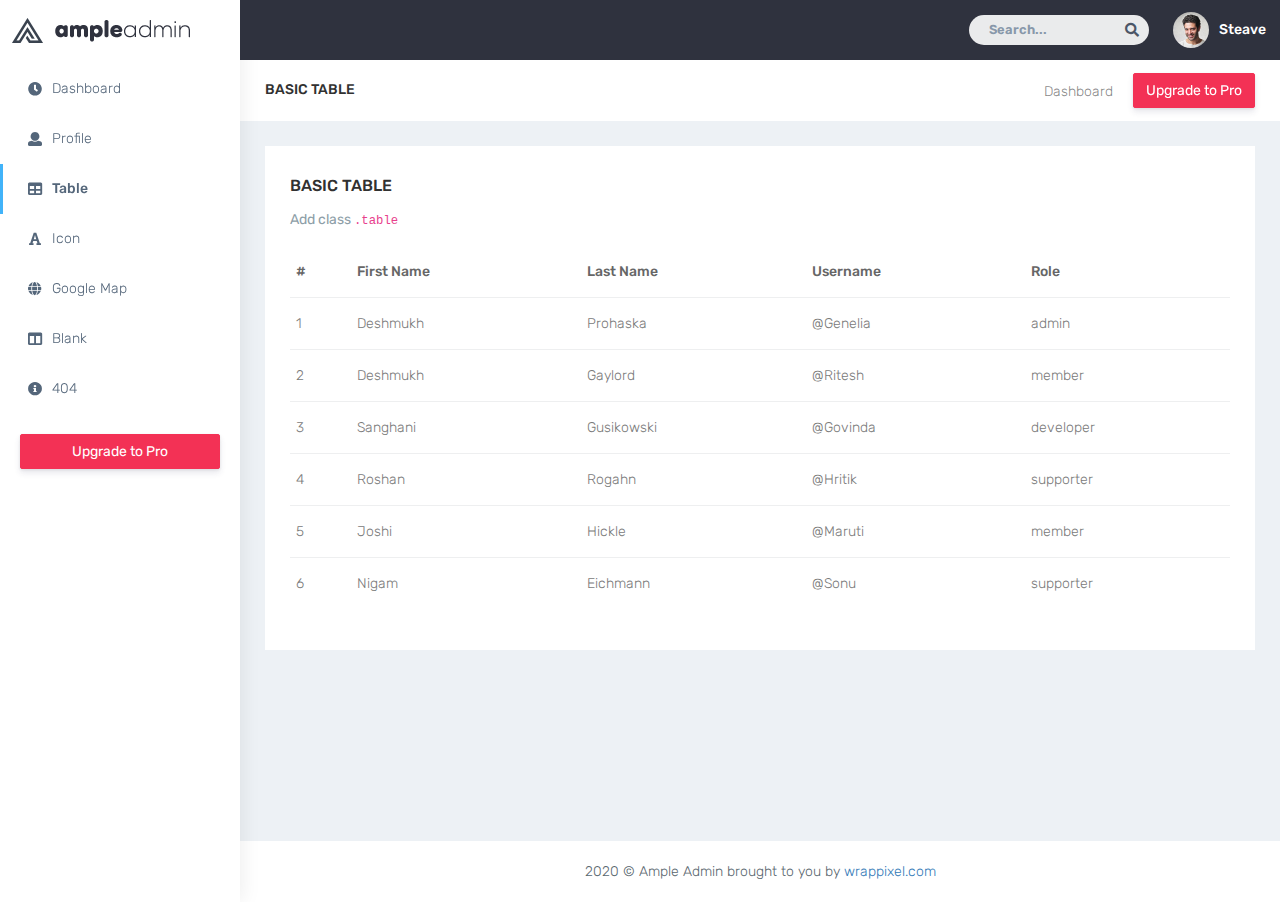
<file: ample-admin-lite-master/basic-table.html>
<!DOCTYPE html>
<html dir="ltr" lang="en">

<head>
    <meta charset="utf-8">
    <meta http-equiv="X-UA-Compatible" content="IE=edge">
    <!-- Tell the browser to be responsive to screen width -->
    <meta name="viewport" content="width=device-width, initial-scale=1">
    <meta name="keywords"
        content="wrappixel, admin dashboard, html css dashboard, web dashboard, bootstrap 4 admin, bootstrap 4, css3 dashboard, bootstrap 4 dashboard, Ample lite admin bootstrap 4 dashboard, frontend, responsive bootstrap 4 admin template, Ample admin lite dashboard bootstrap 4 dashboard template">
    <meta name="description"
        content="Ample Admin Lite is powerful and clean admin dashboard template, inpired from Bootstrap Framework">
    <meta name="robots" content="noindex,nofollow">
    <title>Ample Admin Lite Template by WrapPixel</title>
    <link rel="canonical" href="https://www.wrappixel.com/templates/ample-admin-lite/" />
    <!-- Favicon icon -->
    <link rel="icon" type="image/png" sizes="16x16" href="plugins/images/favicon.png">
    <!-- Custom CSS -->
   <link href="css/style.min.css" rel="stylesheet">
    <!-- HTML5 Shim and Respond.js IE8 support of HTML5 elements and media queries -->
    <!-- WARNING: Respond.js doesn't work if you view the page via file:// -->
    <!--[if lt IE 9]>
    <script src="https://oss.maxcdn.com/libs/html5shiv/3.7.0/html5shiv.js"></script>
    <script src="https://oss.maxcdn.com/libs/respond.js/1.4.2/respond.min.js"></script>
<![endif]-->
</head>

<body>
    <!-- ============================================================== -->
    <!-- Preloader - style you can find in spinners.css -->
    <!-- ============================================================== -->
    <div class="preloader">
        <div class="lds-ripple">
            <div class="lds-pos"></div>
            <div class="lds-pos"></div>
        </div>
    </div>
    <!-- ============================================================== -->
    <!-- Main wrapper - style you can find in pages.scss -->
    <!-- ============================================================== -->
    <div id="main-wrapper" data-layout="vertical" data-navbarbg="skin5" data-sidebartype="full"
        data-sidebar-position="absolute" data-header-position="absolute" data-boxed-layout="full">
        <!-- ============================================================== -->
        <!-- Topbar header - style you can find in pages.scss -->
        <!-- ============================================================== -->
        <header class="topbar" data-navbarbg="skin5">
            <nav class="navbar top-navbar navbar-expand-md navbar-dark">
                <div class="navbar-header" data-logobg="skin6">
                    <!-- ============================================================== -->
                    <!-- Logo -->
                    <!-- ============================================================== -->
                    <a class="navbar-brand" href="dashboard.html">
                        <!-- Logo icon -->
                        <b class="logo-icon">
                            <!-- Dark Logo icon -->
                            <img src="plugins/images/logo-icon.png" alt="homepage" />
                        </b>
                        <!--End Logo icon -->
                        <!-- Logo text -->
                        <span class="logo-text">
                            <!-- dark Logo text -->
                            <img src="plugins/images/logo-text.png" alt="homepage" />
                        </span>
                    </a>
                    <!-- ============================================================== -->
                    <!-- End Logo -->
                    <!-- ============================================================== -->
                    <!-- ============================================================== -->
                    <!-- toggle and nav items -->
                    <!-- ============================================================== -->
                    <a class="nav-toggler waves-effect waves-light text-dark d-block d-md-none"
                        href="javascript:void(0)"><i class="ti-menu ti-close"></i></a>
                </div>
                <!-- ============================================================== -->
                <!-- End Logo -->
                <!-- ============================================================== -->
                <div class="navbar-collapse collapse" id="navbarSupportedContent" data-navbarbg="skin5">
                    <ul class="navbar-nav d-none d-md-block d-lg-none">
                        <li class="nav-item">
                            <a class="nav-toggler nav-link waves-effect waves-light text-white"
                                href="javascript:void(0)"><i class="ti-menu ti-close"></i></a>
                        </li>
                    </ul>
                    <!-- ============================================================== -->
                    <!-- Right side toggle and nav items -->
                    <!-- ============================================================== -->
                    <ul class="navbar-nav ml-auto d-flex align-items-center">

                        <!-- ============================================================== -->
                        <!-- Search -->
                        <!-- ============================================================== -->
                        <li class=" in">
                            <form role="search" class="app-search d-none d-md-block mr-3">
                                <input type="text" placeholder="Search..." class="form-control mt-0">
                                <a href="" class="active">
                                    <i class="fa fa-search"></i>
                                </a>
                            </form>
                        </li>
                        <!-- ============================================================== -->
                        <!-- User profile and search -->
                        <!-- ============================================================== -->
                        <li>
                            <a class="profile-pic" href="#">
                                <img src="plugins/images/users/varun.jpg" alt="user-img" width="36"
                                    class="img-circle"><span class="text-white font-medium">Steave</span></a>
                        </li>
                        <!-- ============================================================== -->
                        <!-- User profile and search -->
                        <!-- ============================================================== -->
                    </ul>
                </div>
            </nav>
        </header>
        <!-- ============================================================== -->
        <!-- End Topbar header -->
        <!-- ============================================================== -->
        <!-- ============================================================== -->
        <!-- Left Sidebar - style you can find in sidebar.scss  -->
        <!-- ============================================================== -->
        <aside class="left-sidebar" data-sidebarbg="skin6">
            <!-- Sidebar scroll-->
            <div class="scroll-sidebar">
                <!-- Sidebar navigation-->
                <nav class="sidebar-nav">
                    <ul id="sidebarnav">
                        <!-- User Profile-->
                        <li class="sidebar-item"> <a class="sidebar-link waves-effect waves-dark sidebar-link"
                                href="index.html" aria-expanded="false"><i class="fas fa-clock fa-fw"
                                    aria-hidden="true"></i><span class="hide-menu">Dashboard</span></a></li>
                        <li class="sidebar-item"> <a class="sidebar-link waves-effect waves-dark sidebar-link"
                                href="profile.html" aria-expanded="false">
                                <i class="fa fa-user" aria-hidden="true"></i><span class="hide-menu">Profile</span></a>
                        </li>
                        <li class="sidebar-item"> <a class="sidebar-link waves-effect waves-dark sidebar-link"
                                href="basic-table.html" aria-expanded="false"><i class="fa fa-table"
                                    aria-hidden="true"></i><span class="hide-menu">Table</span></a></li>
                        <li class="sidebar-item"> <a class="sidebar-link waves-effect waves-dark sidebar-link"
                                href="fontawesome.html" aria-expanded="false"><i class="fa fa-font"
                                    aria-hidden="true"></i><span class="hide-menu">Icon</span></a></li>
                        <li class="sidebar-item"> <a class="sidebar-link waves-effect waves-dark sidebar-link"
                                href="map-google.html" aria-expanded="false"><i class="fa fa-globe"
                                    aria-hidden="true"></i><span class="hide-menu">Google Map</span></a></li>
                        <li class="sidebar-item"> <a class="sidebar-link waves-effect waves-dark sidebar-link"
                                href="blank.html" aria-expanded="false"><i class="fa fa-columns"
                                    aria-hidden="true"></i><span class="hide-menu">Blank</span></a></li>
                        <li class="sidebar-item"> <a class="sidebar-link waves-effect waves-dark sidebar-link"
                                href="404.html" aria-expanded="false"><i class="fa fa-info-circle"
                                    aria-hidden="true"></i><span class="hide-menu">404</span></a></li>
                        <li class="text-center p-20 upgrade-btn">
                            <a href="https://wrappixel.com/templates/ampleadmin/"
                                class="btn btn-block btn-danger text-white" target="_blank">Upgrade to
                                Pro</a>
                        </li>
                    </ul>

                </nav>
                <!-- End Sidebar navigation -->
            </div>
            <!-- End Sidebar scroll-->
        </aside>
        <!-- ============================================================== -->
        <!-- End Left Sidebar - style you can find in sidebar.scss  -->
        <!-- ============================================================== -->
        <!-- ============================================================== -->
        <!-- Page wrapper  -->
        <!-- ============================================================== -->
        <div class="page-wrapper">
            <!-- ============================================================== -->
            <!-- Bread crumb and right sidebar toggle -->
            <!-- ============================================================== -->
            <div class="page-breadcrumb bg-white">
                <div class="row align-items-center">
                    <div class="col-lg-3 col-md-4 col-sm-4 col-xs-12">
                        <h4 class="page-title text-uppercase font-medium font-14">Basic Table</h4>
                    </div>
                    <div class="col-lg-9 col-sm-8 col-md-8 col-xs-12">
                        <div class="d-md-flex">
                            <ol class="breadcrumb ml-auto">
                                <li><a href="#">Dashboard</a></li>
                            </ol>
                            <a href="https://wrappixel.com/templates/ampleadmin/" target="_blank"
                                class="btn btn-danger  d-none d-md-block pull-right m-l-20 hidden-xs hidden-sm waves-effect waves-light">Upgrade
                                to Pro</a>
                        </div>
                    </div>
                </div>
                <!-- /.col-lg-12 -->
            </div>
            <!-- ============================================================== -->
            <!-- End Bread crumb and right sidebar toggle -->
            <!-- ============================================================== -->
            <!-- ============================================================== -->
            <!-- Container fluid  -->
            <!-- ============================================================== -->
            <div class="container-fluid">
                <!-- ============================================================== -->
                <!-- Start Page Content -->
                <!-- ============================================================== -->
                <div class="row">
                    <div class="col-sm-12">
                        <div class="white-box">
                            <h3 class="box-title">Basic Table</h3>
                            <p class="text-muted">Add class <code>.table</code></p>
                            <div class="table-responsive">
                                <table class="table">
                                    <thead>
                                        <tr>
                                            <th class="border-top-0">#</th>
                                            <th class="border-top-0">First Name</th>
                                            <th class="border-top-0">Last Name</th>
                                            <th class="border-top-0">Username</th>
                                            <th class="border-top-0">Role</th>
                                        </tr>
                                    </thead>
                                    <tbody>
                                        <tr>
                                            <td>1</td>
                                            <td>Deshmukh</td>
                                            <td>Prohaska</td>
                                            <td>@Genelia</td>
                                            <td>admin</td>
                                        </tr>
                                        <tr>
                                            <td>2</td>
                                            <td>Deshmukh</td>
                                            <td>Gaylord</td>
                                            <td>@Ritesh</td>
                                            <td>member</td>
                                        </tr>
                                        <tr>
                                            <td>3</td>
                                            <td>Sanghani</td>
                                            <td>Gusikowski</td>
                                            <td>@Govinda</td>
                                            <td>developer</td>
                                        </tr>
                                        <tr>
                                            <td>4</td>
                                            <td>Roshan</td>
                                            <td>Rogahn</td>
                                            <td>@Hritik</td>
                                            <td>supporter</td>
                                        </tr>
                                        <tr>
                                            <td>5</td>
                                            <td>Joshi</td>
                                            <td>Hickle</td>
                                            <td>@Maruti</td>
                                            <td>member</td>
                                        </tr>
                                        <tr>
                                            <td>6</td>
                                            <td>Nigam</td>
                                            <td>Eichmann</td>
                                            <td>@Sonu</td>
                                            <td>supporter</td>
                                        </tr>
                                    </tbody>
                                </table>
                            </div>
                        </div>
                    </div>
                </div>
                <!-- ============================================================== -->
                <!-- End PAge Content -->
                <!-- ============================================================== -->
                <!-- ============================================================== -->
                <!-- Right sidebar -->
                <!-- ============================================================== -->
                <!-- .right-sidebar -->
                <!-- ============================================================== -->
                <!-- End Right sidebar -->
                <!-- ============================================================== -->
            </div>
            <!-- ============================================================== -->
            <!-- End Container fluid  -->
            <!-- ============================================================== -->
            <!-- ============================================================== -->
            <!-- footer -->
            <!-- ============================================================== -->
            <footer class="footer text-center"> 2020 © Ample Admin brought to you by <a
                    href="https://www.wrappixel.com/">wrappixel.com</a>
            </footer>
            <!-- ============================================================== -->
            <!-- End footer -->
            <!-- ============================================================== -->
        </div>
        <!-- ============================================================== -->
        <!-- End Page wrapper  -->
        <!-- ============================================================== -->
    </div>
    <!-- ============================================================== -->
    <!-- End Wrapper -->
    <!-- ============================================================== -->
    <!-- ============================================================== -->
    <!-- All Jquery -->
    <!-- ============================================================== -->
    <script src="plugins/bower_components/jquery/dist/jquery.min.js"></script>
    <!-- Bootstrap tether Core JavaScript -->
    <script src="plugins/bower_components/popper.js/dist/umd/popper.min.js"></script>
    <script src="bootstrap/dist/js/bootstrap.min.js"></script>
    <script src="js/app-style-switcher.js"></script>
    <!--Wave Effects -->
    <script src="js/waves.js"></script>
    <!--Menu sidebar -->
    <script src="js/sidebarmenu.js"></script>
    <!--Custom JavaScript -->
    <script src="js/custom.js"></script>
</body>

</html>
</file>
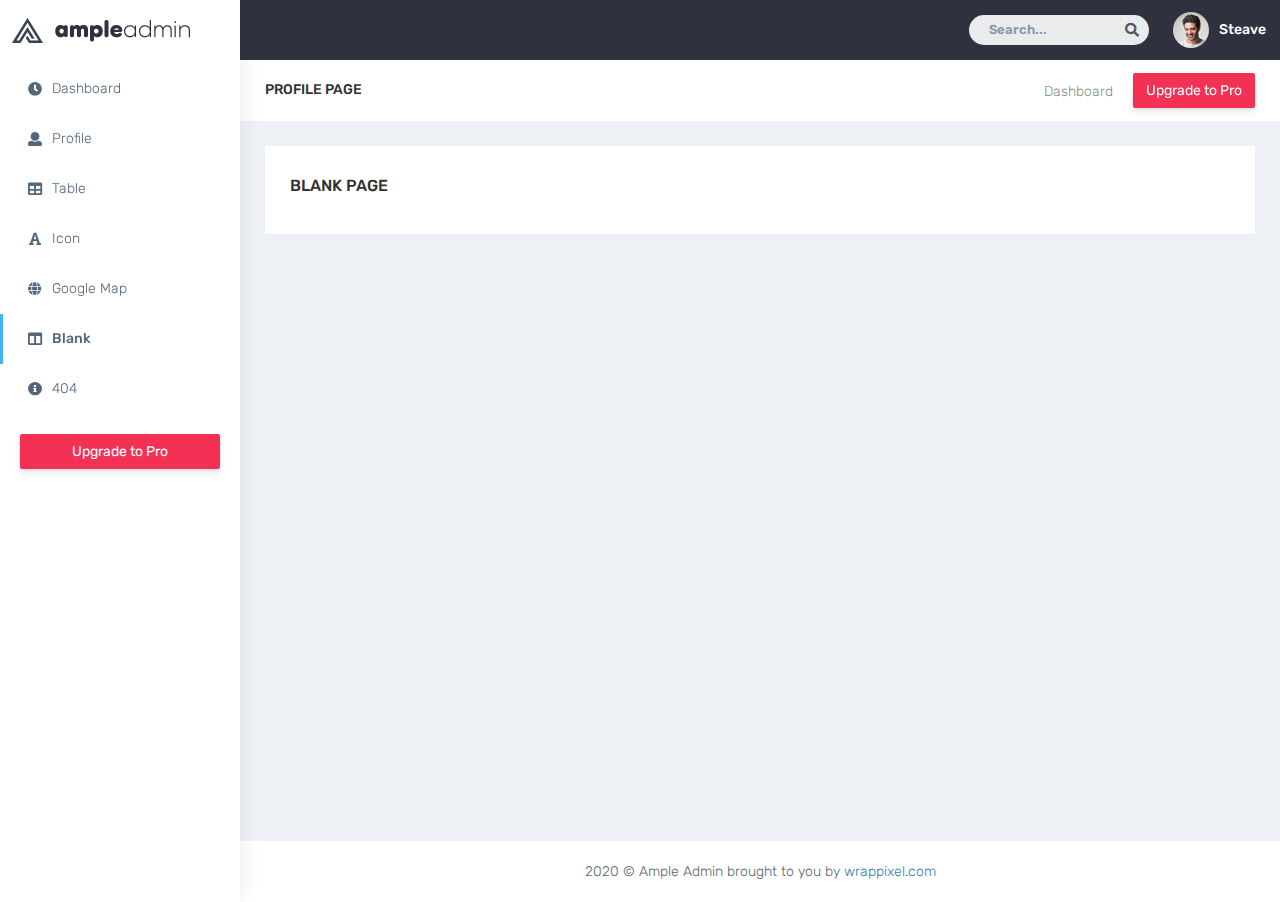
<file: ample-admin-lite-master/blank.html>
<!DOCTYPE html>
<html dir="ltr" lang="en">

<head>
    <meta charset="utf-8">
    <meta http-equiv="X-UA-Compatible" content="IE=edge">
    <!-- Tell the browser to be responsive to screen width -->
    <meta name="viewport" content="width=device-width, initial-scale=1">
    <meta name="keywords"
        content="wrappixel, admin dashboard, html css dashboard, web dashboard, bootstrap 4 admin, bootstrap 4, css3 dashboard, bootstrap 4 dashboard, Ample lite admin bootstrap 4 dashboard, frontend, responsive bootstrap 4 admin template, Ample admin lite dashboard bootstrap 4 dashboard template">
    <meta name="description"
        content="Ample Admin Lite is powerful and clean admin dashboard template, inpired from Bootstrap Framework">
    <meta name="robots" content="noindex,nofollow">
    <title>Ample Admin Lite Template by WrapPixel</title>
    <link rel="canonical" href="https://www.wrappixel.com/templates/ample-admin-lite/" />
    <!-- Favicon icon -->
    <link rel="icon" type="image/png" sizes="16x16" href="plugins/images/favicon.png">
    <!-- Custom CSS -->
   <link href="css/style.min.css" rel="stylesheet">
    <!-- HTML5 Shim and Respond.js IE8 support of HTML5 elements and media queries -->
    <!-- WARNING: Respond.js doesn't work if you view the page via file:// -->
    <!--[if lt IE 9]>
    <script src="https://oss.maxcdn.com/libs/html5shiv/3.7.0/html5shiv.js"></script>
    <script src="https://oss.maxcdn.com/libs/respond.js/1.4.2/respond.min.js"></script>
<![endif]-->
</head>

<body>
    <!-- ============================================================== -->
    <!-- Preloader - style you can find in spinners.css -->
    <!-- ============================================================== -->
    <div class="preloader">
        <div class="lds-ripple">
            <div class="lds-pos"></div>
            <div class="lds-pos"></div>
        </div>
    </div>
    <!-- ============================================================== -->
    <!-- Main wrapper - style you can find in pages.scss -->
    <!-- ============================================================== -->
    <div id="main-wrapper" data-layout="vertical" data-navbarbg="skin5" data-sidebartype="full"
        data-sidebar-position="absolute" data-header-position="absolute" data-boxed-layout="full">
        <!-- ============================================================== -->
        <!-- Topbar header - style you can find in pages.scss -->
        <!-- ============================================================== -->
        <header class="topbar" data-navbarbg="skin5">
            <nav class="navbar top-navbar navbar-expand-md navbar-dark">
                <div class="navbar-header" data-logobg="skin6">
                    <!-- ============================================================== -->
                    <!-- Logo -->
                    <!-- ============================================================== -->
                    <a class="navbar-brand" href="dashboard.html">
                        <!-- Logo icon -->
                        <b class="logo-icon">
                            <!-- Dark Logo icon -->
                            <img src="plugins/images/logo-icon.png" alt="homepage" />
                        </b>
                        <!--End Logo icon -->
                        <!-- Logo text -->
                        <span class="logo-text">
                            <!-- dark Logo text -->
                            <img src="plugins/images/logo-text.png" alt="homepage" />
                        </span>
                    </a>
                    <!-- ============================================================== -->
                    <!-- End Logo -->
                    <!-- ============================================================== -->
                    <!-- ============================================================== -->
                    <!-- toggle and nav items -->
                    <!-- ============================================================== -->
                    <a class="nav-toggler waves-effect waves-light text-dark d-block d-md-none"
                        href="javascript:void(0)"><i class="ti-menu ti-close"></i></a>
                </div>
                <!-- ============================================================== -->
                <!-- End Logo -->
                <!-- ============================================================== -->
                <div class="navbar-collapse collapse" id="navbarSupportedContent" data-navbarbg="skin5">
                    <ul class="navbar-nav d-none d-md-block d-lg-none">
                        <li class="nav-item">
                            <a class="nav-toggler nav-link waves-effect waves-light text-white"
                                href="javascript:void(0)"><i class="ti-menu ti-close"></i></a>
                        </li>
                    </ul>
                    <!-- ============================================================== -->
                    <!-- Right side toggle and nav items -->
                    <!-- ============================================================== -->
                    <ul class="navbar-nav ml-auto d-flex align-items-center">

                        <!-- ============================================================== -->
                        <!-- Search -->
                        <!-- ============================================================== -->
                        <li class=" in">
                            <form role="search" class="app-search d-none d-md-block mr-3">
                                <input type="text" placeholder="Search..." class="form-control mt-0">
                                <a href="" class="active">
                                    <i class="fa fa-search"></i>
                                </a>
                            </form>
                        </li>
                        <!-- ============================================================== -->
                        <!-- User profile and search -->
                        <!-- ============================================================== -->
                        <li>
                            <a class="profile-pic" href="#">
                                <img src="plugins/images/users/varun.jpg" alt="user-img" width="36"
                                    class="img-circle"><span class="text-white font-medium">Steave</span></a>
                        </li>
                        <!-- ============================================================== -->
                        <!-- User profile and search -->
                        <!-- ============================================================== -->
                    </ul>
                </div>
            </nav>
        </header>
        <!-- ============================================================== -->
        <!-- End Topbar header -->
        <!-- ============================================================== -->
        <!-- ============================================================== -->
        <!-- Left Sidebar - style you can find in sidebar.scss  -->
        <!-- ============================================================== -->
        <aside class="left-sidebar" data-sidebarbg="skin6">
            <!-- Sidebar scroll-->
            <div class="scroll-sidebar">
                <!-- Sidebar navigation-->
                <nav class="sidebar-nav">
                    <ul id="sidebarnav">
                        <!-- User Profile-->
                        <li class="sidebar-item"> <a class="sidebar-link waves-effect waves-dark sidebar-link"
                                href="index.html" aria-expanded="false"><i class="fas fa-clock fa-fw"
                                    aria-hidden="true"></i><span class="hide-menu">Dashboard</span></a></li>
                        <li class="sidebar-item"> <a class="sidebar-link waves-effect waves-dark sidebar-link"
                                href="profile.html" aria-expanded="false">
                                <i class="fa fa-user" aria-hidden="true"></i><span class="hide-menu">Profile</span></a>
                        </li>
                        <li class="sidebar-item"> <a class="sidebar-link waves-effect waves-dark sidebar-link"
                                href="basic-table.html" aria-expanded="false"><i class="fa fa-table"
                                    aria-hidden="true"></i><span class="hide-menu">Table</span></a></li>
                        <li class="sidebar-item"> <a class="sidebar-link waves-effect waves-dark sidebar-link"
                                href="fontawesome.html" aria-expanded="false"><i class="fa fa-font"
                                    aria-hidden="true"></i><span class="hide-menu">Icon</span></a></li>
                        <li class="sidebar-item"> <a class="sidebar-link waves-effect waves-dark sidebar-link"
                                href="map-google.html" aria-expanded="false"><i class="fa fa-globe"
                                    aria-hidden="true"></i><span class="hide-menu">Google Map</span></a></li>
                        <li class="sidebar-item"> <a class="sidebar-link waves-effect waves-dark sidebar-link"
                                href="blank.html" aria-expanded="false"><i class="fa fa-columns"
                                    aria-hidden="true"></i><span class="hide-menu">Blank</span></a></li>
                        <li class="sidebar-item"> <a class="sidebar-link waves-effect waves-dark sidebar-link"
                                href="404.html" aria-expanded="false"><i class="fa fa-info-circle"
                                    aria-hidden="true"></i><span class="hide-menu">404</span></a></li>
                        <li class="text-center p-20 upgrade-btn">
                            <a href="https://wrappixel.com/templates/ampleadmin/"
                                class="btn btn-block btn-danger text-white" target="_blank">Upgrade to
                                Pro</a>
                        </li>
                    </ul>

                </nav>
                <!-- End Sidebar navigation -->
            </div>
            <!-- End Sidebar scroll-->
        </aside>
        <!-- ============================================================== -->
        <!-- End Left Sidebar - style you can find in sidebar.scss  -->
        <!-- ============================================================== -->
        <!-- ============================================================== -->
        <!-- Page wrapper  -->
        <!-- ============================================================== -->
        <div class="page-wrapper" style="min-height: 250px;">
            <!-- ============================================================== -->
            <!-- Bread crumb and right sidebar toggle -->
            <!-- ============================================================== -->
            <div class="page-breadcrumb bg-white">
                <div class="row align-items-center">
                    <div class="col-lg-3 col-md-4 col-sm-4 col-xs-12">
                        <h4 class="page-title text-uppercase font-medium font-14">Profile Page</h4>
                    </div>
                    <div class="col-lg-9 col-sm-8 col-md-8 col-xs-12">
                        <div class="d-md-flex">
                            <ol class="breadcrumb ml-auto">
                                <li><a href="#">Dashboard</a></li>
                            </ol>
                            <a href="https://wrappixel.com/templates/ampleadmin/" target="_blank"
                                class="btn btn-danger  d-none d-md-block pull-right m-l-20 hidden-xs hidden-sm waves-effect waves-light">Upgrade
                                to Pro</a>
                        </div>
                    </div>
                </div>
                <!-- /.col-lg-12 -->
            </div>
            <!-- ============================================================== -->
            <!-- End Bread crumb and right sidebar toggle -->
            <!-- ============================================================== -->
            <!-- ============================================================== -->
            <!-- Container fluid  -->
            <!-- ============================================================== -->
            <div class="container-fluid">
                <!-- ============================================================== -->
                <!-- Start Page Content -->
                <!-- ============================================================== -->
                <div class="row">
                    <div class="col-md-12">
                        <div class="white-box">
                            <h3 class="box-title">Blank Page</h3>
                        </div>
                    </div>
                </div>
                <!-- ============================================================== -->
                <!-- End PAge Content -->
                <!-- ============================================================== -->
                <!-- ============================================================== -->
                <!-- Right sidebar -->
                <!-- ============================================================== -->
                <!-- .right-sidebar -->
                <!-- ============================================================== -->
                <!-- End Right sidebar -->
                <!-- ============================================================== -->
            </div>
            <!-- ============================================================== -->
            <!-- End Container fluid  -->
            <!-- ============================================================== -->
            <!-- ============================================================== -->
            <!-- footer -->
            <!-- ============================================================== -->
            <footer class="footer text-center"> 2020 © Ample Admin brought to you by <a
                    href="https://www.wrappixel.com/">wrappixel.com</a>
            </footer>
            <!-- ============================================================== -->
            <!-- End footer -->
            <!-- ============================================================== -->
        </div>
        <!-- ============================================================== -->
        <!-- End Page wrapper  -->
        <!-- ============================================================== -->
    </div>
    <!-- ============================================================== -->
    <!-- End Wrapper -->
    <!-- ============================================================== -->
    <!-- ============================================================== -->
    <!-- All Jquery -->
    <!-- ============================================================== -->
    <script src="plugins/bower_components/jquery/dist/jquery.min.js"></script>
    <!-- Bootstrap tether Core JavaScript -->
    <script src="plugins/bower_components/popper.js/dist/umd/popper.min.js"></script>
    <script src="bootstrap/dist/js/bootstrap.min.js"></script>
    <script src="js/app-style-switcher.js"></script>
    <!--Wave Effects -->
    <script src="js/waves.js"></script>
    <!--Menu sidebar -->
    <script src="js/sidebarmenu.js"></script>
    <!--Custom JavaScript -->
    <script src="js/custom.js"></script>
</body>

</html>
</file>
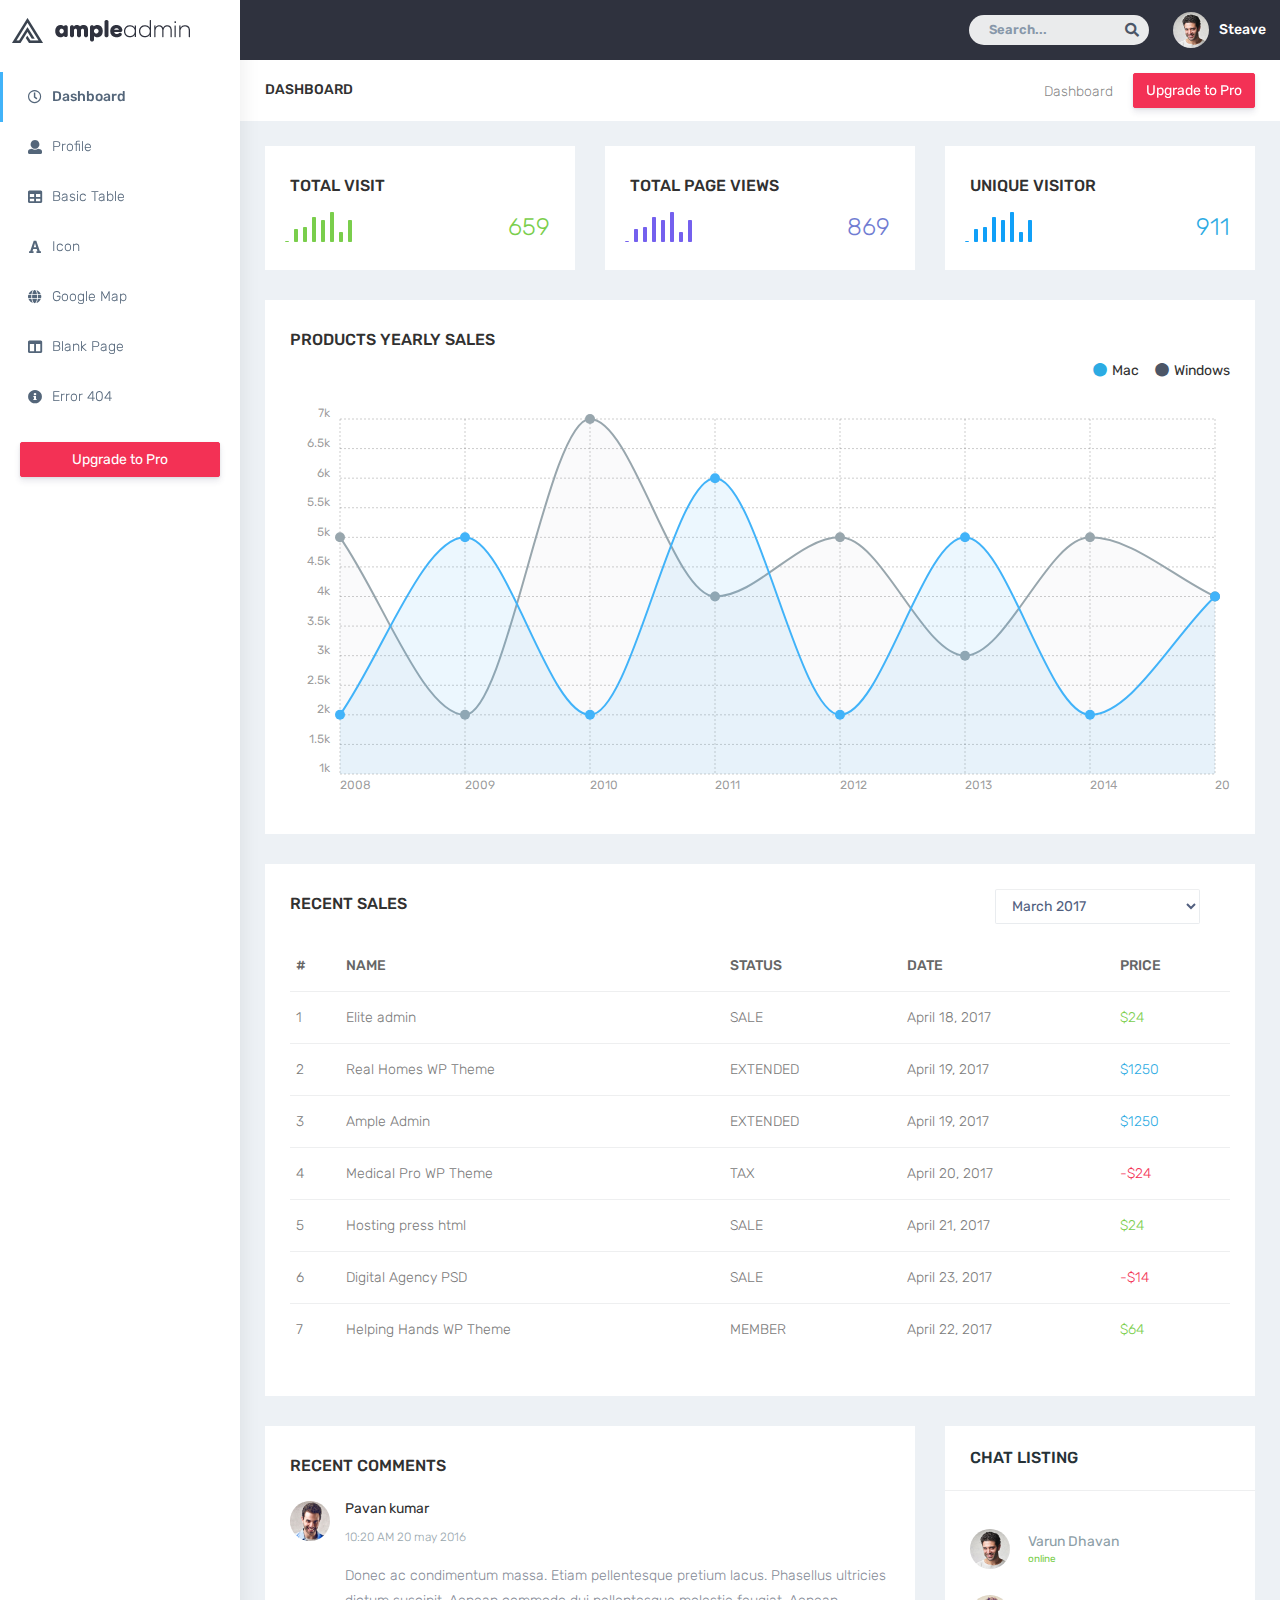
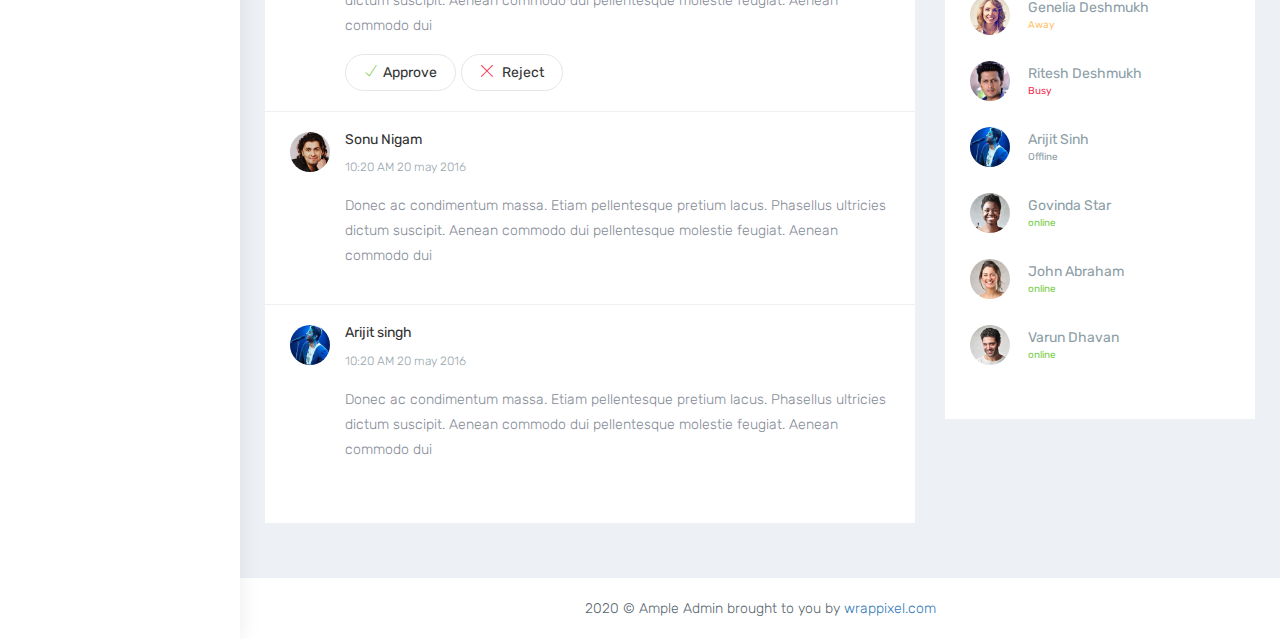
<file: ample-admin-lite-master/dashboard.html>
<!DOCTYPE html>
<html dir="ltr" lang="en">

<head>
    <meta charset="utf-8">
    <meta http-equiv="X-UA-Compatible" content="IE=edge">
    <!-- Tell the browser to be responsive to screen width -->
    <meta name="viewport" content="width=device-width, initial-scale=1">
    <meta name="keywords"
        content="wrappixel, admin dashboard, html css dashboard, web dashboard, bootstrap 4 admin, bootstrap 4, css3 dashboard, bootstrap 4 dashboard, Ample lite admin bootstrap 4 dashboard, frontend, responsive bootstrap 4 admin template, Ample admin lite dashboard bootstrap 4 dashboard template">
    <meta name="description"
        content="Ample Admin Lite is powerful and clean admin dashboard template, inpired from Bootstrap Framework">
    <meta name="robots" content="noindex,nofollow">
    <title>Ample Admin Lite Template by WrapPixel</title>
    <link rel="canonical" href="https://www.wrappixel.com/templates/ample-admin-lite/" />
    <!-- Favicon icon -->
    <link rel="icon" type="image/png" sizes="16x16" href="plugins/images/favicon.png">
    <!-- Custom CSS -->
    <link href="plugins/bower_components/chartist/dist/chartist.min.css" rel="stylesheet">
    <link rel="stylesheet" href="plugins/bower_components/chartist-plugin-tooltips/dist/chartist-plugin-tooltip.css">
    <!-- Custom CSS -->
    <link href="css/style.min.css" rel="stylesheet">
</head>

<body>
    <!-- ============================================================== -->
    <!-- Preloader - style you can find in spinners.css -->
    <!-- ============================================================== -->
    <div class="preloader">
        <div class="lds-ripple">
            <div class="lds-pos"></div>
            <div class="lds-pos"></div>
        </div>
    </div>
    <!-- ============================================================== -->
    <!-- Main wrapper - style you can find in pages.scss -->
    <!-- ============================================================== -->
    <div id="main-wrapper" data-layout="vertical" data-navbarbg="skin5" data-sidebartype="full"
        data-sidebar-position="absolute" data-header-position="absolute" data-boxed-layout="full">
        <!-- ============================================================== -->
        <!-- Topbar header - style you can find in pages.scss -->
        <!-- ============================================================== -->
        <header class="topbar" data-navbarbg="skin5">
            <nav class="navbar top-navbar navbar-expand-md navbar-dark">
                <div class="navbar-header" data-logobg="skin6">
                    <!-- ============================================================== -->
                    <!-- Logo -->
                    <!-- ============================================================== -->
                    <a class="navbar-brand" href="dashboard.html">
                        <!-- Logo icon -->
                        <b class="logo-icon">
                            <!-- Dark Logo icon -->
                            <img src="plugins/images/logo-icon.png" alt="homepage" />
                        </b>
                        <!--End Logo icon -->
                        <!-- Logo text -->
                        <span class="logo-text">
                            <!-- dark Logo text -->
                            <img src="plugins/images/logo-text.png" alt="homepage" />
                        </span>
                    </a>
                    <!-- ============================================================== -->
                    <!-- End Logo -->
                    <!-- ============================================================== -->
                    <!-- ============================================================== -->
                    <!-- toggle and nav items -->
                    <!-- ============================================================== -->
                    <a class="nav-toggler waves-effect waves-light text-dark d-block d-md-none"
                        href="javascript:void(0)"><i class="ti-menu ti-close"></i></a>
                </div>
                <!-- ============================================================== -->
                <!-- End Logo -->
                <!-- ============================================================== -->
                <div class="navbar-collapse collapse" id="navbarSupportedContent" data-navbarbg="skin5">
                    <ul class="navbar-nav d-none d-md-block d-lg-none">
                        <li class="nav-item">
                            <a class="nav-toggler nav-link waves-effect waves-light text-white"
                                href="javascript:void(0)"><i class="ti-menu ti-close"></i></a>
                        </li>
                    </ul>
                    <!-- ============================================================== -->
                    <!-- Right side toggle and nav items -->
                    <!-- ============================================================== -->
                    <ul class="navbar-nav ml-auto d-flex align-items-center">

                        <!-- ============================================================== -->
                        <!-- Search -->
                        <!-- ============================================================== -->
                        <li class=" in">
                            <form role="search" class="app-search d-none d-md-block mr-3">
                                <input type="text" placeholder="Search..." class="form-control mt-0">
                                <a href="" class="active">
                                    <i class="fa fa-search"></i>
                                </a>
                            </form>
                        </li>
                        <!-- ============================================================== -->
                        <!-- User profile and search -->
                        <!-- ============================================================== -->
                        <li>
                            <a class="profile-pic" href="#">
                                <img src="plugins/images/users/varun.jpg" alt="user-img" width="36"
                                    class="img-circle"><span class="text-white font-medium">Steave</span></a>
                        </li>
                        <!-- ============================================================== -->
                        <!-- User profile and search -->
                        <!-- ============================================================== -->
                    </ul>
                </div>
            </nav>
        </header>
        <!-- ============================================================== -->
        <!-- End Topbar header -->
        <!-- ============================================================== -->
        <!-- ============================================================== -->
        <!-- Left Sidebar - style you can find in sidebar.scss  -->
        <!-- ============================================================== -->
        <aside class="left-sidebar" data-sidebarbg="skin6">
            <!-- Sidebar scroll-->
            <div class="scroll-sidebar">
                <!-- Sidebar navigation-->
                <nav class="sidebar-nav">
                    <ul id="sidebarnav">
                        <!-- User Profile-->
                        <li class="sidebar-item pt-2">
                            <a class="sidebar-link waves-effect waves-dark sidebar-link" href="dashboard.html"
                                aria-expanded="false">
                                <i class="far fa-clock" aria-hidden="true"></i>
                                <span class="hide-menu">Dashboard</span>
                            </a>
                        </li>
                        <li class="sidebar-item">
                            <a class="sidebar-link waves-effect waves-dark sidebar-link" href="profile.html"
                                aria-expanded="false">
                                <i class="fa fa-user" aria-hidden="true"></i>
                                <span class="hide-menu">Profile</span>
                            </a>
                        </li>
                        <li class="sidebar-item">
                            <a class="sidebar-link waves-effect waves-dark sidebar-link" href="basic-table.html"
                                aria-expanded="false">
                                <i class="fa fa-table" aria-hidden="true"></i>
                                <span class="hide-menu">Basic Table</span>
                            </a>
                        </li>
                        <li class="sidebar-item">
                            <a class="sidebar-link waves-effect waves-dark sidebar-link" href="fontawesome.html"
                                aria-expanded="false">
                                <i class="fa fa-font" aria-hidden="true"></i>
                                <span class="hide-menu">Icon</span>
                            </a>
                        </li>
                        <li class="sidebar-item">
                            <a class="sidebar-link waves-effect waves-dark sidebar-link" href="map-google.html"
                                aria-expanded="false">
                                <i class="fa fa-globe" aria-hidden="true"></i>
                                <span class="hide-menu">Google Map</span>
                            </a>
                        </li>
                        <li class="sidebar-item">
                            <a class="sidebar-link waves-effect waves-dark sidebar-link" href="blank.html"
                                aria-expanded="false">
                                <i class="fa fa-columns" aria-hidden="true"></i>
                                <span class="hide-menu">Blank Page</span>
                            </a>
                        </li>
                        <li class="sidebar-item">
                            <a class="sidebar-link waves-effect waves-dark sidebar-link" href="404.html"
                                aria-expanded="false">
                                <i class="fa fa-info-circle" aria-hidden="true"></i>
                                <span class="hide-menu">Error 404</span>
                            </a>
                        </li>
                        <li class="text-center p-20 upgrade-btn">
                            <a href="https://www.wrappixel.com/templates/ampleadmin/"
                                class="btn btn-block btn-danger text-white" target="_blank">
                                Upgrade to Pro</a>
                        </li>
                    </ul>

                </nav>
                <!-- End Sidebar navigation -->
            </div>
            <!-- End Sidebar scroll-->
        </aside>
        <!-- ============================================================== -->
        <!-- End Left Sidebar - style you can find in sidebar.scss  -->
        <!-- ============================================================== -->
        <!-- ============================================================== -->
        <!-- Page wrapper  -->
        <!-- ============================================================== -->
        <div class="page-wrapper">
            <!-- ============================================================== -->
            <!-- Bread crumb and right sidebar toggle -->
            <!-- ============================================================== -->
            <div class="page-breadcrumb bg-white">
                <div class="row align-items-center">
                    <div class="col-lg-3 col-md-4 col-sm-4 col-xs-12">
                        <h4 class="page-title text-uppercase font-medium font-14">Dashboard</h4>
                    </div>
                    <div class="col-lg-9 col-sm-8 col-md-8 col-xs-12">
                        <div class="d-md-flex">
                            <ol class="breadcrumb ml-auto">
                                <li><a href="#">Dashboard</a></li>
                            </ol>
                            <a href="https://wrappixel.com/templates/ampleadmin/" target="_blank"
                                class="btn btn-danger  d-none d-md-block pull-right m-l-20 hidden-xs hidden-sm waves-effect waves-light">Upgrade
                                to Pro</a>
                        </div>
                    </div>
                </div>
                <!-- /.col-lg-12 -->
            </div>
            <!-- ============================================================== -->
            <!-- End Bread crumb and right sidebar toggle -->
            <!-- ============================================================== -->
            <!-- ============================================================== -->
            <!-- Container fluid  -->
            <!-- ============================================================== -->
            <div class="container-fluid">
                <!-- ============================================================== -->
                <!-- Three charts -->
                <!-- ============================================================== -->
                <div class="row justify-content-center">
                    <div class="col-lg-4 col-sm-6 col-xs-12">
                        <div class="white-box analytics-info">
                            <h3 class="box-title">Total Visit</h3>
                            <ul class="list-inline two-part d-flex align-items-center mb-0">
                                <li>
                                    <div id="sparklinedash"><canvas width="67" height="30"
                                            style="display: inline-block; width: 67px; height: 30px; vertical-align: top;"></canvas>
                                    </div>
                                </li>
                                <li class="ml-auto"><span class="counter text-success">659</span></li>
                            </ul>
                        </div>
                    </div>
                    <div class="col-lg-4 col-sm-6 col-xs-12">
                        <div class="white-box analytics-info">
                            <h3 class="box-title">Total Page Views</h3>
                            <ul class="list-inline two-part d-flex align-items-center mb-0">
                                <li>
                                    <div id="sparklinedash2"><canvas width="67" height="30"
                                            style="display: inline-block; width: 67px; height: 30px; vertical-align: top;"></canvas>
                                    </div>
                                </li>
                                <li class="ml-auto"><span class="counter text-purple">869</span></li>
                            </ul>
                        </div>
                    </div>
                    <div class="col-lg-4 col-sm-6 col-xs-12">
                        <div class="white-box analytics-info">
                            <h3 class="box-title">Unique Visitor</h3>
                            <ul class="list-inline two-part d-flex align-items-center mb-0">
                                <li>
                                    <div id="sparklinedash3"><canvas width="67" height="30"
                                            style="display: inline-block; width: 67px; height: 30px; vertical-align: top;"></canvas>
                                    </div>
                                </li>
                                <li class="ml-auto"><span class="counter text-info">911</span>
                                </li>
                            </ul>
                        </div>
                    </div>
                </div>
                <!-- ============================================================== -->
                <!-- PRODUCTS YEARLY SALES -->
                <!-- ============================================================== -->
                <div class="row">
                    <div class="col-md-12 col-lg-12 col-sm-12 col-xs-12">
                        <div class="white-box">
                            <h3 class="box-title">Products Yearly Sales</h3>
                            <div class="d-md-flex">
                                <ul class="list-inline d-flex ml-auto">
                                    <li class="pl-3">
                                        <h5><i class="fa fa-circle m-r-5 text-info"></i>Mac</h5>
                                    </li>
                                    <li class="pl-3">
                                        <h5><i class="fa fa-circle m-r-5 text-inverse"></i>Windows</h5>
                                    </li>
                                </ul>
                            </div>
                            <div id="ct-visits" style="height: 405px;">
                                <div class="chartist-tooltip" style="top: -17px; left: -12px;"><span
                                        class="chartist-tooltip-value">6</span>
                                </div>
                            </div>
                        </div>
                    </div>
                </div>
                <!-- ============================================================== -->
                <!-- RECENT SALES -->
                <!-- ============================================================== -->
                <div class="row">
                    <div class="col-md-12 col-lg-12 col-sm-12">
                        <div class="white-box">
                            <div class="d-md-flex mb-3">
                                <h3 class="box-title mb-0">Recent sales</h3>
                                <div class="col-md-3 col-sm-4 col-xs-6 ml-auto">
                                    <select class="form-control row border-top">
                                        <option>March 2017</option>
                                        <option>April 2017</option>
                                        <option>May 2017</option>
                                        <option>June 2017</option>
                                        <option>July 2017</option>
                                    </select>
                                </div>
                            </div>
                            <div class="table-responsive">
                                <table class="table no-wrap">
                                    <thead>
                                        <tr>
                                            <th class="border-top-0">#</th>
                                            <th class="border-top-0">NAME</th>
                                            <th class="border-top-0">STATUS</th>
                                            <th class="border-top-0">DATE</th>
                                            <th class="border-top-0">PRICE</th>
                                        </tr>
                                    </thead>
                                    <tbody>
                                        <tr>
                                            <td>1</td>
                                            <td class="txt-oflo">Elite admin</td>
                                            <td>SALE</td>
                                            <td class="txt-oflo">April 18, 2017</td>
                                            <td><span class="text-success">$24</span></td>
                                        </tr>
                                        <tr>
                                            <td>2</td>
                                            <td class="txt-oflo">Real Homes WP Theme</td>
                                            <td>EXTENDED</td>
                                            <td class="txt-oflo">April 19, 2017</td>
                                            <td><span class="text-info">$1250</span></td>
                                        </tr>
                                        <tr>
                                            <td>3</td>
                                            <td class="txt-oflo">Ample Admin</td>
                                            <td>EXTENDED</td>
                                            <td class="txt-oflo">April 19, 2017</td>
                                            <td><span class="text-info">$1250</span></td>
                                        </tr>
                                        <tr>
                                            <td>4</td>
                                            <td class="txt-oflo">Medical Pro WP Theme</td>
                                            <td>TAX</td>
                                            <td class="txt-oflo">April 20, 2017</td>
                                            <td><span class="text-danger">-$24</span></td>
                                        </tr>
                                        <tr>
                                            <td>5</td>
                                            <td class="txt-oflo">Hosting press html</td>
                                            <td>SALE</td>
                                            <td class="txt-oflo">April 21, 2017</td>
                                            <td><span class="text-success">$24</span></td>
                                        </tr>
                                        <tr>
                                            <td>6</td>
                                            <td class="txt-oflo">Digital Agency PSD</td>
                                            <td>SALE</td>
                                            <td class="txt-oflo">April 23, 2017</td>
                                            <td><span class="text-danger">-$14</span></td>
                                        </tr>
                                        <tr>
                                            <td>7</td>
                                            <td class="txt-oflo">Helping Hands WP Theme</td>
                                            <td>MEMBER</td>
                                            <td class="txt-oflo">April 22, 2017</td>
                                            <td><span class="text-success">$64</span></td>
                                        </tr>
                                    </tbody>
                                </table>
                            </div>
                        </div>
                    </div>
                </div>
                <!-- ============================================================== -->
                <!-- Recent Comments -->
                <!-- ============================================================== -->
                <div class="row">
                    <!-- .col -->
                    <div class="col-md-12 col-lg-8 col-sm-12">
                        <div class="white-box">
                            <h3 class="box-title mb-0">Recent Comments</h3>
                            <div class="comment-center">
                                <div class="comment-body d-flex">
                                    <div class="user-img"> <img src="plugins/images/users/pawandeep.jpg" alt="user"
                                            class="img-circle">
                                    </div>
                                    <div class="mail-contnet">
                                        <h5>Pavan kumar</h5><span class="time">10:20 AM 20 may 2016</span>
                                        <br>
                                        <div class="mb-3 mt-3">
                                            <span class="mail-desc">Donec ac condimentum massa. Etiam pellentesque
                                                pretium lacus. Phasellus ultricies dictum suscipit. Aenean commodo dui
                                                pellentesque molestie feugiat. Aenean commodo dui </span>
                                        </div>
                                        <a href="javacript:void(0)"
                                            class="btn btn btn-rounded btn-default btn-outline mb-2 mb-md-0 m-r-5"><i
                                                class="ti-check text-success m-r-5"></i>Approve</a><a
                                            href="javacript:void(0)" class="btn-rounded btn btn-default btn-outline"><i
                                                class="ti-close text-danger m-r-5"></i>
                                            Reject</a>
                                    </div>
                                </div>
                                <div class="comment-body d-flex">
                                    <div class="user-img"> <img src="plugins/images/users/sonu.jpg" alt="user"
                                            class="img-circle">
                                    </div>
                                    <div class="mail-contnet">
                                        <h5>Sonu Nigam</h5><span class="time">10:20 AM 20 may 2016</span>
                                        <br>
                                        <div class="mb-3 mt-3">
                                            <span class="mail-desc">Donec ac condimentum massa. Etiam pellentesque
                                                pretium lacus. Phasellus ultricies dictum suscipit. Aenean commodo dui
                                                pellentesque molestie feugiat. Aenean commodo dui </span>
                                        </div>
                                    </div>
                                </div>
                                <div class="comment-body d-flex border-0">
                                    <div class="user-img"> <img src="plugins/images/users/arijit.jpg" alt="user"
                                            class="img-circle">
                                    </div>
                                    <div class="mail-contnet">
                                        <h5>Arijit singh</h5><span class="time">10:20 AM 20 may 2016</span>
                                        <br>
                                        <div class="mb-3 mt-3">
                                            <span class="mail-desc">Donec ac condimentum massa. Etiam pellentesque
                                                pretium lacus. Phasellus ultricies dictum suscipit. Aenean commodo dui
                                                pellentesque molestie feugiat. Aenean commodo dui </span>
                                        </div>
                                    </div>
                                </div>
                            </div>
                        </div>
                    </div>
                    <div class="col-lg-4 col-md-12 col-sm-12">
                        <div class="card">
                            <div class="card-heading">
                                CHAT LISTING
                            </div>
                            <div class="card-body">
                                <ul class="chatonline">
                                    <li>
                                        <div class="call-chat">
                                            <button class="btn btn-success text-white btn-circle btn" type="button">
                                                <i class="fas fa-phone"></i>
                                            </button>
                                            <button class="btn btn-info btn-circle btn" type="button">
                                                <i class="far fa-comments"></i>
                                            </button>
                                        </div>
                                        <a href="javascript:void(0)" class="d-flex align-items-center"><img
                                                src="plugins/images/users/varun.jpg" alt="user-img" class="img-circle">
                                            <div class="ml-2">
                                                <span class="text-dark text-muted">Varun Dhavan <small
                                                        class="d-block text-success d-block">online</small></span>
                                            </div>
                                        </a>
                                    </li>
                                    <li>
                                        <div class="call-chat">
                                            <button class="btn btn-success text-white btn-circle btn" type="button">
                                                <i class="fas fa-phone"></i>
                                            </button>
                                            <button class="btn btn-info btn-circle btn" type="button">
                                                <i class="far fa-comments"></i>
                                            </button>
                                        </div>
                                        <a href="javascript:void(0)" class="d-flex align-items-center"><img
                                                src="plugins/images/users/genu.jpg" alt="user-img" class="img-circle">
                                            <div class="ml-2">
                                                <span class="text-dark text-muted">Genelia
                                                    Deshmukh <small class="d-block text-warning">Away</small></span>
                                            </div>
                                        </a>
                                    </li>
                                    <li>
                                        <div class="call-chat">
                                            <button class="btn btn-success text-white btn-circle btn" type="button">
                                                <i class="fas fa-phone"></i>
                                            </button>
                                            <button class="btn btn-info btn-circle btn" type="button">
                                                <i class="far fa-comments"></i>
                                            </button>
                                        </div>
                                        <a href="javascript:void(0)" class="d-flex align-items-center"><img
                                                src="plugins/images/users/ritesh.jpg" alt="user-img" class="img-circle">
                                            <div class="ml-2">
                                                <span class="text-dark text-muted">Ritesh
                                                    Deshmukh <small class="d-block text-danger">Busy</small></span>
                                            </div>
                                        </a>
                                    </li>
                                    <li>
                                        <div class="call-chat">
                                            <button class="btn btn-success text-white btn-circle btn" type="button">
                                                <i class="fas fa-phone"></i>
                                            </button>
                                            <button class="btn btn-info btn-circle btn" type="button">
                                                <i class="far fa-comments"></i>
                                            </button>
                                        </div>
                                        <a href="javascript:void(0)" class="d-flex align-items-center"><img
                                                src="plugins/images/users/arijit.jpg" alt="user-img" class="img-circle">
                                            <div class="ml-2">
                                                <span class="text-dark text-muted">Arijit
                                                    Sinh <small class="d-block text-muted">Offline</small></span>
                                            </div>
                                        </a>
                                    </li>
                                    <li>
                                        <div class="call-chat">
                                            <button class="btn btn-success text-white btn-circle btn" type="button">
                                                <i class="fas fa-phone"></i>
                                            </button>
                                            <button class="btn btn-info btn-circle btn" type="button">
                                                <i class="far fa-comments"></i>
                                            </button>
                                        </div>
                                        <a href="javascript:void(0)" class="d-flex align-items-center"><img
                                                src="plugins/images/users/govinda.jpg" alt="user-img"
                                                class="img-circle">
                                            <div class="ml-2">
                                                <span class="text-dark text-muted">Govinda
                                                    Star <small class="d-block text-success">online</small></span>
                                            </div>
                                        </a>
                                    </li>
                                    <li>
                                        <div class="call-chat">
                                            <button class="btn btn-success text-white btn-circle btn" type="button">
                                                <i class="fas fa-phone"></i>
                                            </button>
                                            <button class="btn btn-info btn-circle btn" type="button">
                                                <i class="far fa-comments"></i>
                                            </button>
                                        </div>
                                        <a href="javascript:void(0)" class="d-flex align-items-center"><img
                                                src="plugins/images/users/hritik.jpg" alt="user-img" class="img-circle">
                                            <div class="ml-2">
                                                <span class="text-dark text-muted">John
                                                    Abraham<small class="d-block text-success">online</small></span>
                                            </div>
                                        </a>
                                    </li>
                                    <li>
                                        <div class="call-chat">
                                            <button class="btn btn-success text-white btn-circle btn" type="button">
                                                <i class="fas fa-phone"></i>
                                            </button>
                                            <button class="btn btn-info btn-circle btn" type="button">
                                                <i class="far fa-comments"></i>
                                            </button>
                                        </div>
                                        <a href="javascript:void(0)" class="d-flex align-items-center"><img
                                                src="plugins/images/users/varun.jpg" alt="user-img" class="img-circle">
                                            <div class="ml-2">
                                                <span class="text-dark text-muted">Varun
                                                    Dhavan <small class="d-block text-success">online</small></span>
                                            </div>
                                        </a>
                                    </li>
                                </ul>
                            </div>
                        </div>
                    </div>
                    <!-- /.col -->
                </div>
            </div>
            <!-- ============================================================== -->
            <!-- End Container fluid  -->
            <!-- ============================================================== -->
            <!-- ============================================================== -->
            <!-- footer -->
            <!-- ============================================================== -->
            <footer class="footer text-center"> 2020 © Ample Admin brought to you by <a
                    href="https://www.wrappixel.com/">wrappixel.com</a>
            </footer>
            <!-- ============================================================== -->
            <!-- End footer -->
            <!-- ============================================================== -->
        </div>
        <!-- ============================================================== -->
        <!-- End Page wrapper  -->
        <!-- ============================================================== -->
    </div>
    <!-- ============================================================== -->
    <!-- End Wrapper -->
    <!-- ============================================================== -->
    <!-- ============================================================== -->
    <!-- All Jquery -->
    <!-- ============================================================== -->
    <script src="plugins/bower_components/jquery/dist/jquery.min.js"></script>
    <!-- Bootstrap tether Core JavaScript -->
    <script src="plugins/bower_components/popper.js/dist/umd/popper.min.js"></script>
    <script src="bootstrap/dist/js/bootstrap.min.js"></script>
    <script src="js/app-style-switcher.js"></script>
    <script src="plugins/bower_components/jquery-sparkline/jquery.sparkline.min.js"></script>
    <!--Wave Effects -->
    <script src="js/waves.js"></script>
    <!--Menu sidebar -->
    <script src="js/sidebarmenu.js"></script>
    <!--Custom JavaScript -->
    <script src="js/custom.js"></script>
    <!--This page JavaScript -->
    <!--chartis chart-->
    <script src="plugins/bower_components/chartist/dist/chartist.min.js"></script>
    <script src="plugins/bower_components/chartist-plugin-tooltips/dist/chartist-plugin-tooltip.min.js"></script>
    <script src="js/pages/dashboards/dashboard1.js"></script>
</body>

</html>
</file>
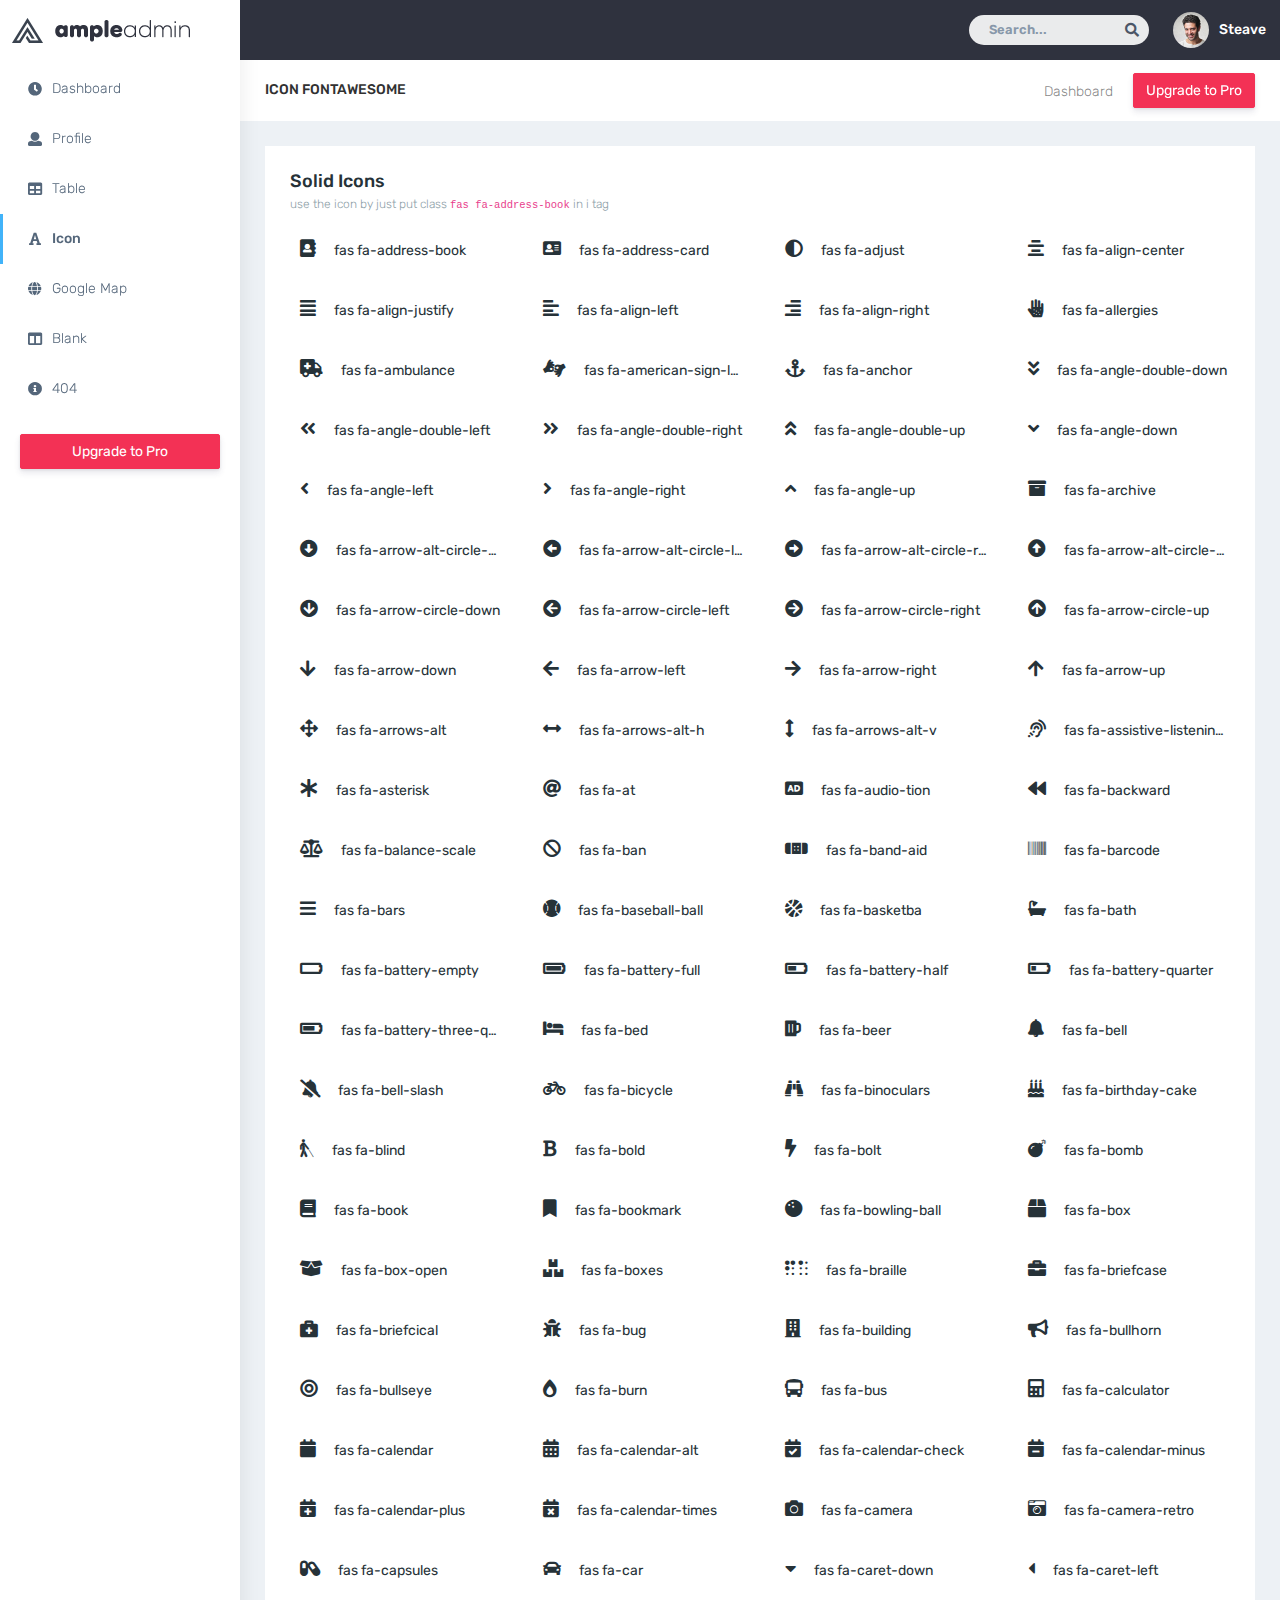
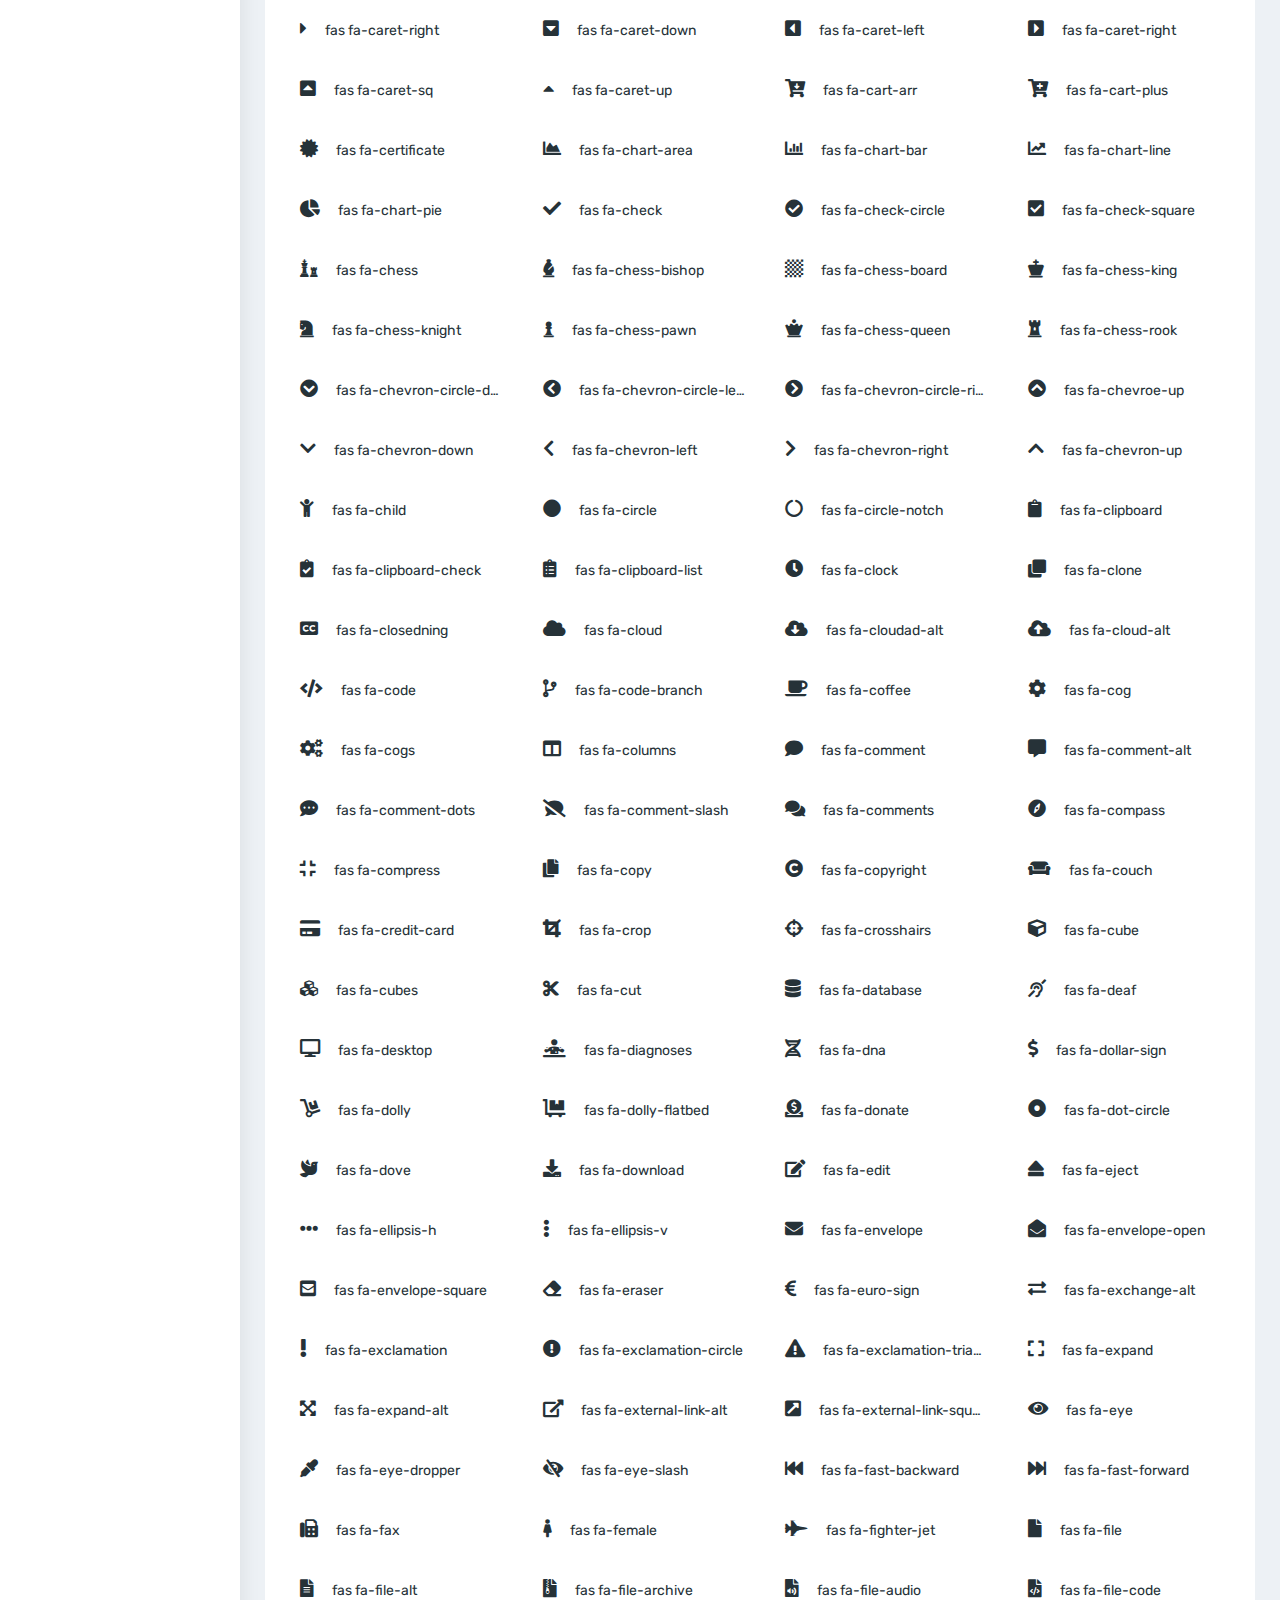
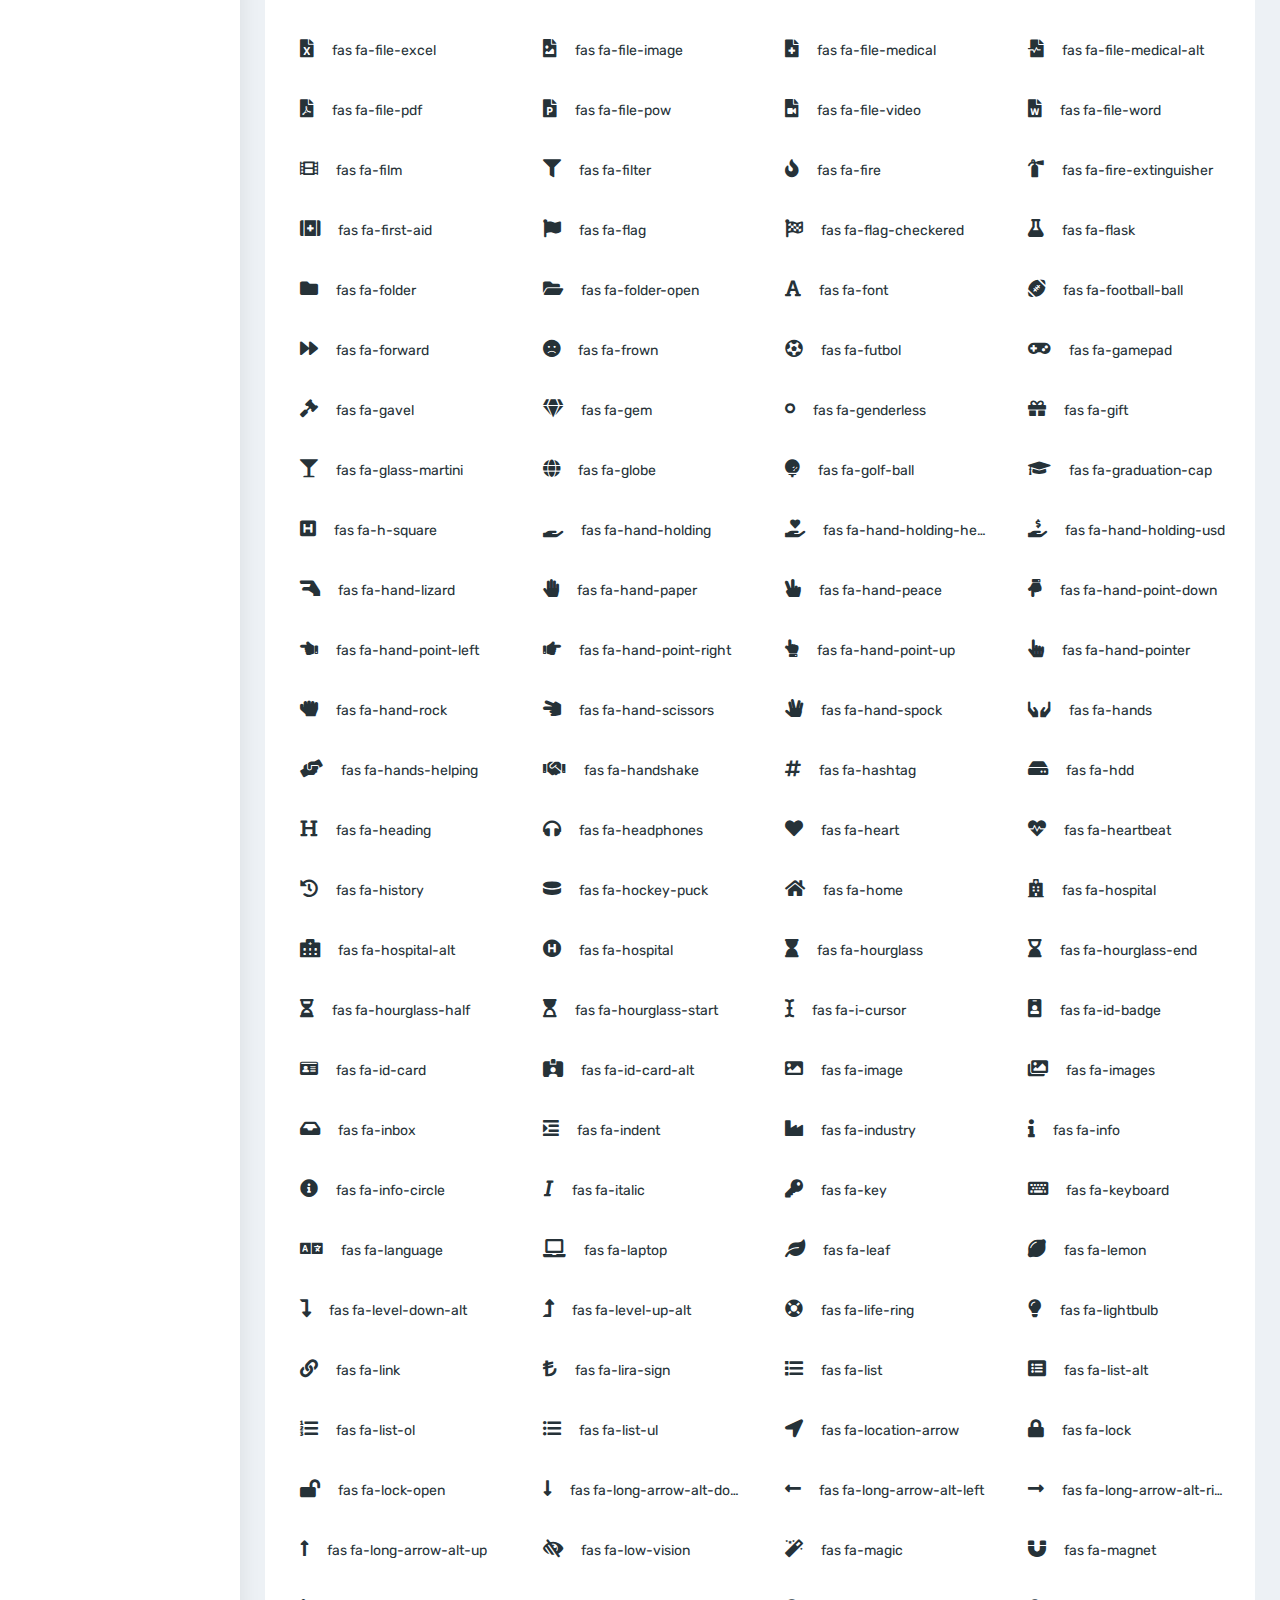
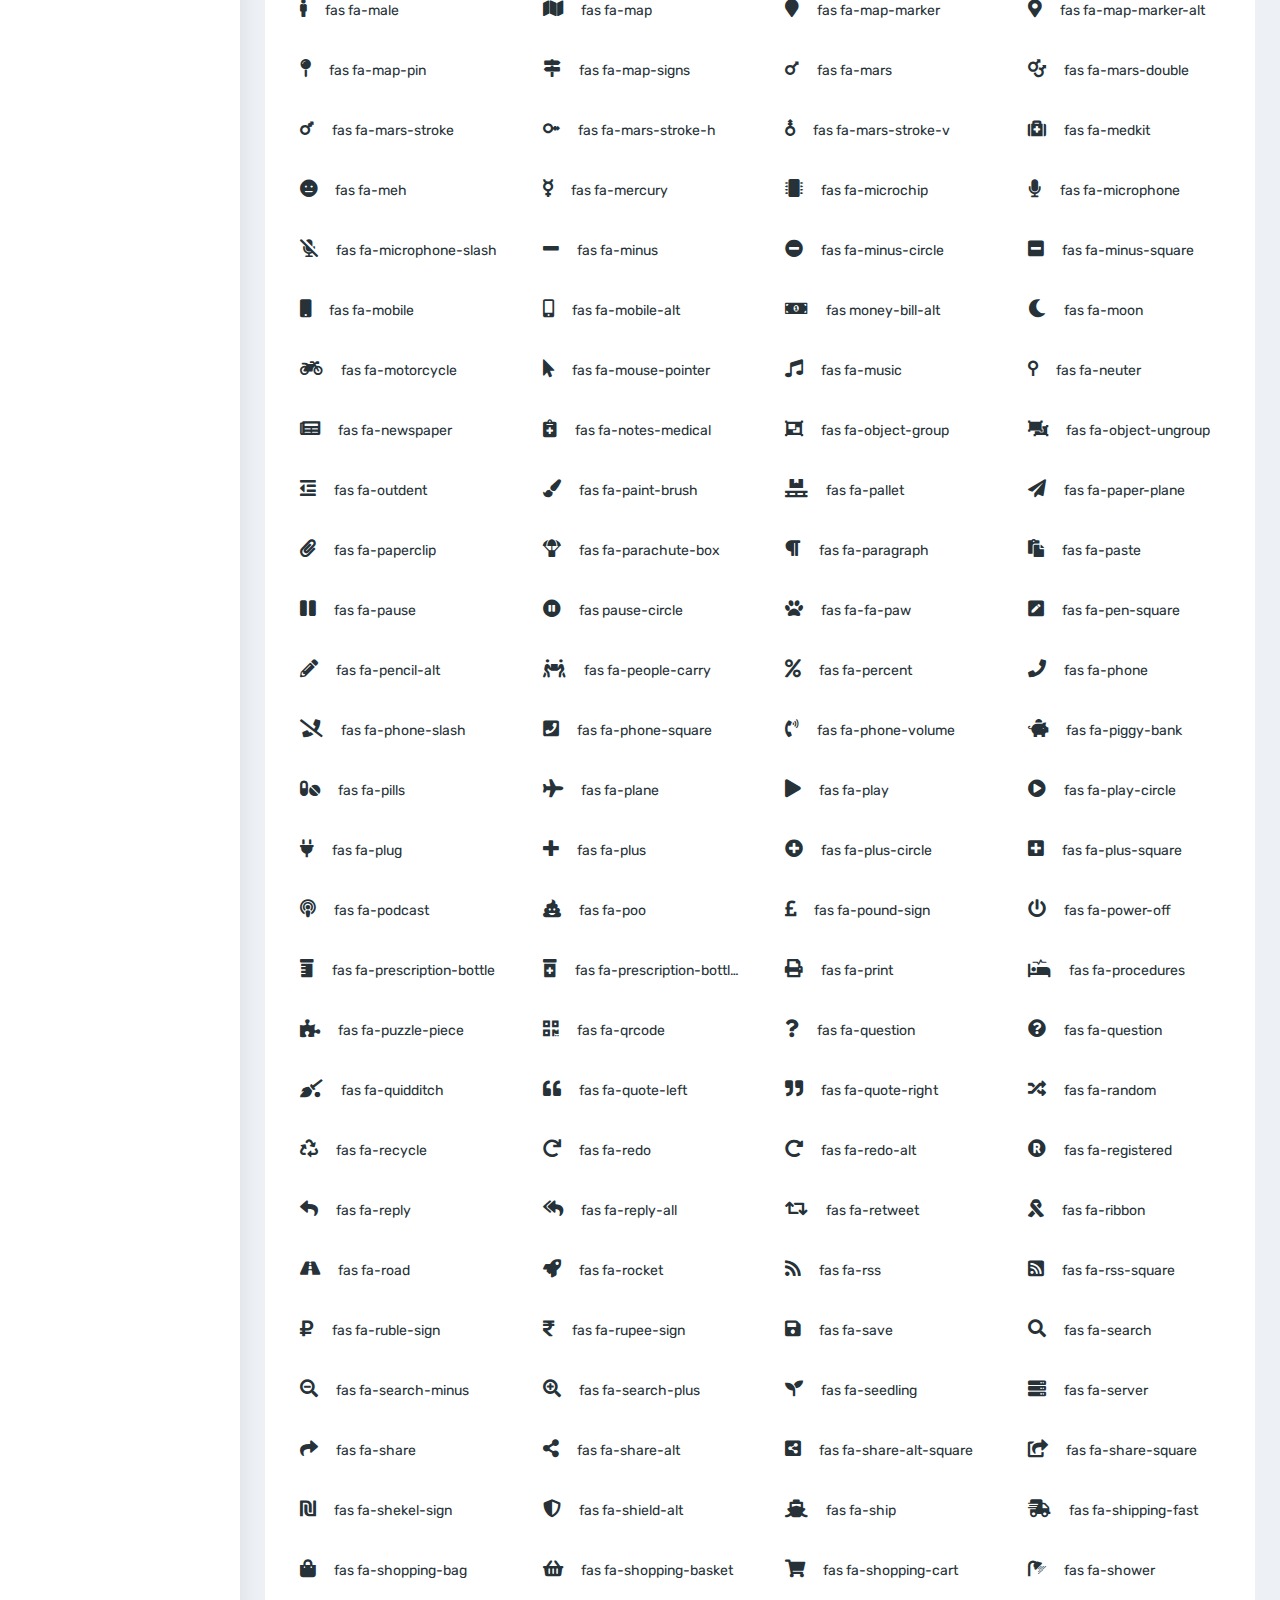
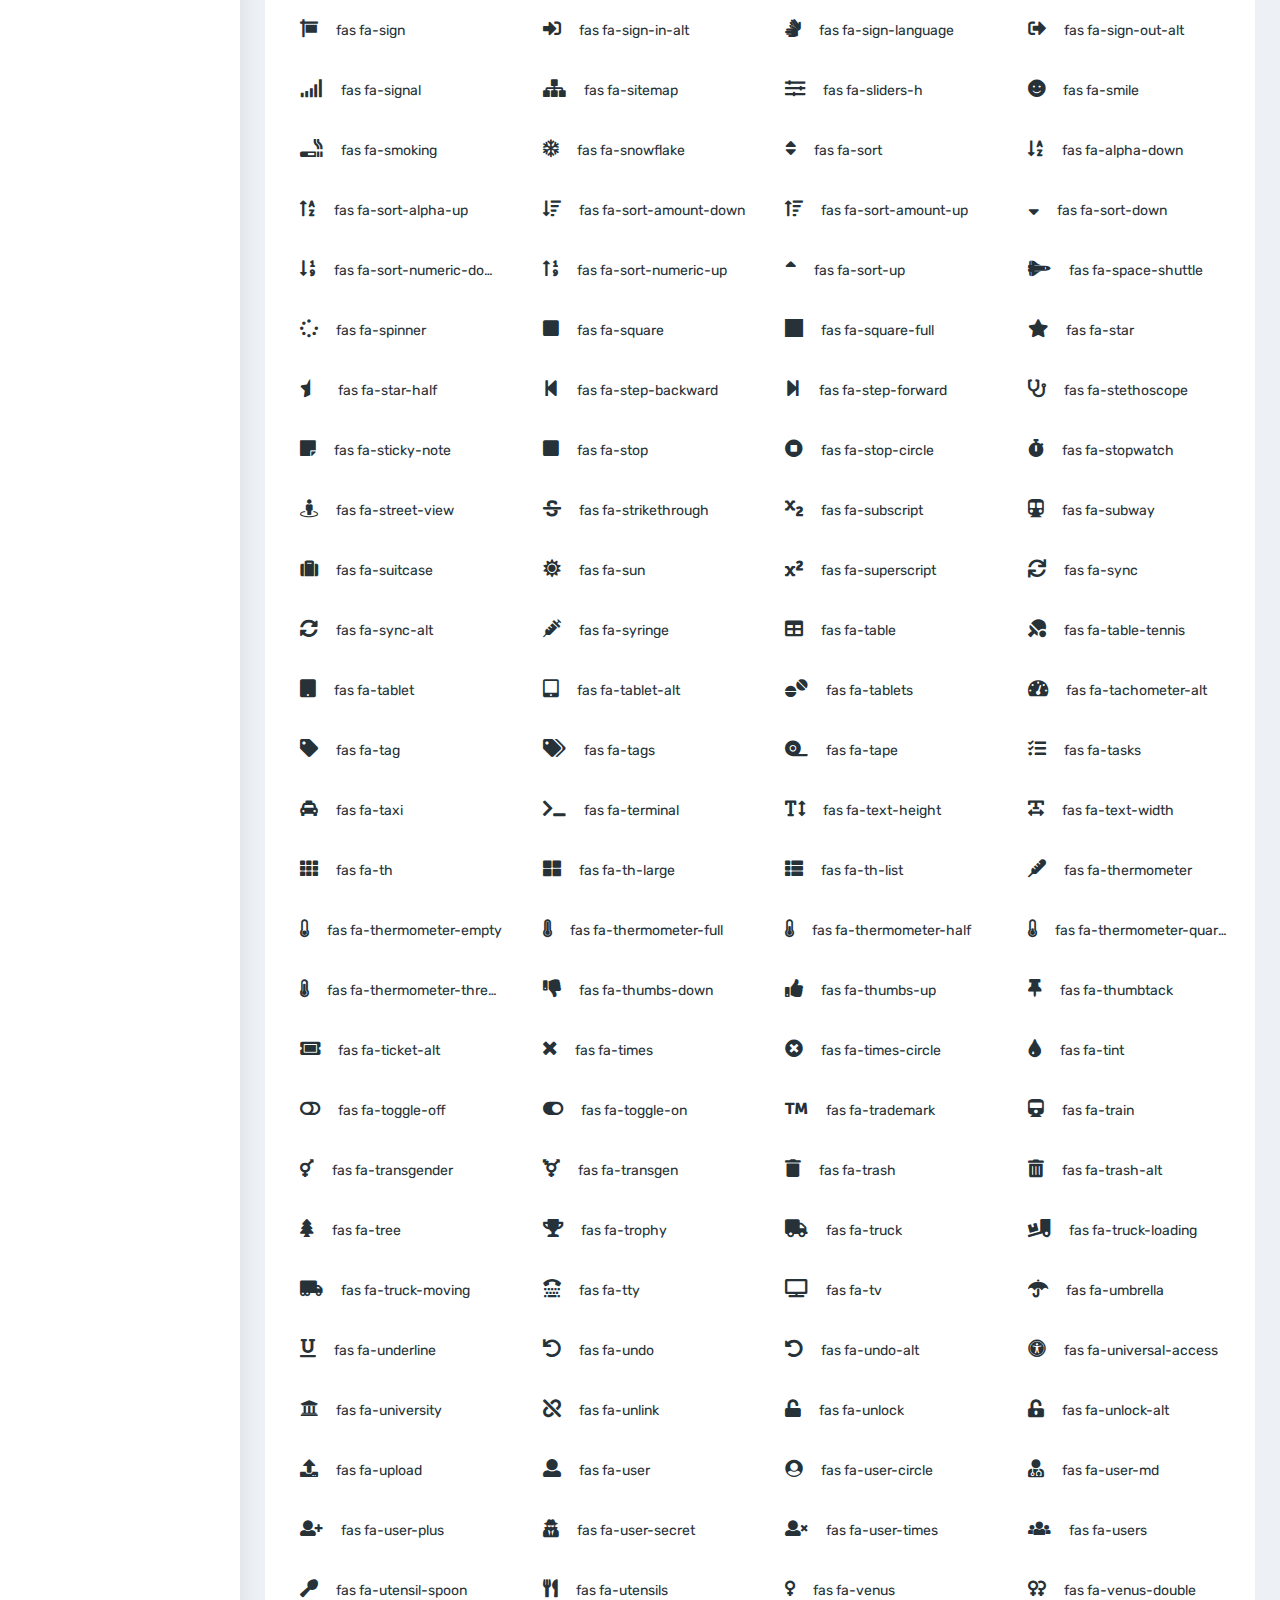
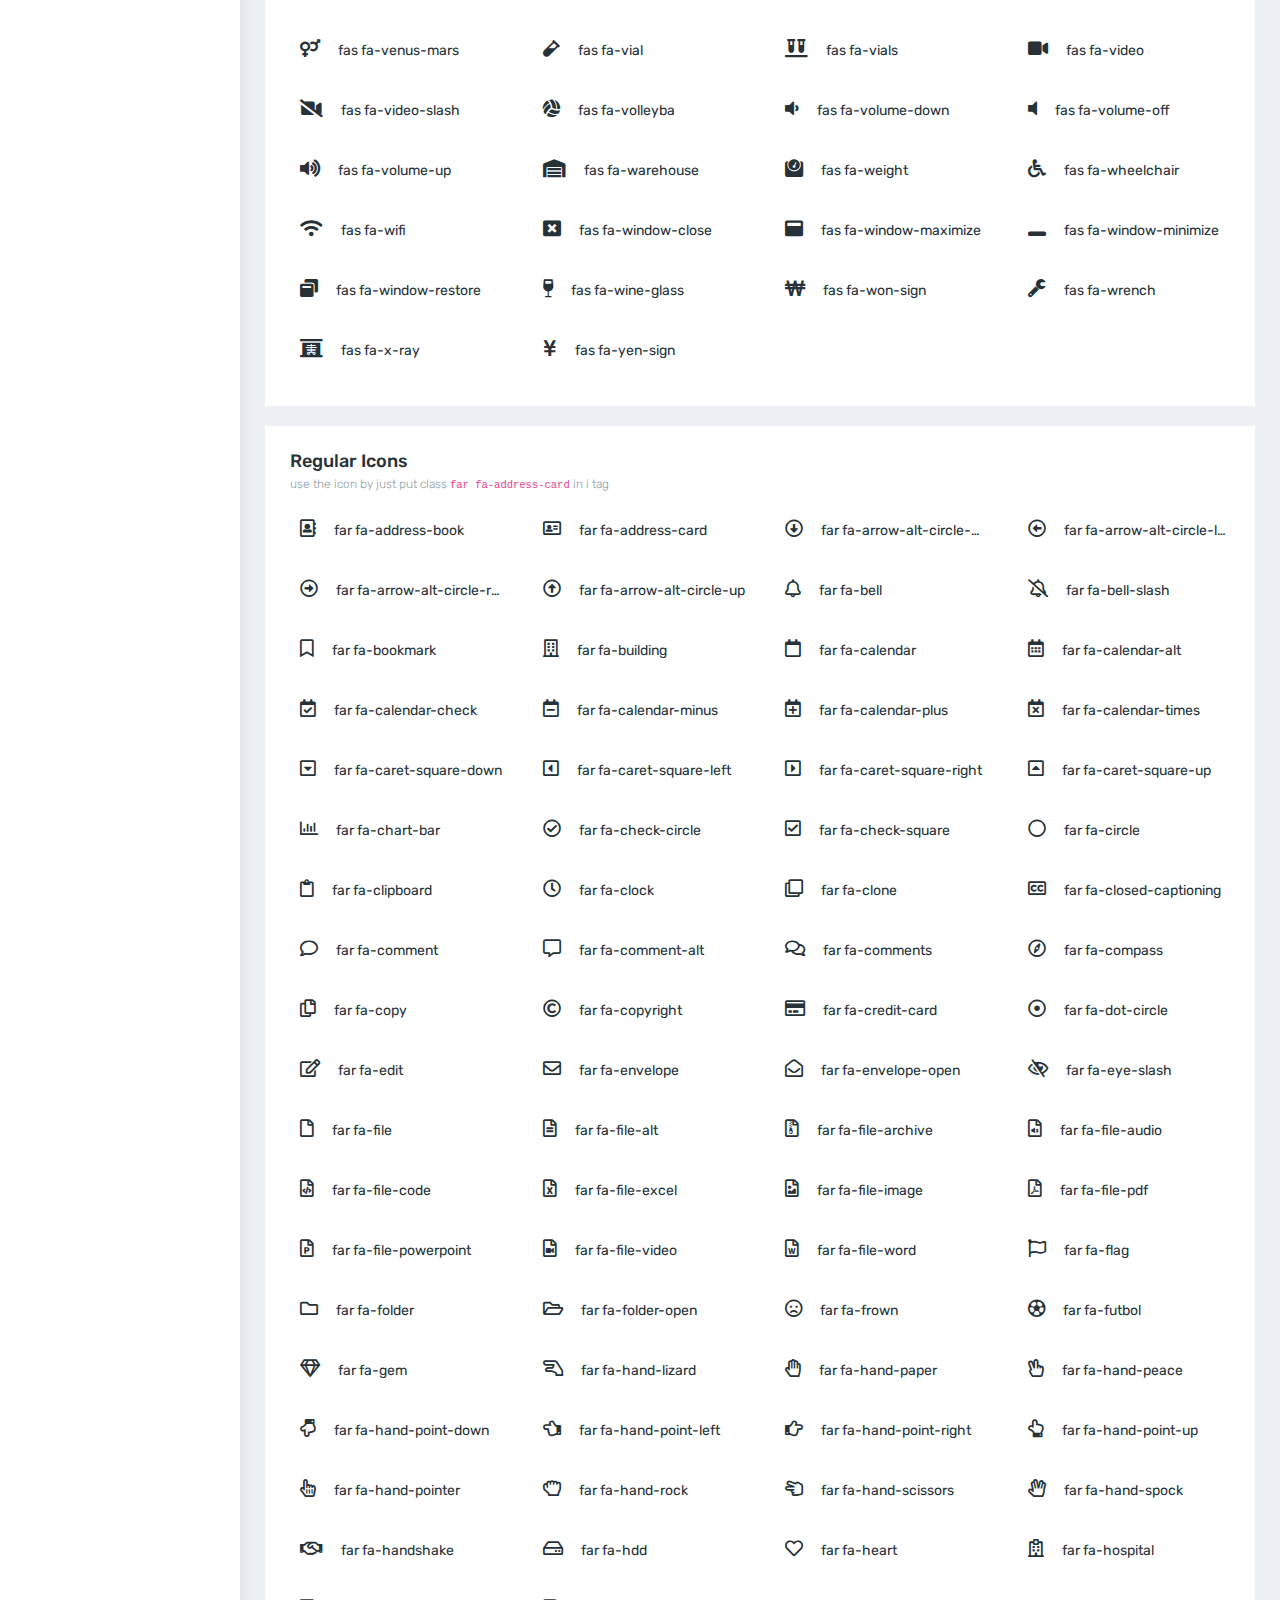
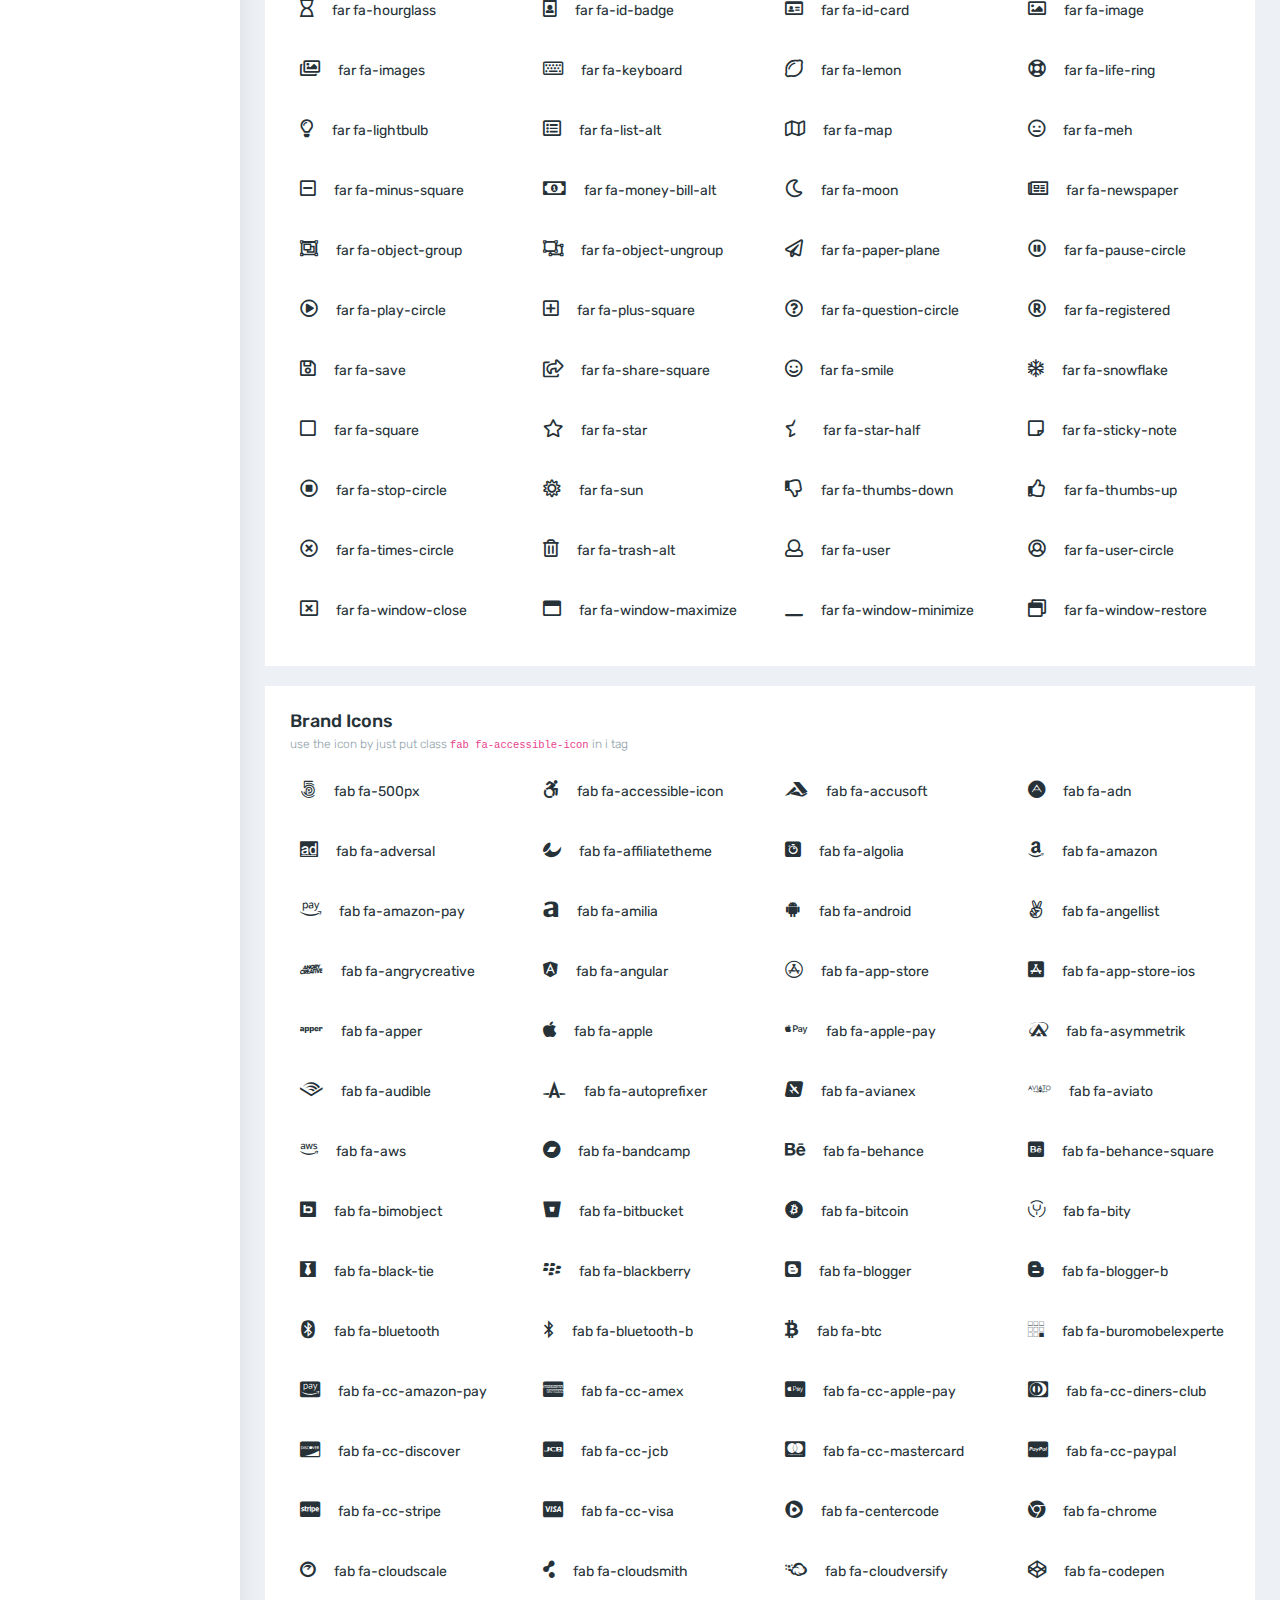
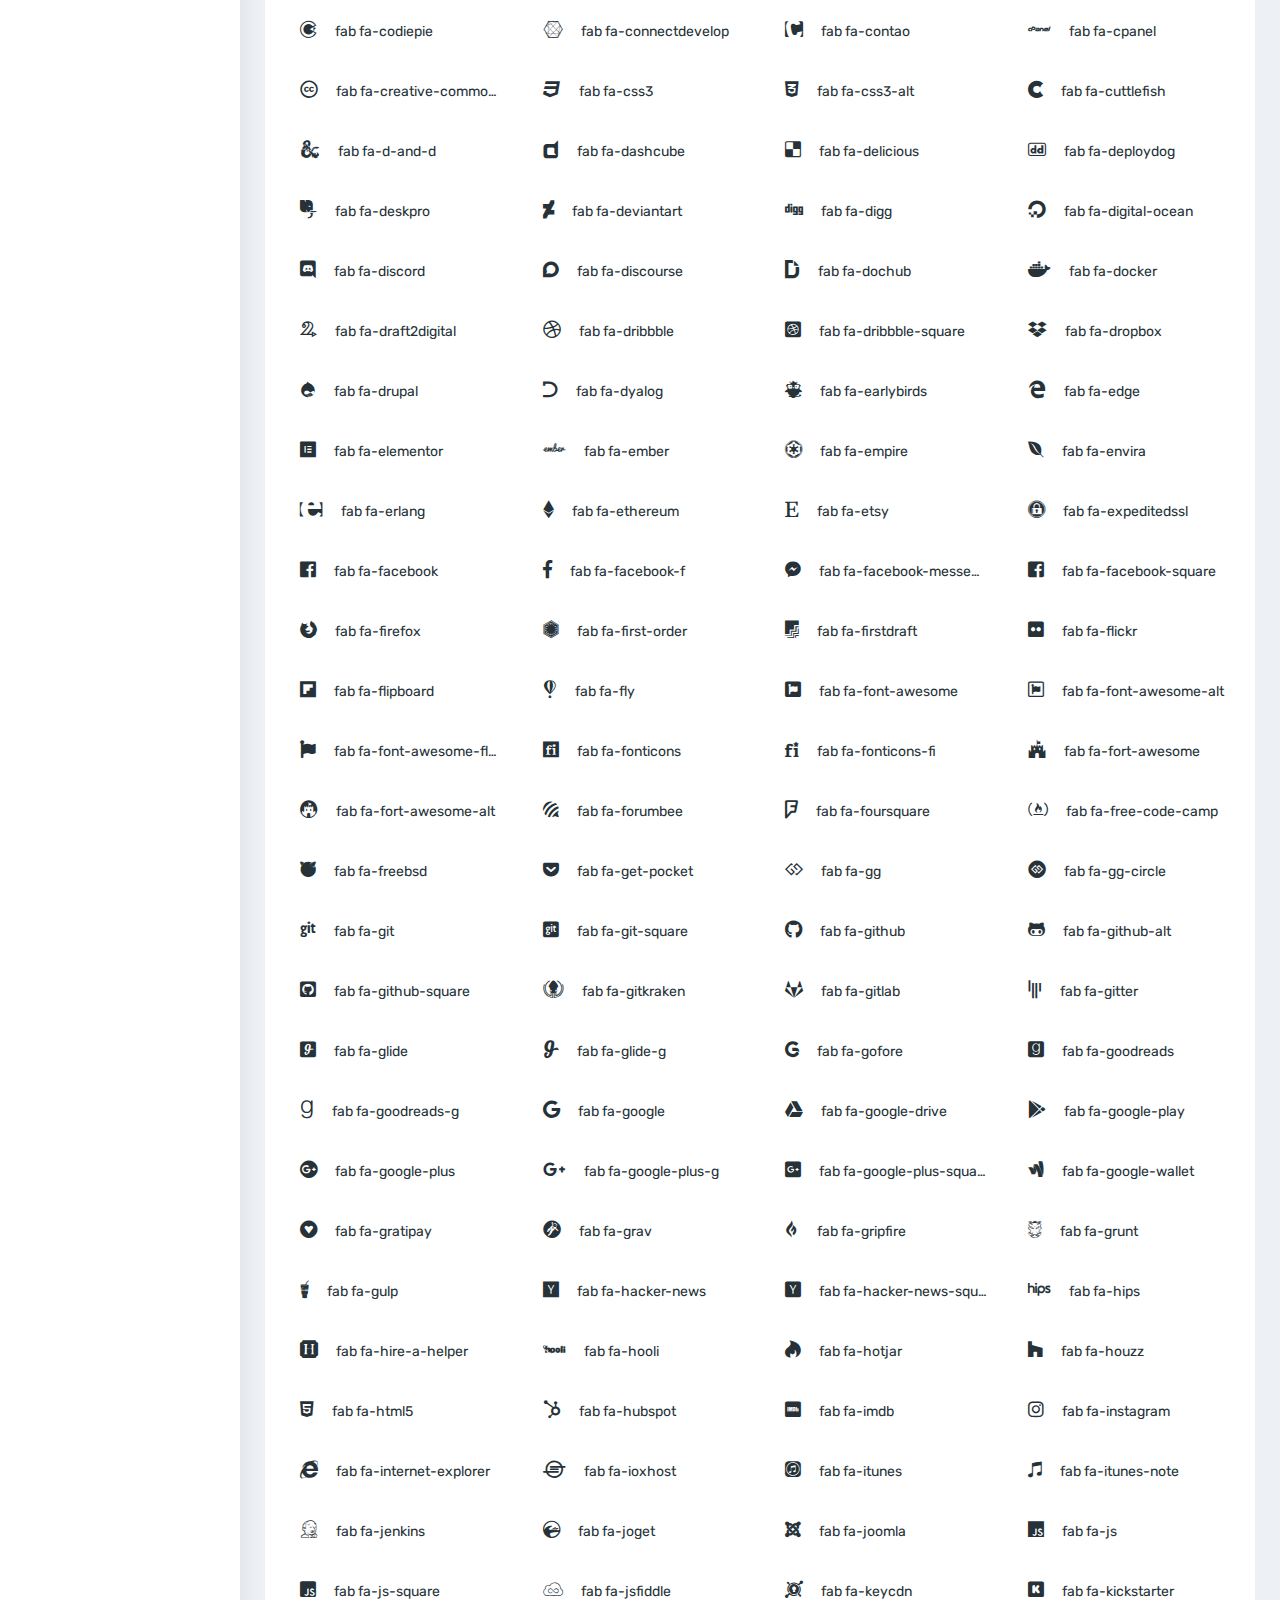
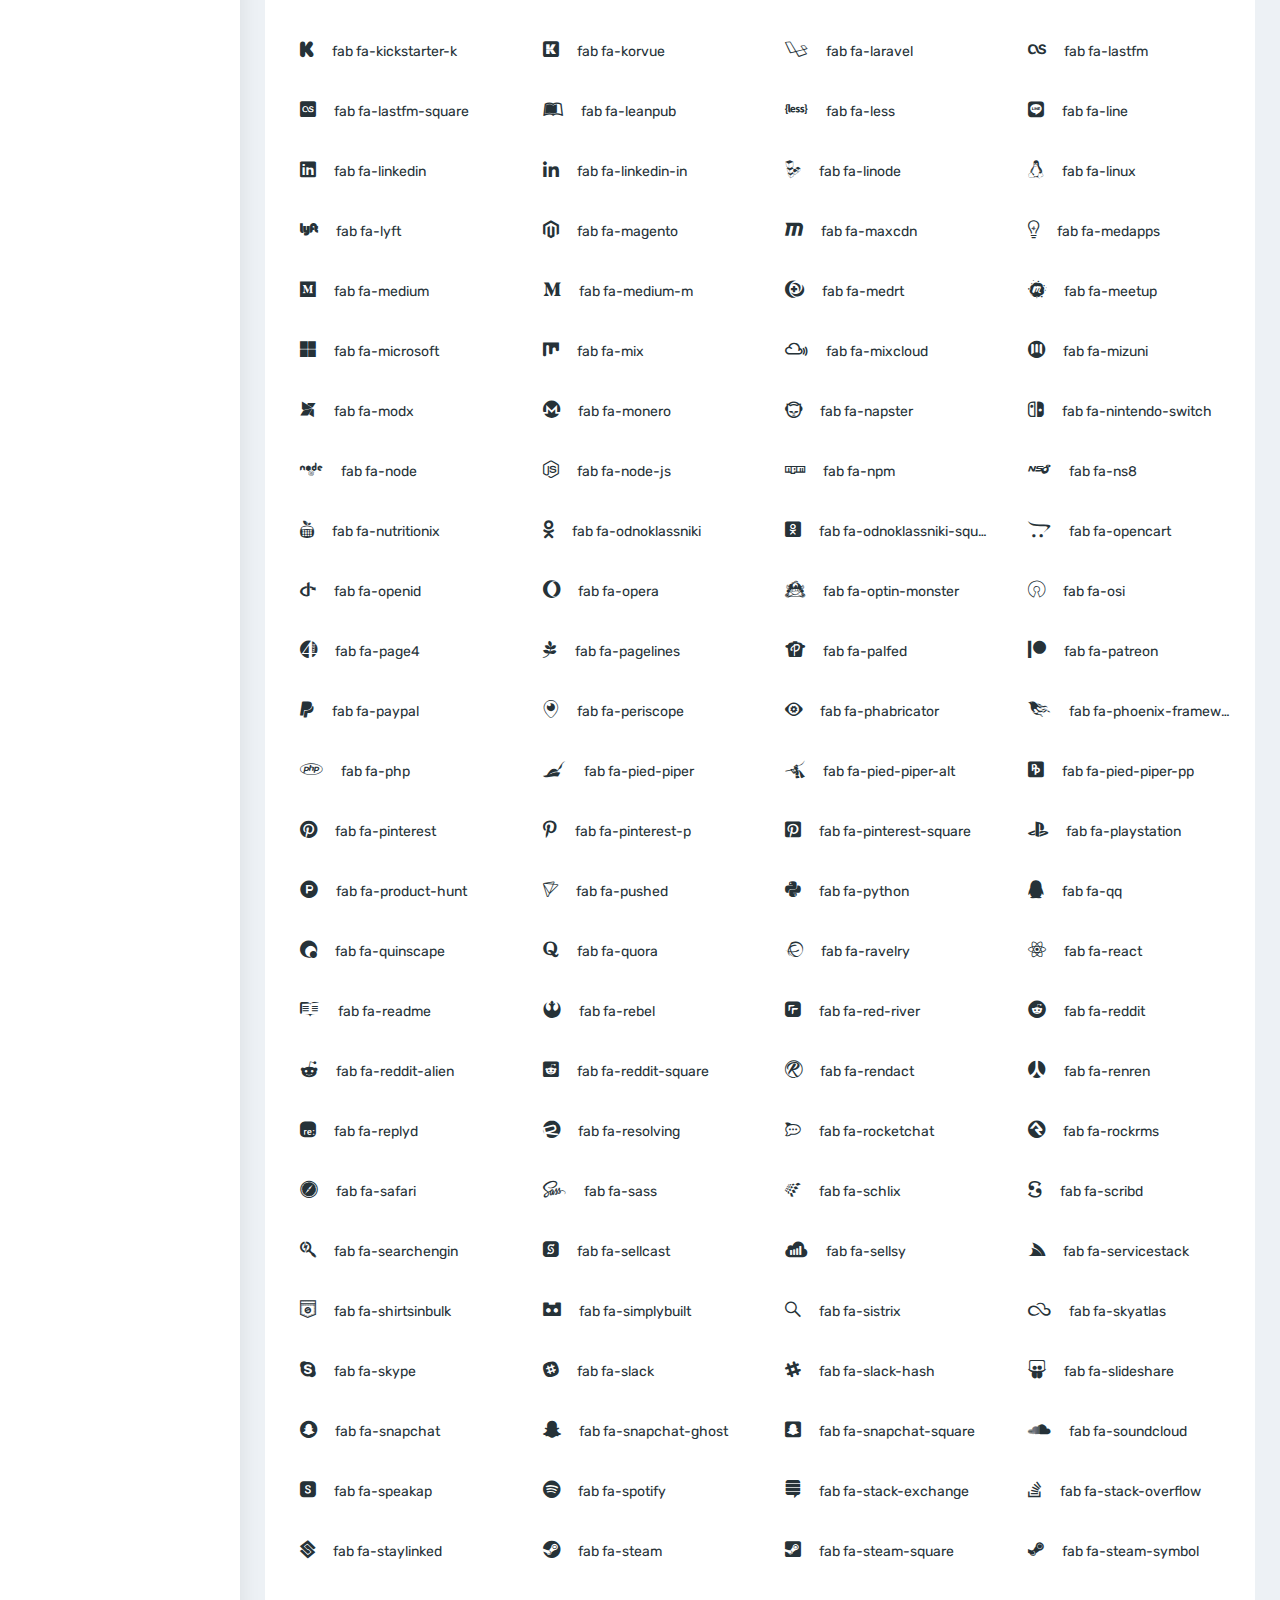
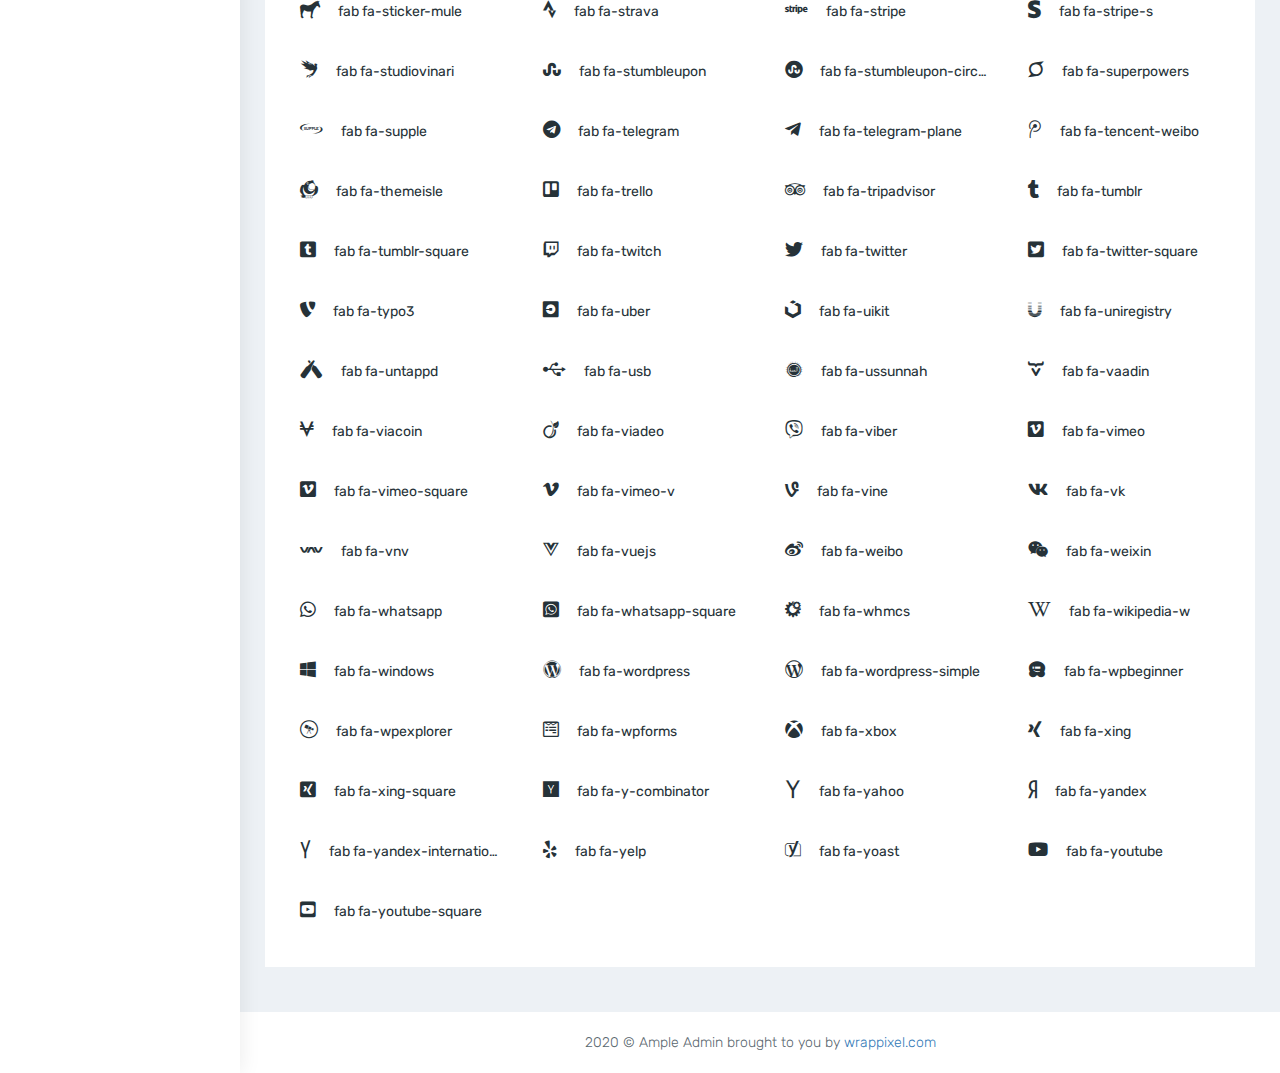
<file: ample-admin-lite-master/fontawesome.html>
<!DOCTYPE html>
<html dir="ltr" lang="en">

<head>
    <meta charset="utf-8">
    <meta http-equiv="X-UA-Compatible" content="IE=edge">
    <!-- Tell the browser to be responsive to screen width -->
    <meta name="viewport" content="width=device-width, initial-scale=1">
    <meta name="keywords"
        content="wrappixel, admin dashboard, html css dashboard, web dashboard, bootstrap 4 admin, bootstrap 4, css3 dashboard, bootstrap 4 dashboard, Ample lite admin bootstrap 4 dashboard, frontend, responsive bootstrap 4 admin template, Ample admin lite dashboard bootstrap 4 dashboard template">
    <meta name="description"
        content="Ample Admin Lite is powerful and clean admin dashboard template, inpired from Bootstrap Framework">
    <meta name="robots" content="noindex,nofollow">
    <title>Ample Admin Lite Template by WrapPixel</title>
    <link rel="canonical" href="https://www.wrappixel.com/templates/ample-admin-lite/" />
    <!-- Favicon icon -->
    <link rel="icon" type="image/png" sizes="16x16" href="plugins/images/favicon.png">
    <!-- Custom CSS -->
   <link href="css/style.min.css" rel="stylesheet">
    <!-- HTML5 Shim and Respond.js IE8 support of HTML5 elements and media queries -->
    <!-- WARNING: Respond.js doesn't work if you view the page via file:// -->
    <!--[if lt IE 9]>
    <script src="https://oss.maxcdn.com/libs/html5shiv/3.7.0/html5shiv.js"></script>
    <script src="https://oss.maxcdn.com/libs/respond.js/1.4.2/respond.min.js"></script>
<![endif]-->
</head>

<body>
    <!-- ============================================================== -->
    <!-- Preloader - style you can find in spinners.css -->
    <!-- ============================================================== -->
    <div class="preloader">
        <div class="lds-ripple">
            <div class="lds-pos"></div>
            <div class="lds-pos"></div>
        </div>
    </div>
    <!-- ============================================================== -->
    <!-- Main wrapper - style you can find in pages.scss -->
    <!-- ============================================================== -->
    <div id="main-wrapper" data-layout="vertical" data-navbarbg="skin5" data-sidebartype="full"
        data-sidebar-position="absolute" data-header-position="absolute" data-boxed-layout="full">
        <!-- ============================================================== -->
        <!-- Topbar header - style you can find in pages.scss -->
        <!-- ============================================================== -->
        <header class="topbar" data-navbarbg="skin5">
            <nav class="navbar top-navbar navbar-expand-md navbar-dark">
                <div class="navbar-header" data-logobg="skin6">
                    <!-- ============================================================== -->
                    <!-- Logo -->
                    <!-- ============================================================== -->
                    <a class="navbar-brand" href="dashboard.html">
                        <!-- Logo icon -->
                        <b class="logo-icon">
                            <!-- Dark Logo icon -->
                            <img src="plugins/images/logo-icon.png" alt="homepage" />
                        </b>
                        <!--End Logo icon -->
                        <!-- Logo text -->
                        <span class="logo-text">
                            <!-- dark Logo text -->
                            <img src="plugins/images/logo-text.png" alt="homepage" />
                        </span>
                    </a>
                    <!-- ============================================================== -->
                    <!-- End Logo -->
                    <!-- ============================================================== -->
                    <!-- ============================================================== -->
                    <!-- toggle and nav items -->
                    <!-- ============================================================== -->
                    <a class="nav-toggler waves-effect waves-light text-dark d-block d-md-none"
                        href="javascript:void(0)"><i class="ti-menu ti-close"></i></a>
                </div>
                <!-- ============================================================== -->
                <!-- End Logo -->
                <!-- ============================================================== -->
                <div class="navbar-collapse collapse" id="navbarSupportedContent" data-navbarbg="skin5">
                    <ul class="navbar-nav d-none d-md-block d-lg-none">
                        <li class="nav-item">
                            <a class="nav-toggler nav-link waves-effect waves-light text-white"
                                href="javascript:void(0)"><i class="ti-menu ti-close"></i></a>
                        </li>
                    </ul>
                    <!-- ============================================================== -->
                    <!-- Right side toggle and nav items -->
                    <!-- ============================================================== -->
                    <ul class="navbar-nav ml-auto d-flex align-items-center">

                        <!-- ============================================================== -->
                        <!-- Search -->
                        <!-- ============================================================== -->
                        <li class=" in">
                            <form role="search" class="app-search d-none d-md-block mr-3">
                                <input type="text" placeholder="Search..." class="form-control mt-0">
                                <a href="" class="active">
                                    <i class="fa fa-search"></i>
                                </a>
                            </form>
                        </li>
                        <!-- ============================================================== -->
                        <!-- User profile and search -->
                        <!-- ============================================================== -->
                        <li>
                            <a class="profile-pic" href="#">
                                <img src="plugins/images/users/varun.jpg" alt="user-img" width="36"
                                    class="img-circle"><span class="text-white font-medium">Steave</span></a>
                        </li>
                        <!-- ============================================================== -->
                        <!-- User profile and search -->
                        <!-- ============================================================== -->
                    </ul>
                </div>
            </nav>
        </header>
        <!-- ============================================================== -->
        <!-- End Topbar header -->
        <!-- ============================================================== -->
        <!-- ============================================================== -->
        <!-- Left Sidebar - style you can find in sidebar.scss  -->
        <!-- ============================================================== -->
        <aside class="left-sidebar" data-sidebarbg="skin6">
            <!-- Sidebar scroll-->
            <div class="scroll-sidebar">
                <!-- Sidebar navigation-->
                <nav class="sidebar-nav">
                    <ul id="sidebarnav">
                        <!-- User Profile-->
                        <li class="sidebar-item"> <a class="sidebar-link waves-effect waves-dark sidebar-link"
                                href="index.html" aria-expanded="false"><i class="fas fa-clock fa-fw"
                                    aria-hidden="true"></i><span class="hide-menu">Dashboard</span></a></li>
                        <li class="sidebar-item"> <a class="sidebar-link waves-effect waves-dark sidebar-link"
                                href="profile.html" aria-expanded="false">
                                <i class="fa fa-user" aria-hidden="true"></i><span class="hide-menu">Profile</span></a>
                        </li>
                        <li class="sidebar-item"> <a class="sidebar-link waves-effect waves-dark sidebar-link"
                                href="basic-table.html" aria-expanded="false"><i class="fa fa-table"
                                    aria-hidden="true"></i><span class="hide-menu">Table</span></a></li>
                        <li class="sidebar-item"> <a class="sidebar-link waves-effect waves-dark sidebar-link"
                                href="fontawesome.html" aria-expanded="false"><i class="fa fa-font"
                                    aria-hidden="true"></i><span class="hide-menu">Icon</span></a></li>
                        <li class="sidebar-item"> <a class="sidebar-link waves-effect waves-dark sidebar-link"
                                href="map-google.html" aria-expanded="false"><i class="fa fa-globe"
                                    aria-hidden="true"></i><span class="hide-menu">Google Map</span></a></li>
                        <li class="sidebar-item"> <a class="sidebar-link waves-effect waves-dark sidebar-link"
                                href="blank.html" aria-expanded="false"><i class="fa fa-columns"
                                    aria-hidden="true"></i><span class="hide-menu">Blank</span></a></li>
                        <li class="sidebar-item"> <a class="sidebar-link waves-effect waves-dark sidebar-link"
                                href="404.html" aria-expanded="false"><i class="fa fa-info-circle"
                                    aria-hidden="true"></i><span class="hide-menu">404</span></a></li>
                        <li class="text-center p-20 upgrade-btn">
                            <a href="https://wrappixel.com/templates/ampleadmin/"
                                class="btn btn-block btn-danger text-white" target="_blank">Upgrade to
                                Pro</a>
                        </li>
                    </ul>

                </nav>
                <!-- End Sidebar navigation -->
            </div>
            <!-- End Sidebar scroll-->
        </aside>
        <!-- ============================================================== -->
        <!-- End Left Sidebar - style you can find in sidebar.scss  -->
        <!-- ============================================================== -->
        <!-- ============================================================== -->
        <!-- Page wrapper  -->
        <!-- ============================================================== -->
        <div class="page-wrapper">
            <!-- ============================================================== -->
            <!-- Bread crumb and right sidebar toggle -->
            <!-- ============================================================== -->
            <div class="page-breadcrumb bg-white">
                <div class="row align-items-center">
                    <div class="col-lg-3 col-md-4 col-sm-4 col-xs-12">
                        <h4 class="page-title text-uppercase font-medium font-14">Icon Fontawesome</h4>
                    </div>
                    <div class="col-lg-9 col-sm-8 col-md-8 col-xs-12">
                        <div class="d-md-flex">
                            <ol class="breadcrumb ml-auto">
                                <li><a href="#">Dashboard</a></li>
                            </ol>
                            <a href="https://wrappixel.com/templates/ampleadmin/" target="_blank"
                                class="btn btn-danger  d-none d-md-block pull-right m-l-20 hidden-xs hidden-sm waves-effect waves-light">Upgrade
                                to Pro</a>
                        </div>
                    </div>
                </div>
                <!-- /.col-lg-12 -->
            </div>
            <!-- ============================================================== -->
            <!-- End Bread crumb and right sidebar toggle -->
            <!-- ============================================================== -->
            <!-- ============================================================== -->
            <!-- Container fluid  -->
            <!-- ============================================================== -->
            <div class="container-fluid">
                <!-- ============================================================== -->
                <!-- Start Page Content -->
                <!-- ============================================================== -->
                <div class="row">
                    <div class="col-12">
                        <div class="card">
                            <div class="card-body">
                                <h4 class="card-title">Solid Icons</h4>
                                <h6 class="card-subtitle">use the icon by just put class
                                    <code>fas fa-address-book</code> in i tag </h6>
                                <section>
                                    <div class="icon-list-demo row">
                                        <div class="col-sm-6 col-md-6 col-lg-3 f-icon"><i
                                                class="fas fa-address-book"></i> fas
                                            fa-address-book</div>
                                        <div class="col-sm-6 col-md-6 col-lg-3 f-icon"><i
                                                class="fas fa-address-card"></i> fas
                                            fa-address-card</div>
                                        <div class="col-sm-6 col-md-6 col-lg-3 f-icon"><i class="fas fa-adjust"></i> fas
                                            fa-adjust</div>
                                        <div class="col-sm-6 col-md-6 col-lg-3 f-icon"><i
                                                class="fas fa-align-center"></i> fas
                                            fa-align-center</div>
                                        <div class="col-sm-6 col-md-6 col-lg-3 f-icon"><i
                                                class="fas fa-align-justify"></i> fas
                                            fa-align-justify</div>
                                        <div class="col-sm-6 col-md-6 col-lg-3 f-icon"><i class="fas fa-align-left"></i>
                                            fas fa-align-left</div>
                                        <div class="col-sm-6 col-md-6 col-lg-3 f-icon"><i
                                                class="fas fa-align-right"></i> fas
                                            fa-align-right</div>
                                        <div class="col-sm-6 col-md-6 col-lg-3 f-icon"><i class="fas fa-allergies"></i>
                                            fas fa-allergies</div>
                                        <div class="col-sm-6 col-md-6 col-lg-3 f-icon"><i class="fas fa-ambulance"></i>
                                            fas fa-ambulance</div>
                                        <div class="col-sm-6 col-md-6 col-lg-3 f-icon"><i
                                                class="fas fa-american-sign-language-interpreting"></i> fas
                                            fa-american-sign-language-interpreting</div>
                                        <div class=" col-sm-6 col-md-6 col-lg-3 f-icon"><i class="fas fa-anchor"></i>
                                            fas fa-anchor</div>
                                        <div class="col-sm-6 col-md-6 col-lg-3 f-icon"><i
                                                class="fas fa-angle-double-down"></i> fas
                                            fa-angle-double-down</span>
                                        </div>
                                        <div class="col-sm-6 col-md-6 col-lg-3 f-icon"><i
                                                class="fas fa-angle-double-left"></i> fas
                                            fa-angle-double-left</span>
                                        </div>
                                        <div class="col-sm-6 col-md-6 col-lg-3 f-icon"><i
                                                class="fas fa-angle-double-right"></i> fas
                                            fa-angle-double-right</span>
                                        </div>
                                        <div class="col-sm-6 col-md-6 col-lg-3 f-icon"><i
                                                class="fas fa-angle-double-up"></i> fas
                                            fa-angle-double-up</span>
                                        </div>
                                        <div class="col-sm-6 col-md-6 col-lg-3 f-icon"><i class="fas fa-angle-down"></i>
                                            fas fa-angle-down</div>
                                        <div class="col-sm-6 col-md-6 col-lg-3 f-icon"><i class="fas fa-angle-left"></i>
                                            fas fa-angle-left</div>
                                        <div class="col-sm-6 col-md-6 col-lg-3 f-icon"><i
                                                class="fas fa-angle-right"></i> fas
                                            fa-angle-right</div>
                                        <div class="col-sm-6 col-md-6 col-lg-3 f-icon"><i class="fas fa-angle-up"></i>
                                            fas fa-angle-up</div>
                                        <div class="col-sm-6 col-md-6 col-lg-3 f-icon"><i class="fas fa-archive"></i>
                                            fas fa-archive</div>
                                        <div class="col-sm-6 col-md-6 col-lg-3 f-icon"><i
                                                class="fas fa-arrow-alt-circle-down"></i> fas
                                            fa-arrow-alt-circle-down
                                        </div>
                                        <div class="col-sm-6 col-md-6 col-lg-3 f-icon"><i
                                                class="fas fa-arrow-alt-circle-left"></i> fas
                                            fa-arrow-alt-circle-left
                                        </div>
                                        <div class=" col-sm-6 col-md-6 col-lg-3 f-icon"><i
                                                class="fas fa-arrow-alt-circle-right"></i>
                                            fas fa-arrow-alt-circle-right
                                        </div>
                                        <div class="col-sm-6 col-md-6 col-lg-3 f-icon"><i
                                                class="fas fa-arrow-alt-circle-up"></i> fas
                                            fa-arrow-alt-circle-up</div>
                                        <div class="col-sm-6 col-md-6 col-lg-3 f-icon"><i
                                                class="fas fa-arrow-circle-down"></i> fas
                                            fa-arrow-circle-down
                                        </div>
                                        <div class="col-sm-6 col-md-6 col-lg-3 f-icon"><i
                                                class="fas fa-arrow-circle-left"></i> fas
                                            fa-arrow-circle-left
                                        </div>
                                        <div class="col-sm-6 col-md-6 col-lg-3 f-icon"><i
                                                class="fas fa-arrow-circle-right"></i> fas
                                            fa-arrow-circle-right
                                        </div>
                                        <div class="col-sm-6 col-md-6 col-lg-3 f-icon"><i
                                                class="fas fa-arrow-circle-up"></i> fas
                                            fa-arrow-circle-up
                                        </div>
                                        <div class="col-sm-6 col-md-6 col-lg-3 f-icon"><i class="fas fa-arrow-down"></i>
                                            fas fa-arrow-down</div>
                                        <div class="col-sm-6 col-md-6 col-lg-3 f-icon"><i class="fas fa-arrow-left"></i>
                                            fas fa-arrow-left</div>
                                        <div class="col-sm-6 col-md-6 col-lg-3 f-icon"><i
                                                class="fas fa-arrow-right"></i> fas
                                            fa-arrow-right</div>
                                        <div class="col-sm-6 col-md-6 col-lg-3 f-icon"><i class="fas fa-arrow-up"></i>
                                            fas fa-arrow-up</div>
                                        <div class="col-sm-6 col-md-6 col-lg-3 f-icon"><i class="fas fa-arrows-alt"></i>
                                            fas fa-arrows-alt</div>
                                        <div class="col-sm-6 col-md-6 col-lg-3 f-icon"><i
                                                class="fas fa-arrows-alt-h"></i> fas
                                            fa-arrows-alt-h</div>
                                        <div class="col-sm-6 col-md-6 col-lg-3 f-icon"><i
                                                class="fas fa-arrows-alt-v"></i> fas
                                            fa-arrows-alt-v</div>
                                        <div class="col-sm-6 col-md-6 col-lg-3 f-icon"><i
                                                class="fas fa-assistive-listening-systems"></i> fas
                                            fa-assistive-listening-systems</div>
                                        <div class="col-sm-6 col-md-6 col-lg-3 f-icon"><i class="fas fa-asterisk"></i>
                                            fas fa-asterisk</div>
                                        <div class="col-sm-6 col-md-6 col-lg-3 f-icon"><i class="fas fa-at"></i> fas
                                            fa-at</div>
                                        <div class="col-sm-6 col-md-6 col-lg-3 f-icon"><i
                                                class="fas fa-audio-description"></i> fas
                                            fa-audio-tion
                                        </div>
                                        <div class="col-sm-6 col-md-6 col-lg-3 f-icon"><i class="fas fa-backward"></i>
                                            fas fa-backward</div>
                                        <div class="col-sm-6 col-md-6 col-lg-3 f-icon"><i
                                                class="fas fa-balance-scale"></i> fas
                                            fa-balance-scale</div>
                                        <div class="col-sm-6 col-md-6 col-lg-3 f-icon"><i class="fas fa-ban"></i> fas
                                            fa-ban</div>
                                        <div class="col-sm-6 col-md-6 col-lg-3 f-icon"><i class="fas fa-band-aid"></i>
                                            fas fa-band-aid</div>
                                        <div class="col-sm-6 col-md-6 col-lg-3 f-icon"><i class="fas fa-barcode"></i>
                                            fas fa-barcode</div>
                                        <div class="col-sm-6 col-md-6 col-lg-3 f-icon"><i class="fas fa-bars"></i> fas
                                            fa-bars</div>
                                        <div class="col-sm-6 col-md-6 col-lg-3 f-icon"><i
                                                class="fas fa-baseball-ball"></i> fas
                                            fa-baseball-ball</div>
                                        <div class="col-sm-6 col-md-6 col-lg-3 f-icon"><i
                                                class="fas fa-basketball-ball"></i> fas
                                            fa-basketba
                                        </div>
                                        <div class="col-sm-6 col-md-6 col-lg-3 f-icon"><i class="fas fa-bath"></i> fas
                                            fa-bath</div>
                                        <div class="col-sm-6 col-md-6 col-lg-3 f-icon"><i
                                                class="fas fa-battery-empty"></i> fas
                                            fa-battery-empty</div>
                                        <div class="col-sm-6 col-md-6 col-lg-3 f-icon"><i
                                                class="fas fa-battery-full"></i> fas
                                            fa-battery-full</div>
                                        <div class="col-sm-6 col-md-6 col-lg-3 f-icon"><i
                                                class="fas fa-battery-half"></i> fas
                                            fa-battery-half</div>
                                        <div class="col-sm-6 col-md-6 col-lg-3 f-icon"><i
                                                class="fas fa-battery-quarter"></i> fas
                                            fa-battery-quarter
                                        </div>
                                        <div class="col-sm-6 col-md-6 col-lg-3 f-icon "><i
                                                class="fas fa-battery-three-quarters"></i>
                                            fas fa-battery-three-quarters
                                        </div>
                                        <div class="col-sm-6 col-md-6 col-lg-3 f-icon"><i class="fas fa-bed"></i> fas
                                            fa-bed</div>
                                        <div class="col-sm-6 col-md-6 col-lg-3 f-icon"><i class="fas fa-beer"></i> fas
                                            fa-beer</div>
                                        <div class="col-sm-6 col-md-6 col-lg-3 f-icon"><i class="fas fa-bell"></i> fas
                                            fa-bell</div>
                                        <div class="col-sm-6 col-md-6 col-lg-3 f-icon"><i class="fas fa-bell-slash"></i>
                                            fas fa-bell-slash</div>
                                        <div class="col-sm-6 col-md-6 col-lg-3 f-icon"><i class="fas fa-bicycle"></i>
                                            fas fa-bicycle</div>
                                        <div class="col-sm-6 col-md-6 col-lg-3 f-icon"><i class="fas fa-binoculars"></i>
                                            fas fa-binoculars</div>
                                        <div class="col-sm-6 col-md-6 col-lg-3 f-icon"><i
                                                class="fas fa-birthday-cake"></i> fas
                                            fa-birthday-cake</div>
                                        <div class="col-sm-6 col-md-6 col-lg-3 f-icon"><i class="fas fa-blind"></i> fas
                                            fa-blind</div>
                                        <div class="col-sm-6 col-md-6 col-lg-3 f-icon"><i class="fas fa-bold"></i> fas
                                            fa-bold</div>
                                        <div class="col-sm-6 col-md-6 col-lg-3 f-icon"><i class="fas fa-bolt"></i> fas
                                            fa-bolt</div>
                                        <div class="col-sm-6 col-md-6 col-lg-3 f-icon"><i class="fas fa-bomb"></i> fas
                                            fa-bomb</div>
                                        <div class="col-sm-6 col-md-6 col-lg-3 f-icon"><i class="fas fa-book"></i> fas
                                            fa-book</div>
                                        <div class="col-sm-6 col-md-6 col-lg-3 f-icon"><i class="fas fa-bookmark"></i>
                                            fas fa-bookmark</div>
                                        <div class="col-sm-6 col-md-6 col-lg-3 f-icon"><i
                                                class="fas fa-bowling-ball"></i> fas
                                            fa-bowling-ball</div>
                                        <div class="col-sm-6 col-md-6 col-lg-3 f-icon"><i class="fas fa-box"></i> fas
                                            fa-box</div>
                                        <div class="col-sm-6 col-md-6 col-lg-3 f-icon"><i class="fas fa-box-open"></i>
                                            fas fa-box-open</div>
                                        <div class="col-sm-6 col-md-6 col-lg-3 f-icon"><i class="fas fa-boxes"></i> fas
                                            fa-boxes</div>
                                        <div class="col-sm-6 col-md-6 col-lg-3 f-icon"><i class="fas fa-braille"></i>
                                            fas fa-braille</div>
                                        <div class="col-sm-6 col-md-6 col-lg-3 f-icon"><i class="fas fa-briefcase"></i>
                                            fas fa-briefcase</div>
                                        <div class="col-sm-6 col-md-6 col-lg-3 f-icon"><i
                                                class="fas fa-briefcase-medical"></i> fas
                                            fa-briefcical
                                        </div>
                                        <div class="col-sm-6 col-md-6 col-lg-3 f-icon"><i class="fas fa-bug"></i> fas
                                            fa-bug</div>
                                        <div class="col-sm-6 col-md-6 col-lg-3 f-icon"><i class="fas fa-building"></i>
                                            fas fa-building</div>
                                        <div class="col-sm-6 col-md-6 col-lg-3 f-icon"><i class="fas fa-bullhorn"></i>
                                            fas fa-bullhorn</div>
                                        <div class="col-sm-6 col-md-6 col-lg-3 f-icon"><i class="fas fa-bullseye"></i>
                                            fas fa-bullseye</div>
                                        <div class="col-sm-6 col-md-6 col-lg-3 f-icon"><i class="fas fa-burn"></i> fas
                                            fa-burn</div>
                                        <div class="col-sm-6 col-md-6 col-lg-3 f-icon"><i class="fas fa-bus"></i> fas
                                            fa-bus</div>
                                        <div class="col-sm-6 col-md-6 col-lg-3 f-icon"><i class="fas fa-calculator"></i>
                                            fas fa-calculator</div>
                                        <div class="col-sm-6 col-md-6 col-lg-3 f-icon"><i class="fas fa-calendar"></i>
                                            fas fa-calendar</div>
                                        <div class="col-sm-6 col-md-6 col-lg-3 f-icon"><i
                                                class="fas fa-calendar-alt"></i> fas
                                            fa-calendar-alt</div>
                                        <div class="col-sm-6 col-md-6 col-lg-3 f-icon"><i
                                                class="fas fa-calendar-check"></i> fas
                                            fa-calendar-check</div>
                                        <div class="col-sm-6 col-md-6 col-lg-3 f-icon"><i
                                                class="fas fa-calendar-minus"></i> fas
                                            fa-calendar-minus</div>
                                        <div class="col-sm-6 col-md-6 col-lg-3 f-icon"><i
                                                class="fas fa-calendar-plus"></i> fas
                                            fa-calendar-plus</div>
                                        <div class="col-sm-6 col-md-6 col-lg-3 f-icon"><i
                                                class="fas fa-calendar-times"></i> fas
                                            fa-calendar-times</div>
                                        <div class="col-sm-6 col-md-6 col-lg-3 f-icon"><i class="fas fa-camera"></i> fas
                                            fa-camera</div>
                                        <div class="col-sm-6 col-md-6 col-lg-3 f-icon"><i
                                                class="fas fa-camera-retro"></i> fas
                                            fa-camera-retro</div>
                                        <div class="col-sm-6 col-md-6 col-lg-3 f-icon"><i class="fas fa-capsules"></i>
                                            fas fa-capsules</div>
                                        <div class="col-sm-6 col-md-6 col-lg-3 f-icon"><i class="fas fa-car"></i> fas
                                            fa-car</div>
                                        <div class="col-sm-6 col-md-6 col-lg-3 f-icon"><i class="fas fa-caret-down"></i>
                                            fas fa-caret-down</div>
                                        <div class="col-sm-6 col-md-6 col-lg-3 f-icon"><i class="fas fa-caret-left"></i>
                                            fas fa-caret-left</div>
                                        <div class="col-sm-6 col-md-6 col-lg-3 f-icon"><i
                                                class="fas fa-caret-right"></i> fas
                                            fa-caret-right</div>
                                        <div class="col-sm-6 col-md-6 col-lg-3 f-icon"><i
                                                class="fas fa-caret-square-down"></i> fas
                                            fa-caret-down
                                        </div>
                                        <div class="col-sm-6 col-md-6 col-lg-3 f-icon"><i
                                                class="fas fa-caret-square-left"></i> fas
                                            fa-caret-left
                                        </div>
                                        <div class="col-sm-6 col-md-6 col-lg-3 f-icon"><i
                                                class="fas fa-caret-square-right"></i> fas
                                            fa-caret-right
                                        </div>
                                        <div class="col-sm-6 col-md-6 col-lg-3 f-icon"><i
                                                class="fas fa-caret-square-up"></i> fas
                                            fa-caret-sq
                                        </div>
                                        <div class="col-sm-6 col-md-6 col-lg-3 f-icon"><i class="fas fa-caret-up"></i>
                                            fas fa-caret-up</div>
                                        <div class="col-sm-6 col-md-6 col-lg-3 f-icon"><i
                                                class="fas fa-cart-arrow-down"></i> fas
                                            fa-cart-arr
                                        </div>
                                        <div class="col-sm-6 col-md-6 col-lg-3 f-icon"><i class="fas fa-cart-plus"></i>
                                            fas fa-cart-plus</div>
                                        <div class="col-sm-6 col-md-6 col-lg-3 f-icon"><i
                                                class="fas fa-certificate"></i> fas
                                            fa-certificate</div>
                                        <div class="col-sm-6 col-md-6 col-lg-3 f-icon"><i class="fas fa-chart-area"></i>
                                            fas fa-chart-area</div>
                                        <div class="col-sm-6 col-md-6 col-lg-3 f-icon"><i class="fas fa-chart-bar"></i>
                                            fas fa-chart-bar</div>
                                        <div class="col-sm-6 col-md-6 col-lg-3 f-icon"><i class="fas fa-chart-line"></i>
                                            fas fa-chart-line</div>
                                        <div class="col-sm-6 col-md-6 col-lg-3 f-icon"><i class="fas fa-chart-pie"></i>
                                            fas fa-chart-pie</div>
                                        <div class="col-sm-6 col-md-6 col-lg-3 f-icon"><i class="fas fa-check"></i> fas
                                            fa-check</div>
                                        <div class="col-sm-6 col-md-6 col-lg-3 f-icon"><i
                                                class="fas fa-check-circle"></i> fas
                                            fa-check-circle</div>
                                        <div class="col-sm-6 col-md-6 col-lg-3 f-icon"><i
                                                class="fas fa-check-square"></i> fas
                                            fa-check-square</div>
                                        <div class="col-sm-6 col-md-6 col-lg-3 f-icon"><i class="fas fa-chess"></i> fas
                                            fa-chess</div>
                                        <div class="col-sm-6 col-md-6 col-lg-3 f-icon"><i
                                                class="fas fa-chess-bishop"></i> fas
                                            fa-chess-bishop</div>
                                        <div class="col-sm-6 col-md-6 col-lg-3 f-icon"><i
                                                class="fas fa-chess-board"></i> fas
                                            fa-chess-board</div>
                                        <div class="col-sm-6 col-md-6 col-lg-3 f-icon"><i class="fas fa-chess-king"></i>
                                            fas fa-chess-king</div>
                                        <div class="col-sm-6 col-md-6 col-lg-3 f-icon"><i
                                                class="fas fa-chess-knight"></i> fas
                                            fa-chess-knight</div>
                                        <div class="col-sm-6 col-md-6 col-lg-3 f-icon"><i class="fas fa-chess-pawn"></i>
                                            fas fa-chess-pawn</div>
                                        <div class="col-sm-6 col-md-6 col-lg-3 f-icon"><i
                                                class="fas fa-chess-queen"></i> fas
                                            fa-chess-queen</div>
                                        <div class="col-sm-6 col-md-6 col-lg-3 f-icon"><i class="fas fa-chess-rook"></i>
                                            fas fa-chess-rook</div>
                                        <div class="col-sm-6 col-md-6 col-lg-3 f-icon"><i
                                                class="fas fa-chevron-circle-down"></i> fas
                                            fa-chevron-circle-down</div>
                                        <div class=" col-sm-6 col-md-6 col-lg-3 f-icon "><i
                                                class="fas fa-chevron-circle-left"></i> fas
                                            fa-chevron-circle-left</div>
                                        <div class="col-sm-6 col-md-6 col-lg-3 f-icon"><i
                                                class="fas fa-chevron-circle-right"></i> fas
                                            fa-chevron-circle-right
                                        </div>
                                        <div class="col-sm-6 col-md-6 col-lg-3 f-icon"><i
                                                class="fas fa-chevron-circle-up"></i> fas
                                            fa-chevroe-up
                                        </div>
                                        <div class="col-sm-6 col-md-6 col-lg-3 f-icon"><i
                                                class="fas fa-chevron-down"></i> fas
                                            fa-chevron-down</div>
                                        <div class="col-sm-6 col-md-6 col-lg-3 f-icon"><i
                                                class="fas fa-chevron-left"></i> fas
                                            fa-chevron-left</div>
                                        <div class="col-sm-6 col-md-6 col-lg-3 f-icon"><i
                                                class="fas fa-chevron-right"></i> fas
                                            fa-chevron-right</div>
                                        <div class="col-sm-6 col-md-6 col-lg-3 f-icon"><i class="fas fa-chevron-up"></i>
                                            fas fa-chevron-up</div>
                                        <div class="col-sm-6 col-md-6 col-lg-3 f-icon"><i class="fas fa-child"></i> fas
                                            fa-child</div>
                                        <div class="col-sm-6 col-md-6 col-lg-3 f-icon"><i class="fas fa-circle"></i> fas
                                            fa-circle</div>
                                        <div class="col-sm-6 col-md-6 col-lg-3 f-icon"><i
                                                class="fas fa-circle-notch"></i> fas
                                            fa-circle-notch</div>
                                        <div class="col-sm-6 col-md-6 col-lg-3 f-icon"><i class="fas fa-clipboard"></i>
                                            fas fa-clipboard</div>
                                        <div class="col-sm-6 col-md-6 col-lg-3 f-icon"><i
                                                class="fas fa-clipboard-check"></i> fas
                                            fa-clipboard-check
                                        </div>
                                        <div class="col-sm-6 col-md-6 col-lg-3 f-icon"><i
                                                class="fas fa-clipboard-list"></i> fas
                                            fa-clipboard-list</div>
                                        <div class="col-sm-6 col-md-6 col-lg-3 f-icon"><i class="fas fa-clock"></i> fas
                                            fa-clock</div>
                                        <div class="col-sm-6 col-md-6 col-lg-3 f-icon"><i class="fas fa-clone"></i> fas
                                            fa-clone</div>
                                        <div class="col-sm-6 col-md-6 col-lg-3 f-icon"><i
                                                class="fas fa-closed-captioning"></i> fas
                                            fa-closedning
                                        </div>
                                        <div class="col-sm-6 col-md-6 col-lg-3 f-icon"><i class="fas fa-cloud"></i> fas
                                            fa-cloud</div>
                                        <div class="col-sm-6 col-md-6 col-lg-3 f-icon"><i
                                                class="fas fa-cloud-download-alt"></i> fas
                                            fa-cloudad-alt
                                        </div>
                                        <div class="col-sm-6 col-md-6 col-lg-3 f-icon"><i
                                                class="fas fa-cloud-upload-alt"></i> fas
                                            fa-cloud-alt
                                        </div>
                                        <div class="col-sm-6 col-md-6 col-lg-3 f-icon"><i class="fas fa-code"></i> fas
                                            fa-code</div>
                                        <div class="col-sm-6 col-md-6 col-lg-3 f-icon"><i
                                                class="fas fa-code-branch"></i> fas
                                            fa-code-branch</div>
                                        <div class="col-sm-6 col-md-6 col-lg-3 f-icon"><i class="fas fa-coffee"></i> fas
                                            fa-coffee</div>
                                        <div class="col-sm-6 col-md-6 col-lg-3 f-icon"><i class="fas fa-cog"></i> fas
                                            fa-cog</div>
                                        <div class="col-sm-6 col-md-6 col-lg-3 f-icon"><i class="fas fa-cogs"></i> fas
                                            fa-cogs</div>
                                        <div class="col-sm-6 col-md-6 col-lg-3 f-icon"><i class="fas fa-columns"></i>
                                            fas fa-columns</div>
                                        <div class="col-sm-6 col-md-6 col-lg-3 f-icon"><i class="fas fa-comment"></i>
                                            fas fa-comment</div>
                                        <div class="col-sm-6 col-md-6 col-lg-3 f-icon"><i
                                                class="fas fa-comment-alt"></i> fas
                                            fa-comment-alt</div>
                                        <div class="col-sm-6 col-md-6 col-lg-3 f-icon"><i
                                                class="fas fa-comment-dots"></i> fas
                                            fa-comment-dots</div>
                                        <div class="col-sm-6 col-md-6 col-lg-3 f-icon"><i
                                                class="fas fa-comment-slash"></i> fas
                                            fa-comment-slash</div>
                                        <div class="col-sm-6 col-md-6 col-lg-3 f-icon"><i class="fas fa-comments"></i>
                                            fas fa-comments</div>
                                        <div class="col-sm-6 col-md-6 col-lg-3 f-icon"><i class="fas fa-compass"></i>
                                            fas fa-compass</div>
                                        <div class="col-sm-6 col-md-6 col-lg-3 f-icon"><i class="fas fa-compress"></i>
                                            fas fa-compress</div>
                                        <div class="col-sm-6 col-md-6 col-lg-3 f-icon"><i class="fas fa-copy"></i> fas
                                            fa-copy</div>
                                        <div class="col-sm-6 col-md-6 col-lg-3 f-icon"><i class="fas fa-copyright"></i>
                                            fas fa-copyright</div>
                                        <div class="col-sm-6 col-md-6 col-lg-3 f-icon"><i class="fas fa-couch"></i> fas
                                            fa-couch</div>
                                        <div class="col-sm-6 col-md-6 col-lg-3 f-icon"><i
                                                class="fas fa-credit-card"></i> fas
                                            fa-credit-card</div>
                                        <div class="col-sm-6 col-md-6 col-lg-3 f-icon"><i class="fas fa-crop"></i> fas
                                            fa-crop</div>
                                        <div class="col-sm-6 col-md-6 col-lg-3 f-icon"><i class="fas fa-crosshairs"></i>
                                            fas fa-crosshairs</div>
                                        <div class="col-sm-6 col-md-6 col-lg-3 f-icon"><i class="fas fa-cube"></i> fas
                                            fa-cube</div>
                                        <div class="col-sm-6 col-md-6 col-lg-3 f-icon"><i class="fas fa-cubes"></i> fas
                                            fa-cubes</div>
                                        <div class="col-sm-6 col-md-6 col-lg-3 f-icon"><i class="fas fa-cut"></i> fas
                                            fa-cut</div>
                                        <div class="col-sm-6 col-md-6 col-lg-3 f-icon"><i class="fas fa-database"></i>
                                            fas fa-database</div>
                                        <div class="col-sm-6 col-md-6 col-lg-3 f-icon"><i class="fas fa-deaf"></i> fas
                                            fa-deaf</div>
                                        <div class="col-sm-6 col-md-6 col-lg-3 f-icon"><i class="fas fa-desktop"></i>
                                            fas fa-desktop</div>
                                        <div class="col-sm-6 col-md-6 col-lg-3 f-icon"><i class="fas fa-diagnoses"></i>
                                            fas fa-diagnoses</div>
                                        <div class="col-sm-6 col-md-6 col-lg-3 f-icon"><i class="fas fa-dna"></i> fas
                                            fa-dna</div>
                                        <div class="col-sm-6 col-md-6 col-lg-3 f-icon"><i
                                                class="fas fa-dollar-sign"></i> fas
                                            fa-dollar-sign</div>
                                        <div class="col-sm-6 col-md-6 col-lg-3 f-icon"><i class="fas fa-dolly"></i> fas
                                            fa-dolly</div>
                                        <div class="col-sm-6 col-md-6 col-lg-3 f-icon"><i
                                                class="fas fa-dolly-flatbed"></i> fas
                                            fa-dolly-flatbed</div>
                                        <div class="col-sm-6 col-md-6 col-lg-3 f-icon"><i class="fas fa-donate"></i> fas
                                            fa-donate</div>
                                        <div class="col-sm-6 col-md-6 col-lg-3 f-icon"><i class="fas fa-dot-circle"></i>
                                            fas fa-dot-circle</div>
                                        <div class="col-sm-6 col-md-6 col-lg-3 f-icon"><i class="fas fa-dove"></i> fas
                                            fa-dove</div>
                                        <div class="col-sm-6 col-md-6 col-lg-3 f-icon"><i class="fas fa-download"></i>
                                            fas fa-download</div>
                                        <div class="col-sm-6 col-md-6 col-lg-3 f-icon"><i class="fas fa-edit"></i> fas
                                            fa-edit</div>
                                        <div class="col-sm-6 col-md-6 col-lg-3 f-icon"><i class="fas fa-eject"></i> fas
                                            fa-eject</div>
                                        <div class="col-sm-6 col-md-6 col-lg-3 f-icon"><i class="fas fa-ellipsis-h"></i>
                                            fas fa-ellipsis-h</div>
                                        <div class="col-sm-6 col-md-6 col-lg-3 f-icon"><i class="fas fa-ellipsis-v"></i>
                                            fas fa-ellipsis-v</div>
                                        <div class="col-sm-6 col-md-6 col-lg-3 f-icon"><i class="fas fa-envelope"></i>
                                            fas fa-envelope</div>
                                        <div class="col-sm-6 col-md-6 col-lg-3 f-icon"><i
                                                class="fas fa-envelope-open"></i> fas
                                            fa-envelope-open</div>
                                        <div class="col-sm-6 col-md-6 col-lg-3 f-icon"><i
                                                class="fas fa-envelope-square"></i> fas
                                            fa-envelope-square
                                        </div>
                                        <div class="col-sm-6 col-md-6 col-lg-3 f-icon"><i class="fas fa-eraser"></i> fas
                                            fa-eraser</div>
                                        <div class="col-sm-6 col-md-6 col-lg-3 f-icon"><i class="fas fa-euro-sign"></i>
                                            fas fa-euro-sign</div>
                                        <div class="col-sm-6 col-md-6 col-lg-3 f-icon"><i
                                                class="fas fa-exchange-alt"></i> fas
                                            fa-exchange-alt</div>
                                        <div class="col-sm-6 col-md-6 col-lg-3 f-icon"><i
                                                class="fas fa-exclamation"></i> fas
                                            fa-exclamation</div>
                                        <div class="col-sm-6 col-md-6 col-lg-3 f-icon"><i
                                                class="fas fa-exclamation-circle"></i> fas
                                            fa-exclamation-circle
                                        </div>
                                        <div class="col-sm-6 col-md-6 col-lg-3 f-icon"><i
                                                class="fas fa-exclamation-triangle"></i> fas
                                            fa-exclamation-triangle
                                        </div>
                                        <div class=" col-sm-6 col-md-6 col-lg-3 f-icon "><i class="fas fa-expand"></i>
                                            fas fa-expand</div>
                                        <div class="col-sm-6 col-md-6 col-lg-3 f-icon "><i
                                                class="fas fa-expand-arrows-alt"></i> fas
                                            fa-expand-alt
                                        </div>
                                        <div class="col-sm-6 col-md-6 col-lg-3 f-icon "><i
                                                class="fas fa-external-link-alt"></i> fas
                                            fa-external-link-alt
                                        </div>
                                        <div class="col-sm-6 col-md-6 col-lg-3 f-icon "><i
                                                class="fas fa-external-link-square-alt"></i>
                                            fas
                                            fa-external-link-square-alt
                                        </div>
                                        <div class="col-sm-6 col-md-6 col-lg-3 f-icon"><i class="fas fa-eye"></i> fas
                                            fa-eye</div>
                                        <div class="col-sm-6 col-md-6 col-lg-3 f-icon"><i
                                                class="fas fa-eye-dropper"></i> fas
                                            fa-eye-dropper</div>
                                        <div class="col-sm-6 col-md-6 col-lg-3 f-icon"><i class="fas fa-eye-slash"></i>
                                            fas fa-eye-slash</div>
                                        <div class="col-sm-6 col-md-6 col-lg-3 f-icon"><i
                                                class="fas fa-fast-backward"></i> fas
                                            fa-fast-backward</div>
                                        <div class="col-sm-6 col-md-6 col-lg-3 f-icon"><i
                                                class="fas fa-fast-forward"></i> fas
                                            fa-fast-forward</div>
                                        <div class="col-sm-6 col-md-6 col-lg-3 f-icon"><i class="fas fa-fax"></i> fas
                                            fa-fax</div>
                                        <div class="col-sm-6 col-md-6 col-lg-3 f-icon"><i class="fas fa-female"></i> fas
                                            fa-female</div>
                                        <div class="col-sm-6 col-md-6 col-lg-3 f-icon"><i
                                                class="fas fa-fighter-jet"></i> fas
                                            fa-fighter-jet</div>
                                        <div class="col-sm-6 col-md-6 col-lg-3 f-icon"><i class="fas fa-file"></i> fas
                                            fa-file</div>
                                        <div class="col-sm-6 col-md-6 col-lg-3 f-icon"><i class="fas fa-file-alt"></i>
                                            fas fa-file-alt</div>
                                        <div class="col-sm-6 col-md-6 col-lg-3 f-icon"><i
                                                class="fas fa-file-archive"></i> fas
                                            fa-file-archive</div>
                                        <div class="col-sm-6 col-md-6 col-lg-3 f-icon"><i class="fas fa-file-audio"></i>
                                            fas fa-file-audio</div>
                                        <div class="col-sm-6 col-md-6 col-lg-3 f-icon"><i class="fas fa-file-code"></i>
                                            fas fa-file-code</div>
                                        <div class="col-sm-6 col-md-6 col-lg-3 f-icon"><i class="fas fa-file-excel"></i>
                                            fas fa-file-excel</div>
                                        <div class="col-sm-6 col-md-6 col-lg-3 f-icon"><i class="fas fa-file-image"></i>
                                            fas fa-file-image</div>
                                        <div class="col-sm-6 col-md-6 col-lg-3 f-icon"><i
                                                class="fas fa-file-medical"></i> fas
                                            fa-file-medical</div>
                                        <div class="col-sm-6 col-md-6 col-lg-3 f-icon"><i
                                                class="fas fa-file-medical-alt"></i> fas
                                            fa-file-medical-alt
                                        </div>
                                        <div class="col-sm-6 col-md-6 col-lg-3 f-icon"><i class="fas fa-file-pdf"></i>
                                            fas fa-file-pdf</div>
                                        <div class="col-sm-6 col-md-6 col-lg-3 f-icon"><i
                                                class="fas fa-file-powerpoint"></i> fas
                                            fa-file-pow
                                        </div>
                                        <div class="col-sm-6 col-md-6 col-lg-3 f-icon"><i class="fas fa-file-video"></i>
                                            fas fa-file-video</div>
                                        <div class="col-sm-6 col-md-6 col-lg-3 f-icon"><i class="fas fa-file-word"></i>
                                            fas fa-file-word</div>
                                        <div class="col-sm-6 col-md-6 col-lg-3 f-icon"><i class="fas fa-film"></i> fas
                                            fa-film</div>
                                        <div class="col-sm-6 col-md-6 col-lg-3 f-icon"><i class="fas fa-filter"></i> fas
                                            fa-filter</div>
                                        <div class="col-sm-6 col-md-6 col-lg-3 f-icon"><i class="fas fa-fire"></i> fas
                                            fa-fire</div>
                                        <div class="col-sm-6 col-md-6 col-lg-3 f-icon"><i
                                                class="fas fa-fire-extinguisher"></i> fas
                                            fa-fire-extinguisher
                                        </div>
                                        <div class="col-sm-6 col-md-6 col-lg-3 f-icon"><i class="fas fa-first-aid"></i>
                                            fas fa-first-aid</div>
                                        <div class="col-sm-6 col-md-6 col-lg-3 f-icon"><i class="fas fa-flag"></i> fas
                                            fa-flag</div>
                                        <div class="col-sm-6 col-md-6 col-lg-3 f-icon"><i
                                                class="fas fa-flag-checkered"></i> fas
                                            fa-flag-checkered</div>
                                        <div class="col-sm-6 col-md-6 col-lg-3 f-icon"><i class="fas fa-flask"></i> fas
                                            fa-flask</div>
                                        <div class="col-sm-6 col-md-6 col-lg-3 f-icon"><i class="fas fa-folder"></i> fas
                                            fa-folder</div>
                                        <div class="col-sm-6 col-md-6 col-lg-3 f-icon"><i
                                                class="fas fa-folder-open"></i> fas
                                            fa-folder-open</div>
                                        <div class="col-sm-6 col-md-6 col-lg-3 f-icon"><i class="fas fa-font"></i> fas
                                            fa-font</div>
                                        <div class="col-sm-6 col-md-6 col-lg-3 f-icon"><i
                                                class="fas fa-football-ball"></i> fas
                                            fa-football-ball</div>
                                        <div class="col-sm-6 col-md-6 col-lg-3 f-icon"><i class="fas fa-forward"></i>
                                            fas fa-forward</div>
                                        <div class="col-sm-6 col-md-6 col-lg-3 f-icon"><i class="fas fa-frown"></i> fas
                                            fa-frown</div>
                                        <div class="col-sm-6 col-md-6 col-lg-3 f-icon"><i class="fas fa-futbol"></i> fas
                                            fa-futbol</div>
                                        <div class="col-sm-6 col-md-6 col-lg-3 f-icon"><i class="fas fa-gamepad"></i>
                                            fas fa-gamepad</div>
                                        <div class="col-sm-6 col-md-6 col-lg-3 f-icon"><i class="fas fa-gavel"></i> fas
                                            fa-gavel</div>
                                        <div class="col-sm-6 col-md-6 col-lg-3 f-icon"><i class="fas fa-gem"></i> fas
                                            fa-gem</div>
                                        <div class="col-sm-6 col-md-6 col-lg-3 f-icon"><i class="fas fa-genderless"></i>
                                            fas fa-genderless</div>
                                        <div class="col-sm-6 col-md-6 col-lg-3 f-icon"><i class="fas fa-gift"></i> fas
                                            fa-gift</div>
                                        <div class="col-sm-6 col-md-6 col-lg-3 f-icon"><i
                                                class="fas fa-glass-martini"></i> fas
                                            fa-glass-martini</div>
                                        <div class="col-sm-6 col-md-6 col-lg-3 f-icon"><i class="fas fa-globe"></i> fas
                                            fa-globe</div>
                                        <div class="col-sm-6 col-md-6 col-lg-3 f-icon"><i class="fas fa-golf-ball"></i>
                                            fas fa-golf-ball</div>
                                        <div class="col-sm-6 col-md-6 col-lg-3 f-icon"><i
                                                class="fas fa-graduation-cap"></i> fas
                                            fa-graduation-cap</div>
                                        <div class="col-sm-6 col-md-6 col-lg-3 f-icon"><i class="fas fa-h-square"></i>
                                            fas fa-h-square</div>
                                        <div class="col-sm-6 col-md-6 col-lg-3 f-icon"><i
                                                class="fas fa-hand-holding"></i> fas
                                            fa-hand-holding</div>
                                        <div class="col-sm-6 col-md-6 col-lg-3 f-icon"><i
                                                class="fas fa-hand-holding-heart"></i> fas
                                            fa-hand-holding-heart
                                        </div>
                                        <div class="col-sm-6 col-md-6 col-lg-3 f-icon"><i
                                                class="fas fa-hand-holding-usd"></i> fas
                                            fa-hand-holding-usd
                                        </div>
                                        <div class="col-sm-6 col-md-6 col-lg-3 f-icon"><i
                                                class="fas fa-hand-lizard"></i> fas
                                            fa-hand-lizard</div>
                                        <div class="col-sm-6 col-md-6 col-lg-3 f-icon"><i class="fas fa-hand-paper"></i>
                                            fas fa-hand-paper</div>
                                        <div class="col-sm-6 col-md-6 col-lg-3 f-icon"><i class="fas fa-hand-peace"></i>
                                            fas fa-hand-peace</div>
                                        <div class="col-sm-6 col-md-6 col-lg-3 f-icon"><i
                                                class="fas fa-hand-point-down"></i> fas
                                            fa-hand-point-down
                                        </div>
                                        <div class="col-sm-6 col-md-6 col-lg-3 f-icon"><i
                                                class="fas fa-hand-point-left"></i> fas
                                            fa-hand-point-left
                                        </div>
                                        <div class="col-sm-6 col-md-6 col-lg-3 f-icon"><i
                                                class="fas fa-hand-point-right"></i> fas
                                            fa-hand-point-right
                                        </div>
                                        <div class="col-sm-6 col-md-6 col-lg-3 f-icon"><i
                                                class="fas fa-hand-point-up"></i> fas
                                            fa-hand-point-up</div>
                                        <div class="col-sm-6 col-md-6 col-lg-3 f-icon"><i
                                                class="fas fa-hand-pointer"></i> fas
                                            fa-hand-pointer</div>
                                        <div class="col-sm-6 col-md-6 col-lg-3 f-icon"><i class="fas fa-hand-rock"></i>
                                            fas fa-hand-rock</div>
                                        <div class="col-sm-6 col-md-6 col-lg-3 f-icon"><i
                                                class="fas fa-hand-scissors"></i> fas
                                            fa-hand-scissors</div>
                                        <div class="col-sm-6 col-md-6 col-lg-3 f-icon"><i class="fas fa-hand-spock"></i>
                                            fas fa-hand-spock</div>
                                        <div class="col-sm-6 col-md-6 col-lg-3 f-icon"><i class="fas fa-hands"></i> fas
                                            fa-hands</div>
                                        <div class="col-sm-6 col-md-6 col-lg-3 f-icon"><i
                                                class="fas fa-hands-helping"></i> fas
                                            fa-hands-helping</div>
                                        <div class="col-sm-6 col-md-6 col-lg-3 f-icon"><i class="fas fa-handshake"></i>
                                            fas fa-handshake</div>
                                        <div class="col-sm-6 col-md-6 col-lg-3 f-icon"><i class="fas fa-hashtag"></i>
                                            fas fa-hashtag</div>
                                        <div class="col-sm-6 col-md-6 col-lg-3 f-icon"><i class="fas fa-hdd"></i> fas
                                            fa-hdd</div>
                                        <div class="col-sm-6 col-md-6 col-lg-3 f-icon"><i class="fas fa-heading"></i>
                                            fas fa-heading</div>
                                        <div class="col-sm-6 col-md-6 col-lg-3 f-icon"><i class="fas fa-headphones"></i>
                                            fas fa-headphones</div>
                                        <div class="col-sm-6 col-md-6 col-lg-3 f-icon"><i class="fas fa-heart"></i> fas
                                            fa-heart</div>
                                        <div class="col-sm-6 col-md-6 col-lg-3 f-icon"><i class="fas fa-heartbeat"></i>
                                            fas fa-heartbeat</div>
                                        <div class="col-sm-6 col-md-6 col-lg-3 f-icon"><i class="fas fa-history"></i>
                                            fas fa-history </div>
                                        <div class="col-sm-6 col-md-6 col-lg-3 f-icon"><i
                                                class="fas fa-hockey-puck"></i> fas
                                            fa-hockey-puck</div>
                                        <div class="col-sm-6 col-md-6 col-lg-3 f-icon"><i class="fas fa-home"></i> fas
                                            fa-home</div>
                                        <div class="col-sm-6 col-md-6 col-lg-3 f-icon"><i class="fas fa-hospital"></i>
                                            fas fa-hospital</div>
                                        <div class="col-sm-6 col-md-6 col-lg-3 f-icon"><i
                                                class="fas fa-hospital-alt"></i> fas
                                            fa-hospital-alt</div>
                                        <div class="col-sm-6 col-md-6 col-lg-3 f-icon"><i
                                                class="fas fa-hospital-symbol"></i> fas
                                            fa-hospital
                                        </div>
                                        <div class="col-sm-6 col-md-6 col-lg-3 f-icon"><i class="fas fa-hourglass"></i>
                                            fas fa-hourglass</div>
                                        <div class="col-sm-6 col-md-6 col-lg-3 f-icon"><i
                                                class="fas fa-hourglass-end"></i> fas
                                            fa-hourglass-end</div>
                                        <div class="col-sm-6 col-md-6 col-lg-3 f-icon"><i
                                                class="fas fa-hourglass-half"></i> fas
                                            fa-hourglass-half</div>
                                        <div class="col-sm-6 col-md-6 col-lg-3 f-icon"><i
                                                class="fas fa-hourglass-start"></i> fas
                                            fa-hourglass-start
                                        </div>
                                        <div class="col-sm-6 col-md-6 col-lg-3 f-icon"><i class="fas fa-i-cursor"></i>
                                            fas fa-i-cursor</div>
                                        <div class="col-sm-6 col-md-6 col-lg-3 f-icon"><i class="fas fa-id-badge"></i>
                                            fas fa-id-badge</div>
                                        <div class="col-sm-6 col-md-6 col-lg-3 f-icon"><i class="fas fa-id-card"></i>
                                            fas fa-id-card</div>
                                        <div class="col-sm-6 col-md-6 col-lg-3 f-icon"><i
                                                class="fas fa-id-card-alt"></i> fas
                                            fa-id-card-alt</div>
                                        <div class="col-sm-6 col-md-6 col-lg-3 f-icon"><i class="fas fa-image"></i> fas
                                            fa-image</div>
                                        <div class="col-sm-6 col-md-6 col-lg-3 f-icon"><i class="fas fa-images"></i> fas
                                            fa-images</div>
                                        <div class="col-sm-6 col-md-6 col-lg-3 f-icon"><i class="fas fa-inbox"></i> fas
                                            fa-inbox</div>
                                        <div class="col-sm-6 col-md-6 col-lg-3 f-icon"><i class="fas fa-indent"></i> fas
                                            fa-indent</div>
                                        <div class="col-sm-6 col-md-6 col-lg-3 f-icon"><i class="fas fa-industry"></i>
                                            fas fa-industry</div>
                                        <div class="col-sm-6 col-md-6 col-lg-3 f-icon"><i class="fas fa-info"></i> fas
                                            fa-info</div>
                                        <div class="col-sm-6 col-md-6 col-lg-3 f-icon"><i
                                                class="fas fa-info-circle"></i> fas
                                            fa-info-circle</div>
                                        <div class="col-sm-6 col-md-6 col-lg-3 f-icon"><i class="fas fa-italic"></i> fas
                                            fa-italic</div>
                                        <div class="col-sm-6 col-md-6 col-lg-3 f-icon"><i class="fas fa-key"></i> fas
                                            fa-key</div>
                                        <div class="col-sm-6 col-md-6 col-lg-3 f-icon"><i class="fas fa-keyboard"></i>
                                            fas fa-keyboard</div>
                                        <div class="col-sm-6 col-md-6 col-lg-3 f-icon"><i class="fas fa-language"></i>
                                            fas fa-language</div>
                                        <div class="col-sm-6 col-md-6 col-lg-3 f-icon"><i class="fas fa-laptop"></i> fas
                                            fa-laptop</div>
                                        <div class="col-sm-6 col-md-6 col-lg-3 f-icon"><i class="fas fa-leaf"></i> fas
                                            fa-leaf</div>
                                        <div class="col-sm-6 col-md-6 col-lg-3 f-icon"><i class="fas fa-lemon"></i> fas
                                            fa-lemon</div>
                                        <div class="col-sm-6 col-md-6 col-lg-3 f-icon"><i
                                                class="fas fa-level-down-alt"></i> fas
                                            fa-level-down-alt</div>
                                        <div class="col-sm-6 col-md-6 col-lg-3 f-icon"><i
                                                class="fas fa-level-up-alt"></i> fas
                                            fa-level-up-alt</div>
                                        <div class="col-sm-6 col-md-6 col-lg-3 f-icon"><i class="fas fa-life-ring"></i>
                                            fas fa-life-ring</div>
                                        <div class="col-sm-6 col-md-6 col-lg-3 f-icon"><i class="fas fa-lightbulb"></i>
                                            fas fa-lightbulb</div>
                                        <div class="col-sm-6 col-md-6 col-lg-3 f-icon"><i class="fas fa-link"></i> fas
                                            fa-link</div>
                                        <div class="col-sm-6 col-md-6 col-lg-3 f-icon"><i class="fas fa-lira-sign"></i>
                                            fas fa-lira-sign</div>
                                        <div class="col-sm-6 col-md-6 col-lg-3 f-icon"><i class="fas fa-list"></i> fas
                                            fa-list</div>
                                        <div class="col-sm-6 col-md-6 col-lg-3 f-icon"><i class="fas fa-list-alt"></i>
                                            fas fa-list-alt</div>
                                        <div class="col-sm-6 col-md-6 col-lg-3 f-icon"><i class="fas fa-list-ol"></i>
                                            fas fa-list-ol</div>
                                        <div class="col-sm-6 col-md-6 col-lg-3 f-icon"><i class="fas fa-list-ul"></i>
                                            fas fa-list-ul</div>
                                        <div class="col-sm-6 col-md-6 col-lg-3 f-icon"><i
                                                class="fas fa-location-arrow"></i> fas
                                            fa-location-arrow</div>
                                        <div class="col-sm-6 col-md-6 col-lg-3 f-icon"><i class="fas fa-lock"></i> fas
                                            fa-lock</div>
                                        <div class="col-sm-6 col-md-6 col-lg-3 f-icon"><i class="fas fa-lock-open"></i>
                                            fas fa-lock-open</div>
                                        <div class="col-sm-6 col-md-6 col-lg-3 f-icon"><i
                                                class="fas fa-long-arrow-alt-down"></i> fas
                                            fa-long-arrow-alt-down</div>
                                        <div class=" col-sm-6 col-md-6 col-lg-3 f-icon "><i
                                                class="fas fa-long-arrow-alt-left"></i> fas
                                            fa-long-arrow-alt-left</div>
                                        <div class="col-sm-6 col-md-6 col-lg-3 f-icon"><i
                                                class="fas fa-long-arrow-alt-right"></i> fas
                                            fa-long-arrow-alt-right
                                        </div>
                                        <div class="col-sm-6 col-md-6 col-lg-3 f-icon"><i
                                                class="fas fa-long-arrow-alt-up"></i> fas
                                            fa-long-arrow-alt-up
                                        </div>
                                        <div class="col-sm-6 col-md-6 col-lg-3 f-icon"><i class="fas fa-low-vision"></i>
                                            fas fa-low-vision</div>
                                        <div class="col-sm-6 col-md-6 col-lg-3 f-icon"><i class="fas fa-magic"></i> fas
                                            fa-magic</div>
                                        <div class="col-sm-6 col-md-6 col-lg-3 f-icon"><i class="fas fa-magnet"></i> fas
                                            fa-magnet</div>
                                        <div class="col-sm-6 col-md-6 col-lg-3 f-icon"><i class="fas fa-male"></i> fas
                                            fa-male</div>
                                        <div class="col-sm-6 col-md-6 col-lg-3 f-icon"><i class="fas fa-map"></i> fas
                                            fa-map</div>
                                        <div class="col-sm-6 col-md-6 col-lg-3 f-icon"><i class="fas fa-map-marker"></i>
                                            fas fa-map-marker</div>
                                        <div class="col-sm-6 col-md-6 col-lg-3 f-icon"><i
                                                class="fas fa-map-marker-alt"></i> fas
                                            fa-map-marker-alt</div>
                                        <div class="col-sm-6 col-md-6 col-lg-3 f-icon"><i class="fas fa-map-pin"></i>
                                            fas fa-map-pin</div>
                                        <div class="col-sm-6 col-md-6 col-lg-3 f-icon"><i class="fas fa-map-signs"></i>
                                            fas fa-map-signs</div>
                                        <div class="col-sm-6 col-md-6 col-lg-3 f-icon"><i class="fas fa-mars"></i> fas
                                            fa-mars</div>
                                        <div class="col-sm-6 col-md-6 col-lg-3 f-icon"><i
                                                class="fas fa-mars-double"></i> fas
                                            fa-mars-double</div>
                                        <div class="col-sm-6 col-md-6 col-lg-3 f-icon"><i
                                                class="fas fa-mars-stroke"></i> fas
                                            fa-mars-stroke</div>
                                        <div class="col-sm-6 col-md-6 col-lg-3 f-icon"><i
                                                class="fas fa-mars-stroke-h"></i> fas
                                            fa-mars-stroke-h</div>
                                        <div class="col-sm-6 col-md-6 col-lg-3 f-icon"><i
                                                class="fas fa-mars-stroke-v"></i> fas
                                            fa-mars-stroke-v</div>
                                        <div class="col-sm-6 col-md-6 col-lg-3 f-icon"><i class="fas fa-medkit"></i> fas
                                            fa-medkit</div>
                                        <div class="col-sm-6 col-md-6 col-lg-3 f-icon"><i class="fas fa-meh"></i> fas
                                            fa-meh</div>
                                        <div class="col-sm-6 col-md-6 col-lg-3 f-icon"><i class="fas fa-mercury"></i>
                                            fas fa-mercury</div>
                                        <div class="col-sm-6 col-md-6 col-lg-3 f-icon"><i class="fas fa-microchip"></i>
                                            fas fa-microchip</div>
                                        <div class="col-sm-6 col-md-6 col-lg-3 f-icon"><i class="fas fa-microphone"></i>
                                            fas fa-microphone</div>
                                        <div class="col-sm-6 col-md-6 col-lg-3 f-icon"><i
                                                class="fas fa-microphone-slash"></i> fas
                                            fa-microphone-slash
                                        </div>
                                        <div class="col-sm-6 col-md-6 col-lg-3 f-icon"><i class="fas fa-minus"></i> fas
                                            fa-minus</div>
                                        <div class="col-sm-6 col-md-6 col-lg-3 f-icon"><i
                                                class="fas fa-minus-circle"></i> fas
                                            fa-minus-circle</div>
                                        <div class="col-sm-6 col-md-6 col-lg-3 f-icon"><i
                                                class="fas fa-minus-square"></i> fas
                                            fa-minus-square</div>
                                        <div class="col-sm-6 col-md-6 col-lg-3 f-icon"><i class="fas fa-mobile"></i> fas
                                            fa-mobile</div>
                                        <div class="col-sm-6 col-md-6 col-lg-3 f-icon"><i class="fas fa-mobile-alt"></i>
                                            fas fa-mobile-alt</div>
                                        <div class="col-sm-6 col-md-6 col-lg-3 f-icon"><i
                                                class="fas fa-money-bill-alt"></i> fas
                                            money-bill-alt</div>
                                        <div class="col-sm-6 col-md-6 col-lg-3 f-icon"><i class="fas fa-moon"></i> fas
                                            fa-moon</div>
                                        <div class="col-sm-6 col-md-6 col-lg-3 f-icon"><i class="fas fa-motorcycle"></i>
                                            fas fa-motorcycle</div>
                                        <div class="col-sm-6 col-md-6 col-lg-3 f-icon"><i
                                                class="fas fa-mouse-pointer"></i> fas
                                            fa-mouse-pointer</div>
                                        <div class="col-sm-6 col-md-6 col-lg-3 f-icon"><i class="fas fa-music"></i> fas
                                            fa-music</div>
                                        <div class="col-sm-6 col-md-6 col-lg-3 f-icon"><i class="fas fa-neuter"></i> fas
                                            fa-neuter</div>
                                        <div class="col-sm-6 col-md-6 col-lg-3 f-icon"><i class="fas fa-newspaper"></i>
                                            fas fa-newspaper</div>
                                        <div class="col-sm-6 col-md-6 col-lg-3 f-icon"><i
                                                class="fas fa-notes-medical"></i> fas
                                            fa-notes-medical</div>
                                        <div class="col-sm-6 col-md-6 col-lg-3 f-icon"><i
                                                class="fas fa-object-group"></i> fas
                                            fa-object-group</div>
                                        <div class="col-sm-6 col-md-6 col-lg-3 f-icon"><i
                                                class="fas fa-object-ungroup"></i> fas
                                            fa-object-ungroup</div>
                                        <div class="col-sm-6 col-md-6 col-lg-3 f-icon"><i class="fas fa-outdent"></i>
                                            fas fa-outdent</div>
                                        <div class="col-sm-6 col-md-6 col-lg-3 f-icon"><i
                                                class="fas fa-paint-brush"></i> fas
                                            fa-paint-brush</div>
                                        <div class="col-sm-6 col-md-6 col-lg-3 f-icon"><i class="fas fa-pallet"></i> fas
                                            fa-pallet</div>
                                        <div class="col-sm-6 col-md-6 col-lg-3 f-icon"><i
                                                class="fas fa-paper-plane"></i> fas
                                            fa-paper-plane</div>
                                        <div class="col-sm-6 col-md-6 col-lg-3 f-icon"><i class="fas fa-paperclip"></i>
                                            fas fa-paperclip</div>
                                        <div class="col-sm-6 col-md-6 col-lg-3 f-icon"><i
                                                class="fas fa-parachute-box"></i> fas
                                            fa-parachute-box</div>
                                        <div class="col-sm-6 col-md-6 col-lg-3 f-icon"><i class="fas fa-paragraph"></i>
                                            fas fa-paragraph</div>
                                        <div class="col-sm-6 col-md-6 col-lg-3 f-icon"><i class="fas fa-paste"></i> fas
                                            fa-paste</div>
                                        <div class="col-sm-6 col-md-6 col-lg-3 f-icon"><i class="fas fa-pause"></i> fas
                                            fa-pause</div>
                                        <div class="col-sm-6 col-md-6 col-lg-3 f-icon"><i
                                                class="fas fa-pause-circle"></i> fas
                                            pause-circle</div>
                                        <div class="col-sm-6 col-md-6 col-lg-3 f-icon"><i class="fas fa-paw"></i> fas
                                            fa-fa-paw</div>
                                        <div class="col-sm-6 col-md-6 col-lg-3 f-icon"><i class="fas fa-pen-square"></i>
                                            fas fa-pen-square</div>
                                        <div class="col-sm-6 col-md-6 col-lg-3 f-icon"><i class="fas fa-pencil-alt"></i>
                                            fas fa-pencil-alt</div>
                                        <div class="col-sm-6 col-md-6 col-lg-3 f-icon"><i
                                                class="fas fa-people-carry"></i> fas
                                            fa-people-carry</div>
                                        <div class="col-sm-6 col-md-6 col-lg-3 f-icon"><i class="fas fa-percent"></i>
                                            fas fa-percent</div>
                                        <div class="col-sm-6 col-md-6 col-lg-3 f-icon"><i class="fas fa-phone"></i> fas
                                            fa-phone</div>
                                        <div class="col-sm-6 col-md-6 col-lg-3 f-icon"><i
                                                class="fas fa-phone-slash"></i> fas
                                            fa-phone-slash</div>
                                        <div class="col-sm-6 col-md-6 col-lg-3 f-icon"><i
                                                class="fas fa-phone-square"></i> fas
                                            fa-phone-square</div>
                                        <div class="col-sm-6 col-md-6 col-lg-3 f-icon"><i
                                                class="fas fa-phone-volume"></i> fas
                                            fa-phone-volume</div>
                                        <div class="col-sm-6 col-md-6 col-lg-3 f-icon"><i class="fas fa-piggy-bank"></i>
                                            fas fa-piggy-bank</div>
                                        <div class="col-sm-6 col-md-6 col-lg-3 f-icon"><i class="fas fa-pills"></i> fas
                                            fa-pills</div>
                                        <div class="col-sm-6 col-md-6 col-lg-3 f-icon"><i class="fas fa-plane"></i> fas
                                            fa-plane</div>
                                        <div class="col-sm-6 col-md-6 col-lg-3 f-icon"><i class="fas fa-play"></i> fas
                                            fa-play</div>
                                        <div class="col-sm-6 col-md-6 col-lg-3 f-icon"><i
                                                class="fas fa-play-circle"></i> fas
                                            fa-play-circle</div>
                                        <div class="col-sm-6 col-md-6 col-lg-3 f-icon"><i class="fas fa-plug"></i> fas
                                            fa-plug</div>
                                        <div class="col-sm-6 col-md-6 col-lg-3 f-icon"><i class="fas fa-plus"></i> fas
                                            fa-plus</div>
                                        <div class="col-sm-6 col-md-6 col-lg-3 f-icon"><i
                                                class="fas fa-plus-circle"></i> fas
                                            fa-plus-circle</div>
                                        <div class="col-sm-6 col-md-6 col-lg-3 f-icon"><i
                                                class="fas fa-plus-square"></i> fas
                                            fa-plus-square</div>
                                        <div class="col-sm-6 col-md-6 col-lg-3 f-icon"><i class="fas fa-podcast"></i>
                                            fas fa-podcast</div>
                                        <div class="col-sm-6 col-md-6 col-lg-3 f-icon"><i class="fas fa-poo"></i> fas
                                            fa-poo</div>
                                        <div class="col-sm-6 col-md-6 col-lg-3 f-icon"><i class="fas fa-pound-sign"></i>
                                            fas fa-pound-sign</div>
                                        <div class="col-sm-6 col-md-6 col-lg-3 f-icon"><i class="fas fa-power-off"></i>
                                            fas fa-power-off</div>
                                        <div class="col-sm-6 col-md-6 col-lg-3 f-icon"><i
                                                class="fas fa-prescription-bottle"></i> fas
                                            fa-prescription-bottle</div>
                                        <div class=" col-sm-6 col-md-6 col-lg-3 f-icon "><i
                                                class="fas fa-prescription-bottle-alt"></i>
                                            fas
                                            fa-prescription-bottle-alt</div>
                                        <div class="col-sm-6 col-md-6 col-lg-3 f-icon"><i class="fas fa-print"></i> fas
                                            fa-print</div>
                                        <div class="col-sm-6 col-md-6 col-lg-3 f-icon"><i class="fas fa-procedures"></i>
                                            fas fa-procedures</div>
                                        <div class="col-sm-6 col-md-6 col-lg-3 f-icon"><i
                                                class="fas fa-puzzle-piece"></i> fas
                                            fa-puzzle-piece</div>
                                        <div class="col-sm-6 col-md-6 col-lg-3 f-icon"><i class="fas fa-qrcode"></i> fas
                                            fa-qrcode</div>
                                        <div class="col-sm-6 col-md-6 col-lg-3 f-icon"><i class="fas fa-question"></i>
                                            fas fa-question</div>
                                        <div class="col-sm-6 col-md-6 col-lg-3 f-icon"><i
                                                class="fas fa-question-circle"></i> fas
                                            fa-question
                                        </div>
                                        <div class="col-sm-6 col-md-6 col-lg-3 f-icon"><i class="fas fa-quidditch"></i>
                                            fas fa-quidditch</div>
                                        <div class="col-sm-6 col-md-6 col-lg-3 f-icon"><i class="fas fa-quote-left"></i>
                                            fas fa-quote-left</div>
                                        <div class="col-sm-6 col-md-6 col-lg-3 f-icon"><i
                                                class="fas fa-quote-right"></i> fas
                                            fa-quote-right</div>
                                        <div class="col-sm-6 col-md-6 col-lg-3 f-icon"><i class="fas fa-random"></i> fas
                                            fa-random</div>
                                        <div class="col-sm-6 col-md-6 col-lg-3 f-icon"><i class="fas fa-recycle"></i>
                                            fas fa-recycle</div>
                                        <div class="col-sm-6 col-md-6 col-lg-3 f-icon"><i class="fas fa-redo"></i> fas
                                            fa-redo</div>
                                        <div class="col-sm-6 col-md-6 col-lg-3 f-icon"><i class="fas fa-redo-alt"></i>
                                            fas fa-redo-alt</div>
                                        <div class="col-sm-6 col-md-6 col-lg-3 f-icon"><i class="fas fa-registered"></i>
                                            fas fa-registered</div>
                                        <div class="col-sm-6 col-md-6 col-lg-3 f-icon"><i class="fas fa-reply"></i> fas
                                            fa-reply</div>
                                        <div class="col-sm-6 col-md-6 col-lg-3 f-icon"><i class="fas fa-reply-all"></i>
                                            fas fa-reply-all</div>
                                        <div class="col-sm-6 col-md-6 col-lg-3 f-icon"><i class="fas fa-retweet"></i>
                                            fas fa-retweet</div>
                                        <div class="col-sm-6 col-md-6 col-lg-3 f-icon"><i class="fas fa-ribbon"></i> fas
                                            fa-ribbon</div>
                                        <div class="col-sm-6 col-md-6 col-lg-3 f-icon"><i class="fas fa-road"></i> fas
                                            fa-road</div>
                                        <div class="col-sm-6 col-md-6 col-lg-3 f-icon"><i class="fas fa-rocket"></i> fas
                                            fa-rocket</div>
                                        <div class="col-sm-6 col-md-6 col-lg-3 f-icon"><i class="fas fa-rss"></i> fas
                                            fa-rss</div>
                                        <div class="col-sm-6 col-md-6 col-lg-3 f-icon"><i class="fas fa-rss-square"></i>
                                            fas fa-rss-square</div>
                                        <div class="col-sm-6 col-md-6 col-lg-3 f-icon"><i class="fas fa-ruble-sign"></i>
                                            fas fa-ruble-sign</div>
                                        <div class="col-sm-6 col-md-6 col-lg-3 f-icon"><i class="fas fa-rupee-sign"></i>
                                            fas fa-rupee-sign</div>
                                        <div class="col-sm-6 col-md-6 col-lg-3 f-icon"><i class="fas fa-save"></i> fas
                                            fa-save</div>
                                        <div class="col-sm-6 col-md-6 col-lg-3 f-icon"><i class="fas fa-search"></i> fas
                                            fa-search</div>
                                        <div class="col-sm-6 col-md-6 col-lg-3 f-icon"><i
                                                class="fas fa-search-minus"></i> fas
                                            fa-search-minus</div>
                                        <div class="col-sm-6 col-md-6 col-lg-3 f-icon"><i
                                                class="fas fa-search-plus"></i> fas
                                            fa-search-plus</div>
                                        <div class="col-sm-6 col-md-6 col-lg-3 f-icon"><i class="fas fa-seedling"></i>
                                            fas fa-seedling</div>
                                        <div class="col-sm-6 col-md-6 col-lg-3 f-icon"><i class="fas fa-server"></i> fas
                                            fa-server</div>
                                        <div class="col-sm-6 col-md-6 col-lg-3 f-icon"><i class="fas fa-share"></i> fas
                                            fa-share</div>
                                        <div class="col-sm-6 col-md-6 col-lg-3 f-icon"><i class="fas fa-share-alt"></i>
                                            fas fa-share-alt</div>
                                        <div class="col-sm-6 col-md-6 col-lg-3 f-icon"><i
                                                class="fas fa-share-alt-square"></i> fas
                                            fa-share-alt-square
                                        </div>
                                        <div class="col-sm-6 col-md-6 col-lg-3 f-icon"><i
                                                class="fas fa-share-square"></i> fas
                                            fa-share-square</div>
                                        <div class="col-sm-6 col-md-6 col-lg-3 f-icon"><i
                                                class="fas fa-shekel-sign"></i> fas
                                            fa-shekel-sign</div>
                                        <div class="col-sm-6 col-md-6 col-lg-3 f-icon"><i class="fas fa-shield-alt"></i>
                                            fas fa-shield-alt</div>
                                        <div class="col-sm-6 col-md-6 col-lg-3 f-icon"><i class="fas fa-ship"></i> fas
                                            fa-ship</div>
                                        <div class="col-sm-6 col-md-6 col-lg-3 f-icon"><i
                                                class="fas fa-shipping-fast"></i> fas
                                            fa-shipping-fast</div>
                                        <div class="col-sm-6 col-md-6 col-lg-3 f-icon"><i
                                                class="fas fa-shopping-bag"></i> fas
                                            fa-shopping-bag</div>
                                        <div class="col-sm-6 col-md-6 col-lg-3 f-icon"><i
                                                class="fas fa-shopping-basket"></i> fas
                                            fa-shopping-basket
                                        </div>
                                        <div class="col-sm-6 col-md-6 col-lg-3 f-icon"><i
                                                class="fas fa-shopping-cart"></i> fas
                                            fa-shopping-cart</div>
                                        <div class="col-sm-6 col-md-6 col-lg-3 f-icon"><i class="fas fa-shower"></i> fas
                                            fa-shower</div>
                                        <div class="col-sm-6 col-md-6 col-lg-3 f-icon"><i class="fas fa-sign"></i> fas
                                            fa-sign</div>
                                        <div class="col-sm-6 col-md-6 col-lg-3 f-icon"><i
                                                class="fas fa-sign-in-alt"></i> fas
                                            fa-sign-in-alt</div>
                                        <div class="col-sm-6 col-md-6 col-lg-3 f-icon"><i
                                                class="fas fa-sign-language"></i> fas
                                            fa-sign-language</div>
                                        <div class="col-sm-6 col-md-6 col-lg-3 f-icon"><i
                                                class="fas fa-sign-out-alt"></i> fas
                                            fa-sign-out-alt</div>
                                        <div class="col-sm-6 col-md-6 col-lg-3 f-icon"><i class="fas fa-signal"></i> fas
                                            fa-signal</div>
                                        <div class="col-sm-6 col-md-6 col-lg-3 f-icon"><i class="fas fa-sitemap"></i>
                                            fas fa-sitemap</div>
                                        <div class="col-sm-6 col-md-6 col-lg-3 f-icon"><i class="fas fa-sliders-h"></i>
                                            fas fa-sliders-h</div>
                                        <div class="col-sm-6 col-md-6 col-lg-3 f-icon"><i class="fas fa-smile"></i> fas
                                            fa-smile</div>
                                        <div class="col-sm-6 col-md-6 col-lg-3 f-icon"><i class="fas fa-smoking"></i>
                                            fas fa-smoking</div>
                                        <div class="col-sm-6 col-md-6 col-lg-3 f-icon"><i class="fas fa-snowflake"></i>
                                            fas fa-snowflake</div>
                                        <div class="col-sm-6 col-md-6 col-lg-3 f-icon"><i class="fas fa-sort"></i> fas
                                            fa-sort</div>
                                        <div class="col-sm-6 col-md-6 col-lg-3 f-icon"><i
                                                class="fas fa-sort-alpha-down"></i> fas
                                            fa-alpha-down
                                        </div>
                                        <div class="col-sm-6 col-md-6 col-lg-3 f-icon"><i
                                                class="fas fa-sort-alpha-up"></i> fas
                                            fa-sort-alpha-up</div>
                                        <div class="col-sm-6 col-md-6 col-lg-3 f-icon"><i
                                                class="fas fa-sort-amount-down"></i> fas
                                            fa-sort-amount-down
                                        </div>
                                        <div class="col-sm-6 col-md-6 col-lg-3 f-icon"><i
                                                class="fas fa-sort-amount-up"></i> fas
                                            fa-sort-amount-up</div>
                                        <div class="col-sm-6 col-md-6 col-lg-3 f-icon"><i class="fas fa-sort-down"></i>
                                            fas fa-sort-down</div>
                                        <div class="col-sm-6 col-md-6 col-lg-3 f-icon"><i
                                                class="fas fa-sort-numeric-down"></i> fas
                                            fa-sort-numeric-down
                                        </div>
                                        <div class="col-sm-6 col-md-6 col-lg-3 f-icon"><i
                                                class="fas fa-sort-numeric-up"></i> fas
                                            fa-sort-numeric-up
                                        </div>
                                        <div class="col-sm-6 col-md-6 col-lg-3 f-icon"><i class="fas fa-sort-up"></i>
                                            fas fa-sort-up</div>
                                        <div class="col-sm-6 col-md-6 col-lg-3 f-icon"><i
                                                class="fas fa-space-shuttle"></i> fas
                                            fa-space-shuttle</div>
                                        <div class="col-sm-6 col-md-6 col-lg-3 f-icon"><i class="fas fa-spinner"></i>
                                            fas fa-spinner</div>
                                        <div class="col-sm-6 col-md-6 col-lg-3 f-icon"><i class="fas fa-square"></i> fas
                                            fa-square</div>
                                        <div class="col-sm-6 col-md-6 col-lg-3 f-icon"><i
                                                class="fas fa-square-full"></i> fas
                                            fa-square-full</div>
                                        <div class="col-sm-6 col-md-6 col-lg-3 f-icon"><i class="fas fa-star"></i> fas
                                            fa-star</div>
                                        <div class="col-sm-6 col-md-6 col-lg-3 f-icon"><i class="fas fa-star-half"></i>
                                            fas fa-star-half</div>
                                        <div class="col-sm-6 col-md-6 col-lg-3 f-icon"><i
                                                class="fas fa-step-backward"></i> fas
                                            fa-step-backward</div>
                                        <div class="col-sm-6 col-md-6 col-lg-3 f-icon"><i
                                                class="fas fa-step-forward"></i> fas
                                            fa-step-forward</div>
                                        <div class="col-sm-6 col-md-6 col-lg-3 f-icon"><i
                                                class="fas fa-stethoscope"></i> fas
                                            fa-stethoscope</div>
                                        <div class="col-sm-6 col-md-6 col-lg-3 f-icon"><i
                                                class="fas fa-sticky-note"></i> fas
                                            fa-sticky-note</div>
                                        <div class="col-sm-6 col-md-6 col-lg-3 f-icon"><i class="fas fa-stop"></i> fas
                                            fa-stop</div>
                                        <div class="col-sm-6 col-md-6 col-lg-3 f-icon"><i
                                                class="fas fa-stop-circle"></i> fas
                                            fa-stop-circle</div>
                                        <div class="col-sm-6 col-md-6 col-lg-3 f-icon"><i class="fas fa-stopwatch"></i>
                                            fas fa-stopwatch</div>
                                        <div class="col-sm-6 col-md-6 col-lg-3 f-icon"><i
                                                class="fas fa-street-view"></i> fas
                                            fa-street-view</div>
                                        <div class="col-sm-6 col-md-6 col-lg-3 f-icon"><i
                                                class="fas fa-strikethrough"></i> fas
                                            fa-strikethrough</div>
                                        <div class="col-sm-6 col-md-6 col-lg-3 f-icon"><i class="fas fa-subscript"></i>
                                            fas fa-subscript</div>
                                        <div class="col-sm-6 col-md-6 col-lg-3 f-icon"><i class="fas fa-subway"></i> fas
                                            fa-subway</div>
                                        <div class="col-sm-6 col-md-6 col-lg-3 f-icon"><i class="fas fa-suitcase"></i>
                                            fas fa-suitcase</div>
                                        <div class="col-sm-6 col-md-6 col-lg-3 f-icon"><i class="fas fa-sun"></i> fas
                                            fa-sun</div>
                                        <div class="col-sm-6 col-md-6 col-lg-3 f-icon"><i
                                                class="fas fa-superscript"></i> fas
                                            fa-superscript</div>
                                        <div class="col-sm-6 col-md-6 col-lg-3 f-icon"><i class="fas fa-sync"></i> fas
                                            fa-sync</div>
                                        <div class="col-sm-6 col-md-6 col-lg-3 f-icon"><i class="fas fa-sync-alt"></i>
                                            fas fa-sync-alt</div>
                                        <div class="col-sm-6 col-md-6 col-lg-3 f-icon"><i class="fas fa-syringe"></i>
                                            fas fa-syringe</div>
                                        <div class="col-sm-6 col-md-6 col-lg-3 f-icon"><i class="fas fa-table"></i> fas
                                            fa-table</div>
                                        <div class="col-sm-6 col-md-6 col-lg-3 f-icon"><i
                                                class="fas fa-table-tennis"></i> fas
                                            fa-table-tennis</div>
                                        <div class="col-sm-6 col-md-6 col-lg-3 f-icon"><i class="fas fa-tablet"></i> fas
                                            fa-tablet</div>
                                        <div class="col-sm-6 col-md-6 col-lg-3 f-icon"><i class="fas fa-tablet-alt"></i>
                                            fas fa-tablet-alt</div>
                                        <div class="col-sm-6 col-md-6 col-lg-3 f-icon"><i class="fas fa-tablets"></i>
                                            fas fa-tablets</div>
                                        <div class="col-sm-6 col-md-6 col-lg-3 f-icon"><i
                                                class="fas fa-tachometer-alt"></i> fas
                                            fa-tachometer-alt</div>
                                        <div class="col-sm-6 col-md-6 col-lg-3 f-icon"><i class="fas fa-tag"></i> fas
                                            fa-tag</div>
                                        <div class="col-sm-6 col-md-6 col-lg-3 f-icon"><i class="fas fa-tags"></i> fas
                                            fa-tags</div>
                                        <div class="col-sm-6 col-md-6 col-lg-3 f-icon"><i class="fas fa-tape"></i> fas
                                            fa-tape</div>
                                        <div class="col-sm-6 col-md-6 col-lg-3 f-icon"><i class="fas fa-tasks"></i> fas
                                            fa-tasks</div>
                                        <div class="col-sm-6 col-md-6 col-lg-3 f-icon"><i class="fas fa-taxi"></i> fas
                                            fa-taxi</div>
                                        <div class="col-sm-6 col-md-6 col-lg-3 f-icon"><i class="fas fa-terminal"></i>
                                            fas fa-terminal</div>
                                        <div class="col-sm-6 col-md-6 col-lg-3 f-icon"><i
                                                class="fas fa-text-height"></i> fas
                                            fa-text-height</div>
                                        <div class="col-sm-6 col-md-6 col-lg-3 f-icon"><i class="fas fa-text-width"></i>
                                            fas fa-text-width</div>
                                        <div class="col-sm-6 col-md-6 col-lg-3 f-icon"><i class="fas fa-th"></i> fas
                                            fa-th</div>
                                        <div class="col-sm-6 col-md-6 col-lg-3 f-icon"><i class="fas fa-th-large"></i>
                                            fas fa-th-large</div>
                                        <div class="col-sm-6 col-md-6 col-lg-3 f-icon"><i class="fas fa-th-list"></i>
                                            fas fa-th-list</div>
                                        <div class="col-sm-6 col-md-6 col-lg-3 f-icon"><i
                                                class="fas fa-thermometer"></i> fas
                                            fa-thermometer</div>
                                        <div class="col-sm-6 col-md-6 col-lg-3 f-icon"><i
                                                class="fas fa-thermometer-empty"></i> fas
                                            fa-thermometer-empty
                                        </div>
                                        <div class="col-sm-6 col-md-6 col-lg-3 f-icon"><i
                                                class="fas fa-thermometer-full"></i> fas
                                            fa-thermometer-full
                                        </div>
                                        <div class="col-sm-6 col-md-6 col-lg-3 f-icon"><i
                                                class="fas fa-thermometer-half"></i> fas
                                            fa-thermometer-half
                                        </div>
                                        <div class="col-sm-6 col-md-6 col-lg-3 f-icon"><i
                                                class="fas fa-thermometer-quarter"></i> fas
                                            fa-thermometer-quarter</div>
                                        <div class=" col-sm-6 col-md-6 col-lg-3 f-icon "><i
                                                class="fas fa-thermometer-three-quarters"></i> fas
                                            fa-thermometer-three-quarters</div>
                                        <div class="col-sm-6 col-md-6 col-lg-3 f-icon"><i
                                                class="fas fa-thumbs-down"></i> fas
                                            fa-thumbs-down</div>
                                        <div class="col-sm-6 col-md-6 col-lg-3 f-icon"><i class="fas fa-thumbs-up"></i>
                                            fas fa-thumbs-up</div>
                                        <div class="col-sm-6 col-md-6 col-lg-3 f-icon"><i class="fas fa-thumbtack"></i>
                                            fas fa-thumbtack</div>
                                        <div class="col-sm-6 col-md-6 col-lg-3 f-icon"><i class="fas fa-ticket-alt"></i>
                                            fas fa-ticket-alt</div>
                                        <div class="col-sm-6 col-md-6 col-lg-3 f-icon"><i class="fas fa-times"></i> fas
                                            fa-times</div>
                                        <div class="col-sm-6 col-md-6 col-lg-3 f-icon"><i
                                                class="fas fa-times-circle"></i> fas
                                            fa-times-circle</div>
                                        <div class="col-sm-6 col-md-6 col-lg-3 f-icon"><i class="fas fa-tint"></i> fas
                                            fa-tint</div>
                                        <div class="col-sm-6 col-md-6 col-lg-3 f-icon"><i class="fas fa-toggle-off"></i>
                                            fas fa-toggle-off</div>
                                        <div class="col-sm-6 col-md-6 col-lg-3 f-icon"><i class="fas fa-toggle-on"></i>
                                            fas fa-toggle-on</div>
                                        <div class="col-sm-6 col-md-6 col-lg-3 f-icon"><i class="fas fa-trademark"></i>
                                            fas fa-trademark</div>
                                        <div class="col-sm-6 col-md-6 col-lg-3 f-icon"><i class="fas fa-train"></i> fas
                                            fa-train</div>
                                        <div class="col-sm-6 col-md-6 col-lg-3 f-icon"><i
                                                class="fas fa-transgender"></i> fas
                                            fa-transgender</div>
                                        <div class="col-sm-6 col-md-6 col-lg-3 f-icon"><i
                                                class="fas fa-transgender-alt"></i> fas
                                            fa-transgen
                                        </div>
                                        <div class="col-sm-6 col-md-6 col-lg-3 f-icon"><i class="fas fa-trash"></i> fas
                                            fa-trash</div>
                                        <div class="col-sm-6 col-md-6 col-lg-3 f-icon"><i class="fas fa-trash-alt"></i>
                                            fas fa-trash-alt</div>
                                        <div class="col-sm-6 col-md-6 col-lg-3 f-icon"><i class="fas fa-tree"></i> fas
                                            fa-tree</div>
                                        <div class="col-sm-6 col-md-6 col-lg-3 f-icon"><i class="fas fa-trophy"></i> fas
                                            fa-trophy</div>
                                        <div class="col-sm-6 col-md-6 col-lg-3 f-icon"><i class="fas fa-truck"></i> fas
                                            fa-truck</div>
                                        <div class="col-sm-6 col-md-6 col-lg-3 f-icon"><i
                                                class="fas fa-truck-loading"></i> fas
                                            fa-truck-loading</div>
                                        <div class="col-sm-6 col-md-6 col-lg-3 f-icon"><i
                                                class="fas fa-truck-moving"></i> fas
                                            fa-truck-moving</div>
                                        <div class="col-sm-6 col-md-6 col-lg-3 f-icon"><i class="fas fa-tty"></i> fas
                                            fa-tty</div>
                                        <div class="col-sm-6 col-md-6 col-lg-3 f-icon"><i class="fas fa-tv"></i> fas
                                            fa-tv</div>
                                        <div class="col-sm-6 col-md-6 col-lg-3 f-icon"><i class="fas fa-umbrella"></i>
                                            fas fa-umbrella</div>
                                        <div class="col-sm-6 col-md-6 col-lg-3 f-icon"><i class="fas fa-underline"></i>
                                            fas fa-underline</div>
                                        <div class="col-sm-6 col-md-6 col-lg-3 f-icon"><i class="fas fa-undo"></i> fas
                                            fa-undo</div>
                                        <div class="col-sm-6 col-md-6 col-lg-3 f-icon"><i class="fas fa-undo-alt"></i>
                                            fas fa-undo-alt</div>
                                        <div class="col-sm-6 col-md-6 col-lg-3 f-icon"><i
                                                class="fas fa-universal-access"></i> fas
                                            fa-universal-access
                                        </div>
                                        <div class="col-sm-6 col-md-6 col-lg-3 f-icon"><i class="fas fa-university"></i>
                                            fas fa-university</div>
                                        <div class="col-sm-6 col-md-6 col-lg-3 f-icon"><i class="fas fa-unlink"></i> fas
                                            fa-unlink</div>
                                        <div class="col-sm-6 col-md-6 col-lg-3 f-icon"><i class="fas fa-unlock"></i> fas
                                            fa-unlock</div>
                                        <div class="col-sm-6 col-md-6 col-lg-3 f-icon"><i class="fas fa-unlock-alt"></i>
                                            fas fa-unlock-alt</div>
                                        <div class="col-sm-6 col-md-6 col-lg-3 f-icon"><i class="fas fa-upload"></i> fas
                                            fa-upload</div>
                                        <div class="col-sm-6 col-md-6 col-lg-3 f-icon"><i class="fas fa-user"></i> fas
                                            fa-user</div>
                                        <div class="col-sm-6 col-md-6 col-lg-3 f-icon"><i
                                                class="fas fa-user-circle"></i> fas
                                            fa-user-circle</div>
                                        <div class="col-sm-6 col-md-6 col-lg-3 f-icon"><i class="fas fa-user-md"></i>
                                            fas fa-user-md</div>
                                        <div class="col-sm-6 col-md-6 col-lg-3 f-icon"><i class="fas fa-user-plus"></i>
                                            fas fa-user-plus</div>
                                        <div class="col-sm-6 col-md-6 col-lg-3 f-icon"><i
                                                class="fas fa-user-secret"></i> fas
                                            fa-user-secret</div>
                                        <div class="col-sm-6 col-md-6 col-lg-3 f-icon"><i class="fas fa-user-times"></i>
                                            fas fa-user-times</div>
                                        <div class="col-sm-6 col-md-6 col-lg-3 f-icon"><i class="fas fa-users"></i> fas
                                            fa-users</div>
                                        <div class="col-sm-6 col-md-6 col-lg-3 f-icon"><i
                                                class="fas fa-utensil-spoon"></i> fas
                                            fa-utensil-spoon</div>
                                        <div class="col-sm-6 col-md-6 col-lg-3 f-icon"><i class="fas fa-utensils"></i>
                                            fas fa-utensils</div>
                                        <div class="col-sm-6 col-md-6 col-lg-3 f-icon"><i class="fas fa-venus"></i> fas
                                            fa-venus</div>
                                        <div class="col-sm-6 col-md-6 col-lg-3 f-icon"><i
                                                class="fas fa-venus-double"></i> fas
                                            fa-venus-double</div>
                                        <div class="col-sm-6 col-md-6 col-lg-3 f-icon"><i class="fas fa-venus-mars"></i>
                                            fas fa-venus-mars</div>
                                        <div class="col-sm-6 col-md-6 col-lg-3 f-icon"><i class="fas fa-vial"></i> fas
                                            fa-vial</div>
                                        <div class="col-sm-6 col-md-6 col-lg-3 f-icon"><i class="fas fa-vials"></i> fas
                                            fa-vials</div>
                                        <div class="col-sm-6 col-md-6 col-lg-3 f-icon"><i class="fas fa-video"></i> fas
                                            fa-video</div>
                                        <div class="col-sm-6 col-md-6 col-lg-3 f-icon"><i
                                                class="fas fa-video-slash"></i> fas
                                            fa-video-slash</div>
                                        <div class="col-sm-6 col-md-6 col-lg-3 f-icon"><i
                                                class="fas fa-volleyball-ball"></i> fas
                                            fa-volleyba
                                        </div>
                                        <div class="col-sm-6 col-md-6 col-lg-3 f-icon"><i
                                                class="fas fa-volume-down"></i> fas
                                            fa-volume-down</div>
                                        <div class="col-sm-6 col-md-6 col-lg-3 f-icon"><i class="fas fa-volume-off"></i>
                                            fas fa-volume-off</div>
                                        <div class="col-sm-6 col-md-6 col-lg-3 f-icon"><i class="fas fa-volume-up"></i>
                                            fas fa-volume-up</div>
                                        <div class="col-sm-6 col-md-6 col-lg-3 f-icon"><i class="fas fa-warehouse"></i>
                                            fas fa-warehouse</div>
                                        <div class="col-sm-6 col-md-6 col-lg-3 f-icon"><i class="fas fa-weight"></i> fas
                                            fa-weight</div>
                                        <div class="col-sm-6 col-md-6 col-lg-3 f-icon"><i class="fas fa-wheelchair"></i>
                                            fas fa-wheelchair</div>
                                        <div class="col-sm-6 col-md-6 col-lg-3 f-icon"><i class="fas fa-wifi"></i> fas
                                            fa-wifi</div>
                                        <div class="col-sm-6 col-md-6 col-lg-3 f-icon"><i
                                                class="fas fa-window-close"></i> fas
                                            fa-window-close</div>
                                        <div class="col-sm-6 col-md-6 col-lg-3 f-icon"><i
                                                class="fas fa-window-maximize"></i> fas
                                            fa-window-maximize
                                        </div>
                                        <div class="col-sm-6 col-md-6 col-lg-3 f-icon"><i
                                                class="fas fa-window-minimize"></i> fas
                                            fa-window-minimize
                                        </div>
                                        <div class="col-sm-6 col-md-6 col-lg-3 f-icon"><i
                                                class="fas fa-window-restore"></i> fas
                                            fa-window-restore</div>
                                        <div class="col-sm-6 col-md-6 col-lg-3 f-icon"><i class="fas fa-wine-glass"></i>
                                            fas fa-wine-glass</div>
                                        <div class="col-sm-6 col-md-6 col-lg-3 f-icon"><i class="fas fa-won-sign"></i>
                                            fas fa-won-sign</div>
                                        <div class="col-sm-6 col-md-6 col-lg-3 f-icon"><i class="fas fa-wrench"></i> fas
                                            fa-wrench</div>
                                        <div class="col-sm-6 col-md-6 col-lg-3 f-icon"><i class="fas fa-x-ray"></i> fas
                                            fa-x-ray</div>
                                        <div class="col-sm-6 col-md-6 col-lg-3 f-icon"><i class="fas fa-yen-sign"></i>
                                            fas fa-yen-sign</div>
                                    </div>
                                </section>
                            </div>
                        </div>
                        <div class="card">
                            <div class="card-body">
                                <h4 class="card-title">Regular Icons</h4>
                                <h6 class="card-subtitle">use the icon by just put class
                                    <code>far fa-address-card</code> in i tag </h6>
                                <div class="icon-list-demo row">
                                    <div class="col-sm-6 col-md-6 col-lg-3 f-icon"><i
                                            class="far fa-address-book"></i><span> far
                                            fa-address-book</span></div>
                                    <div class="col-sm-6 col-md-6 col-lg-3 f-icon"><i
                                            class="far fa-address-card"></i><span> far
                                            fa-address-card</span></div>
                                    <div class="col-sm-6 col-md-6 col-lg-3 f-icon"><i
                                            class="far fa-arrow-alt-circle-down"></i><span>
                                            far
                                            fa-arrow-alt-circle-down</span></div>
                                    <div class="col-sm-6 col-md-6 col-lg-3 f-icon"><i
                                            class="far fa-arrow-alt-circle-left"></i><span>
                                            far
                                            fa-arrow-alt-circle-left</span></div>
                                    <div class="col-sm-6 col-md-6 col-lg-3 f-icon"><i
                                            class="far fa-arrow-alt-circle-right"></i><span>
                                            far
                                            fa-arrow-alt-circle-right</span></div>
                                    <div class="col-sm-6 col-md-6 col-lg-3 f-icon"><i
                                            class="far fa-arrow-alt-circle-up"></i><span> far
                                            fa-arrow-alt-circle-up</span></div>
                                    <div class="col-sm-6 col-md-6 col-lg-3 f-icon"><i class="far fa-bell"></i><span> far
                                            fa-bell</span></div>
                                    <div class="col-sm-6 col-md-6 col-lg-3 f-icon"><i
                                            class="far fa-bell-slash"></i><span> far
                                            fa-bell-slash</span></div>
                                    <div class="col-sm-6 col-md-6 col-lg-3 f-icon"><i class="far fa-bookmark"></i><span>
                                            far fa-bookmark</span></div>
                                    <div class="col-sm-6 col-md-6 col-lg-3 f-icon"><i class="far fa-building"></i><span>
                                            far fa-building</span></div>
                                    <div class="col-sm-6 col-md-6 col-lg-3 f-icon"><i class="far fa-calendar"></i><span>
                                            far fa-calendar</span></div>
                                    <div class="col-sm-6 col-md-6 col-lg-3 f-icon"><i
                                            class="far fa-calendar-alt"></i><span> far
                                            fa-calendar-alt</span></div>
                                    <div class="col-sm-6 col-md-6 col-lg-3 f-icon"><i
                                            class="far fa-calendar-check"></i><span> far
                                            fa-calendar-check</span></div>
                                    <div class="col-sm-6 col-md-6 col-lg-3 f-icon"><i
                                            class="far fa-calendar-minus"></i><span> far
                                            fa-calendar-minus</span></div>
                                    <div class="col-sm-6 col-md-6 col-lg-3 f-icon"><i
                                            class="far fa-calendar-plus"></i><span> far
                                            fa-calendar-plus</span></div>
                                    <div class="col-sm-6 col-md-6 col-lg-3 f-icon"><i
                                            class="far fa-calendar-times"></i><span> far
                                            fa-calendar-times</span></div>
                                    <div class="col-sm-6 col-md-6 col-lg-3 f-icon"><i
                                            class="far fa-caret-square-down"></i><span> far
                                            fa-caret-square-down</span>
                                    </div>
                                    <div class="col-sm-6 col-md-6 col-lg-3 f-icon"><i
                                            class="far fa-caret-square-left"></i><span> far
                                            fa-caret-square-left</span>
                                    </div>
                                    <div class="col-sm-6 col-md-6 col-lg-3 f-icon"><i
                                            class="far fa-caret-square-right"></i><span> far
                                            fa-caret-square-right</span></div>
                                    <div class="col-sm-6 col-md-6 col-lg-3 f-icon"><i
                                            class="far fa-caret-square-up"></i><span> far
                                            fa-caret-square-up</span>
                                    </div>
                                    <div class="col-sm-6 col-md-6 col-lg-3 f-icon"><i
                                            class="far fa-chart-bar"></i><span> far
                                            fa-chart-bar</span></div>
                                    <div class="col-sm-6 col-md-6 col-lg-3 f-icon"><i
                                            class="far fa-check-circle"></i><span> far
                                            fa-check-circle</span></div>
                                    <div class="col-sm-6 col-md-6 col-lg-3 f-icon"><i
                                            class="far fa-check-square"></i><span> far
                                            fa-check-square</span></div>
                                    <div class="col-sm-6 col-md-6 col-lg-3 f-icon"><i class="far fa-circle"></i><span>
                                            far fa-circle</span></div>
                                    <div class="col-sm-6 col-md-6 col-lg-3 f-icon"><i
                                            class="far fa-clipboard"></i><span> far
                                            fa-clipboard</span></div>
                                    <div class="col-sm-6 col-md-6 col-lg-3 f-icon"><i class="far fa-clock"></i><span>
                                            far fa-clock</span></div>
                                    <div class="col-sm-6 col-md-6 col-lg-3 f-icon"><i class="far fa-clone"></i><span>
                                            far fa-clone</span></div>
                                    <div class="col-sm-6 col-md-6 col-lg-3 f-icon"><i
                                            class="far fa-closed-captioning"></i><span> far
                                            fa-closed-captioning</span>
                                    </div>
                                    <div class="col-sm-6 col-md-6 col-lg-3 f-icon"><i class="far fa-comment"></i><span>
                                            far fa-comment</span></div>
                                    <div class="col-sm-6 col-md-6 col-lg-3 f-icon"><i
                                            class="far fa-comment-alt"></i><span> far
                                            fa-comment-alt</span></div>
                                    <div class="col-sm-6 col-md-6 col-lg-3 f-icon"><i class="far fa-comments"></i><span>
                                            far fa-comments</span></div>
                                    <div class="col-sm-6 col-md-6 col-lg-3 f-icon"><i class="far fa-compass"></i><span>
                                            far fa-compass</span></div>
                                    <div class="col-sm-6 col-md-6 col-lg-3 f-icon"><i class="far fa-copy"></i><span> far
                                            fa-copy</span></div>
                                    <div class="col-sm-6 col-md-6 col-lg-3 f-icon"><i
                                            class="far fa-copyright"></i><span> far
                                            fa-copyright</span></div>
                                    <div class="col-sm-6 col-md-6 col-lg-3 f-icon"><i
                                            class="far fa-credit-card"></i><span> far
                                            fa-credit-card</span></div>
                                    <div class="col-sm-6 col-md-6 col-lg-3 f-icon"><i
                                            class="far fa-dot-circle"></i><span> far
                                            fa-dot-circle</span></div>
                                    <div class="col-sm-6 col-md-6 col-lg-3 f-icon"><i class="far fa-edit"></i><span> far
                                            fa-edit</span></div>
                                    <div class="col-sm-6 col-md-6 col-lg-3 f-icon"><i class="far fa-envelope"></i><span>
                                            far fa-envelope</span></div>
                                    <div class="col-sm-6 col-md-6 col-lg-3 f-icon"><i
                                            class="far fa-envelope-open"></i><span> far
                                            fa-envelope-open</span></div>
                                    <div class="col-sm-6 col-md-6 col-lg-3 f-icon"><i
                                            class="far fa-eye-slash"></i><span> far
                                            fa-eye-slash</span></div>
                                    <div class="col-sm-6 col-md-6 col-lg-3 f-icon"><i class="far fa-file"></i><span> far
                                            fa-file</span></div>
                                    <div class="col-sm-6 col-md-6 col-lg-3 f-icon"><i class="far fa-file-alt"></i><span>
                                            far fa-file-alt</span></div>
                                    <div class="col-sm-6 col-md-6 col-lg-3 f-icon"><i
                                            class="far fa-file-archive"></i><span> far
                                            fa-file-archive</span></div>
                                    <div class="col-sm-6 col-md-6 col-lg-3 f-icon"><i
                                            class="far fa-file-audio"></i><span> far
                                            fa-file-audio</span></div>
                                    <div class="col-sm-6 col-md-6 col-lg-3 f-icon"><i
                                            class="far fa-file-code"></i><span> far
                                            fa-file-code</span></div>
                                    <div class="col-sm-6 col-md-6 col-lg-3 f-icon"><i
                                            class="far fa-file-excel"></i><span> far
                                            fa-file-excel</span></div>
                                    <div class="col-sm-6 col-md-6 col-lg-3 f-icon"><i
                                            class="far fa-file-image"></i><span> far
                                            fa-file-image</span></div>
                                    <div class="col-sm-6 col-md-6 col-lg-3 f-icon"><i class="far fa-file-pdf"></i><span>
                                            far fa-file-pdf</span></div>
                                    <div class="col-sm-6 col-md-6 col-lg-3 f-icon"><i
                                            class="far fa-file-powerpoint"></i><span> far
                                            fa-file-powerpoint</span>
                                    </div>
                                    <div class="col-sm-6 col-md-6 col-lg-3 f-icon"><i
                                            class="far fa-file-video"></i><span> far
                                            fa-file-video</span></div>
                                    <div class="col-sm-6 col-md-6 col-lg-3 f-icon"><i
                                            class="far fa-file-word"></i><span> far
                                            fa-file-word</span></div>
                                    <div class="col-sm-6 col-md-6 col-lg-3 f-icon"><i class="far fa-flag"></i><span> far
                                            fa-flag</span></div>
                                    <div class="col-sm-6 col-md-6 col-lg-3 f-icon"><i class="far fa-folder"></i><span>
                                            far fa-folder</span></div>
                                    <div class="col-sm-6 col-md-6 col-lg-3 f-icon"><i
                                            class="far fa-folder-open"></i><span> far
                                            fa-folder-open</span></div>
                                    <div class="col-sm-6 col-md-6 col-lg-3 f-icon"><i class="far fa-frown"></i><span>
                                            far fa-frown</span></div>
                                    <div class="col-sm-6 col-md-6 col-lg-3 f-icon"><i class="far fa-futbol"></i><span>
                                            far fa-futbol</span></div>
                                    <div class="col-sm-6 col-md-6 col-lg-3 f-icon"><i class="far fa-gem"></i><span> far
                                            fa-gem</span></div>
                                    <div class="col-sm-6 col-md-6 col-lg-3 f-icon"><i
                                            class="far fa-hand-lizard"></i><span> far
                                            fa-hand-lizard</span></div>
                                    <div class="col-sm-6 col-md-6 col-lg-3 f-icon"><i
                                            class="far fa-hand-paper"></i><span> far
                                            fa-hand-paper</span></div>
                                    <div class="col-sm-6 col-md-6 col-lg-3 f-icon"><i
                                            class="far fa-hand-peace"></i><span> far
                                            fa-hand-peace</span></div>
                                    <div class="col-sm-6 col-md-6 col-lg-3 f-icon"><i
                                            class="far fa-hand-point-down"></i><span> far
                                            fa-hand-point-down</span>
                                    </div>
                                    <div class="col-sm-6 col-md-6 col-lg-3 f-icon"><i
                                            class="far fa-hand-point-left"></i><span> far
                                            fa-hand-point-left</span>
                                    </div>
                                    <div class="col-sm-6 col-md-6 col-lg-3 f-icon"><i
                                            class="far fa-hand-point-right"></i><span> far
                                            fa-hand-point-right</span>
                                    </div>
                                    <div class="col-sm-6 col-md-6 col-lg-3 f-icon"><i
                                            class="far fa-hand-point-up"></i><span> far
                                            fa-hand-point-up</span></div>
                                    <div class="col-sm-6 col-md-6 col-lg-3 f-icon"><i
                                            class="far fa-hand-pointer"></i><span> far
                                            fa-hand-pointer</span></div>
                                    <div class="col-sm-6 col-md-6 col-lg-3 f-icon"><i
                                            class="far fa-hand-rock"></i><span> far
                                            fa-hand-rock</span></div>
                                    <div class="col-sm-6 col-md-6 col-lg-3 f-icon"><i
                                            class="far fa-hand-scissors"></i><span> far
                                            fa-hand-scissors</span></div>
                                    <div class="col-sm-6 col-md-6 col-lg-3 f-icon"><i
                                            class="far fa-hand-spock"></i><span> far
                                            fa-hand-spock</span></div>
                                    <div class="col-sm-6 col-md-6 col-lg-3 f-icon"><i
                                            class="far fa-handshake"></i><span> far
                                            fa-handshake</span></div>
                                    <div class="col-sm-6 col-md-6 col-lg-3 f-icon"><i class="far fa-hdd"></i><span> far
                                            fa-hdd</span></div>
                                    <div class="col-sm-6 col-md-6 col-lg-3 f-icon"><i class="far fa-heart"></i><span>
                                            far fa-heart</span></div>
                                    <div class="col-sm-6 col-md-6 col-lg-3 f-icon"><i class="far fa-hospital"></i><span>
                                            far fa-hospital</span></div>
                                    <div class="col-sm-6 col-md-6 col-lg-3 f-icon"><i
                                            class="far fa-hourglass"></i><span> far
                                            fa-hourglass</span></div>
                                    <div class="col-sm-6 col-md-6 col-lg-3 f-icon"><i class="far fa-id-badge"></i><span>
                                            far fa-id-badge</span></div>
                                    <div class="col-sm-6 col-md-6 col-lg-3 f-icon"><i class="far fa-id-card"></i><span>
                                            far fa-id-card</span></div>
                                    <div class="col-sm-6 col-md-6 col-lg-3 f-icon"><i class="far fa-image"></i><span>
                                            far fa-image</span></div>
                                    <div class="col-sm-6 col-md-6 col-lg-3 f-icon"><i class="far fa-images"></i><span>
                                            far fa-images</span></div>
                                    <div class="col-sm-6 col-md-6 col-lg-3 f-icon"><i class="far fa-keyboard"></i><span>
                                            far fa-keyboard</span></div>
                                    <div class="col-sm-6 col-md-6 col-lg-3 f-icon"><i class="far fa-lemon"></i><span>
                                            far fa-lemon</span></div>
                                    <div class="col-sm-6 col-md-6 col-lg-3 f-icon"><i
                                            class="far fa-life-ring"></i><span> far
                                            fa-life-ring</span></div>
                                    <div class="col-sm-6 col-md-6 col-lg-3 f-icon"><i
                                            class="far fa-lightbulb"></i><span> far
                                            fa-lightbulb</span></div>
                                    <div class="col-sm-6 col-md-6 col-lg-3 f-icon"><i class="far fa-list-alt"></i><span>
                                            far fa-list-alt</span></div>
                                    <div class="col-sm-6 col-md-6 col-lg-3 f-icon"><i class="far fa-map"></i><span> far
                                            fa-map</span></div>
                                    <div class="col-sm-6 col-md-6 col-lg-3 f-icon"><i class="far fa-meh"></i><span> far
                                            fa-meh</span></div>
                                    <div class="col-sm-6 col-md-6 col-lg-3 f-icon"><i
                                            class="far fa-minus-square"></i><span> far
                                            fa-minus-square</span></div>
                                    <div class="col-sm-6 col-md-6 col-lg-3 f-icon"><i
                                            class="far fa-money-bill-alt"></i><span> far
                                            fa-money-bill-alt</span></div>
                                    <div class="col-sm-6 col-md-6 col-lg-3 f-icon"><i class="far fa-moon"></i><span> far
                                            fa-moon</span></div>
                                    <div class="col-sm-6 col-md-6 col-lg-3 f-icon"><i
                                            class="far fa-newspaper"></i><span> far
                                            fa-newspaper</span></div>
                                    <div class="col-sm-6 col-md-6 col-lg-3 f-icon"><i
                                            class="far fa-object-group"></i><span> far
                                            fa-object-group</span></div>
                                    <div class="col-sm-6 col-md-6 col-lg-3 f-icon"><i
                                            class="far fa-object-ungroup"></i><span> far
                                            fa-object-ungroup</span></div>
                                    <div class="col-sm-6 col-md-6 col-lg-3 f-icon"><i
                                            class="far fa-paper-plane"></i><span> far
                                            fa-paper-plane</span></div>
                                    <div class="col-sm-6 col-md-6 col-lg-3 f-icon"><i
                                            class="far fa-pause-circle"></i><span> far
                                            fa-pause-circle</span></div>
                                    <div class="col-sm-6 col-md-6 col-lg-3 f-icon"><i
                                            class="far fa-play-circle"></i><span> far
                                            fa-play-circle</span></div>
                                    <div class="col-sm-6 col-md-6 col-lg-3 f-icon"><i
                                            class="far fa-plus-square"></i><span> far
                                            fa-plus-square</span></div>
                                    <div class="col-sm-6 col-md-6 col-lg-3 f-icon"><i
                                            class="far fa-question-circle"></i><span> far
                                            fa-question-circle</span>
                                    </div>
                                    <div class="col-sm-6 col-md-6 col-lg-3 f-icon"><i
                                            class="far fa-registered"></i><span> far
                                            fa-registered</span></div>
                                    <div class="col-sm-6 col-md-6 col-lg-3 f-icon"><i class="far fa-save"></i><span> far
                                            fa-save</span></div>
                                    <div class="col-sm-6 col-md-6 col-lg-3 f-icon"><i
                                            class="far fa-share-square"></i><span> far
                                            fa-share-square</span></div>
                                    <div class="col-sm-6 col-md-6 col-lg-3 f-icon"><i class="far fa-smile"></i><span>
                                            far fa-smile</span></div>
                                    <div class="col-sm-6 col-md-6 col-lg-3 f-icon"><i
                                            class="far fa-snowflake"></i><span> far
                                            fa-snowflake</span></div>
                                    <div class="col-sm-6 col-md-6 col-lg-3 f-icon"><i class="far fa-square"></i><span>
                                            far fa-square</span></div>
                                    <div class="col-sm-6 col-md-6 col-lg-3 f-icon"><i class="far fa-star"></i><span> far
                                            fa-star</span></div>
                                    <div class="col-sm-6 col-md-6 col-lg-3 f-icon"><i
                                            class="far fa-star-half"></i><span> far
                                            fa-star-half</span></div>
                                    <div class="col-sm-6 col-md-6 col-lg-3 f-icon"><i
                                            class="far fa-sticky-note"></i><span> far
                                            fa-sticky-note</span></div>
                                    <div class="col-sm-6 col-md-6 col-lg-3 f-icon"><i
                                            class="far fa-stop-circle"></i><span> far
                                            fa-stop-circle</span></div>
                                    <div class="col-sm-6 col-md-6 col-lg-3 f-icon"><i class="far fa-sun"></i><span> far
                                            fa-sun</span></div>
                                    <div class="col-sm-6 col-md-6 col-lg-3 f-icon"><i
                                            class="far fa-thumbs-down"></i><span> far
                                            fa-thumbs-down</span></div>
                                    <div class="col-sm-6 col-md-6 col-lg-3 f-icon"><i
                                            class="far fa-thumbs-up"></i><span> far
                                            fa-thumbs-up</span></div>
                                    <div class="col-sm-6 col-md-6 col-lg-3 f-icon"><i
                                            class="far fa-times-circle"></i><span> far
                                            fa-times-circle</span></div>
                                    <div class="col-sm-6 col-md-6 col-lg-3 f-icon"><i
                                            class="far fa-trash-alt"></i><span> far
                                            fa-trash-alt</span></div>
                                    <div class="col-sm-6 col-md-6 col-lg-3 f-icon"><i class="far fa-user"></i><span> far
                                            fa-user</span></div>
                                    <div class="col-sm-6 col-md-6 col-lg-3 f-icon"><i
                                            class="far fa-user-circle"></i><span> far
                                            fa-user-circle</span></div>
                                    <div class="col-sm-6 col-md-6 col-lg-3 f-icon"><i
                                            class="far fa-window-close"></i><span> far
                                            fa-window-close</span></div>
                                    <div class="col-sm-6 col-md-6 col-lg-3 f-icon"><i
                                            class="far fa-window-maximize"></i><span> far
                                            fa-window-maximize</span>
                                    </div>
                                    <div class="col-sm-6 col-md-6 col-lg-3 f-icon"><i
                                            class="far fa-window-minimize"></i><span> far
                                            fa-window-minimize</span>
                                    </div>
                                    <div class="col-sm-6 col-md-6 col-lg-3 f-icon"><i
                                            class="far fa-window-restore"></i><span> far
                                            fa-window-restore</span></div>
                                </div>
                            </div>
                        </div>
                        <div class="card">
                            <div class="card-body">
                                <h4 class="card-title">Brand Icons</h4>
                                <h6 class="card-subtitle">use the icon by just put class
                                    <code>fab fa-accessible-icon</code> in i tag </h6>
                                <div class="clearfix icon-list-demo row">
                                    <div class="col-sm-6 col-md-6 col-lg-3 f-icon"><i class="fab fa-500px"></i><span>
                                            fab fa-500px</span></div>
                                    <div class="col-sm-6 col-md-6 col-lg-3 f-icon"><i
                                            class="fab fa-accessible-icon"></i><span> fab
                                            fa-accessible-icon</span>
                                    </div>
                                    <div class="col-sm-6 col-md-6 col-lg-3 f-icon"><i class="fab fa-accusoft"></i><span>
                                            fab fa-accusoft</span></div>
                                    <div class="col-sm-6 col-md-6 col-lg-3 f-icon"><i class="fab fa-adn"></i><span> fab
                                            fa-adn</span></div>
                                    <div class="col-sm-6 col-md-6 col-lg-3 f-icon"><i class="fab fa-adversal"></i><span>
                                            fab fa-adversal</span></div>
                                    <div class="col-sm-6 col-md-6 col-lg-3 f-icon"><i
                                            class="fab fa-affiliatetheme"></i><span> fab
                                            fa-affiliatetheme</span></div>
                                    <div class="col-sm-6 col-md-6 col-lg-3 f-icon"><i class="fab fa-algolia"></i><span>
                                            fab fa-algolia</span></div>
                                    <div class="col-sm-6 col-md-6 col-lg-3 f-icon"><i class="fab fa-amazon"></i><span>
                                            fab fa-amazon</span></div>
                                    <div class="col-sm-6 col-md-6 col-lg-3 f-icon"><i
                                            class="fab fa-amazon-pay"></i><span> fab
                                            fa-amazon-pay</span></div>
                                    <div class="col-sm-6 col-md-6 col-lg-3 f-icon"><i class="fab fa-amilia"></i><span>
                                            fab fa-amilia</span></div>
                                    <div class="col-sm-6 col-md-6 col-lg-3 f-icon"><i class="fab fa-android"></i><span>
                                            fab fa-android</span></div>
                                    <div class="col-sm-6 col-md-6 col-lg-3 f-icon"><i
                                            class="fab fa-angellist"></i><span> fab
                                            fa-angellist</span></div>
                                    <div class="col-sm-6 col-md-6 col-lg-3 f-icon"><i
                                            class="fab fa-angrycreative"></i><span> fab
                                            fa-angrycreative</span></div>
                                    <div class="col-sm-6 col-md-6 col-lg-3 f-icon"><i class="fab fa-angular"></i><span>
                                            fab fa-angular</span></div>
                                    <div class="col-sm-6 col-md-6 col-lg-3 f-icon"><i
                                            class="fab fa-app-store"></i><span> fab
                                            fa-app-store</span></div>
                                    <div class="col-sm-6 col-md-6 col-lg-3 f-icon"><i
                                            class="fab fa-app-store-ios"></i><span> fab
                                            fa-app-store-ios</span></div>
                                    <div class="col-sm-6 col-md-6 col-lg-3 f-icon"><i class="fab fa-apper"></i><span>
                                            fab fa-apper</span></div>
                                    <div class="col-sm-6 col-md-6 col-lg-3 f-icon"><i class="fab fa-apple"></i><span>
                                            fab fa-apple</span></div>
                                    <div class="col-sm-6 col-md-6 col-lg-3 f-icon"><i
                                            class="fab fa-apple-pay"></i><span> fab
                                            fa-apple-pay</span></div>
                                    <div class="col-sm-6 col-md-6 col-lg-3 f-icon"><i
                                            class="fab fa-asymmetrik"></i><span> fab
                                            fa-asymmetrik</span></div>
                                    <div class="col-sm-6 col-md-6 col-lg-3 f-icon"><i class="fab fa-audible"></i><span>
                                            fab fa-audible</span></div>
                                    <div class="col-sm-6 col-md-6 col-lg-3 f-icon"><i
                                            class="fab fa-autoprefixer"></i><span> fab
                                            fa-autoprefixer</span></div>
                                    <div class="col-sm-6 col-md-6 col-lg-3 f-icon"><i class="fab fa-avianex"></i><span>
                                            fab fa-avianex</span></div>
                                    <div class="col-sm-6 col-md-6 col-lg-3 f-icon"><i class="fab fa-aviato"></i><span>
                                            fab fa-aviato</span></div>
                                    <div class="col-sm-6 col-md-6 col-lg-3 f-icon"><i class="fab fa-aws"></i><span> fab
                                            fa-aws</span></div>
                                    <div class="col-sm-6 col-md-6 col-lg-3 f-icon"><i class="fab fa-bandcamp"></i><span>
                                            fab fa-bandcamp</span></div>
                                    <div class="col-sm-6 col-md-6 col-lg-3 f-icon"><i class="fab fa-behance"></i><span>
                                            fab fa-behance</span></div>
                                    <div class="col-sm-6 col-md-6 col-lg-3 f-icon"><i
                                            class="fab fa-behance-square"></i><span> fab
                                            fa-behance-square</span></div>
                                    <div class="col-sm-6 col-md-6 col-lg-3 f-icon"><i
                                            class="fab fa-bimobject"></i><span> fab
                                            fa-bimobject</span></div>
                                    <div class="col-sm-6 col-md-6 col-lg-3 f-icon"><i
                                            class="fab fa-bitbucket"></i><span> fab
                                            fa-bitbucket</span></div>
                                    <div class="col-sm-6 col-md-6 col-lg-3 f-icon"><i class="fab fa-bitcoin"></i><span>
                                            fab fa-bitcoin</span></div>
                                    <div class="col-sm-6 col-md-6 col-lg-3 f-icon"><i class="fab fa-bity"></i><span> fab
                                            fa-bity</span></div>
                                    <div class="col-sm-6 col-md-6 col-lg-3 f-icon"><i
                                            class="fab fa-black-tie"></i><span> fab
                                            fa-black-tie</span></div>
                                    <div class="col-sm-6 col-md-6 col-lg-3 f-icon"><i
                                            class="fab fa-blackberry"></i><span> fab
                                            fa-blackberry</span></div>
                                    <div class="col-sm-6 col-md-6 col-lg-3 f-icon"><i class="fab fa-blogger"></i><span>
                                            fab fa-blogger</span></div>
                                    <div class="col-sm-6 col-md-6 col-lg-3 f-icon"><i
                                            class="fab fa-blogger-b"></i><span> fab
                                            fa-blogger-b</span></div>
                                    <div class="col-sm-6 col-md-6 col-lg-3 f-icon"><i
                                            class="fab fa-bluetooth"></i><span> fab
                                            fa-bluetooth</span></div>
                                    <div class="col-sm-6 col-md-6 col-lg-3 f-icon"><i
                                            class="fab fa-bluetooth-b"></i><span> fab
                                            fa-bluetooth-b</span></div>
                                    <div class="col-sm-6 col-md-6 col-lg-3 f-icon"><i class="fab fa-btc"></i><span> fab
                                            fa-btc</span></div>
                                    <div class="col-sm-6 col-md-6 col-lg-3 f-icon"><i
                                            class="fab fa-buromobelexperte"></i><span> fab
                                            fa-buromobelexperte</span>
                                    </div>
                                    <div class="col-sm-6 col-md-6 col-lg-3 f-icon"><i
                                            class="fab fa-cc-amazon-pay"></i><span> fab
                                            fa-cc-amazon-pay</span></div>
                                    <div class="col-sm-6 col-md-6 col-lg-3 f-icon"><i class="fab fa-cc-amex"></i><span>
                                            fab fa-cc-amex</span></div>
                                    <div class="col-sm-6 col-md-6 col-lg-3 f-icon"><i
                                            class="fab fa-cc-apple-pay"></i><span> fab
                                            fa-cc-apple-pay</span></div>
                                    <div class="col-sm-6 col-md-6 col-lg-3 f-icon"><i
                                            class="fab fa-cc-diners-club"></i><span> fab
                                            fa-cc-diners-club</span></div>
                                    <div class="col-sm-6 col-md-6 col-lg-3 f-icon"><i
                                            class="fab fa-cc-discover"></i><span> fab
                                            fa-cc-discover</span></div>
                                    <div class="col-sm-6 col-md-6 col-lg-3 f-icon"><i class="fab fa-cc-jcb"></i><span>
                                            fab fa-cc-jcb</span></div>
                                    <div class="col-sm-6 col-md-6 col-lg-3 f-icon"><i
                                            class="fab fa-cc-mastercard"></i><span> fab
                                            fa-cc-mastercard</span></div>
                                    <div class="col-sm-6 col-md-6 col-lg-3 f-icon"><i
                                            class="fab fa-cc-paypal"></i><span> fab
                                            fa-cc-paypal</span></div>
                                    <div class="col-sm-6 col-md-6 col-lg-3 f-icon"><i
                                            class="fab fa-cc-stripe"></i><span> fab
                                            fa-cc-stripe</span></div>
                                    <div class="col-sm-6 col-md-6 col-lg-3 f-icon"><i class="fab fa-cc-visa"></i><span>
                                            fab fa-cc-visa</span></div>
                                    <div class="col-sm-6 col-md-6 col-lg-3 f-icon"><i
                                            class="fab fa-centercode"></i><span> fab
                                            fa-centercode</span></div>
                                    <div class="col-sm-6 col-md-6 col-lg-3 f-icon"><i class="fab fa-chrome"></i><span>
                                            fab fa-chrome</span></div>
                                    <div class="col-sm-6 col-md-6 col-lg-3 f-icon"><i
                                            class="fab fa-cloudscale"></i><span> fab
                                            fa-cloudscale</span></div>
                                    <div class="col-sm-6 col-md-6 col-lg-3 f-icon"><i
                                            class="fab fa-cloudsmith"></i><span> fab
                                            fa-cloudsmith</span></div>
                                    <div class="col-sm-6 col-md-6 col-lg-3 f-icon"><i
                                            class="fab fa-cloudversify"></i><span> fab
                                            fa-cloudversify</span></div>
                                    <div class="col-sm-6 col-md-6 col-lg-3 f-icon"><i class="fab fa-codepen"></i><span>
                                            fab fa-codepen</span></div>
                                    <div class="col-sm-6 col-md-6 col-lg-3 f-icon"><i class="fab fa-codiepie"></i><span>
                                            fab fa-codiepie</span></div>
                                    <div class="col-sm-6 col-md-6 col-lg-3 f-icon"><i
                                            class="fab fa-connectdevelop"></i><span> fab
                                            fa-connectdevelop</span></div>
                                    <div class="col-sm-6 col-md-6 col-lg-3 f-icon"><i class="fab fa-contao"></i><span>
                                            fab fa-contao</span></div>
                                    <div class="col-sm-6 col-md-6 col-lg-3 f-icon"><i class="fab fa-cpanel"></i><span>
                                            fab fa-cpanel</span></div>
                                    <div class="col-sm-6 col-md-6 col-lg-3 f-icon"><i
                                            class="fab fa-creative-commons"></i><span> fab
                                            fa-creative-commons</span>
                                    </div>
                                    <div class="col-sm-6 col-md-6 col-lg-3 f-icon"><i class="fab fa-css3"></i><span> fab
                                            fa-css3</span></div>
                                    <div class="col-sm-6 col-md-6 col-lg-3 f-icon"><i class="fab fa-css3-alt"></i><span>
                                            fab fa-css3-alt</span></div>
                                    <div class="col-sm-6 col-md-6 col-lg-3 f-icon"><i
                                            class="fab fa-cuttlefish"></i><span> fab
                                            fa-cuttlefish</span></div>
                                    <div class="col-sm-6 col-md-6 col-lg-3 f-icon"><i class="fab fa-d-and-d"></i><span>
                                            fab fa-d-and-d</span></div>
                                    <div class="col-sm-6 col-md-6 col-lg-3 f-icon"><i class="fab fa-dashcube"></i><span>
                                            fab fa-dashcube</span></div>
                                    <div class="col-sm-6 col-md-6 col-lg-3 f-icon"><i
                                            class="fab fa-delicious"></i><span> fab
                                            fa-delicious</span></div>
                                    <div class="col-sm-6 col-md-6 col-lg-3 f-icon"><i
                                            class="fab fa-deploydog"></i><span> fab
                                            fa-deploydog</span></div>
                                    <div class="col-sm-6 col-md-6 col-lg-3 f-icon"><i class="fab fa-deskpro"></i><span>
                                            fab fa-deskpro</span></div>
                                    <div class="col-sm-6 col-md-6 col-lg-3 f-icon"><i
                                            class="fab fa-deviantart"></i><span> fab
                                            fa-deviantart</span></div>
                                    <div class="col-sm-6 col-md-6 col-lg-3 f-icon"><i class="fab fa-digg"></i><span> fab
                                            fa-digg</span></div>
                                    <div class="col-sm-6 col-md-6 col-lg-3 f-icon"><i
                                            class="fab fa-digital-ocean"></i><span> fab
                                            fa-digital-ocean</span></div>
                                    <div class="col-sm-6 col-md-6 col-lg-3 f-icon"><i class="fab fa-discord"></i><span>
                                            fab fa-discord</span></div>
                                    <div class="col-sm-6 col-md-6 col-lg-3 f-icon"><i
                                            class="fab fa-discourse"></i><span> fab
                                            fa-discourse</span></div>
                                    <div class="col-sm-6 col-md-6 col-lg-3 f-icon"><i class="fab fa-dochub"></i><span>
                                            fab fa-dochub</span></div>
                                    <div class="col-sm-6 col-md-6 col-lg-3 f-icon"><i class="fab fa-docker"></i><span>
                                            fab fa-docker</span></div>
                                    <div class="col-sm-6 col-md-6 col-lg-3 f-icon"><i
                                            class="fab fa-draft2digital"></i><span> fab
                                            fa-draft2digital</span></div>
                                    <div class="col-sm-6 col-md-6 col-lg-3 f-icon"><i class="fab fa-dribbble"></i><span>
                                            fab fa-dribbble</span></div>
                                    <div class="col-sm-6 col-md-6 col-lg-3 f-icon"><i
                                            class="fab fa-dribbble-square"></i><span> fab
                                            fa-dribbble-square</span>
                                    </div>
                                    <div class="col-sm-6 col-md-6 col-lg-3 f-icon"><i class="fab fa-dropbox"></i><span>
                                            fab fa-dropbox</span></div>
                                    <div class="col-sm-6 col-md-6 col-lg-3 f-icon"><i class="fab fa-drupal"></i><span>
                                            fab fa-drupal</span></div>
                                    <div class="col-sm-6 col-md-6 col-lg-3 f-icon"><i class="fab fa-dyalog"></i><span>
                                            fab fa-dyalog</span></div>
                                    <div class="col-sm-6 col-md-6 col-lg-3 f-icon"><i
                                            class="fab fa-earlybirds"></i><span> fab
                                            fa-earlybirds</span></div>
                                    <div class="col-sm-6 col-md-6 col-lg-3 f-icon"><i class="fab fa-edge"></i><span> fab
                                            fa-edge</span></div>
                                    <div class="col-sm-6 col-md-6 col-lg-3 f-icon"><i
                                            class="fab fa-elementor"></i><span> fab
                                            fa-elementor</span></div>
                                    <div class="col-sm-6 col-md-6 col-lg-3 f-icon"><i class="fab fa-ember"></i><span>
                                            fab fa-ember</span></div>
                                    <div class="col-sm-6 col-md-6 col-lg-3 f-icon"><i class="fab fa-empire"></i><span>
                                            fab fa-empire</span></div>
                                    <div class="col-sm-6 col-md-6 col-lg-3 f-icon"><i class="fab fa-envira"></i><span>
                                            fab fa-envira</span></div>
                                    <div class="col-sm-6 col-md-6 col-lg-3 f-icon"><i class="fab fa-erlang"></i><span>
                                            fab fa-erlang</span></div>
                                    <div class="col-sm-6 col-md-6 col-lg-3 f-icon"><i class="fab fa-ethereum"></i><span>
                                            fab fa-ethereum</span></div>
                                    <div class="col-sm-6 col-md-6 col-lg-3 f-icon"><i class="fab fa-etsy"></i><span> fab
                                            fa-etsy</span></div>
                                    <div class="col-sm-6 col-md-6 col-lg-3 f-icon"><i
                                            class="fab fa-expeditedssl"></i><span> fab
                                            fa-expeditedssl</span></div>
                                    <div class="col-sm-6 col-md-6 col-lg-3 f-icon"><i class="fab fa-facebook"></i><span>
                                            fab fa-facebook</span></div>
                                    <div class="col-sm-6 col-md-6 col-lg-3 f-icon"><i
                                            class="fab fa-facebook-f"></i><span> fab
                                            fa-facebook-f</span></div>
                                    <div class="col-sm-6 col-md-6 col-lg-3 f-icon"><i
                                            class="fab fa-facebook-messenger"></i><span> fab
                                            fa-facebook-messenger</span></div>
                                    <div class="col-sm-6 col-md-6 col-lg-3 f-icon"><i
                                            class="fab fa-facebook-square"></i><span> fab
                                            fa-facebook-square</span>
                                    </div>
                                    <div class="col-sm-6 col-md-6 col-lg-3 f-icon"><i class="fab fa-firefox"></i><span>
                                            fab fa-firefox</span></div>
                                    <div class="col-sm-6 col-md-6 col-lg-3 f-icon"><i
                                            class="fab fa-first-order"></i><span> fab
                                            fa-first-order</span></div>
                                    <div class="col-sm-6 col-md-6 col-lg-3 f-icon"><i
                                            class="fab fa-firstdraft"></i><span> fab
                                            fa-firstdraft</span></div>
                                    <div class="col-sm-6 col-md-6 col-lg-3 f-icon"><i class="fab fa-flickr"></i><span>
                                            fab fa-flickr</span></div>
                                    <div class="col-sm-6 col-md-6 col-lg-3 f-icon"><i
                                            class="fab fa-flipboard"></i><span> fab
                                            fa-flipboard</span></div>
                                    <div class="col-sm-6 col-md-6 col-lg-3 f-icon"><i class="fab fa-fly"></i><span> fab
                                            fa-fly</span></div>
                                    <div class="col-sm-6 col-md-6 col-lg-3 f-icon"><i
                                            class="fab fa-font-awesome"></i><span> fab
                                            fa-font-awesome</span></div>
                                    <div class="col-sm-6 col-md-6 col-lg-3 f-icon"><i
                                            class="fab fa-font-awesome-alt"></i><span> fab
                                            fa-font-awesome-alt</span>
                                    </div>
                                    <div class="col-sm-6 col-md-6 col-lg-3 f-icon"><i
                                            class="fab fa-font-awesome-flag"></i><span> fab
                                            fa-font-awesome-flag</span>
                                    </div>
                                    <div class="col-sm-6 col-md-6 col-lg-3 f-icon"><i
                                            class="fab fa-fonticons"></i><span> fab
                                            fa-fonticons</span></div>
                                    <div class="col-sm-6 col-md-6 col-lg-3 f-icon"><i
                                            class="fab fa-fonticons-fi"></i><span> fab
                                            fa-fonticons-fi</span></div>
                                    <div class="col-sm-6 col-md-6 col-lg-3 f-icon"><i
                                            class="fab fa-fort-awesome"></i><span> fab
                                            fa-fort-awesome</span></div>
                                    <div class="col-sm-6 col-md-6 col-lg-3 f-icon"><i
                                            class="fab fa-fort-awesome-alt"></i><span> fab
                                            fa-fort-awesome-alt</span>
                                    </div>
                                    <div class="col-sm-6 col-md-6 col-lg-3 f-icon"><i class="fab fa-forumbee"></i><span>
                                            fab fa-forumbee</span></div>
                                    <div class="col-sm-6 col-md-6 col-lg-3 f-icon"><i
                                            class="fab fa-foursquare"></i><span> fab
                                            fa-foursquare</span></div>
                                    <div class="col-sm-6 col-md-6 col-lg-3 f-icon"><i
                                            class="fab fa-free-code-camp"></i><span> fab
                                            fa-free-code-camp</span></div>
                                    <div class="col-sm-6 col-md-6 col-lg-3 f-icon"><i class="fab fa-freebsd"></i><span>
                                            fab fa-freebsd</span></div>
                                    <div class="col-sm-6 col-md-6 col-lg-3 f-icon"><i
                                            class="fab fa-get-pocket"></i><span> fab
                                            fa-get-pocket</span></div>
                                    <div class="col-sm-6 col-md-6 col-lg-3 f-icon"><i class="fab fa-gg"></i><span> fab
                                            fa-gg</span></div>
                                    <div class="col-sm-6 col-md-6 col-lg-3 f-icon"><i
                                            class="fab fa-gg-circle"></i><span> fab
                                            fa-gg-circle</span></div>
                                    <div class="col-sm-6 col-md-6 col-lg-3 f-icon"><i class="fab fa-git"></i><span> fab
                                            fa-git</span></div>
                                    <div class="col-sm-6 col-md-6 col-lg-3 f-icon"><i
                                            class="fab fa-git-square"></i><span> fab
                                            fa-git-square</span></div>
                                    <div class="col-sm-6 col-md-6 col-lg-3 f-icon"><i class="fab fa-github"></i><span>
                                            fab fa-github</span></div>
                                    <div class="col-sm-6 col-md-6 col-lg-3 f-icon"><i
                                            class="fab fa-github-alt"></i><span> fab
                                            fa-github-alt</span></div>
                                    <div class="col-sm-6 col-md-6 col-lg-3 f-icon"><i
                                            class="fab fa-github-square"></i><span> fab
                                            fa-github-square</span></div>
                                    <div class="col-sm-6 col-md-6 col-lg-3 f-icon"><i
                                            class="fab fa-gitkraken"></i><span> fab
                                            fa-gitkraken</span></div>
                                    <div class="col-sm-6 col-md-6 col-lg-3 f-icon"><i class="fab fa-gitlab"></i><span>
                                            fab fa-gitlab</span></div>
                                    <div class="col-sm-6 col-md-6 col-lg-3 f-icon"><i class="fab fa-gitter"></i><span>
                                            fab fa-gitter</span></div>
                                    <div class="col-sm-6 col-md-6 col-lg-3 f-icon"><i class="fab fa-glide"></i><span>
                                            fab fa-glide</span></div>
                                    <div class="col-sm-6 col-md-6 col-lg-3 f-icon"><i class="fab fa-glide-g"></i><span>
                                            fab fa-glide-g</span></div>
                                    <div class="col-sm-6 col-md-6 col-lg-3 f-icon"><i class="fab fa-gofore"></i><span>
                                            fab fa-gofore</span></div>
                                    <div class="col-sm-6 col-md-6 col-lg-3 f-icon"><i
                                            class="fab fa-goodreads"></i><span> fab
                                            fa-goodreads</span></div>
                                    <div class="col-sm-6 col-md-6 col-lg-3 f-icon"><i
                                            class="fab fa-goodreads-g"></i><span> fab
                                            fa-goodreads-g</span></div>
                                    <div class="col-sm-6 col-md-6 col-lg-3 f-icon"><i class="fab fa-google"></i><span>
                                            fab fa-google</span></div>
                                    <div class="col-sm-6 col-md-6 col-lg-3 f-icon"><i
                                            class="fab fa-google-drive"></i><span> fab
                                            fa-google-drive</span></div>
                                    <div class="col-sm-6 col-md-6 col-lg-3 f-icon"><i
                                            class="fab fa-google-play"></i><span> fab
                                            fa-google-play</span></div>
                                    <div class="col-sm-6 col-md-6 col-lg-3 f-icon"><i
                                            class="fab fa-google-plus"></i><span> fab
                                            fa-google-plus</span></div>
                                    <div class="col-sm-6 col-md-6 col-lg-3 f-icon"><i
                                            class="fab fa-google-plus-g"></i><span> fab
                                            fa-google-plus-g</span></div>
                                    <div class="col-sm-6 col-md-6 col-lg-3 f-icon"><i
                                            class="fab fa-google-plus-square"></i><span> fab
                                            fa-google-plus-square</span></div>
                                    <div class="col-sm-6 col-md-6 col-lg-3 f-icon"><i
                                            class="fab fa-google-wallet"></i><span> fab
                                            fa-google-wallet</span></div>
                                    <div class="col-sm-6 col-md-6 col-lg-3 f-icon"><i class="fab fa-gratipay"></i><span>
                                            fab fa-gratipay</span></div>
                                    <div class="col-sm-6 col-md-6 col-lg-3 f-icon"><i class="fab fa-grav"></i><span> fab
                                            fa-grav</span></div>
                                    <div class="col-sm-6 col-md-6 col-lg-3 f-icon"><i class="fab fa-gripfire"></i><span>
                                            fab fa-gripfire</span></div>
                                    <div class="col-sm-6 col-md-6 col-lg-3 f-icon"><i class="fab fa-grunt"></i><span>
                                            fab fa-grunt</span></div>
                                    <div class="col-sm-6 col-md-6 col-lg-3 f-icon"><i class="fab fa-gulp"></i><span> fab
                                            fa-gulp</span></div>
                                    <div class="col-sm-6 col-md-6 col-lg-3 f-icon"><i
                                            class="fab fa-hacker-news"></i><span> fab
                                            fa-hacker-news</span></div>
                                    <div class="col-sm-6 col-md-6 col-lg-3 f-icon"><i
                                            class="fab fa-hacker-news-square"></i><span> fab
                                            fa-hacker-news-square</span></div>
                                    <div class="col-sm-6 col-md-6 col-lg-3 f-icon"><i class="fab fa-hips"></i><span> fab
                                            fa-hips</span></div>
                                    <div class="col-sm-6 col-md-6 col-lg-3 f-icon"><i
                                            class="fab fa-hire-a-helper"></i><span> fab
                                            fa-hire-a-helper</span></div>
                                    <div class="col-sm-6 col-md-6 col-lg-3 f-icon"><i class="fab fa-hooli"></i><span>
                                            fab fa-hooli</span></div>
                                    <div class="col-sm-6 col-md-6 col-lg-3 f-icon"><i class="fab fa-hotjar"></i><span>
                                            fab fa-hotjar</span></div>
                                    <div class="col-sm-6 col-md-6 col-lg-3 f-icon"><i class="fab fa-houzz"></i><span>
                                            fab fa-houzz</span></div>
                                    <div class="col-sm-6 col-md-6 col-lg-3 f-icon"><i class="fab fa-html5"></i><span>
                                            fab fa-html5</span></div>
                                    <div class="col-sm-6 col-md-6 col-lg-3 f-icon"><i class="fab fa-hubspot"></i><span>
                                            fab fa-hubspot</span></div>
                                    <div class="col-sm-6 col-md-6 col-lg-3 f-icon"><i class="fab fa-imdb"></i><span> fab
                                            fa-imdb</span></div>
                                    <div class="col-sm-6 col-md-6 col-lg-3 f-icon"><i
                                            class="fab fa-instagram"></i><span> fab
                                            fa-instagram</span></div>
                                    <div class="col-sm-6 col-md-6 col-lg-3 f-icon"><i
                                            class="fab fa-internet-explorer"></i><span> fab
                                            fa-internet-explorer</span>
                                    </div>
                                    <div class="col-sm-6 col-md-6 col-lg-3 f-icon"><i class="fab fa-ioxhost"></i><span>
                                            fab fa-ioxhost</span></div>
                                    <div class="col-sm-6 col-md-6 col-lg-3 f-icon"><i class="fab fa-itunes"></i><span>
                                            fab fa-itunes</span></div>
                                    <div class="col-sm-6 col-md-6 col-lg-3 f-icon"><i
                                            class="fab fa-itunes-note"></i><span> fab
                                            fa-itunes-note</span></div>
                                    <div class="col-sm-6 col-md-6 col-lg-3 f-icon"><i class="fab fa-jenkins"></i><span>
                                            fab fa-jenkins</span></div>
                                    <div class="col-sm-6 col-md-6 col-lg-3 f-icon"><i class="fab fa-joget"></i><span>
                                            fab fa-joget</span></div>
                                    <div class="col-sm-6 col-md-6 col-lg-3 f-icon"><i class="fab fa-joomla"></i><span>
                                            fab fa-joomla</span></div>
                                    <div class="col-sm-6 col-md-6 col-lg-3 f-icon"><i class="fab fa-js"></i><span> fab
                                            fa-js</span></div>
                                    <div class="col-sm-6 col-md-6 col-lg-3 f-icon"><i
                                            class="fab fa-js-square"></i><span> fab
                                            fa-js-square</span></div>
                                    <div class="col-sm-6 col-md-6 col-lg-3 f-icon"><i class="fab fa-jsfiddle"></i><span>
                                            fab fa-jsfiddle</span></div>
                                    <div class="col-sm-6 col-md-6 col-lg-3 f-icon"><i class="fab fa-keycdn"></i><span>
                                            fab fa-keycdn</span></div>
                                    <div class="col-sm-6 col-md-6 col-lg-3 f-icon"><i
                                            class="fab fa-kickstarter"></i><span> fab
                                            fa-kickstarter</span></div>
                                    <div class="col-sm-6 col-md-6 col-lg-3 f-icon"><i
                                            class="fab fa-kickstarter-k"></i><span> fab
                                            fa-kickstarter-k</span></div>
                                    <div class="col-sm-6 col-md-6 col-lg-3 f-icon"><i class="fab fa-korvue"></i><span>
                                            fab fa-korvue</span></div>
                                    <div class="col-sm-6 col-md-6 col-lg-3 f-icon"><i class="fab fa-laravel"></i><span>
                                            fab fa-laravel</span></div>
                                    <div class="col-sm-6 col-md-6 col-lg-3 f-icon"><i class="fab fa-lastfm"></i><span>
                                            fab fa-lastfm</span></div>
                                    <div class="col-sm-6 col-md-6 col-lg-3 f-icon"><i
                                            class="fab fa-lastfm-square"></i><span> fab
                                            fa-lastfm-square</span></div>
                                    <div class="col-sm-6 col-md-6 col-lg-3 f-icon"><i class="fab fa-leanpub"></i><span>
                                            fab fa-leanpub</span></div>
                                    <div class="col-sm-6 col-md-6 col-lg-3 f-icon"><i class="fab fa-less"></i><span> fab
                                            fa-less</span></div>
                                    <div class="col-sm-6 col-md-6 col-lg-3 f-icon"><i class="fab fa-line"></i><span> fab
                                            fa-line</span></div>
                                    <div class="col-sm-6 col-md-6 col-lg-3 f-icon"><i class="fab fa-linkedin"></i><span>
                                            fab fa-linkedin</span></div>
                                    <div class="col-sm-6 col-md-6 col-lg-3 f-icon"><i
                                            class="fab fa-linkedin-in"></i><span> fab
                                            fa-linkedin-in</span></div>
                                    <div class="col-sm-6 col-md-6 col-lg-3 f-icon"><i class="fab fa-linode"></i><span>
                                            fab fa-linode</span></div>
                                    <div class="col-sm-6 col-md-6 col-lg-3 f-icon"><i class="fab fa-linux"></i><span>
                                            fab fa-linux</span></div>
                                    <div class="col-sm-6 col-md-6 col-lg-3 f-icon"><i class="fab fa-lyft"></i><span> fab
                                            fa-lyft</span></div>
                                    <div class="col-sm-6 col-md-6 col-lg-3 f-icon"><i class="fab fa-magento"></i><span>
                                            fab fa-magento</span></div>
                                    <div class="col-sm-6 col-md-6 col-lg-3 f-icon"><i class="fab fa-maxcdn"></i><span>
                                            fab fa-maxcdn</span></div>
                                    <div class="col-sm-6 col-md-6 col-lg-3 f-icon"><i class="fab fa-medapps"></i><span>
                                            fab fa-medapps</span></div>
                                    <div class="col-sm-6 col-md-6 col-lg-3 f-icon"><i class="fab fa-medium"></i><span>
                                            fab fa-medium</span></div>
                                    <div class="col-sm-6 col-md-6 col-lg-3 f-icon"><i class="fab fa-medium-m"></i><span>
                                            fab fa-medium-m</span></div>
                                    <div class="col-sm-6 col-md-6 col-lg-3 f-icon"><i class="fab fa-medrt"></i><span>
                                            fab fa-medrt</span></div>
                                    <div class="col-sm-6 col-md-6 col-lg-3 f-icon"><i class="fab fa-meetup"></i><span>
                                            fab fa-meetup</span></div>
                                    <div class="col-sm-6 col-md-6 col-lg-3 f-icon"><i
                                            class="fab fa-microsoft"></i><span> fab
                                            fa-microsoft</span></div>
                                    <div class="col-sm-6 col-md-6 col-lg-3 f-icon"><i class="fab fa-mix"></i><span> fab
                                            fa-mix</span></div>
                                    <div class="col-sm-6 col-md-6 col-lg-3 f-icon"><i class="fab fa-mixcloud"></i><span>
                                            fab fa-mixcloud</span></div>
                                    <div class="col-sm-6 col-md-6 col-lg-3 f-icon"><i class="fab fa-mizuni"></i><span>
                                            fab fa-mizuni</span></div>
                                    <div class="col-sm-6 col-md-6 col-lg-3 f-icon"><i class="fab fa-modx"></i><span> fab
                                            fa-modx</span></div>
                                    <div class="col-sm-6 col-md-6 col-lg-3 f-icon"><i class="fab fa-monero"></i><span>
                                            fab fa-monero</span></div>
                                    <div class="col-sm-6 col-md-6 col-lg-3 f-icon"><i class="fab fa-napster"></i><span>
                                            fab fa-napster</span></div>
                                    <div class="col-sm-6 col-md-6 col-lg-3 f-icon"><i
                                            class="fab fa-nintendo-switch"></i><span> fab
                                            fa-nintendo-switch</span>
                                    </div>
                                    <div class="col-sm-6 col-md-6 col-lg-3 f-icon"><i class="fab fa-node"></i><span> fab
                                            fa-node</span></div>
                                    <div class="col-sm-6 col-md-6 col-lg-3 f-icon"><i class="fab fa-node-js"></i><span>
                                            fab fa-node-js</span></div>
                                    <div class="col-sm-6 col-md-6 col-lg-3 f-icon"><i class="fab fa-npm"></i><span> fab
                                            fa-npm</span></div>
                                    <div class="col-sm-6 col-md-6 col-lg-3 f-icon"><i class="fab fa-ns8"></i><span> fab
                                            fa-ns8</span></div>
                                    <div class="col-sm-6 col-md-6 col-lg-3 f-icon"><i
                                            class="fab fa-nutritionix"></i><span> fab
                                            fa-nutritionix</span></div>
                                    <div class="col-sm-6 col-md-6 col-lg-3 f-icon"><i
                                            class="fab fa-odnoklassniki"></i><span> fab
                                            fa-odnoklassniki</span></div>
                                    <div class="col-sm-6 col-md-6 col-lg-3 f-icon"><i
                                            class="fab fa-odnoklassniki-square"></i><span> fab
                                            fa-odnoklassniki-square</span></div>
                                    <div class="col-sm-6 col-md-6 col-lg-3 f-icon"><i class="fab fa-opencart"></i><span>
                                            fab fa-opencart</span></div>
                                    <div class="col-sm-6 col-md-6 col-lg-3 f-icon"><i class="fab fa-openid"></i><span>
                                            fab fa-openid</span></div>
                                    <div class="col-sm-6 col-md-6 col-lg-3 f-icon"><i class="fab fa-opera"></i><span>
                                            fab fa-opera</span></div>
                                    <div class="col-sm-6 col-md-6 col-lg-3 f-icon"><i
                                            class="fab fa-optin-monster"></i><span> fab
                                            fa-optin-monster</span></div>
                                    <div class="col-sm-6 col-md-6 col-lg-3 f-icon"><i class="fab fa-osi"></i><span> fab
                                            fa-osi</span></div>
                                    <div class="col-sm-6 col-md-6 col-lg-3 f-icon"><i class="fab fa-page4"></i><span>
                                            fab fa-page4</span></div>
                                    <div class="col-sm-6 col-md-6 col-lg-3 f-icon"><i
                                            class="fab fa-pagelines"></i><span> fab
                                            fa-pagelines</span></div>
                                    <div class="col-sm-6 col-md-6 col-lg-3 f-icon"><i class="fab fa-palfed"></i><span>
                                            fab fa-palfed</span></div>
                                    <div class="col-sm-6 col-md-6 col-lg-3 f-icon"><i class="fab fa-patreon"></i><span>
                                            fab fa-patreon</span></div>
                                    <div class="col-sm-6 col-md-6 col-lg-3 f-icon"><i class="fab fa-paypal"></i><span>
                                            fab fa-paypal</span></div>
                                    <div class="col-sm-6 col-md-6 col-lg-3 f-icon"><i
                                            class="fab fa-periscope"></i><span> fab
                                            fa-periscope</span></div>
                                    <div class="col-sm-6 col-md-6 col-lg-3 f-icon"><i
                                            class="fab fa-phabricator"></i><span> fab
                                            fa-phabricator</span></div>
                                    <div class="col-sm-6 col-md-6 col-lg-3 f-icon"><i
                                            class="fab fa-phoenix-framework"></i><span> fab
                                            fa-phoenix-framework</span>
                                    </div>
                                    <div class="col-sm-6 col-md-6 col-lg-3 f-icon"><i class="fab fa-php"></i><span> fab
                                            fa-php</span></div>
                                    <div class="col-sm-6 col-md-6 col-lg-3 f-icon"><i
                                            class="fab fa-pied-piper"></i><span> fab
                                            fa-pied-piper</span></div>
                                    <div class="col-sm-6 col-md-6 col-lg-3 f-icon"><i
                                            class="fab fa-pied-piper-alt"></i><span> fab
                                            fa-pied-piper-alt</span></div>
                                    <div class="col-sm-6 col-md-6 col-lg-3 f-icon"><i
                                            class="fab fa-pied-piper-pp"></i><span> fab
                                            fa-pied-piper-pp</span></div>
                                    <div class="col-sm-6 col-md-6 col-lg-3 f-icon"><i
                                            class="fab fa-pinterest"></i><span> fab
                                            fa-pinterest</span></div>
                                    <div class="col-sm-6 col-md-6 col-lg-3 f-icon"><i
                                            class="fab fa-pinterest-p"></i><span> fab
                                            fa-pinterest-p</span></div>
                                    <div class="col-sm-6 col-md-6 col-lg-3 f-icon"><i
                                            class="fab fa-pinterest-square"></i><span> fab
                                            fa-pinterest-square</span>
                                    </div>
                                    <div class="col-sm-6 col-md-6 col-lg-3 f-icon"><i
                                            class="fab fa-playstation"></i><span> fab
                                            fa-playstation</span></div>
                                    <div class="col-sm-6 col-md-6 col-lg-3 f-icon"><i
                                            class="fab fa-product-hunt"></i><span> fab
                                            fa-product-hunt</span></div>
                                    <div class="col-sm-6 col-md-6 col-lg-3 f-icon"><i class="fab fa-pushed"></i><span>
                                            fab fa-pushed</span></div>
                                    <div class="col-sm-6 col-md-6 col-lg-3 f-icon"><i class="fab fa-python"></i><span>
                                            fab fa-python</span></div>
                                    <div class="col-sm-6 col-md-6 col-lg-3 f-icon"><i class="fab fa-qq"></i><span> fab
                                            fa-qq</span></div>
                                    <div class="col-sm-6 col-md-6 col-lg-3 f-icon"><i
                                            class="fab fa-quinscape"></i><span> fab
                                            fa-quinscape</span></div>
                                    <div class="col-sm-6 col-md-6 col-lg-3 f-icon"><i class="fab fa-quora"></i><span>
                                            fab fa-quora</span></div>
                                    <div class="col-sm-6 col-md-6 col-lg-3 f-icon"><i class="fab fa-ravelry"></i><span>
                                            fab fa-ravelry</span></div>
                                    <div class="col-sm-6 col-md-6 col-lg-3 f-icon"><i class="fab fa-react"></i><span>
                                            fab fa-react</span></div>
                                    <div class="col-sm-6 col-md-6 col-lg-3 f-icon"><i class="fab fa-readme"></i><span>
                                            fab fa-readme</span></div>
                                    <div class="col-sm-6 col-md-6 col-lg-3 f-icon"><i class="fab fa-rebel"></i><span>
                                            fab fa-rebel</span></div>
                                    <div class="col-sm-6 col-md-6 col-lg-3 f-icon"><i
                                            class="fab fa-red-river"></i><span> fab
                                            fa-red-river</span></div>
                                    <div class="col-sm-6 col-md-6 col-lg-3 f-icon"><i class="fab fa-reddit"></i><span>
                                            fab fa-reddit</span></div>
                                    <div class="col-sm-6 col-md-6 col-lg-3 f-icon"><i
                                            class="fab fa-reddit-alien"></i><span> fab
                                            fa-reddit-alien</span></div>
                                    <div class="col-sm-6 col-md-6 col-lg-3 f-icon"><i
                                            class="fab fa-reddit-square"></i><span> fab
                                            fa-reddit-square</span></div>
                                    <div class="col-sm-6 col-md-6 col-lg-3 f-icon"><i class="fab fa-rendact"></i><span>
                                            fab fa-rendact</span></div>
                                    <div class="col-sm-6 col-md-6 col-lg-3 f-icon"><i class="fab fa-renren"></i><span>
                                            fab fa-renren</span></div>
                                    <div class="col-sm-6 col-md-6 col-lg-3 f-icon"><i class="fab fa-replyd"></i><span>
                                            fab fa-replyd</span></div>
                                    <div class="col-sm-6 col-md-6 col-lg-3 f-icon"><i
                                            class="fab fa-resolving"></i><span> fab
                                            fa-resolving</span></div>
                                    <div class="col-sm-6 col-md-6 col-lg-3 f-icon"><i
                                            class="fab fa-rocketchat"></i><span> fab
                                            fa-rocketchat</span></div>
                                    <div class="col-sm-6 col-md-6 col-lg-3 f-icon"><i class="fab fa-rockrms"></i><span>
                                            fab fa-rockrms</span></div>
                                    <div class="col-sm-6 col-md-6 col-lg-3 f-icon"><i class="fab fa-safari"></i><span>
                                            fab fa-safari</span></div>
                                    <div class="col-sm-6 col-md-6 col-lg-3 f-icon"><i class="fab fa-sass"></i><span> fab
                                            fa-sass</span></div>
                                    <div class="col-sm-6 col-md-6 col-lg-3 f-icon"><i class="fab fa-schlix"></i><span>
                                            fab fa-schlix</span></div>
                                    <div class="col-sm-6 col-md-6 col-lg-3 f-icon"><i class="fab fa-scribd"></i><span>
                                            fab fa-scribd</span></div>
                                    <div class="col-sm-6 col-md-6 col-lg-3 f-icon"><i
                                            class="fab fa-searchengin"></i><span> fab
                                            fa-searchengin</span></div>
                                    <div class="col-sm-6 col-md-6 col-lg-3 f-icon"><i class="fab fa-sellcast"></i><span>
                                            fab fa-sellcast</span></div>
                                    <div class="col-sm-6 col-md-6 col-lg-3 f-icon"><i class="fab fa-sellsy"></i><span>
                                            fab fa-sellsy</span></div>
                                    <div class="col-sm-6 col-md-6 col-lg-3 f-icon"><i
                                            class="fab fa-servicestack"></i><span> fab
                                            fa-servicestack</span></div>
                                    <div class="col-sm-6 col-md-6 col-lg-3 f-icon"><i
                                            class="fab fa-shirtsinbulk"></i><span> fab
                                            fa-shirtsinbulk</span></div>
                                    <div class="col-sm-6 col-md-6 col-lg-3 f-icon"><i
                                            class="fab fa-simplybuilt"></i><span> fab
                                            fa-simplybuilt</span></div>
                                    <div class="col-sm-6 col-md-6 col-lg-3 f-icon"><i class="fab fa-sistrix"></i><span>
                                            fab fa-sistrix</span></div>
                                    <div class="col-sm-6 col-md-6 col-lg-3 f-icon"><i class="fab fa-skyatlas"></i><span>
                                            fab fa-skyatlas</span></div>
                                    <div class="col-sm-6 col-md-6 col-lg-3 f-icon"><i class="fab fa-skype"></i><span>
                                            fab fa-skype</span></div>
                                    <div class="col-sm-6 col-md-6 col-lg-3 f-icon"><i class="fab fa-slack"></i><span>
                                            fab fa-slack</span></div>
                                    <div class="col-sm-6 col-md-6 col-lg-3 f-icon"><i
                                            class="fab fa-slack-hash"></i><span> fab
                                            fa-slack-hash</span></div>
                                    <div class="col-sm-6 col-md-6 col-lg-3 f-icon"><i
                                            class="fab fa-slideshare"></i><span> fab
                                            fa-slideshare</span></div>
                                    <div class="col-sm-6 col-md-6 col-lg-3 f-icon"><i class="fab fa-snapchat"></i><span>
                                            fab fa-snapchat</span></div>
                                    <div class="col-sm-6 col-md-6 col-lg-3 f-icon"><i
                                            class="fab fa-snapchat-ghost"></i><span> fab
                                            fa-snapchat-ghost</span></div>
                                    <div class="col-sm-6 col-md-6 col-lg-3 f-icon"><i
                                            class="fab fa-snapchat-square"></i><span> fab
                                            fa-snapchat-square</span>
                                    </div>
                                    <div class="col-sm-6 col-md-6 col-lg-3 f-icon"><i
                                            class="fab fa-soundcloud"></i><span> fab
                                            fa-soundcloud</span></div>
                                    <div class="col-sm-6 col-md-6 col-lg-3 f-icon"><i class="fab fa-speakap"></i><span>
                                            fab fa-speakap</span></div>
                                    <div class="col-sm-6 col-md-6 col-lg-3 f-icon"><i class="fab fa-spotify"></i><span>
                                            fab fa-spotify</span></div>
                                    <div class="col-sm-6 col-md-6 col-lg-3 f-icon"><i
                                            class="fab fa-stack-exchange"></i><span> fab
                                            fa-stack-exchange</span></div>
                                    <div class="col-sm-6 col-md-6 col-lg-3 f-icon"><i
                                            class="fab fa-stack-overflow"></i><span> fab
                                            fa-stack-overflow</span></div>
                                    <div class="col-sm-6 col-md-6 col-lg-3 f-icon"><i
                                            class="fab fa-staylinked"></i><span> fab
                                            fa-staylinked</span></div>
                                    <div class="col-sm-6 col-md-6 col-lg-3 f-icon"><i class="fab fa-steam"></i><span>
                                            fab fa-steam</span></div>
                                    <div class="col-sm-6 col-md-6 col-lg-3 f-icon"><i
                                            class="fab fa-steam-square"></i><span> fab
                                            fa-steam-square</span></div>
                                    <div class="col-sm-6 col-md-6 col-lg-3 f-icon"><i
                                            class="fab fa-steam-symbol"></i><span> fab
                                            fa-steam-symbol</span></div>
                                    <div class="col-sm-6 col-md-6 col-lg-3 f-icon"><i
                                            class="fab fa-sticker-mule"></i><span> fab
                                            fa-sticker-mule</span></div>
                                    <div class="col-sm-6 col-md-6 col-lg-3 f-icon"><i class="fab fa-strava"></i><span>
                                            fab fa-strava</span></div>
                                    <div class="col-sm-6 col-md-6 col-lg-3 f-icon"><i class="fab fa-stripe"></i><span>
                                            fab fa-stripe</span></div>
                                    <div class="col-sm-6 col-md-6 col-lg-3 f-icon"><i class="fab fa-stripe-s"></i><span>
                                            fab fa-stripe-s</span></div>
                                    <div class="col-sm-6 col-md-6 col-lg-3 f-icon"><i
                                            class="fab fa-studiovinari"></i><span> fab
                                            fa-studiovinari</span></div>
                                    <div class="col-sm-6 col-md-6 col-lg-3 f-icon"><i
                                            class="fab fa-stumbleupon"></i><span> fab
                                            fa-stumbleupon</span></div>
                                    <div class="col-sm-6 col-md-6 col-lg-3 f-icon"><i
                                            class="fab fa-stumbleupon-circle"></i><span> fab
                                            fa-stumbleupon-circle</span></div>
                                    <div class="col-sm-6 col-md-6 col-lg-3 f-icon"><i
                                            class="fab fa-superpowers"></i><span> fab
                                            fa-superpowers</span></div>
                                    <div class="col-sm-6 col-md-6 col-lg-3 f-icon"><i class="fab fa-supple"></i><span>
                                            fab fa-supple</span></div>
                                    <div class="col-sm-6 col-md-6 col-lg-3 f-icon"><i class="fab fa-telegram"></i><span>
                                            fab fa-telegram</span></div>
                                    <div class="col-sm-6 col-md-6 col-lg-3 f-icon"><i
                                            class="fab fa-telegram-plane"></i><span> fab
                                            fa-telegram-plane</span></div>
                                    <div class="col-sm-6 col-md-6 col-lg-3 f-icon"><i
                                            class="fab fa-tencent-weibo"></i><span> fab
                                            fa-tencent-weibo</span></div>
                                    <div class="col-sm-6 col-md-6 col-lg-3 f-icon"><i
                                            class="fab fa-themeisle"></i><span> fab
                                            fa-themeisle</span></div>
                                    <div class="col-sm-6 col-md-6 col-lg-3 f-icon"><i class="fab fa-trello"></i><span>
                                            fab fa-trello</span></div>
                                    <div class="col-sm-6 col-md-6 col-lg-3 f-icon"><i
                                            class="fab fa-tripadvisor"></i><span> fab
                                            fa-tripadvisor</span></div>
                                    <div class="col-sm-6 col-md-6 col-lg-3 f-icon"><i class="fab fa-tumblr"></i><span>
                                            fab fa-tumblr</span></div>
                                    <div class="col-sm-6 col-md-6 col-lg-3 f-icon"><i
                                            class="fab fa-tumblr-square"></i><span> fab
                                            fa-tumblr-square</span></div>
                                    <div class="col-sm-6 col-md-6 col-lg-3 f-icon"><i class="fab fa-twitch"></i><span>
                                            fab fa-twitch</span></div>
                                    <div class="col-sm-6 col-md-6 col-lg-3 f-icon"><i class="fab fa-twitter"></i><span>
                                            fab fa-twitter</span></div>
                                    <div class="col-sm-6 col-md-6 col-lg-3 f-icon"><i
                                            class="fab fa-twitter-square"></i><span> fab
                                            fa-twitter-square</span></div>
                                    <div class="col-sm-6 col-md-6 col-lg-3 f-icon"><i class="fab fa-typo3"></i><span>
                                            fab fa-typo3</span></div>
                                    <div class="col-sm-6 col-md-6 col-lg-3 f-icon"><i class="fab fa-uber"></i><span> fab
                                            fa-uber</span></div>
                                    <div class="col-sm-6 col-md-6 col-lg-3 f-icon"><i class="fab fa-uikit"></i><span>
                                            fab fa-uikit</span></div>
                                    <div class="col-sm-6 col-md-6 col-lg-3 f-icon"><i
                                            class="fab fa-uniregistry"></i><span> fab
                                            fa-uniregistry</span></div>
                                    <div class="col-sm-6 col-md-6 col-lg-3 f-icon"><i class="fab fa-untappd"></i><span>
                                            fab fa-untappd</span></div>
                                    <div class="col-sm-6 col-md-6 col-lg-3 f-icon"><i class="fab fa-usb"></i><span> fab
                                            fa-usb</span></div>
                                    <div class="col-sm-6 col-md-6 col-lg-3 f-icon"><i class="fab fa-ussunnah"></i><span>
                                            fab fa-ussunnah</span></div>
                                    <div class="col-sm-6 col-md-6 col-lg-3 f-icon"><i class="fab fa-vaadin"></i><span>
                                            fab fa-vaadin</span></div>
                                    <div class="col-sm-6 col-md-6 col-lg-3 f-icon"><i class="fab fa-viacoin"></i><span>
                                            fab fa-viacoin</span></div>
                                    <div class="col-sm-6 col-md-6 col-lg-3 f-icon"><i class="fab fa-viadeo"></i><span>
                                            fab fa-viadeo</span></div>
                                    <div class="col-sm-6 col-md-6 col-lg-3 f-icon"><i class="fab fa-viber"></i><span>
                                            fab fa-viber</span></div>
                                    <div class="col-sm-6 col-md-6 col-lg-3 f-icon"><i class="fab fa-vimeo"></i><span>
                                            fab fa-vimeo</span></div>
                                    <div class="col-sm-6 col-md-6 col-lg-3 f-icon"><i
                                            class="fab fa-vimeo-square"></i><span> fab
                                            fa-vimeo-square</span></div>
                                    <div class="col-sm-6 col-md-6 col-lg-3 f-icon"><i class="fab fa-vimeo-v"></i><span>
                                            fab fa-vimeo-v</span></div>
                                    <div class="col-sm-6 col-md-6 col-lg-3 f-icon"><i class="fab fa-vine"></i><span> fab
                                            fa-vine</span></div>
                                    <div class="col-sm-6 col-md-6 col-lg-3 f-icon"><i class="fab fa-vk"></i><span> fab
                                            fa-vk</span></div>
                                    <div class="col-sm-6 col-md-6 col-lg-3 f-icon"><i class="fab fa-vnv"></i><span> fab
                                            fa-vnv</span></div>
                                    <div class="col-sm-6 col-md-6 col-lg-3 f-icon"><i class="fab fa-vuejs"></i><span>
                                            fab fa-vuejs</span></div>
                                    <div class="col-sm-6 col-md-6 col-lg-3 f-icon"><i class="fab fa-weibo"></i><span>
                                            fab fa-weibo</span></div>
                                    <div class="col-sm-6 col-md-6 col-lg-3 f-icon"><i class="fab fa-weixin"></i><span>
                                            fab fa-weixin</span></div>
                                    <div class="col-sm-6 col-md-6 col-lg-3 f-icon"><i class="fab fa-whatsapp"></i><span>
                                            fab fa-whatsapp</span></div>
                                    <div class="col-sm-6 col-md-6 col-lg-3 f-icon"><i
                                            class="fab fa-whatsapp-square"></i><span> fab
                                            fa-whatsapp-square</span>
                                    </div>
                                    <div class="col-sm-6 col-md-6 col-lg-3 f-icon"><i class="fab fa-whmcs"></i><span>
                                            fab fa-whmcs</span></div>
                                    <div class="col-sm-6 col-md-6 col-lg-3 f-icon"><i
                                            class="fab fa-wikipedia-w"></i><span> fab
                                            fa-wikipedia-w</span></div>
                                    <div class="col-sm-6 col-md-6 col-lg-3 f-icon"><i class="fab fa-windows"></i><span>
                                            fab fa-windows</span></div>
                                    <div class="col-sm-6 col-md-6 col-lg-3 f-icon"><i
                                            class="fab fa-wordpress"></i><span> fab
                                            fa-wordpress</span></div>
                                    <div class="col-sm-6 col-md-6 col-lg-3 f-icon"><i
                                            class="fab fa-wordpress-simple"></i><span> fab
                                            fa-wordpress-simple</span>
                                    </div>
                                    <div class="col-sm-6 col-md-6 col-lg-3 f-icon"><i
                                            class="fab fa-wpbeginner"></i><span> fab
                                            fa-wpbeginner</span></div>
                                    <div class="col-sm-6 col-md-6 col-lg-3 f-icon"><i
                                            class="fab fa-wpexplorer"></i><span> fab
                                            fa-wpexplorer</span></div>
                                    <div class="col-sm-6 col-md-6 col-lg-3 f-icon"><i class="fab fa-wpforms"></i><span>
                                            fab fa-wpforms</span></div>
                                    <div class="col-sm-6 col-md-6 col-lg-3 f-icon"><i class="fab fa-xbox"></i><span> fab
                                            fa-xbox</span></div>
                                    <div class="col-sm-6 col-md-6 col-lg-3 f-icon"><i class="fab fa-xing"></i><span> fab
                                            fa-xing</span></div>
                                    <div class="col-sm-6 col-md-6 col-lg-3 f-icon"><i
                                            class="fab fa-xing-square"></i><span> fab
                                            fa-xing-square</span></div>
                                    <div class="col-sm-6 col-md-6 col-lg-3 f-icon"><i
                                            class="fab fa-y-combinator"></i><span> fab
                                            fa-y-combinator</span></div>
                                    <div class="col-sm-6 col-md-6 col-lg-3 f-icon"><i class="fab fa-yahoo"></i><span>
                                            fab fa-yahoo</span></div>
                                    <div class="col-sm-6 col-md-6 col-lg-3 f-icon"><i class="fab fa-yandex"></i><span>
                                            fab fa-yandex</span></div>
                                    <div class="col-sm-6 col-md-6 col-lg-3 f-icon"><i
                                            class="fab fa-yandex-international"></i><span> fab
                                            fa-yandex-international</span></div>
                                    <div class="col-sm-6 col-md-6 col-lg-3 f-icon"><i class="fab fa-yelp"></i><span> fab
                                            fa-yelp</span></div>
                                    <div class="col-sm-6 col-md-6 col-lg-3 f-icon"><i class="fab fa-yoast"></i><span>
                                            fab fa-yoast</span></div>
                                    <div class="col-sm-6 col-md-6 col-lg-3 f-icon"><i class="fab fa-youtube"></i><span>
                                            fab fa-youtube</span></div>
                                    <div class="col-sm-6 col-md-6 col-lg-3 f-icon"><i
                                            class="fab fa-youtube-square"></i><span> fab
                                            fa-youtube-square</span></div>
                                </div>
                            </div>
                        </div>
                    </div>
                </div>
                <!-- ============================================================== -->
                <!-- End PAge Content -->
                <!-- ============================================================== -->
                <!-- ============================================================== -->
                <!-- Right sidebar -->
                <!-- ============================================================== -->
                <!-- .right-sidebar -->
                <!-- ============================================================== -->
                <!-- End Right sidebar -->
                <!-- ============================================================== -->
            </div>
            <!-- ============================================================== -->
            <!-- End Container fluid  -->
            <!-- ============================================================== -->
            <!-- ============================================================== -->
            <!-- footer -->
            <!-- ============================================================== -->
            <footer class="footer text-center"> 2020 © Ample Admin brought to you by <a
                    href="https://www.wrappixel.com/">wrappixel.com</a>
            </footer>
            <!-- ============================================================== -->
            <!-- End footer -->
            <!-- ============================================================== -->
        </div>
        <!-- ============================================================== -->
        <!-- End Page wrapper  -->
        <!-- ============================================================== -->
    </div>
    <!-- ============================================================== -->
    <!-- End Wrapper -->
    <!-- ============================================================== -->
    <!-- ============================================================== -->
    <!-- All Jquery -->
    <!-- ============================================================== -->
    <script src="plugins/bower_components/jquery/dist/jquery.min.js"></script>
    <!-- Bootstrap tether Core JavaScript -->
    <script src="plugins/bower_components/popper.js/dist/umd/popper.min.js"></script>
    <script src="bootstrap/dist/js/bootstrap.min.js"></script>
    <script src="js/app-style-switcher.js"></script>
    <!--Wave Effects -->
    <script src="js/waves.js"></script>
    <!--Menu sidebar -->
    <script src="js/sidebarmenu.js"></script>
    <!--Custom JavaScript -->
    <script src="js/custom.js"></script>
</body>

</html>
</file>
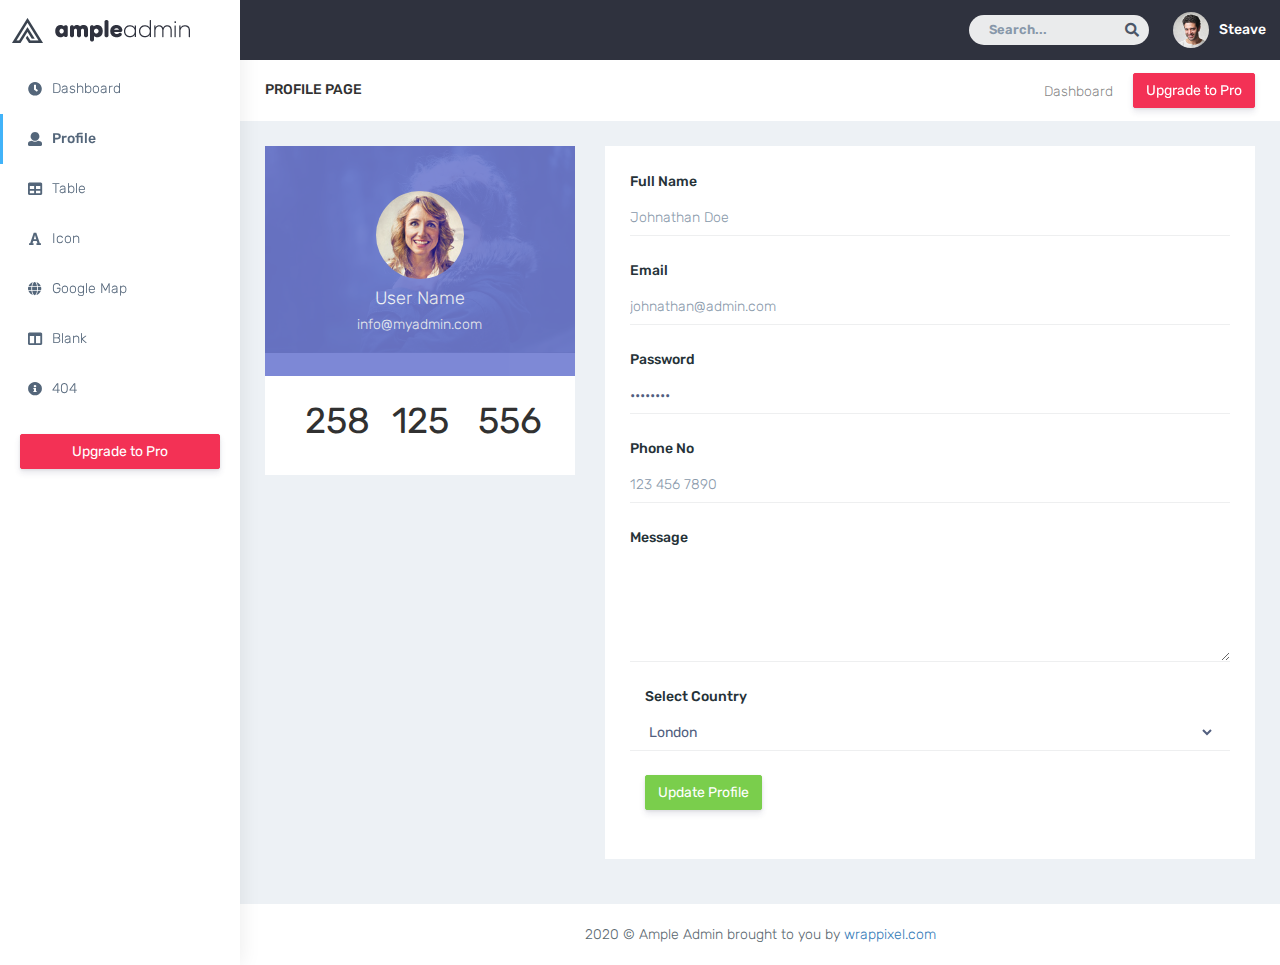
<file: ample-admin-lite-master/profile.html>
<!DOCTYPE html>
<html dir="ltr" lang="en">

<head>
    <meta charset="utf-8">
    <meta http-equiv="X-UA-Compatible" content="IE=edge">
    <!-- Tell the browser to be responsive to screen width -->
   <meta name="viewport" content="width=device-width, initial-scale=1">
    <meta name="keywords"
        content="wrappixel, admin dashboard, html css dashboard, web dashboard, bootstrap 4 admin, bootstrap 4, css3 dashboard, bootstrap 4 dashboard, Ample lite admin bootstrap 4 dashboard, frontend, responsive bootstrap 4 admin template, Ample admin lite dashboard bootstrap 4 dashboard template">
    <meta name="description"
        content="Ample Admin Lite is powerful and clean admin dashboard template, inpired from Bootstrap Framework">
    <meta name="robots" content="noindex,nofollow">
    <title>Ample Admin Lite Template by WrapPixel</title>
    <link rel="canonical" href="https://www.wrappixel.com/templates/ample-admin-lite/" />
    <!-- Favicon icon -->
    <link rel="icon" type="image/png" sizes="16x16" href="plugins/images/favicon.png">
    <!-- Custom CSS -->
   <link href="css/style.min.css" rel="stylesheet">
    <!-- HTML5 Shim and Respond.js IE8 support of HTML5 elements and media queries -->
    <!-- WARNING: Respond.js doesn't work if you view the page via file:// -->
    <!--[if lt IE 9]>
    <script src="https://oss.maxcdn.com/libs/html5shiv/3.7.0/html5shiv.js"></script>
    <script src="https://oss.maxcdn.com/libs/respond.js/1.4.2/respond.min.js"></script>
<![endif]-->
</head>

<body>
    <!-- ============================================================== -->
    <!-- Preloader - style you can find in spinners.css -->
    <!-- ============================================================== -->
    <div class="preloader">
        <div class="lds-ripple">
            <div class="lds-pos"></div>
            <div class="lds-pos"></div>
        </div>
    </div>
    <!-- ============================================================== -->
    <!-- Main wrapper - style you can find in pages.scss -->
    <!-- ============================================================== -->
    <div id="main-wrapper" data-layout="vertical" data-navbarbg="skin5" data-sidebartype="full"
        data-sidebar-position="absolute" data-header-position="absolute" data-boxed-layout="full">
        <!-- ============================================================== -->
        <!-- Topbar header - style you can find in pages.scss -->
        <!-- ============================================================== -->
        <header class="topbar" data-navbarbg="skin5">
            <nav class="navbar top-navbar navbar-expand-md navbar-dark">
                <div class="navbar-header" data-logobg="skin6">
                    <!-- ============================================================== -->
                    <!-- Logo -->
                    <!-- ============================================================== -->
                    <a class="navbar-brand" href="dashboard.html">
                        <!-- Logo icon -->
                        <b class="logo-icon">
                            <!-- Dark Logo icon -->
                            <img src="plugins/images/logo-icon.png" alt="homepage" />
                        </b>
                        <!--End Logo icon -->
                        <!-- Logo text -->
                        <span class="logo-text">
                            <!-- dark Logo text -->
                            <img src="plugins/images/logo-text.png" alt="homepage" />
                        </span>
                    </a>
                    <!-- ============================================================== -->
                    <!-- End Logo -->
                    <!-- ============================================================== -->
                    <!-- ============================================================== -->
                    <!-- toggle and nav items -->
                    <!-- ============================================================== -->
                    <a class="nav-toggler waves-effect waves-light text-dark d-block d-md-none"
                        href="javascript:void(0)"><i class="ti-menu ti-close"></i></a>
                </div>
                <!-- ============================================================== -->
                <!-- End Logo -->
                <!-- ============================================================== -->
                <div class="navbar-collapse collapse" id="navbarSupportedContent" data-navbarbg="skin5">
                    <ul class="navbar-nav d-none d-md-block d-lg-none">
                        <li class="nav-item">
                            <a class="nav-toggler nav-link waves-effect waves-light text-white"
                                href="javascript:void(0)"><i class="ti-menu ti-close"></i></a>
                        </li>
                    </ul>
                    <!-- ============================================================== -->
                    <!-- Right side toggle and nav items -->
                    <!-- ============================================================== -->
                    <ul class="navbar-nav ml-auto d-flex align-items-center">

                        <!-- ============================================================== -->
                        <!-- Search -->
                        <!-- ============================================================== -->
                        <li class=" in">
                            <form role="search" class="app-search d-none d-md-block mr-3">
                                <input type="text" placeholder="Search..." class="form-control mt-0">
                                <a href="" class="active">
                                    <i class="fa fa-search"></i>
                                </a>
                            </form>
                        </li>
                        <!-- ============================================================== -->
                        <!-- User profile and search -->
                        <!-- ============================================================== -->
                        <li>
                            <a class="profile-pic" href="#">
                                <img src="plugins/images/users/varun.jpg" alt="user-img" width="36"
                                    class="img-circle"><span class="text-white font-medium">Steave</span></a>
                        </li>
                        <!-- ============================================================== -->
                        <!-- User profile and search -->
                        <!-- ============================================================== -->
                    </ul>
                </div>
            </nav>
        </header>
        <!-- ============================================================== -->
        <!-- End Topbar header -->
        <!-- ============================================================== -->
        <!-- ============================================================== -->
        <!-- Left Sidebar - style you can find in sidebar.scss  -->
        <!-- ============================================================== -->
        <aside class="left-sidebar" data-sidebarbg="skin6">
            <!-- Sidebar scroll-->
            <div class="scroll-sidebar">
                <!-- Sidebar navigation-->
                <nav class="sidebar-nav">
                    <ul id="sidebarnav">
                        <!-- User Profile-->
                        <li class="sidebar-item"> <a class="sidebar-link waves-effect waves-dark sidebar-link"
                                href="index.html" aria-expanded="false"><i class="fas fa-clock fa-fw"
                                    aria-hidden="true"></i><span class="hide-menu">Dashboard</span></a></li>
                        <li class="sidebar-item"> <a class="sidebar-link waves-effect waves-dark sidebar-link"
                                href="profile.html" aria-expanded="false">
                                <i class="fa fa-user" aria-hidden="true"></i><span class="hide-menu">Profile</span></a>
                        </li>
                        <li class="sidebar-item"> <a class="sidebar-link waves-effect waves-dark sidebar-link"
                                href="basic-table.html" aria-expanded="false"><i class="fa fa-table"
                                    aria-hidden="true"></i><span class="hide-menu">Table</span></a></li>
                        <li class="sidebar-item"> <a class="sidebar-link waves-effect waves-dark sidebar-link"
                                href="fontawesome.html" aria-expanded="false"><i class="fa fa-font"
                                    aria-hidden="true"></i><span class="hide-menu">Icon</span></a></li>
                        <li class="sidebar-item"> <a class="sidebar-link waves-effect waves-dark sidebar-link"
                                href="map-google.html" aria-expanded="false"><i class="fa fa-globe"
                                    aria-hidden="true"></i><span class="hide-menu">Google Map</span></a></li>
                        <li class="sidebar-item"> <a class="sidebar-link waves-effect waves-dark sidebar-link"
                                href="blank.html" aria-expanded="false"><i class="fa fa-columns"
                                    aria-hidden="true"></i><span class="hide-menu">Blank</span></a></li>
                        <li class="sidebar-item"> <a class="sidebar-link waves-effect waves-dark sidebar-link"
                                href="404.html" aria-expanded="false"><i class="fa fa-info-circle"
                                    aria-hidden="true"></i><span class="hide-menu">404</span></a></li>
                        <li class="text-center p-20 upgrade-btn">
                            <a href="https://wrappixel.com/templates/ampleadmin/"
                                class="btn btn-block btn-danger text-white" target="_blank">Upgrade to
                                Pro</a>
                        </li>
                    </ul>

                </nav>
                <!-- End Sidebar navigation -->
            </div>
            <!-- End Sidebar scroll-->
        </aside>
        <!-- ============================================================== -->
        <!-- End Left Sidebar - style you can find in sidebar.scss  -->
        <!-- ============================================================== -->
        <!-- ============================================================== -->
        <!-- Page wrapper  -->
        <!-- ============================================================== -->
        <div class="page-wrapper">
            <!-- ============================================================== -->
            <!-- Bread crumb and right sidebar toggle -->
            <!-- ============================================================== -->
            <div class="page-breadcrumb bg-white">
                <div class="row align-items-center">
                    <div class="col-lg-3 col-md-4 col-sm-4 col-xs-12">
                        <h4 class="page-title text-uppercase font-medium font-14">Profile page</h4>
                    </div>
                    <div class="col-lg-9 col-sm-8 col-md-8 col-xs-12">
                        <div class="d-md-flex">
                            <ol class="breadcrumb ml-auto">
                                <li><a href="#">Dashboard</a></li>
                            </ol>
                            <a href="https://wrappixel.com/templates/ampleadmin/" target="_blank"
                                class="btn btn-danger  d-none d-md-block pull-right m-l-20 hidden-xs hidden-sm waves-effect waves-light">Upgrade
                                to Pro</a>
                        </div>
                    </div>
                </div>
                <!-- /.col-lg-12 -->
            </div>
            <!-- ============================================================== -->
            <!-- End Bread crumb and right sidebar toggle -->
            <!-- ============================================================== -->
            <!-- ============================================================== -->
            <!-- Container fluid  -->
            <!-- ============================================================== -->
            <div class="container-fluid">
                <!-- ============================================================== -->
                <!-- Start Page Content -->
                <!-- ============================================================== -->
                <!-- Row -->
                <div class="row">
                    <!-- Column -->
                    <div class="col-lg-4 col-xlg-3 col-md-12">
                        <div class="white-box">
                            <div class="user-bg"> <img width="100%" alt="user" src="plugins/images/large/img1.jpg">
                                <div class="overlay-box">
                                    <div class="user-content">
                                        <a href="javascript:void(0)"><img src="plugins/images/users/genu.jpg"
                                                class="thumb-lg img-circle" alt="img"></a>
                                        <h4 class="text-white mt-2">User Name</h4>
                                        <h5 class="text-white mt-2">info@myadmin.com</h5>
                                    </div>
                                </div>
                            </div>
                            <div class="user-btm-box mt-5 d-md-flex">
                                <div class="col-md-4 col-sm-4 text-center">
                                    <h1>258</h1>
                                </div>
                                <div class="col-md-4 col-sm-4 text-center">
                                    <h1>125</h1>
                                </div>
                                <div class="col-md-4 col-sm-4 text-center">
                                    <h1>556</h1>
                                </div>
                            </div>
                        </div>
                    </div>
                    <!-- Column -->
                    <!-- Column -->
                    <div class="col-lg-8 col-xlg-9 col-md-12">
                        <div class="card">
                            <div class="card-body">
                                <form class="form-horizontal form-material">
                                    <div class="form-group mb-4">
                                        <label class="col-md-12 p-0">Full Name</label>
                                        <div class="col-md-12 border-bottom p-0">
                                            <input type="text" placeholder="Johnathan Doe"
                                                class="form-control p-0 border-0"> </div>
                                    </div>
                                    <div class="form-group mb-4">
                                        <label for="example-email" class="col-md-12 p-0">Email</label>
                                        <div class="col-md-12 border-bottom p-0">
                                            <input type="email" placeholder="johnathan@admin.com"
                                                class="form-control p-0 border-0" name="example-email"
                                                id="example-email">
                                        </div>
                                    </div>
                                    <div class="form-group mb-4">
                                        <label class="col-md-12 p-0">Password</label>
                                        <div class="col-md-12 border-bottom p-0">
                                            <input type="password" value="password" class="form-control p-0 border-0">
                                        </div>
                                    </div>
                                    <div class="form-group mb-4">
                                        <label class="col-md-12 p-0">Phone No</label>
                                        <div class="col-md-12 border-bottom p-0">
                                            <input type="text" placeholder="123 456 7890"
                                                class="form-control p-0 border-0">
                                        </div>
                                    </div>
                                    <div class="form-group mb-4">
                                        <label class="col-md-12 p-0">Message</label>
                                        <div class="col-md-12 border-bottom p-0">
                                            <textarea rows="5" class="form-control p-0 border-0"></textarea>
                                        </div>
                                    </div>
                                    <div class="form-group mb-4">
                                        <label class="col-sm-12">Select Country</label>
                                        <div class="col-sm-12 border-bottom">
                                            <select class="form-control p-0 border-0">
                                                <option>London</option>
                                                <option>India</option>
                                                <option>Usa</option>
                                                <option>Canada</option>
                                                <option>Thailand</option>
                                            </select>
                                        </div>
                                    </div>
                                    <div class="form-group mb-4">
                                        <div class="col-sm-12">
                                            <button class="btn btn-success">Update Profile</button>
                                        </div>
                                    </div>
                                </form>
                            </div>
                        </div>
                    </div>
                    <!-- Column -->
                </div>
                <!-- Row -->
                <!-- ============================================================== -->
                <!-- End PAge Content -->
                <!-- ============================================================== -->
                <!-- ============================================================== -->
                <!-- Right sidebar -->
                <!-- ============================================================== -->
                <!-- .right-sidebar -->
                <!-- ============================================================== -->
                <!-- End Right sidebar -->
                <!-- ============================================================== -->
            </div>
            <!-- ============================================================== -->
            <!-- End Container fluid  -->
            <!-- ============================================================== -->
            <!-- ============================================================== -->
            <!-- footer -->
            <!-- ============================================================== -->
            <footer class="footer text-center"> 2020 © Ample Admin brought to you by <a
                    href="https://www.wrappixel.com/">wrappixel.com</a>
            </footer>
            <!-- ============================================================== -->
            <!-- End footer -->
            <!-- ============================================================== -->
        </div>
        <!-- ============================================================== -->
        <!-- End Page wrapper  -->
        <!-- ============================================================== -->
    </div>
    <!-- ============================================================== -->
    <!-- End Wrapper -->
    <!-- ============================================================== -->
    <!-- ============================================================== -->
    <!-- All Jquery -->
    <!-- ============================================================== -->
    <script src="plugins/bower_components/jquery/dist/jquery.min.js"></script>
    <!-- Bootstrap tether Core JavaScript -->
    <script src="plugins/bower_components/popper.js/dist/umd/popper.min.js"></script>
    <script src="bootstrap/dist/js/bootstrap.min.js"></script>
    <script src="js/app-style-switcher.js"></script>
    <!--Wave Effects -->
    <script src="js/waves.js"></script>
    <!--Menu sidebar -->
    <script src="js/sidebarmenu.js"></script>
    <!--Custom JavaScript -->
    <script src="js/custom.js"></script>
</body>

</html>
</file>
<file: ample-admin-lite-master/plugins/bower_components/chartist-plugin-tooltips/dist/chartist-plugin-tooltip.css>
.chartist-tooltip {
  position: absolute;
  display: inline-block;
  opacity: 0;
  min-width: 5em;
  padding: .5em;
  background: #F4C63D;
  color: #453D3F;
  font-family: Oxygen,Helvetica,Arial,sans-serif;
  font-weight: 700;
  text-align: center;
  pointer-events: none;
  z-index: 1;
  -webkit-transition: opacity .2s linear;
  -moz-transition: opacity .2s linear;
  -o-transition: opacity .2s linear;
  transition: opacity .2s linear; }
  .chartist-tooltip:before {
    content: "";
    position: absolute;
    top: 100%;
    left: 50%;
    width: 0;
    height: 0;
    margin-left: -15px;
    border: 15px solid transparent;
    border-top-color: #F4C63D; }
  .chartist-tooltip.tooltip-show {
    opacity: 1; }

.ct-area, .ct-line {
  pointer-events: none; }

/*# sourceMappingURL=chartist-plugin-tooltip.css.map */
</file>
<file: ample-admin-lite-master/css/style.min.css>
@import url("https://fonts.googleapis.com/css?family=Rubik:300,400,500,700,900");@import url(icons/font-awesome/css/fontawesome-all.min.css);@import url(icons/themify-icons/themify-icons.css);.search-box .app-search .form-control{border-radius:0px}.topbar .dropdown-menu .with-arrow>span{transform:rotate(45deg);-ms-transform:rotate(45deg);-webkit-transform:rotate(45deg);-o-transform:rotate(45deg);-moz-transform:rotate(45deg)}

/*!
 * Bootstrap v4.5.2 (https://getbootstrap.com/)
 * Copyright 2011-2020 The Bootstrap Authors
 * Copyright 2011-2020 Twitter, Inc.
 * Licensed under MIT (https://github.com/twbs/bootstrap/blob/main/LICENSE)
 */:root{--blue:#007bff;--indigo:#6610f2;--purple:#6f42c1;--pink:#e83e8c;--red:#f33155;--orange:#fd7e14;--yellow:#ffc107;--green:#7ace4c;--teal:#20c997;--cyan:#4fc3f7;--white:#fff;--gray:#8898aa;--gray-dark:#313131;--primary:#707cd2;--secondary:#8898aa;--success:#7ace4c;--info:#2cabe3;--warning:#ffc36d;--danger:#f33155;--light:#f7fafc;--dark:#313131;--cyan:#4fc3f7;--orange:#ffc36d;--purple:#707cd2;--inverse:#4c5667;--breakpoint-xs:0;--breakpoint-sm:576px;--breakpoint-md:768px;--breakpoint-lg:992px;--breakpoint-xl:1200px;--breakpoint-xlg:1600px;--font-family-sans-serif:"Rubik", sans-serif;--font-family-monospace:SFMono-Regular, Menlo, Monaco, Consolas, "Liberation Mono", "Courier New", monospace}*,:after,:before{-webkit-box-sizing:border-box;box-sizing:border-box}html{font-family:sans-serif;line-height:1.15;-webkit-text-size-adjust:100%;-webkit-tap-highlight-color:rgba(0, 0, 0, 0)}article,aside,figcaption,figure,footer,header,hgroup,main,nav,section{display:block}body{margin:0;font-family:"Rubik", sans-serif;font-size:0.875rem;font-weight:400;line-height:1.5;color:#313131;text-align:left;background-color:#edf1f5}[tabindex="-1"]:focus:not(:focus-visible){outline:0!important}hr{-webkit-box-sizing:content-box;box-sizing:content-box;height:0;overflow:visible}h1,h2,h3,h4,h5,h6{margin-top:0;margin-bottom:0.5rem}p{margin-top:0;margin-bottom:1rem}abbr[data-original-title],abbr[title]{text-decoration:underline;-webkit-text-decoration:underline dotted;text-decoration:underline dotted;cursor:help;border-bottom:0;text-decoration-skip-ink:none}address{margin-bottom:1rem;font-style:normal;line-height:inherit}dl,ol,ul{margin-top:0;margin-bottom:1rem}ol ol,ol ul,ul ol,ul ul{margin-bottom:0}dt{font-weight:700}dd{margin-bottom:.5rem;margin-left:0}blockquote{margin:0 0 1rem}b,strong{font-weight:bolder}small{font-size:80%}sub,sup{position:relative;font-size:75%;line-height:0;vertical-align:baseline}sub{bottom:-.25em}sup{top:-.5em}a{color:#707cd2;text-decoration:none;background-color:transparent}a:hover{color:#3b4abb;text-decoration:none}a:not([href]):not([class]){color:inherit;text-decoration:none}a:not([href]):not([class]):hover{color:inherit;text-decoration:none}code,kbd,pre,samp{font-family:SFMono-Regular, Menlo, Monaco, Consolas, "Liberation Mono", "Courier New", monospace;font-size:1em}pre{margin-top:0;margin-bottom:1rem;overflow:auto;-ms-overflow-style:scrollbar}figure{margin:0 0 1rem}img{vertical-align:middle;border-style:none}svg{overflow:hidden;vertical-align:middle}table{border-collapse:collapse}caption{padding-top:0.9375rem 0.4rem;padding-bottom:0.9375rem 0.4rem;color:#8d9ea7;text-align:left;caption-side:bottom}th{text-align:inherit}label{display:inline-block;margin-bottom:0.5rem}button{border-radius:0}button:focus{outline:1px dotted;outline:5px auto -webkit-focus-ring-color}button,input,optgroup,select,textarea{margin:0;font-family:inherit;font-size:inherit;line-height:inherit}button,input{overflow:visible}button,select{text-transform:none}[role=button]{cursor:pointer}select{word-wrap:normal}[type=button],[type=reset],[type=submit],button{-webkit-appearance:button}[type=button]:not(:disabled),[type=reset]:not(:disabled),[type=submit]:not(:disabled),button:not(:disabled){cursor:pointer}[type=button]::-moz-focus-inner,[type=reset]::-moz-focus-inner,[type=submit]::-moz-focus-inner,button::-moz-focus-inner{padding:0;border-style:none}input[type=checkbox],input[type=radio]{-webkit-box-sizing:border-box;box-sizing:border-box;padding:0}textarea{overflow:auto;resize:vertical}fieldset{min-width:0;padding:0;margin:0;border:0}legend{display:block;width:100%;max-width:100%;padding:0;margin-bottom:.5rem;font-size:1.5rem;line-height:inherit;color:inherit;white-space:normal}progress{vertical-align:baseline}[type=number]::-webkit-inner-spin-button,[type=number]::-webkit-outer-spin-button{height:auto}[type=search]{outline-offset:-2px;-webkit-appearance:none}[type=search]::-webkit-search-decoration{-webkit-appearance:none}::-webkit-file-upload-button{font:inherit;-webkit-appearance:button}output{display:inline-block}summary{display:list-item;cursor:pointer}template{display:none}[hidden]{display:none!important}.h1,.h2,.h3,.h4,.h5,.h6,h1,h2,h3,h4,h5,h6{margin-bottom:0.5rem;font-weight:400;line-height:1.2;color:inherit}.h1,h1{font-size:2.25rem}.h2,h2{font-size:1.5rem}.h3,h3{font-size:1.3125rem}.h4,h4{font-size:1.125rem}.h5,h5{font-size:0.875rem}.h6,h6{font-size:0.75rem}.lead{font-size:1.09375rem;font-weight:300}.display-1{font-size:6rem;font-weight:300;line-height:1.2}.display-2{font-size:5.5rem;font-weight:300;line-height:1.2}.display-3{font-size:4.5rem;font-weight:300;line-height:1.2}.display-4{font-size:3.5rem;font-weight:300;line-height:1.2}hr{margin-top:1rem;margin-bottom:1rem;border:0;border-top:1px solid rgba(0, 0, 0, 0.1)}.small,small{font-size:80%;font-weight:400}.mark,mark{padding:0.2em;background-color:#fcf8e3}.list-unstyled{padding-left:0;list-style:none}.list-inline{padding-left:0;list-style:none}.list-inline-item{display:inline-block}.list-inline-item:not(:last-child){margin-right:0.5rem}.initialism{font-size:90%;text-transform:uppercase}.blockquote{margin-bottom:1rem;font-size:1.09375rem}.blockquote-footer{display:block;font-size:80%;color:#8898aa}.blockquote-footer:before{content:"\2014\00A0"}.img-fluid{max-width:100%;height:auto}.img-thumbnail{padding:0.25rem;background-color:#edf1f5;border:1px solid #e4e7ea;border-radius:2px;-webkit-box-shadow:0 1px 2px rgba(0, 0, 0, 0.075);box-shadow:0 1px 2px rgba(0, 0, 0, 0.075);max-width:100%;height:auto}.figure{display:inline-block}.figure-img{margin-bottom:0.5rem;line-height:1}.figure-caption{font-size:90%;color:#8898aa}code{font-size:87.5%;color:#e83e8c;word-wrap:break-word}a>code{color:inherit}kbd{padding:0.2rem 0.4rem;font-size:87.5%;color:#fff;background-color:#797979;border-radius:1px;-webkit-box-shadow:inset 0 -0.1rem 0 rgba(0, 0, 0, 0.25);box-shadow:inset 0 -0.1rem 0 rgba(0, 0, 0, 0.25)}kbd kbd{padding:0;font-size:100%;font-weight:700;-webkit-box-shadow:none;box-shadow:none}pre{display:block;font-size:87.5%;color:#797979}pre code{font-size:inherit;color:inherit;word-break:normal}.pre-scrollable{max-height:340px;overflow-y:scroll}.container,.container-fluid,.container-lg,.container-md,.container-sm,.container-xl{width:100%;padding-right:15px;padding-left:15px;margin-right:auto;margin-left:auto}@media (min-width:576px){.container,.container-sm{max-width:540px}}@media (min-width:768px){.container,.container-md,.container-sm{max-width:720px}}@media (min-width:992px){.container,.container-lg,.container-md,.container-sm{max-width:960px}}@media (min-width:1200px){.container,.container-lg,.container-md,.container-sm,.container-xl{max-width:1140px}}.row{display:-webkit-box;display:-ms-flexbox;display:flex;-ms-flex-wrap:wrap;flex-wrap:wrap;margin-right:-15px;margin-left:-15px}.no-gutters{margin-right:0;margin-left:0}.no-gutters>.col,.no-gutters>[class*=col-]{padding-right:0;padding-left:0}.col,.col-1,.col-2,.col-3,.col-4,.col-5,.col-6,.col-7,.col-8,.col-9,.col-10,.col-11,.col-12,.col-auto,.col-lg,.col-lg-1,.col-lg-2,.col-lg-3,.col-lg-4,.col-lg-5,.col-lg-6,.col-lg-7,.col-lg-8,.col-lg-9,.col-lg-10,.col-lg-11,.col-lg-12,.col-lg-auto,.col-md,.col-md-1,.col-md-2,.col-md-3,.col-md-4,.col-md-5,.col-md-6,.col-md-7,.col-md-8,.col-md-9,.col-md-10,.col-md-11,.col-md-12,.col-md-auto,.col-sm,.col-sm-1,.col-sm-2,.col-sm-3,.col-sm-4,.col-sm-5,.col-sm-6,.col-sm-7,.col-sm-8,.col-sm-9,.col-sm-10,.col-sm-11,.col-sm-12,.col-sm-auto,.col-xl,.col-xl-1,.col-xl-2,.col-xl-3,.col-xl-4,.col-xl-5,.col-xl-6,.col-xl-7,.col-xl-8,.col-xl-9,.col-xl-10,.col-xl-11,.col-xl-12,.col-xl-auto,.col-xlg,.col-xlg-1,.col-xlg-2,.col-xlg-3,.col-xlg-4,.col-xlg-5,.col-xlg-6,.col-xlg-7,.col-xlg-8,.col-xlg-9,.col-xlg-10,.col-xlg-11,.col-xlg-12,.col-xlg-auto{position:relative;width:100%;padding-right:15px;padding-left:15px}.col{-ms-flex-preferred-size:0;flex-basis:0;-webkit-box-flex:1;-ms-flex-positive:1;flex-grow:1;max-width:100%}.row-cols-1>*{-webkit-box-flex:0;-ms-flex:0 0 100%;flex:0 0 100%;max-width:100%}.row-cols-2>*{-webkit-box-flex:0;-ms-flex:0 0 50%;flex:0 0 50%;max-width:50%}.row-cols-3>*{-webkit-box-flex:0;-ms-flex:0 0 33.33333%;flex:0 0 33.33333%;max-width:33.33333%}.row-cols-4>*{-webkit-box-flex:0;-ms-flex:0 0 25%;flex:0 0 25%;max-width:25%}.row-cols-5>*{-webkit-box-flex:0;-ms-flex:0 0 20%;flex:0 0 20%;max-width:20%}.row-cols-6>*{-webkit-box-flex:0;-ms-flex:0 0 16.66667%;flex:0 0 16.66667%;max-width:16.66667%}.col-auto{-webkit-box-flex:0;-ms-flex:0 0 auto;flex:0 0 auto;width:auto;max-width:100%}.col-1{-webkit-box-flex:0;-ms-flex:0 0 8.33333%;flex:0 0 8.33333%;max-width:8.33333%}.col-2{-webkit-box-flex:0;-ms-flex:0 0 16.66667%;flex:0 0 16.66667%;max-width:16.66667%}.col-3{-webkit-box-flex:0;-ms-flex:0 0 25%;flex:0 0 25%;max-width:25%}.col-4{-webkit-box-flex:0;-ms-flex:0 0 33.33333%;flex:0 0 33.33333%;max-width:33.33333%}.col-5{-webkit-box-flex:0;-ms-flex:0 0 41.66667%;flex:0 0 41.66667%;max-width:41.66667%}.col-6{-webkit-box-flex:0;-ms-flex:0 0 50%;flex:0 0 50%;max-width:50%}.col-7{-webkit-box-flex:0;-ms-flex:0 0 58.33333%;flex:0 0 58.33333%;max-width:58.33333%}.col-8{-webkit-box-flex:0;-ms-flex:0 0 66.66667%;flex:0 0 66.66667%;max-width:66.66667%}.col-9{-webkit-box-flex:0;-ms-flex:0 0 75%;flex:0 0 75%;max-width:75%}.col-10{-webkit-box-flex:0;-ms-flex:0 0 83.33333%;flex:0 0 83.33333%;max-width:83.33333%}.col-11{-webkit-box-flex:0;-ms-flex:0 0 91.66667%;flex:0 0 91.66667%;max-width:91.66667%}.col-12{-webkit-box-flex:0;-ms-flex:0 0 100%;flex:0 0 100%;max-width:100%}.order-first{-webkit-box-ordinal-group:0;-ms-flex-order:-1;order:-1}.order-last{-webkit-box-ordinal-group:14;-ms-flex-order:13;order:13}.order-0{-webkit-box-ordinal-group:1;-ms-flex-order:0;order:0}.order-1{-webkit-box-ordinal-group:2;-ms-flex-order:1;order:1}.order-2{-webkit-box-ordinal-group:3;-ms-flex-order:2;order:2}.order-3{-webkit-box-ordinal-group:4;-ms-flex-order:3;order:3}.order-4{-webkit-box-ordinal-group:5;-ms-flex-order:4;order:4}.order-5{-webkit-box-ordinal-group:6;-ms-flex-order:5;order:5}.order-6{-webkit-box-ordinal-group:7;-ms-flex-order:6;order:6}.order-7{-webkit-box-ordinal-group:8;-ms-flex-order:7;order:7}.order-8{-webkit-box-ordinal-group:9;-ms-flex-order:8;order:8}.order-9{-webkit-box-ordinal-group:10;-ms-flex-order:9;order:9}.order-10{-webkit-box-ordinal-group:11;-ms-flex-order:10;order:10}.order-11{-webkit-box-ordinal-group:12;-ms-flex-order:11;order:11}.order-12{-webkit-box-ordinal-group:13;-ms-flex-order:12;order:12}.offset-1{margin-left:8.33333%}.offset-2{margin-left:16.66667%}.offset-3{margin-left:25%}.offset-4{margin-left:33.33333%}.offset-5{margin-left:41.66667%}.offset-6{margin-left:50%}.offset-7{margin-left:58.33333%}.offset-8{margin-left:66.66667%}.offset-9{margin-left:75%}.offset-10{margin-left:83.33333%}.offset-11{margin-left:91.66667%}@media (min-width:576px){.col-sm{-ms-flex-preferred-size:0;flex-basis:0;-webkit-box-flex:1;-ms-flex-positive:1;flex-grow:1;max-width:100%}.row-cols-sm-1>*{-webkit-box-flex:0;-ms-flex:0 0 100%;flex:0 0 100%;max-width:100%}.row-cols-sm-2>*{-webkit-box-flex:0;-ms-flex:0 0 50%;flex:0 0 50%;max-width:50%}.row-cols-sm-3>*{-webkit-box-flex:0;-ms-flex:0 0 33.33333%;flex:0 0 33.33333%;max-width:33.33333%}.row-cols-sm-4>*{-webkit-box-flex:0;-ms-flex:0 0 25%;flex:0 0 25%;max-width:25%}.row-cols-sm-5>*{-webkit-box-flex:0;-ms-flex:0 0 20%;flex:0 0 20%;max-width:20%}.row-cols-sm-6>*{-webkit-box-flex:0;-ms-flex:0 0 16.66667%;flex:0 0 16.66667%;max-width:16.66667%}.col-sm-auto{-webkit-box-flex:0;-ms-flex:0 0 auto;flex:0 0 auto;width:auto;max-width:100%}.col-sm-1{-webkit-box-flex:0;-ms-flex:0 0 8.33333%;flex:0 0 8.33333%;max-width:8.33333%}.col-sm-2{-webkit-box-flex:0;-ms-flex:0 0 16.66667%;flex:0 0 16.66667%;max-width:16.66667%}.col-sm-3{-webkit-box-flex:0;-ms-flex:0 0 25%;flex:0 0 25%;max-width:25%}.col-sm-4{-webkit-box-flex:0;-ms-flex:0 0 33.33333%;flex:0 0 33.33333%;max-width:33.33333%}.col-sm-5{-webkit-box-flex:0;-ms-flex:0 0 41.66667%;flex:0 0 41.66667%;max-width:41.66667%}.col-sm-6{-webkit-box-flex:0;-ms-flex:0 0 50%;flex:0 0 50%;max-width:50%}.col-sm-7{-webkit-box-flex:0;-ms-flex:0 0 58.33333%;flex:0 0 58.33333%;max-width:58.33333%}.col-sm-8{-webkit-box-flex:0;-ms-flex:0 0 66.66667%;flex:0 0 66.66667%;max-width:66.66667%}.col-sm-9{-webkit-box-flex:0;-ms-flex:0 0 75%;flex:0 0 75%;max-width:75%}.col-sm-10{-webkit-box-flex:0;-ms-flex:0 0 83.33333%;flex:0 0 83.33333%;max-width:83.33333%}.col-sm-11{-webkit-box-flex:0;-ms-flex:0 0 91.66667%;flex:0 0 91.66667%;max-width:91.66667%}.col-sm-12{-webkit-box-flex:0;-ms-flex:0 0 100%;flex:0 0 100%;max-width:100%}.order-sm-first{-webkit-box-ordinal-group:0;-ms-flex-order:-1;order:-1}.order-sm-last{-webkit-box-ordinal-group:14;-ms-flex-order:13;order:13}.order-sm-0{-webkit-box-ordinal-group:1;-ms-flex-order:0;order:0}.order-sm-1{-webkit-box-ordinal-group:2;-ms-flex-order:1;order:1}.order-sm-2{-webkit-box-ordinal-group:3;-ms-flex-order:2;order:2}.order-sm-3{-webkit-box-ordinal-group:4;-ms-flex-order:3;order:3}.order-sm-4{-webkit-box-ordinal-group:5;-ms-flex-order:4;order:4}.order-sm-5{-webkit-box-ordinal-group:6;-ms-flex-order:5;order:5}.order-sm-6{-webkit-box-ordinal-group:7;-ms-flex-order:6;order:6}.order-sm-7{-webkit-box-ordinal-group:8;-ms-flex-order:7;order:7}.order-sm-8{-webkit-box-ordinal-group:9;-ms-flex-order:8;order:8}.order-sm-9{-webkit-box-ordinal-group:10;-ms-flex-order:9;order:9}.order-sm-10{-webkit-box-ordinal-group:11;-ms-flex-order:10;order:10}.order-sm-11{-webkit-box-ordinal-group:12;-ms-flex-order:11;order:11}.order-sm-12{-webkit-box-ordinal-group:13;-ms-flex-order:12;order:12}.offset-sm-0{margin-left:0}.offset-sm-1{margin-left:8.33333%}.offset-sm-2{margin-left:16.66667%}.offset-sm-3{margin-left:25%}.offset-sm-4{margin-left:33.33333%}.offset-sm-5{margin-left:41.66667%}.offset-sm-6{margin-left:50%}.offset-sm-7{margin-left:58.33333%}.offset-sm-8{margin-left:66.66667%}.offset-sm-9{margin-left:75%}.offset-sm-10{margin-left:83.33333%}.offset-sm-11{margin-left:91.66667%}}@media (min-width:768px){.col-md{-ms-flex-preferred-size:0;flex-basis:0;-webkit-box-flex:1;-ms-flex-positive:1;flex-grow:1;max-width:100%}.row-cols-md-1>*{-webkit-box-flex:0;-ms-flex:0 0 100%;flex:0 0 100%;max-width:100%}.row-cols-md-2>*{-webkit-box-flex:0;-ms-flex:0 0 50%;flex:0 0 50%;max-width:50%}.row-cols-md-3>*{-webkit-box-flex:0;-ms-flex:0 0 33.33333%;flex:0 0 33.33333%;max-width:33.33333%}.row-cols-md-4>*{-webkit-box-flex:0;-ms-flex:0 0 25%;flex:0 0 25%;max-width:25%}.row-cols-md-5>*{-webkit-box-flex:0;-ms-flex:0 0 20%;flex:0 0 20%;max-width:20%}.row-cols-md-6>*{-webkit-box-flex:0;-ms-flex:0 0 16.66667%;flex:0 0 16.66667%;max-width:16.66667%}.col-md-auto{-webkit-box-flex:0;-ms-flex:0 0 auto;flex:0 0 auto;width:auto;max-width:100%}.col-md-1{-webkit-box-flex:0;-ms-flex:0 0 8.33333%;flex:0 0 8.33333%;max-width:8.33333%}.col-md-2{-webkit-box-flex:0;-ms-flex:0 0 16.66667%;flex:0 0 16.66667%;max-width:16.66667%}.col-md-3{-webkit-box-flex:0;-ms-flex:0 0 25%;flex:0 0 25%;max-width:25%}.col-md-4{-webkit-box-flex:0;-ms-flex:0 0 33.33333%;flex:0 0 33.33333%;max-width:33.33333%}.col-md-5{-webkit-box-flex:0;-ms-flex:0 0 41.66667%;flex:0 0 41.66667%;max-width:41.66667%}.col-md-6{-webkit-box-flex:0;-ms-flex:0 0 50%;flex:0 0 50%;max-width:50%}.col-md-7{-webkit-box-flex:0;-ms-flex:0 0 58.33333%;flex:0 0 58.33333%;max-width:58.33333%}.col-md-8{-webkit-box-flex:0;-ms-flex:0 0 66.66667%;flex:0 0 66.66667%;max-width:66.66667%}.col-md-9{-webkit-box-flex:0;-ms-flex:0 0 75%;flex:0 0 75%;max-width:75%}.col-md-10{-webkit-box-flex:0;-ms-flex:0 0 83.33333%;flex:0 0 83.33333%;max-width:83.33333%}.col-md-11{-webkit-box-flex:0;-ms-flex:0 0 91.66667%;flex:0 0 91.66667%;max-width:91.66667%}.col-md-12{-webkit-box-flex:0;-ms-flex:0 0 100%;flex:0 0 100%;max-width:100%}.order-md-first{-webkit-box-ordinal-group:0;-ms-flex-order:-1;order:-1}.order-md-last{-webkit-box-ordinal-group:14;-ms-flex-order:13;order:13}.order-md-0{-webkit-box-ordinal-group:1;-ms-flex-order:0;order:0}.order-md-1{-webkit-box-ordinal-group:2;-ms-flex-order:1;order:1}.order-md-2{-webkit-box-ordinal-group:3;-ms-flex-order:2;order:2}.order-md-3{-webkit-box-ordinal-group:4;-ms-flex-order:3;order:3}.order-md-4{-webkit-box-ordinal-group:5;-ms-flex-order:4;order:4}.order-md-5{-webkit-box-ordinal-group:6;-ms-flex-order:5;order:5}.order-md-6{-webkit-box-ordinal-group:7;-ms-flex-order:6;order:6}.order-md-7{-webkit-box-ordinal-group:8;-ms-flex-order:7;order:7}.order-md-8{-webkit-box-ordinal-group:9;-ms-flex-order:8;order:8}.order-md-9{-webkit-box-ordinal-group:10;-ms-flex-order:9;order:9}.order-md-10{-webkit-box-ordinal-group:11;-ms-flex-order:10;order:10}.order-md-11{-webkit-box-ordinal-group:12;-ms-flex-order:11;order:11}.order-md-12{-webkit-box-ordinal-group:13;-ms-flex-order:12;order:12}.offset-md-0{margin-left:0}.offset-md-1{margin-left:8.33333%}.offset-md-2{margin-left:16.66667%}.offset-md-3{margin-left:25%}.offset-md-4{margin-left:33.33333%}.offset-md-5{margin-left:41.66667%}.offset-md-6{margin-left:50%}.offset-md-7{margin-left:58.33333%}.offset-md-8{margin-left:66.66667%}.offset-md-9{margin-left:75%}.offset-md-10{margin-left:83.33333%}.offset-md-11{margin-left:91.66667%}}@media (min-width:992px){.col-lg{-ms-flex-preferred-size:0;flex-basis:0;-webkit-box-flex:1;-ms-flex-positive:1;flex-grow:1;max-width:100%}.row-cols-lg-1>*{-webkit-box-flex:0;-ms-flex:0 0 100%;flex:0 0 100%;max-width:100%}.row-cols-lg-2>*{-webkit-box-flex:0;-ms-flex:0 0 50%;flex:0 0 50%;max-width:50%}.row-cols-lg-3>*{-webkit-box-flex:0;-ms-flex:0 0 33.33333%;flex:0 0 33.33333%;max-width:33.33333%}.row-cols-lg-4>*{-webkit-box-flex:0;-ms-flex:0 0 25%;flex:0 0 25%;max-width:25%}.row-cols-lg-5>*{-webkit-box-flex:0;-ms-flex:0 0 20%;flex:0 0 20%;max-width:20%}.row-cols-lg-6>*{-webkit-box-flex:0;-ms-flex:0 0 16.66667%;flex:0 0 16.66667%;max-width:16.66667%}.col-lg-auto{-webkit-box-flex:0;-ms-flex:0 0 auto;flex:0 0 auto;width:auto;max-width:100%}.col-lg-1{-webkit-box-flex:0;-ms-flex:0 0 8.33333%;flex:0 0 8.33333%;max-width:8.33333%}.col-lg-2{-webkit-box-flex:0;-ms-flex:0 0 16.66667%;flex:0 0 16.66667%;max-width:16.66667%}.col-lg-3{-webkit-box-flex:0;-ms-flex:0 0 25%;flex:0 0 25%;max-width:25%}.col-lg-4{-webkit-box-flex:0;-ms-flex:0 0 33.33333%;flex:0 0 33.33333%;max-width:33.33333%}.col-lg-5{-webkit-box-flex:0;-ms-flex:0 0 41.66667%;flex:0 0 41.66667%;max-width:41.66667%}.col-lg-6{-webkit-box-flex:0;-ms-flex:0 0 50%;flex:0 0 50%;max-width:50%}.col-lg-7{-webkit-box-flex:0;-ms-flex:0 0 58.33333%;flex:0 0 58.33333%;max-width:58.33333%}.col-lg-8{-webkit-box-flex:0;-ms-flex:0 0 66.66667%;flex:0 0 66.66667%;max-width:66.66667%}.col-lg-9{-webkit-box-flex:0;-ms-flex:0 0 75%;flex:0 0 75%;max-width:75%}.col-lg-10{-webkit-box-flex:0;-ms-flex:0 0 83.33333%;flex:0 0 83.33333%;max-width:83.33333%}.col-lg-11{-webkit-box-flex:0;-ms-flex:0 0 91.66667%;flex:0 0 91.66667%;max-width:91.66667%}.col-lg-12{-webkit-box-flex:0;-ms-flex:0 0 100%;flex:0 0 100%;max-width:100%}.order-lg-first{-webkit-box-ordinal-group:0;-ms-flex-order:-1;order:-1}.order-lg-last{-webkit-box-ordinal-group:14;-ms-flex-order:13;order:13}.order-lg-0{-webkit-box-ordinal-group:1;-ms-flex-order:0;order:0}.order-lg-1{-webkit-box-ordinal-group:2;-ms-flex-order:1;order:1}.order-lg-2{-webkit-box-ordinal-group:3;-ms-flex-order:2;order:2}.order-lg-3{-webkit-box-ordinal-group:4;-ms-flex-order:3;order:3}.order-lg-4{-webkit-box-ordinal-group:5;-ms-flex-order:4;order:4}.order-lg-5{-webkit-box-ordinal-group:6;-ms-flex-order:5;order:5}.order-lg-6{-webkit-box-ordinal-group:7;-ms-flex-order:6;order:6}.order-lg-7{-webkit-box-ordinal-group:8;-ms-flex-order:7;order:7}.order-lg-8{-webkit-box-ordinal-group:9;-ms-flex-order:8;order:8}.order-lg-9{-webkit-box-ordinal-group:10;-ms-flex-order:9;order:9}.order-lg-10{-webkit-box-ordinal-group:11;-ms-flex-order:10;order:10}.order-lg-11{-webkit-box-ordinal-group:12;-ms-flex-order:11;order:11}.order-lg-12{-webkit-box-ordinal-group:13;-ms-flex-order:12;order:12}.offset-lg-0{margin-left:0}.offset-lg-1{margin-left:8.33333%}.offset-lg-2{margin-left:16.66667%}.offset-lg-3{margin-left:25%}.offset-lg-4{margin-left:33.33333%}.offset-lg-5{margin-left:41.66667%}.offset-lg-6{margin-left:50%}.offset-lg-7{margin-left:58.33333%}.offset-lg-8{margin-left:66.66667%}.offset-lg-9{margin-left:75%}.offset-lg-10{margin-left:83.33333%}.offset-lg-11{margin-left:91.66667%}}@media (min-width:1200px){.col-xl{-ms-flex-preferred-size:0;flex-basis:0;-webkit-box-flex:1;-ms-flex-positive:1;flex-grow:1;max-width:100%}.row-cols-xl-1>*{-webkit-box-flex:0;-ms-flex:0 0 100%;flex:0 0 100%;max-width:100%}.row-cols-xl-2>*{-webkit-box-flex:0;-ms-flex:0 0 50%;flex:0 0 50%;max-width:50%}.row-cols-xl-3>*{-webkit-box-flex:0;-ms-flex:0 0 33.33333%;flex:0 0 33.33333%;max-width:33.33333%}.row-cols-xl-4>*{-webkit-box-flex:0;-ms-flex:0 0 25%;flex:0 0 25%;max-width:25%}.row-cols-xl-5>*{-webkit-box-flex:0;-ms-flex:0 0 20%;flex:0 0 20%;max-width:20%}.row-cols-xl-6>*{-webkit-box-flex:0;-ms-flex:0 0 16.66667%;flex:0 0 16.66667%;max-width:16.66667%}.col-xl-auto{-webkit-box-flex:0;-ms-flex:0 0 auto;flex:0 0 auto;width:auto;max-width:100%}.col-xl-1{-webkit-box-flex:0;-ms-flex:0 0 8.33333%;flex:0 0 8.33333%;max-width:8.33333%}.col-xl-2{-webkit-box-flex:0;-ms-flex:0 0 16.66667%;flex:0 0 16.66667%;max-width:16.66667%}.col-xl-3{-webkit-box-flex:0;-ms-flex:0 0 25%;flex:0 0 25%;max-width:25%}.col-xl-4{-webkit-box-flex:0;-ms-flex:0 0 33.33333%;flex:0 0 33.33333%;max-width:33.33333%}.col-xl-5{-webkit-box-flex:0;-ms-flex:0 0 41.66667%;flex:0 0 41.66667%;max-width:41.66667%}.col-xl-6{-webkit-box-flex:0;-ms-flex:0 0 50%;flex:0 0 50%;max-width:50%}.col-xl-7{-webkit-box-flex:0;-ms-flex:0 0 58.33333%;flex:0 0 58.33333%;max-width:58.33333%}.col-xl-8{-webkit-box-flex:0;-ms-flex:0 0 66.66667%;flex:0 0 66.66667%;max-width:66.66667%}.col-xl-9{-webkit-box-flex:0;-ms-flex:0 0 75%;flex:0 0 75%;max-width:75%}.col-xl-10{-webkit-box-flex:0;-ms-flex:0 0 83.33333%;flex:0 0 83.33333%;max-width:83.33333%}.col-xl-11{-webkit-box-flex:0;-ms-flex:0 0 91.66667%;flex:0 0 91.66667%;max-width:91.66667%}.col-xl-12{-webkit-box-flex:0;-ms-flex:0 0 100%;flex:0 0 100%;max-width:100%}.order-xl-first{-webkit-box-ordinal-group:0;-ms-flex-order:-1;order:-1}.order-xl-last{-webkit-box-ordinal-group:14;-ms-flex-order:13;order:13}.order-xl-0{-webkit-box-ordinal-group:1;-ms-flex-order:0;order:0}.order-xl-1{-webkit-box-ordinal-group:2;-ms-flex-order:1;order:1}.order-xl-2{-webkit-box-ordinal-group:3;-ms-flex-order:2;order:2}.order-xl-3{-webkit-box-ordinal-group:4;-ms-flex-order:3;order:3}.order-xl-4{-webkit-box-ordinal-group:5;-ms-flex-order:4;order:4}.order-xl-5{-webkit-box-ordinal-group:6;-ms-flex-order:5;order:5}.order-xl-6{-webkit-box-ordinal-group:7;-ms-flex-order:6;order:6}.order-xl-7{-webkit-box-ordinal-group:8;-ms-flex-order:7;order:7}.order-xl-8{-webkit-box-ordinal-group:9;-ms-flex-order:8;order:8}.order-xl-9{-webkit-box-ordinal-group:10;-ms-flex-order:9;order:9}.order-xl-10{-webkit-box-ordinal-group:11;-ms-flex-order:10;order:10}.order-xl-11{-webkit-box-ordinal-group:12;-ms-flex-order:11;order:11}.order-xl-12{-webkit-box-ordinal-group:13;-ms-flex-order:12;order:12}.offset-xl-0{margin-left:0}.offset-xl-1{margin-left:8.33333%}.offset-xl-2{margin-left:16.66667%}.offset-xl-3{margin-left:25%}.offset-xl-4{margin-left:33.33333%}.offset-xl-5{margin-left:41.66667%}.offset-xl-6{margin-left:50%}.offset-xl-7{margin-left:58.33333%}.offset-xl-8{margin-left:66.66667%}.offset-xl-9{margin-left:75%}.offset-xl-10{margin-left:83.33333%}.offset-xl-11{margin-left:91.66667%}}@media (min-width:1600px){.col-xlg{-ms-flex-preferred-size:0;flex-basis:0;-webkit-box-flex:1;-ms-flex-positive:1;flex-grow:1;max-width:100%}.row-cols-xlg-1>*{-webkit-box-flex:0;-ms-flex:0 0 100%;flex:0 0 100%;max-width:100%}.row-cols-xlg-2>*{-webkit-box-flex:0;-ms-flex:0 0 50%;flex:0 0 50%;max-width:50%}.row-cols-xlg-3>*{-webkit-box-flex:0;-ms-flex:0 0 33.33333%;flex:0 0 33.33333%;max-width:33.33333%}.row-cols-xlg-4>*{-webkit-box-flex:0;-ms-flex:0 0 25%;flex:0 0 25%;max-width:25%}.row-cols-xlg-5>*{-webkit-box-flex:0;-ms-flex:0 0 20%;flex:0 0 20%;max-width:20%}.row-cols-xlg-6>*{-webkit-box-flex:0;-ms-flex:0 0 16.66667%;flex:0 0 16.66667%;max-width:16.66667%}.col-xlg-auto{-webkit-box-flex:0;-ms-flex:0 0 auto;flex:0 0 auto;width:auto;max-width:100%}.col-xlg-1{-webkit-box-flex:0;-ms-flex:0 0 8.33333%;flex:0 0 8.33333%;max-width:8.33333%}.col-xlg-2{-webkit-box-flex:0;-ms-flex:0 0 16.66667%;flex:0 0 16.66667%;max-width:16.66667%}.col-xlg-3{-webkit-box-flex:0;-ms-flex:0 0 25%;flex:0 0 25%;max-width:25%}.col-xlg-4{-webkit-box-flex:0;-ms-flex:0 0 33.33333%;flex:0 0 33.33333%;max-width:33.33333%}.col-xlg-5{-webkit-box-flex:0;-ms-flex:0 0 41.66667%;flex:0 0 41.66667%;max-width:41.66667%}.col-xlg-6{-webkit-box-flex:0;-ms-flex:0 0 50%;flex:0 0 50%;max-width:50%}.col-xlg-7{-webkit-box-flex:0;-ms-flex:0 0 58.33333%;flex:0 0 58.33333%;max-width:58.33333%}.col-xlg-8{-webkit-box-flex:0;-ms-flex:0 0 66.66667%;flex:0 0 66.66667%;max-width:66.66667%}.col-xlg-9{-webkit-box-flex:0;-ms-flex:0 0 75%;flex:0 0 75%;max-width:75%}.col-xlg-10{-webkit-box-flex:0;-ms-flex:0 0 83.33333%;flex:0 0 83.33333%;max-width:83.33333%}.col-xlg-11{-webkit-box-flex:0;-ms-flex:0 0 91.66667%;flex:0 0 91.66667%;max-width:91.66667%}.col-xlg-12{-webkit-box-flex:0;-ms-flex:0 0 100%;flex:0 0 100%;max-width:100%}.order-xlg-first{-webkit-box-ordinal-group:0;-ms-flex-order:-1;order:-1}.order-xlg-last{-webkit-box-ordinal-group:14;-ms-flex-order:13;order:13}.order-xlg-0{-webkit-box-ordinal-group:1;-ms-flex-order:0;order:0}.order-xlg-1{-webkit-box-ordinal-group:2;-ms-flex-order:1;order:1}.order-xlg-2{-webkit-box-ordinal-group:3;-ms-flex-order:2;order:2}.order-xlg-3{-webkit-box-ordinal-group:4;-ms-flex-order:3;order:3}.order-xlg-4{-webkit-box-ordinal-group:5;-ms-flex-order:4;order:4}.order-xlg-5{-webkit-box-ordinal-group:6;-ms-flex-order:5;order:5}.order-xlg-6{-webkit-box-ordinal-group:7;-ms-flex-order:6;order:6}.order-xlg-7{-webkit-box-ordinal-group:8;-ms-flex-order:7;order:7}.order-xlg-8{-webkit-box-ordinal-group:9;-ms-flex-order:8;order:8}.order-xlg-9{-webkit-box-ordinal-group:10;-ms-flex-order:9;order:9}.order-xlg-10{-webkit-box-ordinal-group:11;-ms-flex-order:10;order:10}.order-xlg-11{-webkit-box-ordinal-group:12;-ms-flex-order:11;order:11}.order-xlg-12{-webkit-box-ordinal-group:13;-ms-flex-order:12;order:12}.offset-xlg-0{margin-left:0}.offset-xlg-1{margin-left:8.33333%}.offset-xlg-2{margin-left:16.66667%}.offset-xlg-3{margin-left:25%}.offset-xlg-4{margin-left:33.33333%}.offset-xlg-5{margin-left:41.66667%}.offset-xlg-6{margin-left:50%}.offset-xlg-7{margin-left:58.33333%}.offset-xlg-8{margin-left:66.66667%}.offset-xlg-9{margin-left:75%}.offset-xlg-10{margin-left:83.33333%}.offset-xlg-11{margin-left:91.66667%}}.table{width:100%;margin-bottom:1rem;color:#797979;font-weight:300}.table td,.table th{padding:0.9375rem 0.4rem;vertical-align:top;border-top:1px solid rgba(120, 130, 140, 0.13)}.table thead th{color:#666;font-weight:500;vertical-align:bottom;border-bottom:1px solid rgba(120, 130, 140, 0.13)}.table tbody+tbody{border-top:2px solid rgba(120, 130, 140, 0.13)}.table-sm td,.table-sm th{padding:0.3rem}.table-bordered{border:1px solid rgba(120, 130, 140, 0.13)}.table-bordered td,.table-bordered th{border:1px solid rgba(120, 130, 140, 0.13)}.table-bordered thead td,.table-bordered thead th{border-bottom-width:2px}.table-borderless tbody+tbody,.table-borderless td,.table-borderless th,.table-borderless thead th{border:0}.table-striped tbody tr:nth-of-type(odd){background-color:rgba(0, 0, 0, 0.05)}.table-hover tbody tr:hover{color:#313131;background-color:rgba(0, 0, 0, 0.075)}.table-primary,.table-primary>td,.table-primary>th{background-color:#d7daf2}.table-primary tbody+tbody,.table-primary td,.table-primary th,.table-primary thead th{border-color:#b5bbe8}.table-hover .table-primary:hover{background-color:#c4c8ec}.table-hover .table-primary:hover>td,.table-hover .table-primary:hover>th{background-color:#c4c8ec}.table-secondary,.table-secondary>td,.table-secondary>th{background-color:#dee2e7}.table-secondary tbody+tbody,.table-secondary td,.table-secondary th,.table-secondary thead th{border-color:#c1c9d3}.table-hover .table-secondary:hover{background-color:#cfd5dc}.table-hover .table-secondary:hover>td,.table-hover .table-secondary:hover>th{background-color:#cfd5dc}.table-success,.table-success>td,.table-success>th{background-color:#daf1cd}.table-success tbody+tbody,.table-success td,.table-success th,.table-success thead th{border-color:#bae6a2}.table-hover .table-success:hover{background-color:#cbebb9}.table-hover .table-success:hover>td,.table-hover .table-success:hover>th{background-color:#cbebb9}.table-info,.table-info>td,.table-info>th{background-color:#c4e7f7}.table-info tbody+tbody,.table-info td,.table-info th,.table-info thead th{border-color:#91d3f0}.table-hover .table-info:hover{background-color:#aedef4}.table-hover .table-info:hover>td,.table-hover .table-info:hover>th{background-color:#aedef4}.table-warning,.table-warning>td,.table-warning>th{background-color:#ffeed6}.table-warning tbody+tbody,.table-warning td,.table-warning th,.table-warning thead th{border-color:#ffe0b3}.table-hover .table-warning:hover{background-color:#ffe3bd}.table-hover .table-warning:hover>td,.table-hover .table-warning:hover>th{background-color:#ffe3bd}.table-danger,.table-danger>td,.table-danger>th{background-color:#fcc5cf}.table-danger tbody+tbody,.table-danger td,.table-danger th,.table-danger thead th{border-color:#f994a7}.table-hover .table-danger:hover{background-color:#fbadbb}.table-hover .table-danger:hover>td,.table-hover .table-danger:hover>th{background-color:#fbadbb}.table-light,.table-light>td,.table-light>th{background-color:#fdfefe}.table-light tbody+tbody,.table-light td,.table-light th,.table-light thead th{border-color:#fbfcfd}.table-hover .table-light:hover{background-color:#ecf6f6}.table-hover .table-light:hover>td,.table-hover .table-light:hover>th{background-color:#ecf6f6}.table-dark,.table-dark>td,.table-dark>th{background-color:#c5c5c5}.table-dark tbody+tbody,.table-dark td,.table-dark th,.table-dark thead th{border-color:#949494}.table-hover .table-dark:hover{background-color:#b8b8b8}.table-hover .table-dark:hover>td,.table-hover .table-dark:hover>th{background-color:#b8b8b8}.table-cyan,.table-cyan>td,.table-cyan>th{background-color:#ceeefd}.table-cyan tbody+tbody,.table-cyan td,.table-cyan th,.table-cyan thead th{border-color:#a3e0fb}.table-hover .table-cyan:hover{background-color:#b6e6fc}.table-hover .table-cyan:hover>td,.table-hover .table-cyan:hover>th{background-color:#b6e6fc}.table-orange,.table-orange>td,.table-orange>th{background-color:#ffeed6}.table-orange tbody+tbody,.table-orange td,.table-orange th,.table-orange thead th{border-color:#ffe0b3}.table-hover .table-orange:hover{background-color:#ffe3bd}.table-hover .table-orange:hover>td,.table-hover .table-orange:hover>th{background-color:#ffe3bd}.table-purple,.table-purple>td,.table-purple>th{background-color:#d7daf2}.table-purple tbody+tbody,.table-purple td,.table-purple th,.table-purple thead th{border-color:#b5bbe8}.table-hover .table-purple:hover{background-color:#c4c8ec}.table-hover .table-purple:hover>td,.table-hover .table-purple:hover>th{background-color:#c4c8ec}.table-inverse,.table-inverse>td,.table-inverse>th{background-color:#cdd0d4}.table-inverse tbody+tbody,.table-inverse td,.table-inverse th,.table-inverse thead th{border-color:#a2a7b0}.table-hover .table-inverse:hover{background-color:#bfc3c8}.table-hover .table-inverse:hover>td,.table-hover .table-inverse:hover>th{background-color:#bfc3c8}.table-active,.table-active>td,.table-active>th{background-color:rgba(0, 0, 0, 0.075)}.table-hover .table-active:hover{background-color:rgba(0, 0, 0, 0.075)}.table-hover .table-active:hover>td,.table-hover .table-active:hover>th{background-color:rgba(0, 0, 0, 0.075)}.table .thead-dark th{color:#fff;background-color:#313131;border-color:#444444}.table .thead-light th{color:#525f7f;background-color:#e9ecef;border-color:rgba(120, 130, 140, 0.13)}.table-dark{color:#fff;background-color:#313131}.table-dark td,.table-dark th,.table-dark thead th{border-color:#444444}.table-dark.table-bordered{border:0}.table-dark.table-striped tbody tr:nth-of-type(odd){background-color:rgba(255, 255, 255, 0.05)}.table-dark.table-hover tbody tr:hover{color:#fff;background-color:rgba(255, 255, 255, 0.075)}@media (max-width:575.98px){.table-responsive-sm{display:block;width:100%;overflow-x:auto;-webkit-overflow-scrolling:touch}.table-responsive-sm>.table-bordered{border:0}}@media (max-width:767.98px){.table-responsive-md{display:block;width:100%;overflow-x:auto;-webkit-overflow-scrolling:touch}.table-responsive-md>.table-bordered{border:0}}@media (max-width:991.98px){.table-responsive-lg{display:block;width:100%;overflow-x:auto;-webkit-overflow-scrolling:touch}.table-responsive-lg>.table-bordered{border:0}}@media (max-width:1199.98px){.table-responsive-xl{display:block;width:100%;overflow-x:auto;-webkit-overflow-scrolling:touch}.table-responsive-xl>.table-bordered{border:0}}@media (max-width:1599.98px){.table-responsive-xlg{display:block;width:100%;overflow-x:auto;-webkit-overflow-scrolling:touch}.table-responsive-xlg>.table-bordered{border:0}}.table-responsive{display:block;width:100%;overflow-x:auto;-webkit-overflow-scrolling:touch}.table-responsive>.table-bordered{border:0}.form-control{display:block;width:100%;height:calc(1.5em + 0.75rem + 2px);padding:0.375rem 0.75rem;font-size:0.875rem;font-weight:400;line-height:1.5;color:#525f7f;background-color:#fff;background-clip:padding-box;border:1px solid #e9ecef;border-radius:2px;-webkit-box-shadow:none;box-shadow:none;-webkit-transition:border-color 0.15s ease-in-out, -webkit-box-shadow 0.15s ease-in-out;transition:border-color 0.15s ease-in-out, -webkit-box-shadow 0.15s ease-in-out;-o-transition:border-color 0.15s ease-in-out, box-shadow 0.15s ease-in-out;transition:border-color 0.15s ease-in-out, box-shadow 0.15s ease-in-out;transition:border-color 0.15s ease-in-out, box-shadow 0.15s ease-in-out, -webkit-box-shadow 0.15s ease-in-out}@media (prefers-reduced-motion:reduce){.form-control{-webkit-transition:none;-o-transition:none;transition:none}}.form-control::-ms-expand{background-color:transparent;border:0}.form-control:-moz-focusring{color:transparent;text-shadow:0 0 0 #525f7f}.form-control:focus{color:#525f7f;background-color:#fff;border-color:rgba(0, 0, 0, 0.25);outline:0}.form-control::-webkit-input-placeholder{color:#8898aa;opacity:1}.form-control:-ms-input-placeholder{color:#8898aa;opacity:1}.form-control::-ms-input-placeholder{color:#8898aa;opacity:1}.form-control::placeholder{color:#8898aa;opacity:1}.form-control:disabled,.form-control[readonly]{background-color:#e9ecef;opacity:1}input[type=date].form-control,input[type=datetime-local].form-control,input[type=month].form-control,input[type=time].form-control{-webkit-appearance:none;-moz-appearance:none;appearance:none}select.form-control:focus::-ms-value{color:#525f7f;background-color:#fff}.form-control-file,.form-control-range{display:block;width:100%}.col-form-label{padding-top:calc(0.375rem + 1px);padding-bottom:calc(0.375rem + 1px);margin-bottom:0;font-size:inherit;line-height:1.5}.col-form-label-lg{padding-top:calc(0.5rem + 1px);padding-bottom:calc(0.5rem + 1px);font-size:1.09375rem;line-height:1.5}.col-form-label-sm{padding-top:calc(0.25rem + 1px);padding-bottom:calc(0.25rem + 1px);font-size:0.76563rem;line-height:1.5}.form-control-plaintext{display:block;width:100%;padding:0.375rem 0;margin-bottom:0;font-size:0.875rem;line-height:1.5;color:#313131;background-color:transparent;border:solid transparent;border-width:1px 0}.form-control-plaintext.form-control-lg,.form-control-plaintext.form-control-sm{padding-right:0;padding-left:0}.form-control-sm{height:calc(1.5em + 0.5rem + 2px);padding:0.25rem 0.5rem;font-size:0.76563rem;line-height:1.5;border-radius:1px}.form-control-lg{height:calc(1.5em + 1rem + 2px);padding:0.5rem 1rem;font-size:1.09375rem;line-height:1.5;border-radius:4px}select.form-control[multiple],select.form-control[size]{height:auto}textarea.form-control{height:auto}.form-group{margin-bottom:1rem}.form-text{display:block;margin-top:0.25rem}.form-row{display:-webkit-box;display:-ms-flexbox;display:flex;-ms-flex-wrap:wrap;flex-wrap:wrap;margin-right:-5px;margin-left:-5px}.form-row>.col,.form-row>[class*=col-]{padding-right:5px;padding-left:5px}.form-check{position:relative;display:block;padding-left:1.25rem}.form-check-input{position:absolute;margin-top:0.3rem;margin-left:-1.25rem}.form-check-input:disabled~.form-check-label,.form-check-input[disabled]~.form-check-label{color:#8d9ea7}.form-check-label{margin-bottom:0}.form-check-inline{display:-webkit-inline-box;display:-ms-inline-flexbox;display:inline-flex;-webkit-box-align:center;-ms-flex-align:center;align-items:center;padding-left:0;margin-right:0.75rem}.form-check-inline .form-check-input{position:static;margin-top:0;margin-right:0.3125rem;margin-left:0}.valid-feedback{display:none;width:100%;margin-top:0.25rem;font-size:80%;color:#7ace4c}.valid-tooltip{position:absolute;top:100%;left:0;z-index:5;display:none;max-width:100%;padding:0.25rem 0.5rem;margin-top:.1rem;font-size:0.76563rem;line-height:1.5;color:#797979;background-color:rgba(122, 206, 76, 0.9);border-radius:2px}.is-valid~.valid-feedback,.is-valid~.valid-tooltip,.was-validated :valid~.valid-feedback,.was-validated :valid~.valid-tooltip{display:block}.form-control.is-valid,.was-validated .form-control:valid{border-color:#7ace4c;padding-right:calc(1.5em + 0.75rem);background-image:url("data:image/svg+xml,%3csvg xmlns='http://www.w3.org/2000/svg' width='8' height='8' viewBox='0 0 8 8'%3e%3cpath fill='%237ace4c' d='M2.3 6.73L.6 4.53c-.4-1.04.46-1.4 1.1-.8l1.1 1.4 3.4-3.8c.6-.63 1.6-.27 1.2.7l-4 4.6c-.43.5-.8.4-1.1.1z'/%3e%3c/svg%3e");background-repeat:no-repeat;background-position:right calc(0.375em + 0.1875rem) center;background-size:calc(0.75em + 0.375rem) calc(0.75em + 0.375rem)}.form-control.is-valid:focus,.was-validated .form-control:valid:focus{border-color:#7ace4c;-webkit-box-shadow:0 0 0 0.2rem rgba(122, 206, 76, 0.25);box-shadow:0 0 0 0.2rem rgba(122, 206, 76, 0.25)}.was-validated textarea.form-control:valid,textarea.form-control.is-valid{padding-right:calc(1.5em + 0.75rem);background-position:top calc(0.375em + 0.1875rem) right calc(0.375em + 0.1875rem)}.custom-select.is-valid,.was-validated .custom-select:valid{border-color:#7ace4c;padding-right:calc(0.75em + 2.3125rem);background:url(../../assets/images/custom-select.png) no-repeat right 0.75rem center/8px 10px, url("data:image/svg+xml,%3csvg xmlns='http://www.w3.org/2000/svg' width='8' height='8' viewBox='0 0 8 8'%3e%3cpath fill='%237ace4c' d='M2.3 6.73L.6 4.53c-.4-1.04.46-1.4 1.1-.8l1.1 1.4 3.4-3.8c.6-.63 1.6-.27 1.2.7l-4 4.6c-.43.5-.8.4-1.1.1z'/%3e%3c/svg%3e") #fff no-repeat center right 1.75rem/calc(0.75em + 0.375rem) calc(0.75em + 0.375rem)}.custom-select.is-valid:focus,.was-validated .custom-select:valid:focus{border-color:#7ace4c;-webkit-box-shadow:0 0 0 0.2rem rgba(122, 206, 76, 0.25);box-shadow:0 0 0 0.2rem rgba(122, 206, 76, 0.25)}.form-check-input.is-valid~.form-check-label,.was-validated .form-check-input:valid~.form-check-label{color:#7ace4c}.form-check-input.is-valid~.valid-feedback,.form-check-input.is-valid~.valid-tooltip,.was-validated .form-check-input:valid~.valid-feedback,.was-validated .form-check-input:valid~.valid-tooltip{display:block}.custom-control-input.is-valid~.custom-control-label,.was-validated .custom-control-input:valid~.custom-control-label{color:#7ace4c}.custom-control-input.is-valid~.custom-control-label:before,.was-validated .custom-control-input:valid~.custom-control-label:before{border-color:#7ace4c}.custom-control-input.is-valid:checked~.custom-control-label:before,.was-validated .custom-control-input:valid:checked~.custom-control-label:before{border-color:#98d974;background-color:#98d974}.custom-control-input.is-valid:focus~.custom-control-label:before,.was-validated .custom-control-input:valid:focus~.custom-control-label:before{-webkit-box-shadow:0 0 0 0.2rem rgba(122, 206, 76, 0.25);box-shadow:0 0 0 0.2rem rgba(122, 206, 76, 0.25)}.custom-control-input.is-valid:focus:not(:checked)~.custom-control-label:before,.was-validated .custom-control-input:valid:focus:not(:checked)~.custom-control-label:before{border-color:#7ace4c}.custom-file-input.is-valid~.custom-file-label,.was-validated .custom-file-input:valid~.custom-file-label{border-color:#7ace4c}.custom-file-input.is-valid:focus~.custom-file-label,.was-validated .custom-file-input:valid:focus~.custom-file-label{border-color:#7ace4c;-webkit-box-shadow:0 0 0 0.2rem rgba(122, 206, 76, 0.25);box-shadow:0 0 0 0.2rem rgba(122, 206, 76, 0.25)}.invalid-feedback{display:none;width:100%;margin-top:0.25rem;font-size:80%;color:#f33155}.invalid-tooltip{position:absolute;top:100%;left:0;z-index:5;display:none;max-width:100%;padding:0.25rem 0.5rem;margin-top:.1rem;font-size:0.76563rem;line-height:1.5;color:#fff;background-color:rgba(243, 49, 85, 0.9);border-radius:2px}.is-invalid~.invalid-feedback,.is-invalid~.invalid-tooltip,.was-validated :invalid~.invalid-feedback,.was-validated :invalid~.invalid-tooltip{display:block}.form-control.is-invalid,.was-validated .form-control:invalid{border-color:#f33155;padding-right:calc(1.5em + 0.75rem);background-image:url("data:image/svg+xml,%3csvg xmlns='http://www.w3.org/2000/svg' width='12' height='12' fill='none' stroke='%23f33155' viewBox='0 0 12 12'%3e%3ccircle cx='6' cy='6' r='4.5'/%3e%3cpath stroke-linejoin='round' d='M5.8 3.6h.4L6 6.5z'/%3e%3ccircle cx='6' cy='8.2' r='.6' fill='%23f33155' stroke='none'/%3e%3c/svg%3e");background-repeat:no-repeat;background-position:right calc(0.375em + 0.1875rem) center;background-size:calc(0.75em + 0.375rem) calc(0.75em + 0.375rem)}.form-control.is-invalid:focus,.was-validated .form-control:invalid:focus{border-color:#f33155;-webkit-box-shadow:0 0 0 0.2rem rgba(243, 49, 85, 0.25);box-shadow:0 0 0 0.2rem rgba(243, 49, 85, 0.25)}.was-validated textarea.form-control:invalid,textarea.form-control.is-invalid{padding-right:calc(1.5em + 0.75rem);background-position:top calc(0.375em + 0.1875rem) right calc(0.375em + 0.1875rem)}.custom-select.is-invalid,.was-validated .custom-select:invalid{border-color:#f33155;padding-right:calc(0.75em + 2.3125rem);background:url(../../assets/images/custom-select.png) no-repeat right 0.75rem center/8px 10px, url("data:image/svg+xml,%3csvg xmlns='http://www.w3.org/2000/svg' width='12' height='12' fill='none' stroke='%23f33155' viewBox='0 0 12 12'%3e%3ccircle cx='6' cy='6' r='4.5'/%3e%3cpath stroke-linejoin='round' d='M5.8 3.6h.4L6 6.5z'/%3e%3ccircle cx='6' cy='8.2' r='.6' fill='%23f33155' stroke='none'/%3e%3c/svg%3e") #fff no-repeat center right 1.75rem/calc(0.75em + 0.375rem) calc(0.75em + 0.375rem)}.custom-select.is-invalid:focus,.was-validated .custom-select:invalid:focus{border-color:#f33155;-webkit-box-shadow:0 0 0 0.2rem rgba(243, 49, 85, 0.25);box-shadow:0 0 0 0.2rem rgba(243, 49, 85, 0.25)}.form-check-input.is-invalid~.form-check-label,.was-validated .form-check-input:invalid~.form-check-label{color:#f33155}.form-check-input.is-invalid~.invalid-feedback,.form-check-input.is-invalid~.invalid-tooltip,.was-validated .form-check-input:invalid~.invalid-feedback,.was-validated .form-check-input:invalid~.invalid-tooltip{display:block}.custom-control-input.is-invalid~.custom-control-label,.was-validated .custom-control-input:invalid~.custom-control-label{color:#f33155}.custom-control-input.is-invalid~.custom-control-label:before,.was-validated .custom-control-input:invalid~.custom-control-label:before{border-color:#f33155}.custom-control-input.is-invalid:checked~.custom-control-label:before,.was-validated .custom-control-input:invalid:checked~.custom-control-label:before{border-color:#f6617d;background-color:#f6617d}.custom-control-input.is-invalid:focus~.custom-control-label:before,.was-validated .custom-control-input:invalid:focus~.custom-control-label:before{-webkit-box-shadow:0 0 0 0.2rem rgba(243, 49, 85, 0.25);box-shadow:0 0 0 0.2rem rgba(243, 49, 85, 0.25)}.custom-control-input.is-invalid:focus:not(:checked)~.custom-control-label:before,.was-validated .custom-control-input:invalid:focus:not(:checked)~.custom-control-label:before{border-color:#f33155}.custom-file-input.is-invalid~.custom-file-label,.was-validated .custom-file-input:invalid~.custom-file-label{border-color:#f33155}.custom-file-input.is-invalid:focus~.custom-file-label,.was-validated .custom-file-input:invalid:focus~.custom-file-label{border-color:#f33155;-webkit-box-shadow:0 0 0 0.2rem rgba(243, 49, 85, 0.25);box-shadow:0 0 0 0.2rem rgba(243, 49, 85, 0.25)}.form-inline{display:-webkit-box;display:-ms-flexbox;display:flex;-webkit-box-orient:horizontal;-webkit-box-direction:normal;-ms-flex-flow:row wrap;flex-flow:row wrap;-webkit-box-align:center;-ms-flex-align:center;align-items:center}.form-inline .form-check{width:100%}@media (min-width:576px){.form-inline label{display:-webkit-box;display:-ms-flexbox;display:flex;-webkit-box-align:center;-ms-flex-align:center;align-items:center;-webkit-box-pack:center;-ms-flex-pack:center;justify-content:center;margin-bottom:0}.form-inline .form-group{display:-webkit-box;display:-ms-flexbox;display:flex;-webkit-box-flex:0;-ms-flex:0 0 auto;flex:0 0 auto;-webkit-box-orient:horizontal;-webkit-box-direction:normal;-ms-flex-flow:row wrap;flex-flow:row wrap;-webkit-box-align:center;-ms-flex-align:center;align-items:center;margin-bottom:0}.form-inline .form-control{display:inline-block;width:auto;vertical-align:middle}.form-inline .form-control-plaintext{display:inline-block}.form-inline .custom-select,.form-inline .input-group{width:auto}.form-inline .form-check{display:-webkit-box;display:-ms-flexbox;display:flex;-webkit-box-align:center;-ms-flex-align:center;align-items:center;-webkit-box-pack:center;-ms-flex-pack:center;justify-content:center;width:auto;padding-left:0}.form-inline .form-check-input{position:relative;-ms-flex-negative:0;flex-shrink:0;margin-top:0;margin-right:0.25rem;margin-left:0}.form-inline .custom-control{-webkit-box-align:center;-ms-flex-align:center;align-items:center;-webkit-box-pack:center;-ms-flex-pack:center;justify-content:center}.form-inline .custom-control-label{margin-bottom:0}}.btn{display:inline-block;font-weight:400;color:#313131;text-align:center;vertical-align:middle;-webkit-user-select:none;-moz-user-select:none;-ms-user-select:none;user-select:none;background-color:transparent;border:1px solid transparent;padding:0.375rem 0.75rem;font-size:0.875rem;line-height:1.5;border-radius:2px;-webkit-transition:color 0.15s ease-in-out, background-color 0.15s ease-in-out, border-color 0.15s ease-in-out, -webkit-box-shadow 0.15s ease-in-out;transition:color 0.15s ease-in-out, background-color 0.15s ease-in-out, border-color 0.15s ease-in-out, -webkit-box-shadow 0.15s ease-in-out;-o-transition:color 0.15s ease-in-out, background-color 0.15s ease-in-out, border-color 0.15s ease-in-out, box-shadow 0.15s ease-in-out;transition:color 0.15s ease-in-out, background-color 0.15s ease-in-out, border-color 0.15s ease-in-out, box-shadow 0.15s ease-in-out;transition:color 0.15s ease-in-out, background-color 0.15s ease-in-out, border-color 0.15s ease-in-out, box-shadow 0.15s ease-in-out, -webkit-box-shadow 0.15s ease-in-out}@media (prefers-reduced-motion:reduce){.btn{-webkit-transition:none;-o-transition:none;transition:none}}.btn:hover{color:#313131;text-decoration:none}.btn.focus,.btn:focus{outline:0;-webkit-box-shadow:0 7px 14px rgba(50, 50, 93, 0.1), 0 3px 6px rgba(0, 0, 0, 0.08);box-shadow:0 7px 14px rgba(50, 50, 93, 0.1), 0 3px 6px rgba(0, 0, 0, 0.08)}.btn.disabled,.btn:disabled{opacity:0.65;-webkit-box-shadow:none;box-shadow:none}.btn:not(:disabled):not(.disabled){cursor:pointer}.btn:not(:disabled):not(.disabled).active,.btn:not(:disabled):not(.disabled):active{-webkit-box-shadow:inset 0 3px 5px rgba(0, 0, 0, 0.125);box-shadow:inset 0 3px 5px rgba(0, 0, 0, 0.125)}.btn:not(:disabled):not(.disabled).active:focus,.btn:not(:disabled):not(.disabled):active:focus{-webkit-box-shadow:0 7px 14px rgba(50, 50, 93, 0.1), 0 3px 6px rgba(0, 0, 0, 0.08), inset 0 3px 5px rgba(0, 0, 0, 0.125);box-shadow:0 7px 14px rgba(50, 50, 93, 0.1), 0 3px 6px rgba(0, 0, 0, 0.08), inset 0 3px 5px rgba(0, 0, 0, 0.125)}a.btn.disabled,fieldset:disabled a.btn{pointer-events:none}.btn-primary{color:#fff;background-color:#707cd2;border-color:#707cd2;-webkit-box-shadow:0 4px 6px rgba(50, 50, 93, 0.11), 0 1px 3px rgba(0, 0, 0, 0.08);box-shadow:0 4px 6px rgba(50, 50, 93, 0.11), 0 1px 3px rgba(0, 0, 0, 0.08)}.btn-primary:hover{color:#fff;background-color:#5361c9;border-color:#4958c6}.btn-primary.focus,.btn-primary:focus{color:#fff;background-color:#5361c9;border-color:#4958c6;-webkit-box-shadow:0 4px 6px rgba(50, 50, 93, 0.11), 0 1px 3px rgba(0, 0, 0, 0.08), 0 0 0 0.2rem rgba(133, 144, 217, 0.5);box-shadow:0 4px 6px rgba(50, 50, 93, 0.11), 0 1px 3px rgba(0, 0, 0, 0.08), 0 0 0 0.2rem rgba(133, 144, 217, 0.5)}.btn-primary.disabled,.btn-primary:disabled{color:#fff;background-color:#707cd2;border-color:#707cd2}.btn-primary:not(:disabled):not(.disabled).active,.btn-primary:not(:disabled):not(.disabled):active,.show>.btn-primary.dropdown-toggle{color:#fff;background-color:#4958c6;border-color:#4050c3}.btn-primary:not(:disabled):not(.disabled).active:focus,.btn-primary:not(:disabled):not(.disabled):active:focus,.show>.btn-primary.dropdown-toggle:focus{-webkit-box-shadow:inset 0 3px 5px rgba(0, 0, 0, 0.125), 0 0 0 0.2rem rgba(133, 144, 217, 0.5);box-shadow:inset 0 3px 5px rgba(0, 0, 0, 0.125), 0 0 0 0.2rem rgba(133, 144, 217, 0.5)}.btn-secondary{color:#fff;background-color:#8898aa;border-color:#8898aa;-webkit-box-shadow:0 4px 6px rgba(50, 50, 93, 0.11), 0 1px 3px rgba(0, 0, 0, 0.08);box-shadow:0 4px 6px rgba(50, 50, 93, 0.11), 0 1px 3px rgba(0, 0, 0, 0.08)}.btn-secondary:hover{color:#fff;background-color:#72859a;border-color:#6a7e95}.btn-secondary.focus,.btn-secondary:focus{color:#fff;background-color:#72859a;border-color:#6a7e95;-webkit-box-shadow:0 4px 6px rgba(50, 50, 93, 0.11), 0 1px 3px rgba(0, 0, 0, 0.08), 0 0 0 0.2rem rgba(154, 167, 183, 0.5);box-shadow:0 4px 6px rgba(50, 50, 93, 0.11), 0 1px 3px rgba(0, 0, 0, 0.08), 0 0 0 0.2rem rgba(154, 167, 183, 0.5)}.btn-secondary.disabled,.btn-secondary:disabled{color:#fff;background-color:#8898aa;border-color:#8898aa}.btn-secondary:not(:disabled):not(.disabled).active,.btn-secondary:not(:disabled):not(.disabled):active,.show>.btn-secondary.dropdown-toggle{color:#fff;background-color:#6a7e95;border-color:#65788d}.btn-secondary:not(:disabled):not(.disabled).active:focus,.btn-secondary:not(:disabled):not(.disabled):active:focus,.show>.btn-secondary.dropdown-toggle:focus{-webkit-box-shadow:inset 0 3px 5px rgba(0, 0, 0, 0.125), 0 0 0 0.2rem rgba(154, 167, 183, 0.5);box-shadow:inset 0 3px 5px rgba(0, 0, 0, 0.125), 0 0 0 0.2rem rgba(154, 167, 183, 0.5)}.btn-success{color:#797979;background-color:#7ace4c;border-color:#7ace4c;-webkit-box-shadow:0 4px 6px rgba(50, 50, 93, 0.11), 0 1px 3px rgba(0, 0, 0, 0.08);box-shadow:0 4px 6px rgba(50, 50, 93, 0.11), 0 1px 3px rgba(0, 0, 0, 0.08)}.btn-success:hover{color:#fff;background-color:#66bf34;border-color:#60b532}.btn-success.focus,.btn-success:focus{color:#fff;background-color:#66bf34;border-color:#60b532;-webkit-box-shadow:0 4px 6px rgba(50, 50, 93, 0.11), 0 1px 3px rgba(0, 0, 0, 0.08), 0 0 0 0.2rem rgba(122, 193, 83, 0.5);box-shadow:0 4px 6px rgba(50, 50, 93, 0.11), 0 1px 3px rgba(0, 0, 0, 0.08), 0 0 0 0.2rem rgba(122, 193, 83, 0.5)}.btn-success.disabled,.btn-success:disabled{color:#797979;background-color:#7ace4c;border-color:#7ace4c}.btn-success:not(:disabled):not(.disabled).active,.btn-success:not(:disabled):not(.disabled):active,.show>.btn-success.dropdown-toggle{color:#fff;background-color:#60b532;border-color:#5bab2f}.btn-success:not(:disabled):not(.disabled).active:focus,.btn-success:not(:disabled):not(.disabled):active:focus,.show>.btn-success.dropdown-toggle:focus{-webkit-box-shadow:inset 0 3px 5px rgba(0, 0, 0, 0.125), 0 0 0 0.2rem rgba(122, 193, 83, 0.5);box-shadow:inset 0 3px 5px rgba(0, 0, 0, 0.125), 0 0 0 0.2rem rgba(122, 193, 83, 0.5)}.btn-info{color:#fff;background-color:#2cabe3;border-color:#2cabe3;-webkit-box-shadow:0 4px 6px rgba(50, 50, 93, 0.11), 0 1px 3px rgba(0, 0, 0, 0.08);box-shadow:0 4px 6px rgba(50, 50, 93, 0.11), 0 1px 3px rgba(0, 0, 0, 0.08)}.btn-info:hover{color:#fff;background-color:#1b97cd;border-color:#1a8fc2}.btn-info.focus,.btn-info:focus{color:#fff;background-color:#1b97cd;border-color:#1a8fc2;-webkit-box-shadow:0 4px 6px rgba(50, 50, 93, 0.11), 0 1px 3px rgba(0, 0, 0, 0.08), 0 0 0 0.2rem rgba(76, 184, 231, 0.5);box-shadow:0 4px 6px rgba(50, 50, 93, 0.11), 0 1px 3px rgba(0, 0, 0, 0.08), 0 0 0 0.2rem rgba(76, 184, 231, 0.5)}.btn-info.disabled,.btn-info:disabled{color:#fff;background-color:#2cabe3;border-color:#2cabe3}.btn-info:not(:disabled):not(.disabled).active,.btn-info:not(:disabled):not(.disabled):active,.show>.btn-info.dropdown-toggle{color:#fff;background-color:#1a8fc2;border-color:#1886b7}.btn-info:not(:disabled):not(.disabled).active:focus,.btn-info:not(:disabled):not(.disabled):active:focus,.show>.btn-info.dropdown-toggle:focus{-webkit-box-shadow:inset 0 3px 5px rgba(0, 0, 0, 0.125), 0 0 0 0.2rem rgba(76, 184, 231, 0.5);box-shadow:inset 0 3px 5px rgba(0, 0, 0, 0.125), 0 0 0 0.2rem rgba(76, 184, 231, 0.5)}.btn-warning{color:#797979;background-color:#ffc36d;border-color:#ffc36d;-webkit-box-shadow:0 4px 6px rgba(50, 50, 93, 0.11), 0 1px 3px rgba(0, 0, 0, 0.08);box-shadow:0 4px 6px rgba(50, 50, 93, 0.11), 0 1px 3px rgba(0, 0, 0, 0.08)}.btn-warning:hover{color:#797979;background-color:#ffb347;border-color:#ffae3a}.btn-warning.focus,.btn-warning:focus{color:#797979;background-color:#ffb347;border-color:#ffae3a;-webkit-box-shadow:0 4px 6px rgba(50, 50, 93, 0.11), 0 1px 3px rgba(0, 0, 0, 0.08), 0 0 0 0.2rem rgba(235, 184, 111, 0.5);box-shadow:0 4px 6px rgba(50, 50, 93, 0.11), 0 1px 3px rgba(0, 0, 0, 0.08), 0 0 0 0.2rem rgba(235, 184, 111, 0.5)}.btn-warning.disabled,.btn-warning:disabled{color:#797979;background-color:#ffc36d;border-color:#ffc36d}.btn-warning:not(:disabled):not(.disabled).active,.btn-warning:not(:disabled):not(.disabled):active,.show>.btn-warning.dropdown-toggle{color:#797979;background-color:#ffae3a;border-color:#ffa92d}.btn-warning:not(:disabled):not(.disabled).active:focus,.btn-warning:not(:disabled):not(.disabled):active:focus,.show>.btn-warning.dropdown-toggle:focus{-webkit-box-shadow:inset 0 3px 5px rgba(0, 0, 0, 0.125), 0 0 0 0.2rem rgba(235, 184, 111, 0.5);box-shadow:inset 0 3px 5px rgba(0, 0, 0, 0.125), 0 0 0 0.2rem rgba(235, 184, 111, 0.5)}.btn-danger{color:#fff;background-color:#f33155;border-color:#f33155;-webkit-box-shadow:0 4px 6px rgba(50, 50, 93, 0.11), 0 1px 3px rgba(0, 0, 0, 0.08);box-shadow:0 4px 6px rgba(50, 50, 93, 0.11), 0 1px 3px rgba(0, 0, 0, 0.08)}.btn-danger:hover{color:#fff;background-color:#f00e38;border-color:#e40d35}.btn-danger.focus,.btn-danger:focus{color:#fff;background-color:#f00e38;border-color:#e40d35;-webkit-box-shadow:0 4px 6px rgba(50, 50, 93, 0.11), 0 1px 3px rgba(0, 0, 0, 0.08), 0 0 0 0.2rem rgba(245, 80, 111, 0.5);box-shadow:0 4px 6px rgba(50, 50, 93, 0.11), 0 1px 3px rgba(0, 0, 0, 0.08), 0 0 0 0.2rem rgba(245, 80, 111, 0.5)}.btn-danger.disabled,.btn-danger:disabled{color:#fff;background-color:#f33155;border-color:#f33155}.btn-danger:not(:disabled):not(.disabled).active,.btn-danger:not(:disabled):not(.disabled):active,.show>.btn-danger.dropdown-toggle{color:#fff;background-color:#e40d35;border-color:#d80d32}.btn-danger:not(:disabled):not(.disabled).active:focus,.btn-danger:not(:disabled):not(.disabled):active:focus,.show>.btn-danger.dropdown-toggle:focus{-webkit-box-shadow:inset 0 3px 5px rgba(0, 0, 0, 0.125), 0 0 0 0.2rem rgba(245, 80, 111, 0.5);box-shadow:inset 0 3px 5px rgba(0, 0, 0, 0.125), 0 0 0 0.2rem rgba(245, 80, 111, 0.5)}.btn-light{color:#797979;background-color:#f7fafc;border-color:#f7fafc;-webkit-box-shadow:0 4px 6px rgba(50, 50, 93, 0.11), 0 1px 3px rgba(0, 0, 0, 0.08);box-shadow:0 4px 6px rgba(50, 50, 93, 0.11), 0 1px 3px rgba(0, 0, 0, 0.08)}.btn-light:hover{color:#797979;background-color:#dbe9f2;border-color:#d2e3ee}.btn-light.focus,.btn-light:focus{color:#797979;background-color:#dbe9f2;border-color:#d2e3ee;-webkit-box-shadow:0 4px 6px rgba(50, 50, 93, 0.11), 0 1px 3px rgba(0, 0, 0, 0.08), 0 0 0 0.2rem rgba(228, 231, 232, 0.5);box-shadow:0 4px 6px rgba(50, 50, 93, 0.11), 0 1px 3px rgba(0, 0, 0, 0.08), 0 0 0 0.2rem rgba(228, 231, 232, 0.5)}.btn-light.disabled,.btn-light:disabled{color:#797979;background-color:#f7fafc;border-color:#f7fafc}.btn-light:not(:disabled):not(.disabled).active,.btn-light:not(:disabled):not(.disabled):active,.show>.btn-light.dropdown-toggle{color:#797979;background-color:#d2e3ee;border-color:#c9ddeb}.btn-light:not(:disabled):not(.disabled).active:focus,.btn-light:not(:disabled):not(.disabled):active:focus,.show>.btn-light.dropdown-toggle:focus{-webkit-box-shadow:inset 0 3px 5px rgba(0, 0, 0, 0.125), 0 0 0 0.2rem rgba(228, 231, 232, 0.5);box-shadow:inset 0 3px 5px rgba(0, 0, 0, 0.125), 0 0 0 0.2rem rgba(228, 231, 232, 0.5)}.btn-dark{color:#fff;background-color:#313131;border-color:#313131;-webkit-box-shadow:0 4px 6px rgba(50, 50, 93, 0.11), 0 1px 3px rgba(0, 0, 0, 0.08);box-shadow:0 4px 6px rgba(50, 50, 93, 0.11), 0 1px 3px rgba(0, 0, 0, 0.08)}.btn-dark:hover{color:#fff;background-color:#1e1e1e;border-color:#181818}.btn-dark.focus,.btn-dark:focus{color:#fff;background-color:#1e1e1e;border-color:#181818;-webkit-box-shadow:0 4px 6px rgba(50, 50, 93, 0.11), 0 1px 3px rgba(0, 0, 0, 0.08), 0 0 0 0.2rem rgba(80, 80, 80, 0.5);box-shadow:0 4px 6px rgba(50, 50, 93, 0.11), 0 1px 3px rgba(0, 0, 0, 0.08), 0 0 0 0.2rem rgba(80, 80, 80, 0.5)}.btn-dark.disabled,.btn-dark:disabled{color:#fff;background-color:#313131;border-color:#313131}.btn-dark:not(:disabled):not(.disabled).active,.btn-dark:not(:disabled):not(.disabled):active,.show>.btn-dark.dropdown-toggle{color:#fff;background-color:#181818;border-color:#111111}.btn-dark:not(:disabled):not(.disabled).active:focus,.btn-dark:not(:disabled):not(.disabled):active:focus,.show>.btn-dark.dropdown-toggle:focus{-webkit-box-shadow:inset 0 3px 5px rgba(0, 0, 0, 0.125), 0 0 0 0.2rem rgba(80, 80, 80, 0.5);box-shadow:inset 0 3px 5px rgba(0, 0, 0, 0.125), 0 0 0 0.2rem rgba(80, 80, 80, 0.5)}.btn-cyan{color:#797979;background-color:#4fc3f7;border-color:#4fc3f7;-webkit-box-shadow:0 4px 6px rgba(50, 50, 93, 0.11), 0 1px 3px rgba(0, 0, 0, 0.08);box-shadow:0 4px 6px rgba(50, 50, 93, 0.11), 0 1px 3px rgba(0, 0, 0, 0.08)}.btn-cyan:hover{color:#fff;background-color:#2ab7f5;border-color:#1eb2f5}.btn-cyan.focus,.btn-cyan:focus{color:#fff;background-color:#2ab7f5;border-color:#1eb2f5;-webkit-box-shadow:0 4px 6px rgba(50, 50, 93, 0.11), 0 1px 3px rgba(0, 0, 0, 0.08), 0 0 0 0.2rem rgba(85, 184, 228, 0.5);box-shadow:0 4px 6px rgba(50, 50, 93, 0.11), 0 1px 3px rgba(0, 0, 0, 0.08), 0 0 0 0.2rem rgba(85, 184, 228, 0.5)}.btn-cyan.disabled,.btn-cyan:disabled{color:#797979;background-color:#4fc3f7;border-color:#4fc3f7}.btn-cyan:not(:disabled):not(.disabled).active,.btn-cyan:not(:disabled):not(.disabled):active,.show>.btn-cyan.dropdown-toggle{color:#fff;background-color:#1eb2f5;border-color:#12aef4}.btn-cyan:not(:disabled):not(.disabled).active:focus,.btn-cyan:not(:disabled):not(.disabled):active:focus,.show>.btn-cyan.dropdown-toggle:focus{-webkit-box-shadow:inset 0 3px 5px rgba(0, 0, 0, 0.125), 0 0 0 0.2rem rgba(85, 184, 228, 0.5);box-shadow:inset 0 3px 5px rgba(0, 0, 0, 0.125), 0 0 0 0.2rem rgba(85, 184, 228, 0.5)}.btn-orange{color:#797979;background-color:#ffc36d;border-color:#ffc36d;-webkit-box-shadow:0 4px 6px rgba(50, 50, 93, 0.11), 0 1px 3px rgba(0, 0, 0, 0.08);box-shadow:0 4px 6px rgba(50, 50, 93, 0.11), 0 1px 3px rgba(0, 0, 0, 0.08)}.btn-orange:hover{color:#797979;background-color:#ffb347;border-color:#ffae3a}.btn-orange.focus,.btn-orange:focus{color:#797979;background-color:#ffb347;border-color:#ffae3a;-webkit-box-shadow:0 4px 6px rgba(50, 50, 93, 0.11), 0 1px 3px rgba(0, 0, 0, 0.08), 0 0 0 0.2rem rgba(235, 184, 111, 0.5);box-shadow:0 4px 6px rgba(50, 50, 93, 0.11), 0 1px 3px rgba(0, 0, 0, 0.08), 0 0 0 0.2rem rgba(235, 184, 111, 0.5)}.btn-orange.disabled,.btn-orange:disabled{color:#797979;background-color:#ffc36d;border-color:#ffc36d}.btn-orange:not(:disabled):not(.disabled).active,.btn-orange:not(:disabled):not(.disabled):active,.show>.btn-orange.dropdown-toggle{color:#797979;background-color:#ffae3a;border-color:#ffa92d}.btn-orange:not(:disabled):not(.disabled).active:focus,.btn-orange:not(:disabled):not(.disabled):active:focus,.show>.btn-orange.dropdown-toggle:focus{-webkit-box-shadow:inset 0 3px 5px rgba(0, 0, 0, 0.125), 0 0 0 0.2rem rgba(235, 184, 111, 0.5);box-shadow:inset 0 3px 5px rgba(0, 0, 0, 0.125), 0 0 0 0.2rem rgba(235, 184, 111, 0.5)}.btn-purple{color:#fff;background-color:#707cd2;border-color:#707cd2;-webkit-box-shadow:0 4px 6px rgba(50, 50, 93, 0.11), 0 1px 3px rgba(0, 0, 0, 0.08);box-shadow:0 4px 6px rgba(50, 50, 93, 0.11), 0 1px 3px rgba(0, 0, 0, 0.08)}.btn-purple:hover{color:#fff;background-color:#5361c9;border-color:#4958c6}.btn-purple.focus,.btn-purple:focus{color:#fff;background-color:#5361c9;border-color:#4958c6;-webkit-box-shadow:0 4px 6px rgba(50, 50, 93, 0.11), 0 1px 3px rgba(0, 0, 0, 0.08), 0 0 0 0.2rem rgba(133, 144, 217, 0.5);box-shadow:0 4px 6px rgba(50, 50, 93, 0.11), 0 1px 3px rgba(0, 0, 0, 0.08), 0 0 0 0.2rem rgba(133, 144, 217, 0.5)}.btn-purple.disabled,.btn-purple:disabled{color:#fff;background-color:#707cd2;border-color:#707cd2}.btn-purple:not(:disabled):not(.disabled).active,.btn-purple:not(:disabled):not(.disabled):active,.show>.btn-purple.dropdown-toggle{color:#fff;background-color:#4958c6;border-color:#4050c3}.btn-purple:not(:disabled):not(.disabled).active:focus,.btn-purple:not(:disabled):not(.disabled):active:focus,.show>.btn-purple.dropdown-toggle:focus{-webkit-box-shadow:inset 0 3px 5px rgba(0, 0, 0, 0.125), 0 0 0 0.2rem rgba(133, 144, 217, 0.5);box-shadow:inset 0 3px 5px rgba(0, 0, 0, 0.125), 0 0 0 0.2rem rgba(133, 144, 217, 0.5)}.btn-inverse{color:#fff;background-color:#4c5667;border-color:#4c5667;-webkit-box-shadow:0 4px 6px rgba(50, 50, 93, 0.11), 0 1px 3px rgba(0, 0, 0, 0.08);box-shadow:0 4px 6px rgba(50, 50, 93, 0.11), 0 1px 3px rgba(0, 0, 0, 0.08)}.btn-inverse:hover{color:#fff;background-color:#3c4451;border-color:#363d4a}.btn-inverse.focus,.btn-inverse:focus{color:#fff;background-color:#3c4451;border-color:#363d4a;-webkit-box-shadow:0 4px 6px rgba(50, 50, 93, 0.11), 0 1px 3px rgba(0, 0, 0, 0.08), 0 0 0 0.2rem rgba(103, 111, 126, 0.5);box-shadow:0 4px 6px rgba(50, 50, 93, 0.11), 0 1px 3px rgba(0, 0, 0, 0.08), 0 0 0 0.2rem rgba(103, 111, 126, 0.5)}.btn-inverse.disabled,.btn-inverse:disabled{color:#fff;background-color:#4c5667;border-color:#4c5667}.btn-inverse:not(:disabled):not(.disabled).active,.btn-inverse:not(:disabled):not(.disabled):active,.show>.btn-inverse.dropdown-toggle{color:#fff;background-color:#363d4a;border-color:#313742}.btn-inverse:not(:disabled):not(.disabled).active:focus,.btn-inverse:not(:disabled):not(.disabled):active:focus,.show>.btn-inverse.dropdown-toggle:focus{-webkit-box-shadow:inset 0 3px 5px rgba(0, 0, 0, 0.125), 0 0 0 0.2rem rgba(103, 111, 126, 0.5);box-shadow:inset 0 3px 5px rgba(0, 0, 0, 0.125), 0 0 0 0.2rem rgba(103, 111, 126, 0.5)}.btn-outline-primary{color:#707cd2;border-color:#707cd2}.btn-outline-primary:hover{color:#fff;background-color:#707cd2;border-color:#707cd2}.btn-outline-primary.focus,.btn-outline-primary:focus{-webkit-box-shadow:0 0 0 0.2rem rgba(112, 124, 210, 0.5);box-shadow:0 0 0 0.2rem rgba(112, 124, 210, 0.5)}.btn-outline-primary.disabled,.btn-outline-primary:disabled{color:#707cd2;background-color:transparent}.btn-outline-primary:not(:disabled):not(.disabled).active,.btn-outline-primary:not(:disabled):not(.disabled):active,.show>.btn-outline-primary.dropdown-toggle{color:#fff;background-color:#707cd2;border-color:#707cd2}.btn-outline-primary:not(:disabled):not(.disabled).active:focus,.btn-outline-primary:not(:disabled):not(.disabled):active:focus,.show>.btn-outline-primary.dropdown-toggle:focus{-webkit-box-shadow:inset 0 3px 5px rgba(0, 0, 0, 0.125), 0 0 0 0.2rem rgba(112, 124, 210, 0.5);box-shadow:inset 0 3px 5px rgba(0, 0, 0, 0.125), 0 0 0 0.2rem rgba(112, 124, 210, 0.5)}.btn-outline-secondary{color:#8898aa;border-color:#8898aa}.btn-outline-secondary:hover{color:#fff;background-color:#8898aa;border-color:#8898aa}.btn-outline-secondary.focus,.btn-outline-secondary:focus{-webkit-box-shadow:0 0 0 0.2rem rgba(136, 152, 170, 0.5);box-shadow:0 0 0 0.2rem rgba(136, 152, 170, 0.5)}.btn-outline-secondary.disabled,.btn-outline-secondary:disabled{color:#8898aa;background-color:transparent}.btn-outline-secondary:not(:disabled):not(.disabled).active,.btn-outline-secondary:not(:disabled):not(.disabled):active,.show>.btn-outline-secondary.dropdown-toggle{color:#fff;background-color:#8898aa;border-color:#8898aa}.btn-outline-secondary:not(:disabled):not(.disabled).active:focus,.btn-outline-secondary:not(:disabled):not(.disabled):active:focus,.show>.btn-outline-secondary.dropdown-toggle:focus{-webkit-box-shadow:inset 0 3px 5px rgba(0, 0, 0, 0.125), 0 0 0 0.2rem rgba(136, 152, 170, 0.5);box-shadow:inset 0 3px 5px rgba(0, 0, 0, 0.125), 0 0 0 0.2rem rgba(136, 152, 170, 0.5)}.btn-outline-success{color:#7ace4c;border-color:#7ace4c}.btn-outline-success:hover{color:#797979;background-color:#7ace4c;border-color:#7ace4c}.btn-outline-success.focus,.btn-outline-success:focus{-webkit-box-shadow:0 0 0 0.2rem rgba(122, 206, 76, 0.5);box-shadow:0 0 0 0.2rem rgba(122, 206, 76, 0.5)}.btn-outline-success.disabled,.btn-outline-success:disabled{color:#7ace4c;background-color:transparent}.btn-outline-success:not(:disabled):not(.disabled).active,.btn-outline-success:not(:disabled):not(.disabled):active,.show>.btn-outline-success.dropdown-toggle{color:#797979;background-color:#7ace4c;border-color:#7ace4c}.btn-outline-success:not(:disabled):not(.disabled).active:focus,.btn-outline-success:not(:disabled):not(.disabled):active:focus,.show>.btn-outline-success.dropdown-toggle:focus{-webkit-box-shadow:inset 0 3px 5px rgba(0, 0, 0, 0.125), 0 0 0 0.2rem rgba(122, 206, 76, 0.5);box-shadow:inset 0 3px 5px rgba(0, 0, 0, 0.125), 0 0 0 0.2rem rgba(122, 206, 76, 0.5)}.btn-outline-info{color:#2cabe3;border-color:#2cabe3}.btn-outline-info:hover{color:#fff;background-color:#2cabe3;border-color:#2cabe3}.btn-outline-info.focus,.btn-outline-info:focus{-webkit-box-shadow:0 0 0 0.2rem rgba(44, 171, 227, 0.5);box-shadow:0 0 0 0.2rem rgba(44, 171, 227, 0.5)}.btn-outline-info.disabled,.btn-outline-info:disabled{color:#2cabe3;background-color:transparent}.btn-outline-info:not(:disabled):not(.disabled).active,.btn-outline-info:not(:disabled):not(.disabled):active,.show>.btn-outline-info.dropdown-toggle{color:#fff;background-color:#2cabe3;border-color:#2cabe3}.btn-outline-info:not(:disabled):not(.disabled).active:focus,.btn-outline-info:not(:disabled):not(.disabled):active:focus,.show>.btn-outline-info.dropdown-toggle:focus{-webkit-box-shadow:inset 0 3px 5px rgba(0, 0, 0, 0.125), 0 0 0 0.2rem rgba(44, 171, 227, 0.5);box-shadow:inset 0 3px 5px rgba(0, 0, 0, 0.125), 0 0 0 0.2rem rgba(44, 171, 227, 0.5)}.btn-outline-warning{color:#ffc36d;border-color:#ffc36d}.btn-outline-warning:hover{color:#797979;background-color:#ffc36d;border-color:#ffc36d}.btn-outline-warning.focus,.btn-outline-warning:focus{-webkit-box-shadow:0 0 0 0.2rem rgba(255, 195, 109, 0.5);box-shadow:0 0 0 0.2rem rgba(255, 195, 109, 0.5)}.btn-outline-warning.disabled,.btn-outline-warning:disabled{color:#ffc36d;background-color:transparent}.btn-outline-warning:not(:disabled):not(.disabled).active,.btn-outline-warning:not(:disabled):not(.disabled):active,.show>.btn-outline-warning.dropdown-toggle{color:#797979;background-color:#ffc36d;border-color:#ffc36d}.btn-outline-warning:not(:disabled):not(.disabled).active:focus,.btn-outline-warning:not(:disabled):not(.disabled):active:focus,.show>.btn-outline-warning.dropdown-toggle:focus{-webkit-box-shadow:inset 0 3px 5px rgba(0, 0, 0, 0.125), 0 0 0 0.2rem rgba(255, 195, 109, 0.5);box-shadow:inset 0 3px 5px rgba(0, 0, 0, 0.125), 0 0 0 0.2rem rgba(255, 195, 109, 0.5)}.btn-outline-danger{color:#f33155;border-color:#f33155}.btn-outline-danger:hover{color:#fff;background-color:#f33155;border-color:#f33155}.btn-outline-danger.focus,.btn-outline-danger:focus{-webkit-box-shadow:0 0 0 0.2rem rgba(243, 49, 85, 0.5);box-shadow:0 0 0 0.2rem rgba(243, 49, 85, 0.5)}.btn-outline-danger.disabled,.btn-outline-danger:disabled{color:#f33155;background-color:transparent}.btn-outline-danger:not(:disabled):not(.disabled).active,.btn-outline-danger:not(:disabled):not(.disabled):active,.show>.btn-outline-danger.dropdown-toggle{color:#fff;background-color:#f33155;border-color:#f33155}.btn-outline-danger:not(:disabled):not(.disabled).active:focus,.btn-outline-danger:not(:disabled):not(.disabled):active:focus,.show>.btn-outline-danger.dropdown-toggle:focus{-webkit-box-shadow:inset 0 3px 5px rgba(0, 0, 0, 0.125), 0 0 0 0.2rem rgba(243, 49, 85, 0.5);box-shadow:inset 0 3px 5px rgba(0, 0, 0, 0.125), 0 0 0 0.2rem rgba(243, 49, 85, 0.5)}.btn-outline-light{color:#f7fafc;border-color:#f7fafc}.btn-outline-light:hover{color:#797979;background-color:#f7fafc;border-color:#f7fafc}.btn-outline-light.focus,.btn-outline-light:focus{-webkit-box-shadow:0 0 0 0.2rem rgba(247, 250, 252, 0.5);box-shadow:0 0 0 0.2rem rgba(247, 250, 252, 0.5)}.btn-outline-light.disabled,.btn-outline-light:disabled{color:#f7fafc;background-color:transparent}.btn-outline-light:not(:disabled):not(.disabled).active,.btn-outline-light:not(:disabled):not(.disabled):active,.show>.btn-outline-light.dropdown-toggle{color:#797979;background-color:#f7fafc;border-color:#f7fafc}.btn-outline-light:not(:disabled):not(.disabled).active:focus,.btn-outline-light:not(:disabled):not(.disabled):active:focus,.show>.btn-outline-light.dropdown-toggle:focus{-webkit-box-shadow:inset 0 3px 5px rgba(0, 0, 0, 0.125), 0 0 0 0.2rem rgba(247, 250, 252, 0.5);box-shadow:inset 0 3px 5px rgba(0, 0, 0, 0.125), 0 0 0 0.2rem rgba(247, 250, 252, 0.5)}.btn-outline-dark{color:#313131;border-color:#313131}.btn-outline-dark:hover{color:#fff;background-color:#313131;border-color:#313131}.btn-outline-dark.focus,.btn-outline-dark:focus{-webkit-box-shadow:0 0 0 0.2rem rgba(49, 49, 49, 0.5);box-shadow:0 0 0 0.2rem rgba(49, 49, 49, 0.5)}.btn-outline-dark.disabled,.btn-outline-dark:disabled{color:#313131;background-color:transparent}.btn-outline-dark:not(:disabled):not(.disabled).active,.btn-outline-dark:not(:disabled):not(.disabled):active,.show>.btn-outline-dark.dropdown-toggle{color:#fff;background-color:#313131;border-color:#313131}.btn-outline-dark:not(:disabled):not(.disabled).active:focus,.btn-outline-dark:not(:disabled):not(.disabled):active:focus,.show>.btn-outline-dark.dropdown-toggle:focus{-webkit-box-shadow:inset 0 3px 5px rgba(0, 0, 0, 0.125), 0 0 0 0.2rem rgba(49, 49, 49, 0.5);box-shadow:inset 0 3px 5px rgba(0, 0, 0, 0.125), 0 0 0 0.2rem rgba(49, 49, 49, 0.5)}.btn-outline-cyan{color:#4fc3f7;border-color:#4fc3f7}.btn-outline-cyan:hover{color:#797979;background-color:#4fc3f7;border-color:#4fc3f7}.btn-outline-cyan.focus,.btn-outline-cyan:focus{-webkit-box-shadow:0 0 0 0.2rem rgba(79, 195, 247, 0.5);box-shadow:0 0 0 0.2rem rgba(79, 195, 247, 0.5)}.btn-outline-cyan.disabled,.btn-outline-cyan:disabled{color:#4fc3f7;background-color:transparent}.btn-outline-cyan:not(:disabled):not(.disabled).active,.btn-outline-cyan:not(:disabled):not(.disabled):active,.show>.btn-outline-cyan.dropdown-toggle{color:#797979;background-color:#4fc3f7;border-color:#4fc3f7}.btn-outline-cyan:not(:disabled):not(.disabled).active:focus,.btn-outline-cyan:not(:disabled):not(.disabled):active:focus,.show>.btn-outline-cyan.dropdown-toggle:focus{-webkit-box-shadow:inset 0 3px 5px rgba(0, 0, 0, 0.125), 0 0 0 0.2rem rgba(79, 195, 247, 0.5);box-shadow:inset 0 3px 5px rgba(0, 0, 0, 0.125), 0 0 0 0.2rem rgba(79, 195, 247, 0.5)}.btn-outline-orange{color:#ffc36d;border-color:#ffc36d}.btn-outline-orange:hover{color:#797979;background-color:#ffc36d;border-color:#ffc36d}.btn-outline-orange.focus,.btn-outline-orange:focus{-webkit-box-shadow:0 0 0 0.2rem rgba(255, 195, 109, 0.5);box-shadow:0 0 0 0.2rem rgba(255, 195, 109, 0.5)}.btn-outline-orange.disabled,.btn-outline-orange:disabled{color:#ffc36d;background-color:transparent}.btn-outline-orange:not(:disabled):not(.disabled).active,.btn-outline-orange:not(:disabled):not(.disabled):active,.show>.btn-outline-orange.dropdown-toggle{color:#797979;background-color:#ffc36d;border-color:#ffc36d}.btn-outline-orange:not(:disabled):not(.disabled).active:focus,.btn-outline-orange:not(:disabled):not(.disabled):active:focus,.show>.btn-outline-orange.dropdown-toggle:focus{-webkit-box-shadow:inset 0 3px 5px rgba(0, 0, 0, 0.125), 0 0 0 0.2rem rgba(255, 195, 109, 0.5);box-shadow:inset 0 3px 5px rgba(0, 0, 0, 0.125), 0 0 0 0.2rem rgba(255, 195, 109, 0.5)}.btn-outline-purple{color:#707cd2;border-color:#707cd2}.btn-outline-purple:hover{color:#fff;background-color:#707cd2;border-color:#707cd2}.btn-outline-purple.focus,.btn-outline-purple:focus{-webkit-box-shadow:0 0 0 0.2rem rgba(112, 124, 210, 0.5);box-shadow:0 0 0 0.2rem rgba(112, 124, 210, 0.5)}.btn-outline-purple.disabled,.btn-outline-purple:disabled{color:#707cd2;background-color:transparent}.btn-outline-purple:not(:disabled):not(.disabled).active,.btn-outline-purple:not(:disabled):not(.disabled):active,.show>.btn-outline-purple.dropdown-toggle{color:#fff;background-color:#707cd2;border-color:#707cd2}.btn-outline-purple:not(:disabled):not(.disabled).active:focus,.btn-outline-purple:not(:disabled):not(.disabled):active:focus,.show>.btn-outline-purple.dropdown-toggle:focus{-webkit-box-shadow:inset 0 3px 5px rgba(0, 0, 0, 0.125), 0 0 0 0.2rem rgba(112, 124, 210, 0.5);box-shadow:inset 0 3px 5px rgba(0, 0, 0, 0.125), 0 0 0 0.2rem rgba(112, 124, 210, 0.5)}.btn-outline-inverse{color:#4c5667;border-color:#4c5667}.btn-outline-inverse:hover{color:#fff;background-color:#4c5667;border-color:#4c5667}.btn-outline-inverse.focus,.btn-outline-inverse:focus{-webkit-box-shadow:0 0 0 0.2rem rgba(76, 86, 103, 0.5);box-shadow:0 0 0 0.2rem rgba(76, 86, 103, 0.5)}.btn-outline-inverse.disabled,.btn-outline-inverse:disabled{color:#4c5667;background-color:transparent}.btn-outline-inverse:not(:disabled):not(.disabled).active,.btn-outline-inverse:not(:disabled):not(.disabled):active,.show>.btn-outline-inverse.dropdown-toggle{color:#fff;background-color:#4c5667;border-color:#4c5667}.btn-outline-inverse:not(:disabled):not(.disabled).active:focus,.btn-outline-inverse:not(:disabled):not(.disabled):active:focus,.show>.btn-outline-inverse.dropdown-toggle:focus{-webkit-box-shadow:inset 0 3px 5px rgba(0, 0, 0, 0.125), 0 0 0 0.2rem rgba(76, 86, 103, 0.5);box-shadow:inset 0 3px 5px rgba(0, 0, 0, 0.125), 0 0 0 0.2rem rgba(76, 86, 103, 0.5)}.btn-link{font-weight:400;color:#707cd2;text-decoration:none}.btn-link:hover{color:#3b4abb;text-decoration:none}.btn-link.focus,.btn-link:focus{text-decoration:none}.btn-link.disabled,.btn-link:disabled{color:#8898aa;pointer-events:none}.btn-group-lg>.btn,.btn-lg{padding:0.5rem 1rem;font-size:1.09375rem;line-height:1.5;border-radius:4px}.btn-group-sm>.btn,.btn-sm{padding:0.25rem 0.5rem;font-size:0.76563rem;line-height:1.5;border-radius:1px}.btn-block{display:block;width:100%}.btn-block+.btn-block{margin-top:0.5rem}input[type=button].btn-block,input[type=reset].btn-block,input[type=submit].btn-block{width:100%}.fade{-webkit-transition:opacity 0.15s linear;-o-transition:opacity 0.15s linear;transition:opacity 0.15s linear}@media (prefers-reduced-motion:reduce){.fade{-webkit-transition:none;-o-transition:none;transition:none}}.fade:not(.show){opacity:0}.collapse:not(.show){display:none}.collapsing{position:relative;height:0;overflow:hidden;-webkit-transition:height 0.35s ease;-o-transition:height 0.35s ease;transition:height 0.35s ease}@media (prefers-reduced-motion:reduce){.collapsing{-webkit-transition:none;-o-transition:none;transition:none}}.dropdown,.dropleft,.dropright,.dropup{position:relative}.dropdown-toggle{white-space:nowrap}.dropdown-toggle:after{display:inline-block;margin-left:0.255em;vertical-align:0.255em;content:"";border-top:0.3em solid;border-right:0.3em solid transparent;border-bottom:0;border-left:0.3em solid transparent}.dropdown-toggle:empty:after{margin-left:0}.dropdown-menu{position:absolute;top:100%;left:0;z-index:1000;display:none;float:left;min-width:10rem;padding:0.5rem 0;margin:0.125rem 0 0;font-size:0.875rem;color:#313131;text-align:left;list-style:none;background-color:#fff;background-clip:padding-box;border:1px solid #e9ecef;border-radius:2px;-webkit-box-shadow:0 50px 100px rgba(50, 50, 93, 0.1), 0 15px 35px rgba(50, 50, 93, 0.15), 0 5px 15px rgba(0, 0, 0, 0.1);box-shadow:0 50px 100px rgba(50, 50, 93, 0.1), 0 15px 35px rgba(50, 50, 93, 0.15), 0 5px 15px rgba(0, 0, 0, 0.1)}.dropdown-menu-left{right:auto;left:0}.dropdown-menu-right{right:0;left:auto}@media (min-width:576px){.dropdown-menu-sm-left{right:auto;left:0}.dropdown-menu-sm-right{right:0;left:auto}}@media (min-width:768px){.dropdown-menu-md-left{right:auto;left:0}.dropdown-menu-md-right{right:0;left:auto}}@media (min-width:992px){.dropdown-menu-lg-left{right:auto;left:0}.dropdown-menu-lg-right{right:0;left:auto}}@media (min-width:1200px){.dropdown-menu-xl-left{right:auto;left:0}.dropdown-menu-xl-right{right:0;left:auto}}@media (min-width:1600px){.dropdown-menu-xlg-left{right:auto;left:0}.dropdown-menu-xlg-right{right:0;left:auto}}.dropup .dropdown-menu{top:auto;bottom:100%;margin-top:0;margin-bottom:0.125rem}.dropup .dropdown-toggle:after{display:inline-block;margin-left:0.255em;vertical-align:0.255em;content:"";border-top:0;border-right:0.3em solid transparent;border-bottom:0.3em solid;border-left:0.3em solid transparent}.dropup .dropdown-toggle:empty:after{margin-left:0}.dropright .dropdown-menu{top:0;right:auto;left:100%;margin-top:0;margin-left:0.125rem}.dropright .dropdown-toggle:after{display:inline-block;margin-left:0.255em;vertical-align:0.255em;content:"";border-top:0.3em solid transparent;border-right:0;border-bottom:0.3em solid transparent;border-left:0.3em solid}.dropright .dropdown-toggle:empty:after{margin-left:0}.dropright .dropdown-toggle:after{vertical-align:0}.dropleft .dropdown-menu{top:0;right:100%;left:auto;margin-top:0;margin-right:0.125rem}.dropleft .dropdown-toggle:after{display:inline-block;margin-left:0.255em;vertical-align:0.255em;content:""}.dropleft .dropdown-toggle:after{display:none}.dropleft .dropdown-toggle:before{display:inline-block;margin-right:0.255em;vertical-align:0.255em;content:"";border-top:0.3em solid transparent;border-right:0.3em solid;border-bottom:0.3em solid transparent}.dropleft .dropdown-toggle:empty:after{margin-left:0}.dropleft .dropdown-toggle:before{vertical-align:0}.dropdown-menu[x-placement^=bottom],.dropdown-menu[x-placement^=left],.dropdown-menu[x-placement^=right],.dropdown-menu[x-placement^=top]{right:auto;bottom:auto}.dropdown-divider{height:0;margin:0.5rem 0;overflow:hidden;border-top:1px solid #f7fafc}.dropdown-item{display:block;width:100%;padding:0.65rem 1rem;clear:both;font-weight:400;color:#797979;text-align:inherit;white-space:nowrap;background-color:transparent;border:0}.dropdown-item:focus,.dropdown-item:hover{color:#6c6c6c;text-decoration:none;background-color:#f7fafc}.dropdown-item.active,.dropdown-item:active{color:#fff;text-decoration:none;background-color:#2cabe3}.dropdown-item.disabled,.dropdown-item:disabled{color:#8898aa;pointer-events:none;background-color:transparent}.dropdown-menu.show{display:block}.dropdown-header{display:block;padding:0.5rem 1rem;margin-bottom:0;font-size:0.76563rem;color:#8898aa;white-space:nowrap}.dropdown-item-text{display:block;padding:0.65rem 1rem;color:#797979}.btn-group,.btn-group-vertical{position:relative;display:-webkit-inline-box;display:-ms-inline-flexbox;display:inline-flex;vertical-align:middle}.btn-group-vertical>.btn,.btn-group>.btn{position:relative;-webkit-box-flex:1;-ms-flex:1 1 auto;flex:1 1 auto}.btn-group-vertical>.btn:hover,.btn-group>.btn:hover{z-index:1}.btn-group-vertical>.btn.active,.btn-group-vertical>.btn:active,.btn-group-vertical>.btn:focus,.btn-group>.btn.active,.btn-group>.btn:active,.btn-group>.btn:focus{z-index:1}.btn-toolbar{display:-webkit-box;display:-ms-flexbox;display:flex;-ms-flex-wrap:wrap;flex-wrap:wrap;-webkit-box-pack:start;-ms-flex-pack:start;justify-content:flex-start}.btn-toolbar .input-group{width:auto}.btn-group>.btn-group:not(:first-child),.btn-group>.btn:not(:first-child){margin-left:-1px}.btn-group>.btn-group:not(:last-child)>.btn,.btn-group>.btn:not(:last-child):not(.dropdown-toggle){border-top-right-radius:0;border-bottom-right-radius:0}.btn-group>.btn-group:not(:first-child)>.btn,.btn-group>.btn:not(:first-child){border-top-left-radius:0;border-bottom-left-radius:0}.dropdown-toggle-split{padding-right:0.5625rem;padding-left:0.5625rem}.dropdown-toggle-split:after,.dropright .dropdown-toggle-split:after,.dropup .dropdown-toggle-split:after{margin-left:0}.dropleft .dropdown-toggle-split:before{margin-right:0}.btn-group-sm>.btn+.dropdown-toggle-split,.btn-sm+.dropdown-toggle-split{padding-right:0.375rem;padding-left:0.375rem}.btn-group-lg>.btn+.dropdown-toggle-split,.btn-lg+.dropdown-toggle-split{padding-right:0.75rem;padding-left:0.75rem}.btn-group.show .dropdown-toggle{-webkit-box-shadow:inset 0 3px 5px rgba(0, 0, 0, 0.125);box-shadow:inset 0 3px 5px rgba(0, 0, 0, 0.125)}.btn-group.show .dropdown-toggle.btn-link{-webkit-box-shadow:none;box-shadow:none}.btn-group-vertical{-webkit-box-orient:vertical;-webkit-box-direction:normal;-ms-flex-direction:column;flex-direction:column;-webkit-box-align:start;-ms-flex-align:start;align-items:flex-start;-webkit-box-pack:center;-ms-flex-pack:center;justify-content:center}.btn-group-vertical>.btn,.btn-group-vertical>.btn-group{width:100%}.btn-group-vertical>.btn-group:not(:first-child),.btn-group-vertical>.btn:not(:first-child){margin-top:-1px}.btn-group-vertical>.btn-group:not(:last-child)>.btn,.btn-group-vertical>.btn:not(:last-child):not(.dropdown-toggle){border-bottom-right-radius:0;border-bottom-left-radius:0}.btn-group-vertical>.btn-group:not(:first-child)>.btn,.btn-group-vertical>.btn:not(:first-child){border-top-left-radius:0;border-top-right-radius:0}.btn-group-toggle>.btn,.btn-group-toggle>.btn-group>.btn{margin-bottom:0}.btn-group-toggle>.btn-group>.btn input[type=checkbox],.btn-group-toggle>.btn-group>.btn input[type=radio],.btn-group-toggle>.btn input[type=checkbox],.btn-group-toggle>.btn input[type=radio]{position:absolute;clip:rect(0, 0, 0, 0);pointer-events:none}.input-group{position:relative;display:-webkit-box;display:-ms-flexbox;display:flex;-ms-flex-wrap:wrap;flex-wrap:wrap;-webkit-box-align:stretch;-ms-flex-align:stretch;align-items:stretch;width:100%}.input-group>.custom-file,.input-group>.custom-select,.input-group>.form-control,.input-group>.form-control-plaintext{position:relative;-webkit-box-flex:1;-ms-flex:1 1 auto;flex:1 1 auto;width:1%;min-width:0;margin-bottom:0}.input-group>.custom-file+.custom-file,.input-group>.custom-file+.custom-select,.input-group>.custom-file+.form-control,.input-group>.custom-select+.custom-file,.input-group>.custom-select+.custom-select,.input-group>.custom-select+.form-control,.input-group>.form-control+.custom-file,.input-group>.form-control+.custom-select,.input-group>.form-control+.form-control,.input-group>.form-control-plaintext+.custom-file,.input-group>.form-control-plaintext+.custom-select,.input-group>.form-control-plaintext+.form-control{margin-left:-1px}.input-group>.custom-file .custom-file-input:focus~.custom-file-label,.input-group>.custom-select:focus,.input-group>.form-control:focus{z-index:3}.input-group>.custom-file .custom-file-input:focus{z-index:4}.input-group>.custom-select:not(:last-child),.input-group>.form-control:not(:last-child){border-top-right-radius:0;border-bottom-right-radius:0}.input-group>.custom-select:not(:first-child),.input-group>.form-control:not(:first-child){border-top-left-radius:0;border-bottom-left-radius:0}.input-group>.custom-file{display:-webkit-box;display:-ms-flexbox;display:flex;-webkit-box-align:center;-ms-flex-align:center;align-items:center}.input-group>.custom-file:not(:last-child) .custom-file-label,.input-group>.custom-file:not(:last-child) .custom-file-label:after{border-top-right-radius:0;border-bottom-right-radius:0}.input-group>.custom-file:not(:first-child) .custom-file-label{border-top-left-radius:0;border-bottom-left-radius:0}.input-group-append,.input-group-prepend{display:-webkit-box;display:-ms-flexbox;display:flex}.input-group-append .btn,.input-group-prepend .btn{position:relative;z-index:2}.input-group-append .btn:focus,.input-group-prepend .btn:focus{z-index:3}.input-group-append .btn+.btn,.input-group-append .btn+.input-group-text,.input-group-append .input-group-text+.btn,.input-group-append .input-group-text+.input-group-text,.input-group-prepend .btn+.btn,.input-group-prepend .btn+.input-group-text,.input-group-prepend .input-group-text+.btn,.input-group-prepend .input-group-text+.input-group-text{margin-left:-1px}.input-group-prepend{margin-right:-1px}.input-group-append{margin-left:-1px}.input-group-text{display:-webkit-box;display:-ms-flexbox;display:flex;-webkit-box-align:center;-ms-flex-align:center;align-items:center;padding:0.375rem 0.75rem;margin-bottom:0;font-size:0.875rem;font-weight:400;line-height:1.5;color:#525f7f;text-align:center;white-space:nowrap;background-color:#f7fafc;border:1px solid #e9ecef;border-radius:2px}.input-group-text input[type=checkbox],.input-group-text input[type=radio]{margin-top:0}.input-group-lg>.custom-select,.input-group-lg>.form-control:not(textarea){height:calc(1.5em + 1rem + 2px)}.input-group-lg>.custom-select,.input-group-lg>.form-control,.input-group-lg>.input-group-append>.btn,.input-group-lg>.input-group-append>.input-group-text,.input-group-lg>.input-group-prepend>.btn,.input-group-lg>.input-group-prepend>.input-group-text{padding:0.5rem 1rem;font-size:1.09375rem;line-height:1.5;border-radius:4px}.input-group-sm>.custom-select,.input-group-sm>.form-control:not(textarea){height:calc(1.5em + 0.5rem + 2px)}.input-group-sm>.custom-select,.input-group-sm>.form-control,.input-group-sm>.input-group-append>.btn,.input-group-sm>.input-group-append>.input-group-text,.input-group-sm>.input-group-prepend>.btn,.input-group-sm>.input-group-prepend>.input-group-text{padding:0.25rem 0.5rem;font-size:0.76563rem;line-height:1.5;border-radius:1px}.input-group-lg>.custom-select,.input-group-sm>.custom-select{padding-right:1.75rem}.input-group>.input-group-append:last-child>.btn:not(:last-child):not(.dropdown-toggle),.input-group>.input-group-append:last-child>.input-group-text:not(:last-child),.input-group>.input-group-append:not(:last-child)>.btn,.input-group>.input-group-append:not(:last-child)>.input-group-text,.input-group>.input-group-prepend>.btn,.input-group>.input-group-prepend>.input-group-text{border-top-right-radius:0;border-bottom-right-radius:0}.input-group>.input-group-append>.btn,.input-group>.input-group-append>.input-group-text,.input-group>.input-group-prepend:first-child>.btn:not(:first-child),.input-group>.input-group-prepend:first-child>.input-group-text:not(:first-child),.input-group>.input-group-prepend:not(:first-child)>.btn,.input-group>.input-group-prepend:not(:first-child)>.input-group-text{border-top-left-radius:0;border-bottom-left-radius:0}.custom-control{position:relative;z-index:1;display:block;min-height:1.3125rem;padding-left:1.5rem}.custom-control-inline{display:-webkit-inline-box;display:-ms-inline-flexbox;display:inline-flex;margin-right:1rem}.custom-control-input{position:absolute;left:0;z-index:-1;width:1rem;height:1.15625rem;opacity:0}.custom-control-input:checked~.custom-control-label:before{color:#fff;border-color:#2cabe3;background-color:#2cabe3;-webkit-box-shadow:none;box-shadow:none}.custom-control-input:focus~.custom-control-label:before{-webkit-box-shadow:none, none;box-shadow:none, none}.custom-control-input:focus:not(:checked)~.custom-control-label:before{border-color:rgba(0, 0, 0, 0.25)}.custom-control-input:not(:disabled):active~.custom-control-label:before{color:#fff;background-color:black;border-color:black;-webkit-box-shadow:none;box-shadow:none}.custom-control-input:disabled~.custom-control-label,.custom-control-input[disabled]~.custom-control-label{color:#8898aa}.custom-control-input:disabled~.custom-control-label:before,.custom-control-input[disabled]~.custom-control-label:before{background-color:#e9ecef}.custom-control-label{position:relative;margin-bottom:0;vertical-align:top}.custom-control-label:before{position:absolute;top:0.15625rem;left:-1.5rem;display:block;width:1rem;height:1rem;pointer-events:none;content:"";background-color:#fff;border:#adb5bd solid 1px;-webkit-box-shadow:none;box-shadow:none}.custom-control-label:after{position:absolute;top:0.15625rem;left:-1.5rem;display:block;width:1rem;height:1rem;content:"";background:no-repeat 50% / 50% 50%}.custom-checkbox .custom-control-label:before{border-radius:2px}.custom-checkbox .custom-control-input:checked~.custom-control-label:after{background-image:url("data:image/svg+xml,%3csvg xmlns='http://www.w3.org/2000/svg' width='8' height='8' viewBox='0 0 8 8'%3e%3cpath fill='%23fff' d='M6.564.75l-3.59 3.612-1.538-1.55L0 4.26l2.974 2.99L8 2.193z'/%3e%3c/svg%3e")}.custom-checkbox .custom-control-input:indeterminate~.custom-control-label:before{border-color:#2cabe3;background-color:#2cabe3;-webkit-box-shadow:;box-shadow:}.custom-checkbox .custom-control-input:indeterminate~.custom-control-label:after{background-image:url("data:image/svg+xml,%3csvg xmlns='http://www.w3.org/2000/svg' width='4' height='4' viewBox='0 0 4 4'%3e%3cpath stroke='%23fff' d='M0 2h4'/%3e%3c/svg%3e")}.custom-checkbox .custom-control-input:disabled:checked~.custom-control-label:before{background-color:rgba(112, 124, 210, 0.5)}.custom-checkbox .custom-control-input:disabled:indeterminate~.custom-control-label:before{background-color:rgba(112, 124, 210, 0.5)}.custom-radio .custom-control-label:before{border-radius:50%}.custom-radio .custom-control-input:checked~.custom-control-label:after{background-image:url("data:image/svg+xml,%3csvg xmlns='http://www.w3.org/2000/svg' width='12' height='12' viewBox='-4 -4 8 8'%3e%3ccircle r='3' fill='%23fff'/%3e%3c/svg%3e")}.custom-radio .custom-control-input:disabled:checked~.custom-control-label:before{background-color:rgba(112, 124, 210, 0.5)}.custom-switch{padding-left:2.25rem}.custom-switch .custom-control-label:before{left:-2.25rem;width:1.75rem;pointer-events:all;border-radius:0.5rem}.custom-switch .custom-control-label:after{top:calc(0.15625rem + 2px);left:calc(-2.25rem + 2px);width:calc(1rem - 4px);height:calc(1rem - 4px);background-color:#adb5bd;border-radius:0.5rem;-webkit-transition:background-color 0.15s ease-in-out, border-color 0.15s ease-in-out, -webkit-transform 0.15s ease-in-out, -webkit-box-shadow 0.15s ease-in-out;transition:background-color 0.15s ease-in-out, border-color 0.15s ease-in-out, -webkit-transform 0.15s ease-in-out, -webkit-box-shadow 0.15s ease-in-out;-o-transition:transform 0.15s ease-in-out, background-color 0.15s ease-in-out, border-color 0.15s ease-in-out, box-shadow 0.15s ease-in-out;transition:transform 0.15s ease-in-out, background-color 0.15s ease-in-out, border-color 0.15s ease-in-out, box-shadow 0.15s ease-in-out;transition:transform 0.15s ease-in-out, background-color 0.15s ease-in-out, border-color 0.15s ease-in-out, box-shadow 0.15s ease-in-out, -webkit-transform 0.15s ease-in-out, -webkit-box-shadow 0.15s ease-in-out}@media (prefers-reduced-motion:reduce){.custom-switch .custom-control-label:after{-webkit-transition:none;-o-transition:none;transition:none}}.custom-switch .custom-control-input:checked~.custom-control-label:after{background-color:#fff;-webkit-transform:translateX(0.75rem);-ms-transform:translateX(0.75rem);transform:translateX(0.75rem)}.custom-switch .custom-control-input:disabled:checked~.custom-control-label:before{background-color:rgba(112, 124, 210, 0.5)}.custom-select{display:inline-block;width:100%;height:calc(1.5em + 0.75rem + 2px);padding:0.375rem 1.75rem 0.375rem 0.75rem;font-size:0.875rem;font-weight:400;line-height:1.5;color:#525f7f;vertical-align:middle;background:#fff url(../../assets/images/custom-select.png) no-repeat right 0.75rem center/8px 10px;border:1px solid #e9ecef;border-radius:2px;-webkit-box-shadow:none;box-shadow:none;-webkit-appearance:none;-moz-appearance:none;appearance:none}.custom-select:focus{border-color:rgba(0, 0, 0, 0.25);outline:0;-webkit-box-shadow:transparent;box-shadow:transparent}.custom-select:focus::-ms-value{color:#525f7f;background-color:#fff}.custom-select[multiple],.custom-select[size]:not([size="1"]){height:auto;padding-right:0.75rem;background-image:none}.custom-select:disabled{color:#8898aa;background-color:#e9ecef}.custom-select::-ms-expand{display:none}.custom-select:-moz-focusring{color:transparent;text-shadow:0 0 0 #525f7f}.custom-select-sm{height:calc(1.5em + 0.5rem + 2px);padding-top:0.25rem;padding-bottom:0.25rem;padding-left:0.5rem;font-size:0.76563rem}.custom-select-lg{height:calc(1.5em + 1rem + 2px);padding-top:0.5rem;padding-bottom:0.5rem;padding-left:1rem;font-size:1.09375rem}.custom-file{position:relative;display:inline-block;width:100%;height:calc(1.5em + 0.75rem + 2px);margin-bottom:0}.custom-file-input{position:relative;z-index:2;width:100%;height:calc(1.5em + 0.75rem + 2px);margin:0;opacity:0}.custom-file-input:focus~.custom-file-label{border-color:rgba(0, 0, 0, 0.25);-webkit-box-shadow:none;box-shadow:none}.custom-file-input:disabled~.custom-file-label,.custom-file-input[disabled]~.custom-file-label{background-color:#e9ecef}.custom-file-input:lang(en)~.custom-file-label:after{content:"Browse"}.custom-file-input~.custom-file-label[data-browse]:after{content:attr(data-browse)}.custom-file-label{position:absolute;top:0;right:0;left:0;z-index:1;height:calc(1.5em + 0.75rem + 2px);padding:0.375rem 0.75rem;font-weight:400;line-height:1.5;color:#525f7f;background-color:#fff;border:1px solid #e9ecef;border-radius:2px;-webkit-box-shadow:none;box-shadow:none}.custom-file-label:after{position:absolute;top:0;right:0;bottom:0;z-index:3;display:block;height:calc(1.5em + 0.75rem);padding:0.375rem 0.75rem;line-height:1.5;color:#525f7f;content:"Browse";background-color:#f7fafc;border-left:inherit;border-radius:0 2px 2px 0}.custom-range{width:100%;height:1.4rem;padding:0;background-color:transparent;-webkit-appearance:none;-moz-appearance:none;appearance:none}.custom-range:focus{outline:none}.custom-range:focus::-webkit-slider-thumb{-webkit-box-shadow:0 0 0 1px #edf1f5, none;box-shadow:0 0 0 1px #edf1f5, none}.custom-range:focus::-moz-range-thumb{box-shadow:0 0 0 1px #edf1f5, none}.custom-range:focus::-ms-thumb{box-shadow:0 0 0 1px #edf1f5, none}.custom-range::-moz-focus-outer{border:0}.custom-range::-webkit-slider-thumb{width:1rem;height:1rem;margin-top:-0.25rem;background-color:#2cabe3;border:0;border-radius:1rem;-webkit-box-shadow:0 0.1rem 0.25rem rgba(0, 0, 0, 0.1);box-shadow:0 0.1rem 0.25rem rgba(0, 0, 0, 0.1);-webkit-transition:background-color 0.15s ease-in-out, border-color 0.15s ease-in-out, -webkit-box-shadow 0.15s ease-in-out;transition:background-color 0.15s ease-in-out, border-color 0.15s ease-in-out, -webkit-box-shadow 0.15s ease-in-out;-o-transition:background-color 0.15s ease-in-out, border-color 0.15s ease-in-out, box-shadow 0.15s ease-in-out;transition:background-color 0.15s ease-in-out, border-color 0.15s ease-in-out, box-shadow 0.15s ease-in-out;transition:background-color 0.15s ease-in-out, border-color 0.15s ease-in-out, box-shadow 0.15s ease-in-out, -webkit-box-shadow 0.15s ease-in-out;-webkit-appearance:none;appearance:none}@media (prefers-reduced-motion:reduce){.custom-range::-webkit-slider-thumb{-webkit-transition:none;-o-transition:none;transition:none}}.custom-range::-webkit-slider-thumb:active{background-color:#caeaf8}.custom-range::-webkit-slider-runnable-track{width:100%;height:0.5rem;color:transparent;cursor:pointer;background-color:#e4e7ea;border-color:transparent;border-radius:1rem;-webkit-box-shadow:inset 0 0.25rem 0.25rem rgba(0, 0, 0, 0.1);box-shadow:inset 0 0.25rem 0.25rem rgba(0, 0, 0, 0.1)}.custom-range::-moz-range-thumb{width:1rem;height:1rem;background-color:#2cabe3;border:0;border-radius:1rem;box-shadow:0 0.1rem 0.25rem rgba(0, 0, 0, 0.1);-webkit-transition:background-color 0.15s ease-in-out, border-color 0.15s ease-in-out, -webkit-box-shadow 0.15s ease-in-out;transition:background-color 0.15s ease-in-out, border-color 0.15s ease-in-out, -webkit-box-shadow 0.15s ease-in-out;-o-transition:background-color 0.15s ease-in-out, border-color 0.15s ease-in-out, box-shadow 0.15s ease-in-out;transition:background-color 0.15s ease-in-out, border-color 0.15s ease-in-out, box-shadow 0.15s ease-in-out;transition:background-color 0.15s ease-in-out, border-color 0.15s ease-in-out, box-shadow 0.15s ease-in-out, -webkit-box-shadow 0.15s ease-in-out;-moz-appearance:none;appearance:none}@media (prefers-reduced-motion:reduce){.custom-range::-moz-range-thumb{-webkit-transition:none;-o-transition:none;transition:none}}.custom-range::-moz-range-thumb:active{background-color:#caeaf8}.custom-range::-moz-range-track{width:100%;height:0.5rem;color:transparent;cursor:pointer;background-color:#e4e7ea;border-color:transparent;border-radius:1rem;box-shadow:inset 0 0.25rem 0.25rem rgba(0, 0, 0, 0.1)}.custom-range::-ms-thumb{width:1rem;height:1rem;margin-top:0;margin-right:0.2rem;margin-left:0.2rem;background-color:#2cabe3;border:0;border-radius:1rem;box-shadow:0 0.1rem 0.25rem rgba(0, 0, 0, 0.1);-webkit-transition:background-color 0.15s ease-in-out, border-color 0.15s ease-in-out, -webkit-box-shadow 0.15s ease-in-out;transition:background-color 0.15s ease-in-out, border-color 0.15s ease-in-out, -webkit-box-shadow 0.15s ease-in-out;-o-transition:background-color 0.15s ease-in-out, border-color 0.15s ease-in-out, box-shadow 0.15s ease-in-out;transition:background-color 0.15s ease-in-out, border-color 0.15s ease-in-out, box-shadow 0.15s ease-in-out;transition:background-color 0.15s ease-in-out, border-color 0.15s ease-in-out, box-shadow 0.15s ease-in-out, -webkit-box-shadow 0.15s ease-in-out;appearance:none}@media (prefers-reduced-motion:reduce){.custom-range::-ms-thumb{-webkit-transition:none;-o-transition:none;transition:none}}.custom-range::-ms-thumb:active{background-color:#caeaf8}.custom-range::-ms-track{width:100%;height:0.5rem;color:transparent;cursor:pointer;background-color:transparent;border-color:transparent;border-width:0.5rem;box-shadow:inset 0 0.25rem 0.25rem rgba(0, 0, 0, 0.1)}.custom-range::-ms-fill-lower{background-color:#e4e7ea;border-radius:1rem}.custom-range::-ms-fill-upper{margin-right:15px;background-color:#e4e7ea;border-radius:1rem}.custom-range:disabled::-webkit-slider-thumb{background-color:#adb5bd}.custom-range:disabled::-webkit-slider-runnable-track{cursor:default}.custom-range:disabled::-moz-range-thumb{background-color:#adb5bd}.custom-range:disabled::-moz-range-track{cursor:default}.custom-range:disabled::-ms-thumb{background-color:#adb5bd}.custom-control-label:before,.custom-file-label,.custom-select{-webkit-transition:background-color 0.15s ease-in-out, border-color 0.15s ease-in-out, -webkit-box-shadow 0.15s ease-in-out;transition:background-color 0.15s ease-in-out, border-color 0.15s ease-in-out, -webkit-box-shadow 0.15s ease-in-out;-o-transition:background-color 0.15s ease-in-out, border-color 0.15s ease-in-out, box-shadow 0.15s ease-in-out;transition:background-color 0.15s ease-in-out, border-color 0.15s ease-in-out, box-shadow 0.15s ease-in-out;transition:background-color 0.15s ease-in-out, border-color 0.15s ease-in-out, box-shadow 0.15s ease-in-out, -webkit-box-shadow 0.15s ease-in-out}@media (prefers-reduced-motion:reduce){.custom-control-label:before,.custom-file-label,.custom-select{-webkit-transition:none;-o-transition:none;transition:none}}.nav{display:-webkit-box;display:-ms-flexbox;display:flex;-ms-flex-wrap:wrap;flex-wrap:wrap;padding-left:0;margin-bottom:0;list-style:none}.nav-link{display:block;padding:0.5rem 1rem}.nav-link:focus,.nav-link:hover{text-decoration:none}.nav-link.disabled{color:#8898aa;pointer-events:none;cursor:default}.nav-tabs{border-bottom:1px solid #e4e7ea}.nav-tabs .nav-item{margin-bottom:-1px}.nav-tabs .nav-link{border:1px solid transparent;border-top-left-radius:2px;border-top-right-radius:2px}.nav-tabs .nav-link:focus,.nav-tabs .nav-link:hover{border-color:#e9ecef #e9ecef #e4e7ea}.nav-tabs .nav-link.disabled{color:#8898aa;background-color:transparent;border-color:transparent}.nav-tabs .nav-item.show .nav-link,.nav-tabs .nav-link.active{color:#525f7f;background-color:#fff;border-color:#e4e7ea #e4e7ea #fff}.nav-tabs .dropdown-menu{margin-top:-1px;border-top-left-radius:0;border-top-right-radius:0}.nav-pills .nav-link{border-radius:2px}.nav-pills .nav-link.active,.nav-pills .show>.nav-link{color:#fff;background-color:#2cabe3}.nav-fill .nav-item,.nav-fill>.nav-link{-webkit-box-flex:1;-ms-flex:1 1 auto;flex:1 1 auto;text-align:center}.nav-justified .nav-item,.nav-justified>.nav-link{-ms-flex-preferred-size:0;flex-basis:0;-webkit-box-flex:1;-ms-flex-positive:1;flex-grow:1;text-align:center}.tab-content>.tab-pane{display:none}.tab-content>.active{display:block}.navbar{position:relative;display:-webkit-box;display:-ms-flexbox;display:flex;-ms-flex-wrap:wrap;flex-wrap:wrap;-webkit-box-align:center;-ms-flex-align:center;align-items:center;-webkit-box-pack:justify;-ms-flex-pack:justify;justify-content:space-between;padding:0.5rem 1rem}.navbar .container,.navbar .container-fluid,.navbar .container-lg,.navbar .container-md,.navbar .container-sm,.navbar .container-xl{display:-webkit-box;display:-ms-flexbox;display:flex;-ms-flex-wrap:wrap;flex-wrap:wrap;-webkit-box-align:center;-ms-flex-align:center;align-items:center;-webkit-box-pack:justify;-ms-flex-pack:justify;justify-content:space-between}.navbar-brand{display:inline-block;padding-top:0.33594rem;padding-bottom:0.33594rem;margin-right:1rem;font-size:1.09375rem;line-height:inherit;white-space:nowrap}.navbar-brand:focus,.navbar-brand:hover{text-decoration:none}.navbar-nav{display:-webkit-box;display:-ms-flexbox;display:flex;-webkit-box-orient:vertical;-webkit-box-direction:normal;-ms-flex-direction:column;flex-direction:column;padding-left:0;margin-bottom:0;list-style:none}.navbar-nav .nav-link{padding-right:0;padding-left:0}.navbar-nav .dropdown-menu{position:static;float:none}.navbar-text{display:inline-block;padding-top:0.5rem;padding-bottom:0.5rem}.navbar-collapse{-ms-flex-preferred-size:100%;flex-basis:100%;-webkit-box-flex:1;-ms-flex-positive:1;flex-grow:1;-webkit-box-align:center;-ms-flex-align:center;align-items:center}.navbar-toggler{padding:0.25rem 0.75rem;font-size:1.09375rem;line-height:1;background-color:transparent;border:1px solid transparent;border-radius:2px}.navbar-toggler:focus,.navbar-toggler:hover{text-decoration:none}.navbar-toggler-icon{display:inline-block;width:1.5em;height:1.5em;vertical-align:middle;content:"";background:no-repeat center center;background-size:100% 100%}@media (max-width:575.98px){.navbar-expand-sm>.container,.navbar-expand-sm>.container-fluid,.navbar-expand-sm>.container-lg,.navbar-expand-sm>.container-md,.navbar-expand-sm>.container-sm,.navbar-expand-sm>.container-xl{padding-right:0;padding-left:0}}@media (min-width:576px){.navbar-expand-sm{-webkit-box-orient:horizontal;-webkit-box-direction:normal;-ms-flex-flow:row nowrap;flex-flow:row nowrap;-webkit-box-pack:start;-ms-flex-pack:start;justify-content:flex-start}.navbar-expand-sm .navbar-nav{-webkit-box-orient:horizontal;-webkit-box-direction:normal;-ms-flex-direction:row;flex-direction:row}.navbar-expand-sm .navbar-nav .dropdown-menu{position:absolute}.navbar-expand-sm .navbar-nav .nav-link{padding-right:0.5rem;padding-left:0.5rem}.navbar-expand-sm>.container,.navbar-expand-sm>.container-fluid,.navbar-expand-sm>.container-lg,.navbar-expand-sm>.container-md,.navbar-expand-sm>.container-sm,.navbar-expand-sm>.container-xl{-ms-flex-wrap:nowrap;flex-wrap:nowrap}.navbar-expand-sm .navbar-collapse{display:-webkit-box!important;display:-ms-flexbox!important;display:flex!important;-ms-flex-preferred-size:auto;flex-basis:auto}.navbar-expand-sm .navbar-toggler{display:none}}@media (max-width:767.98px){.navbar-expand-md>.container,.navbar-expand-md>.container-fluid,.navbar-expand-md>.container-lg,.navbar-expand-md>.container-md,.navbar-expand-md>.container-sm,.navbar-expand-md>.container-xl{padding-right:0;padding-left:0}}@media (min-width:768px){.navbar-expand-md{-webkit-box-orient:horizontal;-webkit-box-direction:normal;-ms-flex-flow:row nowrap;flex-flow:row nowrap;-webkit-box-pack:start;-ms-flex-pack:start;justify-content:flex-start}.navbar-expand-md .navbar-nav{-webkit-box-orient:horizontal;-webkit-box-direction:normal;-ms-flex-direction:row;flex-direction:row}.navbar-expand-md .navbar-nav .dropdown-menu{position:absolute}.navbar-expand-md .navbar-nav .nav-link{padding-right:0.5rem;padding-left:0.5rem}.navbar-expand-md>.container,.navbar-expand-md>.container-fluid,.navbar-expand-md>.container-lg,.navbar-expand-md>.container-md,.navbar-expand-md>.container-sm,.navbar-expand-md>.container-xl{-ms-flex-wrap:nowrap;flex-wrap:nowrap}.navbar-expand-md .navbar-collapse{display:-webkit-box!important;display:-ms-flexbox!important;display:flex!important;-ms-flex-preferred-size:auto;flex-basis:auto}.navbar-expand-md .navbar-toggler{display:none}}@media (max-width:991.98px){.navbar-expand-lg>.container,.navbar-expand-lg>.container-fluid,.navbar-expand-lg>.container-lg,.navbar-expand-lg>.container-md,.navbar-expand-lg>.container-sm,.navbar-expand-lg>.container-xl{padding-right:0;padding-left:0}}@media (min-width:992px){.navbar-expand-lg{-webkit-box-orient:horizontal;-webkit-box-direction:normal;-ms-flex-flow:row nowrap;flex-flow:row nowrap;-webkit-box-pack:start;-ms-flex-pack:start;justify-content:flex-start}.navbar-expand-lg .navbar-nav{-webkit-box-orient:horizontal;-webkit-box-direction:normal;-ms-flex-direction:row;flex-direction:row}.navbar-expand-lg .navbar-nav .dropdown-menu{position:absolute}.navbar-expand-lg .navbar-nav .nav-link{padding-right:0.5rem;padding-left:0.5rem}.navbar-expand-lg>.container,.navbar-expand-lg>.container-fluid,.navbar-expand-lg>.container-lg,.navbar-expand-lg>.container-md,.navbar-expand-lg>.container-sm,.navbar-expand-lg>.container-xl{-ms-flex-wrap:nowrap;flex-wrap:nowrap}.navbar-expand-lg .navbar-collapse{display:-webkit-box!important;display:-ms-flexbox!important;display:flex!important;-ms-flex-preferred-size:auto;flex-basis:auto}.navbar-expand-lg .navbar-toggler{display:none}}@media (max-width:1199.98px){.navbar-expand-xl>.container,.navbar-expand-xl>.container-fluid,.navbar-expand-xl>.container-lg,.navbar-expand-xl>.container-md,.navbar-expand-xl>.container-sm,.navbar-expand-xl>.container-xl{padding-right:0;padding-left:0}}@media (min-width:1200px){.navbar-expand-xl{-webkit-box-orient:horizontal;-webkit-box-direction:normal;-ms-flex-flow:row nowrap;flex-flow:row nowrap;-webkit-box-pack:start;-ms-flex-pack:start;justify-content:flex-start}.navbar-expand-xl .navbar-nav{-webkit-box-orient:horizontal;-webkit-box-direction:normal;-ms-flex-direction:row;flex-direction:row}.navbar-expand-xl .navbar-nav .dropdown-menu{position:absolute}.navbar-expand-xl .navbar-nav .nav-link{padding-right:0.5rem;padding-left:0.5rem}.navbar-expand-xl>.container,.navbar-expand-xl>.container-fluid,.navbar-expand-xl>.container-lg,.navbar-expand-xl>.container-md,.navbar-expand-xl>.container-sm,.navbar-expand-xl>.container-xl{-ms-flex-wrap:nowrap;flex-wrap:nowrap}.navbar-expand-xl .navbar-collapse{display:-webkit-box!important;display:-ms-flexbox!important;display:flex!important;-ms-flex-preferred-size:auto;flex-basis:auto}.navbar-expand-xl .navbar-toggler{display:none}}@media (max-width:1599.98px){.navbar-expand-xlg>.container,.navbar-expand-xlg>.container-fluid,.navbar-expand-xlg>.container-lg,.navbar-expand-xlg>.container-md,.navbar-expand-xlg>.container-sm,.navbar-expand-xlg>.container-xl{padding-right:0;padding-left:0}}@media (min-width:1600px){.navbar-expand-xlg{-webkit-box-orient:horizontal;-webkit-box-direction:normal;-ms-flex-flow:row nowrap;flex-flow:row nowrap;-webkit-box-pack:start;-ms-flex-pack:start;justify-content:flex-start}.navbar-expand-xlg .navbar-nav{-webkit-box-orient:horizontal;-webkit-box-direction:normal;-ms-flex-direction:row;flex-direction:row}.navbar-expand-xlg .navbar-nav .dropdown-menu{position:absolute}.navbar-expand-xlg .navbar-nav .nav-link{padding-right:0.5rem;padding-left:0.5rem}.navbar-expand-xlg>.container,.navbar-expand-xlg>.container-fluid,.navbar-expand-xlg>.container-lg,.navbar-expand-xlg>.container-md,.navbar-expand-xlg>.container-sm,.navbar-expand-xlg>.container-xl{-ms-flex-wrap:nowrap;flex-wrap:nowrap}.navbar-expand-xlg .navbar-collapse{display:-webkit-box!important;display:-ms-flexbox!important;display:flex!important;-ms-flex-preferred-size:auto;flex-basis:auto}.navbar-expand-xlg .navbar-toggler{display:none}}.navbar-expand{-webkit-box-orient:horizontal;-webkit-box-direction:normal;-ms-flex-flow:row nowrap;flex-flow:row nowrap;-webkit-box-pack:start;-ms-flex-pack:start;justify-content:flex-start}.navbar-expand>.container,.navbar-expand>.container-fluid,.navbar-expand>.container-lg,.navbar-expand>.container-md,.navbar-expand>.container-sm,.navbar-expand>.container-xl{padding-right:0;padding-left:0}.navbar-expand .navbar-nav{-webkit-box-orient:horizontal;-webkit-box-direction:normal;-ms-flex-direction:row;flex-direction:row}.navbar-expand .navbar-nav .dropdown-menu{position:absolute}.navbar-expand .navbar-nav .nav-link{padding-right:0.5rem;padding-left:0.5rem}.navbar-expand>.container,.navbar-expand>.container-fluid,.navbar-expand>.container-lg,.navbar-expand>.container-md,.navbar-expand>.container-sm,.navbar-expand>.container-xl{-ms-flex-wrap:nowrap;flex-wrap:nowrap}.navbar-expand .navbar-collapse{display:-webkit-box!important;display:-ms-flexbox!important;display:flex!important;-ms-flex-preferred-size:auto;flex-basis:auto}.navbar-expand .navbar-toggler{display:none}.navbar-light .navbar-brand{color:rgba(0, 0, 0, 0.9)}.navbar-light .navbar-brand:focus,.navbar-light .navbar-brand:hover{color:rgba(0, 0, 0, 0.9)}.navbar-light .navbar-nav .nav-link{color:rgba(0, 0, 0, 0.6)}.navbar-light .navbar-nav .nav-link:focus,.navbar-light .navbar-nav .nav-link:hover{color:rgba(0, 0, 0, 0.7)}.navbar-light .navbar-nav .nav-link.disabled{color:rgba(0, 0, 0, 0.3)}.navbar-light .navbar-nav .active>.nav-link,.navbar-light .navbar-nav .nav-link.active,.navbar-light .navbar-nav .nav-link.show,.navbar-light .navbar-nav .show>.nav-link{color:rgba(0, 0, 0, 0.9)}.navbar-light .navbar-toggler{color:rgba(0, 0, 0, 0.6);border-color:rgba(0, 0, 0, 0.1)}.navbar-light .navbar-toggler-icon{background-image:url("data:image/svg+xml,%3csvg xmlns='http://www.w3.org/2000/svg' width='30' height='30' viewBox='0 0 30 30'%3e%3cpath stroke='rgba%280, 0, 0, 0.6%29' stroke-linecap='round' stroke-miterlimit='10' stroke-width='2' d='M4 7h22M4 15h22M4 23h22'/%3e%3c/svg%3e")}.navbar-light .navbar-text{color:rgba(0, 0, 0, 0.6)}.navbar-light .navbar-text a{color:rgba(0, 0, 0, 0.9)}.navbar-light .navbar-text a:focus,.navbar-light .navbar-text a:hover{color:rgba(0, 0, 0, 0.9)}.navbar-dark .navbar-brand{color:#fff}.navbar-dark .navbar-brand:focus,.navbar-dark .navbar-brand:hover{color:#fff}.navbar-dark .navbar-nav .nav-link{color:rgba(255, 255, 255, 0.9)}.navbar-dark .navbar-nav .nav-link:focus,.navbar-dark .navbar-nav .nav-link:hover{color:white}.navbar-dark .navbar-nav .nav-link.disabled{color:rgba(255, 255, 255, 0.25)}.navbar-dark .navbar-nav .active>.nav-link,.navbar-dark .navbar-nav .nav-link.active,.navbar-dark .navbar-nav .nav-link.show,.navbar-dark .navbar-nav .show>.nav-link{color:#fff}.navbar-dark .navbar-toggler{color:rgba(255, 255, 255, 0.9);border-color:rgba(255, 255, 255, 0.1)}.navbar-dark .navbar-toggler-icon{background-image:url("data:image/svg+xml,%3csvg xmlns='http://www.w3.org/2000/svg' width='30' height='30' viewBox='0 0 30 30'%3e%3cpath stroke='rgba%28255, 255, 255, 0.9%29' stroke-linecap='round' stroke-miterlimit='10' stroke-width='2' d='M4 7h22M4 15h22M4 23h22'/%3e%3c/svg%3e")}.navbar-dark .navbar-text{color:rgba(255, 255, 255, 0.9)}.navbar-dark .navbar-text a{color:#fff}.navbar-dark .navbar-text a:focus,.navbar-dark .navbar-text a:hover{color:#fff}.card{position:relative;display:-webkit-box;display:-ms-flexbox;display:flex;-webkit-box-orient:vertical;-webkit-box-direction:normal;-ms-flex-direction:column;flex-direction:column;min-width:0;word-wrap:break-word;background-color:#fff;background-clip:border-box;border:0px solid transparent;border-radius:0px}.card>hr{margin-right:0;margin-left:0}.card>.list-group{border-top:inherit;border-bottom:inherit}.card>.list-group:first-child{border-top-width:0;border-top-left-radius:0px;border-top-right-radius:0px}.card>.list-group:last-child{border-bottom-width:0;border-bottom-right-radius:0px;border-bottom-left-radius:0px}.card>.card-header+.list-group,.card>.list-group+.card-footer{border-top:0}.card-body{-webkit-box-flex:1;-ms-flex:1 1 auto;flex:1 1 auto;min-height:1px;padding:1.57rem}.card-title{margin-bottom:0.75rem}.card-subtitle{margin-top:-0.375rem;margin-bottom:0}.card-text:last-child{margin-bottom:0}.card-link:hover{text-decoration:none}.card-link+.card-link{margin-left:1.57rem}.card-header{padding:0.75rem 1.57rem;margin-bottom:0;background-color:rgba(0, 0, 0, 0.03);border-bottom:0px solid transparent}.card-header:first-child{border-radius:0px 0px 0 0}.card-footer{padding:0.75rem 1.57rem;background-color:rgba(0, 0, 0, 0.03);border-top:0px solid transparent}.card-footer:last-child{border-radius:0 0 0px 0px}.card-header-tabs{margin-right:-0.785rem;margin-bottom:-0.75rem;margin-left:-0.785rem;border-bottom:0}.card-header-pills{margin-right:-0.785rem;margin-left:-0.785rem}.card-img-overlay{position:absolute;top:0;right:0;bottom:0;left:0;padding:1.25rem;border-radius:0px}.card-img,.card-img-bottom,.card-img-top{-ms-flex-negative:0;flex-shrink:0;width:100%}.card-img,.card-img-top{border-top-left-radius:0px;border-top-right-radius:0px}.card-img,.card-img-bottom{border-bottom-right-radius:0px;border-bottom-left-radius:0px}.card-deck .card{margin-bottom:15px}@media (min-width:576px){.card-deck{display:-webkit-box;display:-ms-flexbox;display:flex;-webkit-box-orient:horizontal;-webkit-box-direction:normal;-ms-flex-flow:row wrap;flex-flow:row wrap;margin-right:-15px;margin-left:-15px}.card-deck .card{-webkit-box-flex:1;-ms-flex:1 0 0%;flex:1 0 0%;margin-right:15px;margin-bottom:0;margin-left:15px}}.card-group>.card{margin-bottom:15px}@media (min-width:576px){.card-group{display:-webkit-box;display:-ms-flexbox;display:flex;-webkit-box-orient:horizontal;-webkit-box-direction:normal;-ms-flex-flow:row wrap;flex-flow:row wrap}.card-group>.card{-webkit-box-flex:1;-ms-flex:1 0 0%;flex:1 0 0%;margin-bottom:0}.card-group>.card+.card{margin-left:0;border-left:0}.card-group>.card:not(:last-child){border-top-right-radius:0;border-bottom-right-radius:0}.card-group>.card:not(:last-child) .card-header,.card-group>.card:not(:last-child) .card-img-top{border-top-right-radius:0}.card-group>.card:not(:last-child) .card-footer,.card-group>.card:not(:last-child) .card-img-bottom{border-bottom-right-radius:0}.card-group>.card:not(:first-child){border-top-left-radius:0;border-bottom-left-radius:0}.card-group>.card:not(:first-child) .card-header,.card-group>.card:not(:first-child) .card-img-top{border-top-left-radius:0}.card-group>.card:not(:first-child) .card-footer,.card-group>.card:not(:first-child) .card-img-bottom{border-bottom-left-radius:0}}.card-columns .card{margin-bottom:0.75rem}@media (min-width:576px){.card-columns{-webkit-column-count:3;column-count:3;-webkit-column-gap:1.25rem;column-gap:1.25rem;orphans:1;widows:1}.card-columns .card{display:inline-block;width:100%}}.accordion{overflow-anchor:none}.accordion>.card{overflow:hidden}.accordion>.card:not(:last-of-type){border-bottom:0;border-bottom-right-radius:0;border-bottom-left-radius:0}.accordion>.card:not(:first-of-type){border-top-left-radius:0;border-top-right-radius:0}.accordion>.card>.card-header{border-radius:0;margin-bottom:0px}.breadcrumb{display:-webkit-box;display:-ms-flexbox;display:flex;-ms-flex-wrap:wrap;flex-wrap:wrap;padding:0.75rem 1rem;margin-bottom:1.5rem;list-style:none;background-color:#edf1f5;border-radius:2px}.breadcrumb-item{display:-webkit-box;display:-ms-flexbox;display:flex}.breadcrumb-item+.breadcrumb-item{padding-left:0.5rem}.breadcrumb-item+.breadcrumb-item:before{display:inline-block;padding-right:0.5rem;color:#8898aa;content:"/"}.breadcrumb-item+.breadcrumb-item:hover:before{text-decoration:underline}.breadcrumb-item+.breadcrumb-item:hover:before{text-decoration:none}.breadcrumb-item.active{color:#8898aa}.pagination{display:-webkit-box;display:-ms-flexbox;display:flex;padding-left:0;list-style:none;border-radius:2px}.page-link{position:relative;display:block;padding:0.5rem 0.75rem;margin-left:-1px;line-height:1.25;color:#707cd2;background-color:#fff;border:1px solid #e4e7ea}.page-link:hover{z-index:2;color:#3b4abb;text-decoration:none;background-color:#e9ecef;border-color:#e4e7ea}.page-link:focus{z-index:3;outline:0;-webkit-box-shadow:none;box-shadow:none}.page-item:first-child .page-link{margin-left:0;border-top-left-radius:2px;border-bottom-left-radius:2px}.page-item:last-child .page-link{border-top-right-radius:2px;border-bottom-right-radius:2px}.page-item.active .page-link{z-index:3;color:#fff;background-color:#2cabe3;border-color:#2cabe3}.page-item.disabled .page-link{color:#8898aa;pointer-events:none;cursor:auto;background-color:#fff;border-color:#e4e7ea}.pagination-lg .page-link{padding:0.75rem 1.5rem;font-size:1.09375rem;line-height:1.5}.pagination-lg .page-item:first-child .page-link{border-top-left-radius:4px;border-bottom-left-radius:4px}.pagination-lg .page-item:last-child .page-link{border-top-right-radius:4px;border-bottom-right-radius:4px}.pagination-sm .page-link{padding:0.25rem 0.5rem;font-size:0.76563rem;line-height:1.5}.pagination-sm .page-item:first-child .page-link{border-top-left-radius:1px;border-bottom-left-radius:1px}.pagination-sm .page-item:last-child .page-link{border-top-right-radius:1px;border-bottom-right-radius:1px}.badge{display:inline-block;padding:0.35em 0.7em;font-size:73%;font-weight:300;line-height:1;text-align:center;white-space:nowrap;vertical-align:baseline;border-radius:2px;-webkit-transition:color 0.15s ease-in-out, background-color 0.15s ease-in-out, border-color 0.15s ease-in-out, -webkit-box-shadow 0.15s ease-in-out;transition:color 0.15s ease-in-out, background-color 0.15s ease-in-out, border-color 0.15s ease-in-out, -webkit-box-shadow 0.15s ease-in-out;-o-transition:color 0.15s ease-in-out, background-color 0.15s ease-in-out, border-color 0.15s ease-in-out, box-shadow 0.15s ease-in-out;transition:color 0.15s ease-in-out, background-color 0.15s ease-in-out, border-color 0.15s ease-in-out, box-shadow 0.15s ease-in-out;transition:color 0.15s ease-in-out, background-color 0.15s ease-in-out, border-color 0.15s ease-in-out, box-shadow 0.15s ease-in-out, -webkit-box-shadow 0.15s ease-in-out}@media (prefers-reduced-motion:reduce){.badge{-webkit-transition:none;-o-transition:none;transition:none}}a.badge:focus,a.badge:hover{text-decoration:none}.badge:empty{display:none}.btn .badge{position:relative;top:-1px}.badge-pill{padding-right:0.7em;padding-left:0.7em;border-radius:10rem}.badge-primary{color:#fff;background-color:#707cd2}a.badge-primary:focus,a.badge-primary:hover{color:#fff;background-color:#4958c6}a.badge-primary.focus,a.badge-primary:focus{outline:0;-webkit-box-shadow:0 0 0 0.2rem rgba(112, 124, 210, 0.5);box-shadow:0 0 0 0.2rem rgba(112, 124, 210, 0.5)}.badge-secondary{color:#fff;background-color:#8898aa}a.badge-secondary:focus,a.badge-secondary:hover{color:#fff;background-color:#6a7e95}a.badge-secondary.focus,a.badge-secondary:focus{outline:0;-webkit-box-shadow:0 0 0 0.2rem rgba(136, 152, 170, 0.5);box-shadow:0 0 0 0.2rem rgba(136, 152, 170, 0.5)}.badge-success{color:#797979;background-color:#7ace4c}a.badge-success:focus,a.badge-success:hover{color:#797979;background-color:#60b532}a.badge-success.focus,a.badge-success:focus{outline:0;-webkit-box-shadow:0 0 0 0.2rem rgba(122, 206, 76, 0.5);box-shadow:0 0 0 0.2rem rgba(122, 206, 76, 0.5)}.badge-info{color:#fff;background-color:#2cabe3}a.badge-info:focus,a.badge-info:hover{color:#fff;background-color:#1a8fc2}a.badge-info.focus,a.badge-info:focus{outline:0;-webkit-box-shadow:0 0 0 0.2rem rgba(44, 171, 227, 0.5);box-shadow:0 0 0 0.2rem rgba(44, 171, 227, 0.5)}.badge-warning{color:#797979;background-color:#ffc36d}a.badge-warning:focus,a.badge-warning:hover{color:#797979;background-color:#ffae3a}a.badge-warning.focus,a.badge-warning:focus{outline:0;-webkit-box-shadow:0 0 0 0.2rem rgba(255, 195, 109, 0.5);box-shadow:0 0 0 0.2rem rgba(255, 195, 109, 0.5)}.badge-danger{color:#fff;background-color:#f33155}a.badge-danger:focus,a.badge-danger:hover{color:#fff;background-color:#e40d35}a.badge-danger.focus,a.badge-danger:focus{outline:0;-webkit-box-shadow:0 0 0 0.2rem rgba(243, 49, 85, 0.5);box-shadow:0 0 0 0.2rem rgba(243, 49, 85, 0.5)}.badge-light{color:#797979;background-color:#f7fafc}a.badge-light:focus,a.badge-light:hover{color:#797979;background-color:#d2e3ee}a.badge-light.focus,a.badge-light:focus{outline:0;-webkit-box-shadow:0 0 0 0.2rem rgba(247, 250, 252, 0.5);box-shadow:0 0 0 0.2rem rgba(247, 250, 252, 0.5)}.badge-dark{color:#fff;background-color:#313131}a.badge-dark:focus,a.badge-dark:hover{color:#fff;background-color:#181818}a.badge-dark.focus,a.badge-dark:focus{outline:0;-webkit-box-shadow:0 0 0 0.2rem rgba(49, 49, 49, 0.5);box-shadow:0 0 0 0.2rem rgba(49, 49, 49, 0.5)}.badge-cyan{color:#797979;background-color:#4fc3f7}a.badge-cyan:focus,a.badge-cyan:hover{color:#797979;background-color:#1eb2f5}a.badge-cyan.focus,a.badge-cyan:focus{outline:0;-webkit-box-shadow:0 0 0 0.2rem rgba(79, 195, 247, 0.5);box-shadow:0 0 0 0.2rem rgba(79, 195, 247, 0.5)}.badge-orange{color:#797979;background-color:#ffc36d}a.badge-orange:focus,a.badge-orange:hover{color:#797979;background-color:#ffae3a}a.badge-orange.focus,a.badge-orange:focus{outline:0;-webkit-box-shadow:0 0 0 0.2rem rgba(255, 195, 109, 0.5);box-shadow:0 0 0 0.2rem rgba(255, 195, 109, 0.5)}.badge-purple{color:#fff;background-color:#707cd2}a.badge-purple:focus,a.badge-purple:hover{color:#fff;background-color:#4958c6}a.badge-purple.focus,a.badge-purple:focus{outline:0;-webkit-box-shadow:0 0 0 0.2rem rgba(112, 124, 210, 0.5);box-shadow:0 0 0 0.2rem rgba(112, 124, 210, 0.5)}.badge-inverse{color:#fff;background-color:#4c5667}a.badge-inverse:focus,a.badge-inverse:hover{color:#fff;background-color:#363d4a}a.badge-inverse.focus,a.badge-inverse:focus{outline:0;-webkit-box-shadow:0 0 0 0.2rem rgba(76, 86, 103, 0.5);box-shadow:0 0 0 0.2rem rgba(76, 86, 103, 0.5)}.jumbotron{padding:2rem 1rem;margin-bottom:2rem;background-color:#e9ecef;border-radius:4px}@media (min-width:576px){.jumbotron{padding:4rem 2rem}}.jumbotron-fluid{padding-right:0;padding-left:0;border-radius:0}.alert{position:relative;padding:0.75rem 1.25rem;margin-bottom:1rem;border:1px solid transparent;border-radius:2px}.alert-heading{color:inherit}.alert-link{font-weight:700}.alert-dismissible{padding-right:3.8125rem}.alert-dismissible .close{position:absolute;top:0;right:0;padding:0.75rem 1.25rem;color:inherit}.alert-primary{color:#3a406d;background-color:#e2e5f6;border-color:#d7daf2}.alert-primary hr{border-top-color:#c4c8ec}.alert-primary .alert-link{color:#282c4c}.alert-secondary{color:#474f58;background-color:#e7eaee;border-color:#dee2e7}.alert-secondary hr{border-top-color:#cfd5dc}.alert-secondary .alert-link{color:#30363c}.alert-success{color:#3f6b28;background-color:#e4f5db;border-color:#daf1cd}.alert-success hr{border-top-color:#cbebb9}.alert-success .alert-link{color:#29461a}.alert-info{color:#175976;background-color:#d5eef9;border-color:#c4e7f7}.alert-info hr{border-top-color:#aedef4}.alert-info .alert-link{color:#0f394b}.alert-warning{color:#856539;background-color:#fff3e2;border-color:#ffeed6}.alert-warning hr{border-top-color:#ffe3bd}.alert-warning .alert-link{color:#614a2a}.alert-danger{color:#7e192c;background-color:#fdd6dd;border-color:#fcc5cf}.alert-danger hr{border-top-color:#fbadbb}.alert-danger .alert-link{color:#53111d}.alert-light{color:#808283;background-color:#fdfefe;border-color:#fdfefe}.alert-light hr{border-top-color:#ecf6f6}.alert-light .alert-link{color:#676869}.alert-dark{color:#191919;background-color:#d6d6d6;border-color:#c5c5c5}.alert-dark hr{border-top-color:#b8b8b8}.alert-dark .alert-link{color:black}.alert-cyan{color:#296580;background-color:#dcf3fd;border-color:#ceeefd}.alert-cyan hr{border-top-color:#b6e6fc}.alert-cyan .alert-link{color:#1d4759}.alert-orange{color:#856539;background-color:#fff3e2;border-color:#ffeed6}.alert-orange hr{border-top-color:#ffe3bd}.alert-orange .alert-link{color:#614a2a}.alert-purple{color:#3a406d;background-color:#e2e5f6;border-color:#d7daf2}.alert-purple hr{border-top-color:#c4c8ec}.alert-purple .alert-link{color:#282c4c}.alert-inverse{color:#282d36;background-color:#dbdde1;border-color:#cdd0d4}.alert-inverse hr{border-top-color:#bfc3c8}.alert-inverse .alert-link{color:#121519}@-webkit-keyframes progress-bar-stripes{0%{background-position:4px 0}to{background-position:0 0}}@keyframes progress-bar-stripes{0%{background-position:4px 0}to{background-position:0 0}}.progress{display:-webkit-box;display:-ms-flexbox;display:flex;height:4px;overflow:hidden;line-height:0;font-size:0.65625rem;background-color:rgba(120, 130, 140, 0.13);border-radius:0px;-webkit-box-shadow:inset 0 0.1rem 0.1rem rgba(0, 0, 0, 0.1);box-shadow:inset 0 0.1rem 0.1rem rgba(0, 0, 0, 0.1)}.progress-bar{display:-webkit-box;display:-ms-flexbox;display:flex;-webkit-box-orient:vertical;-webkit-box-direction:normal;-ms-flex-direction:column;flex-direction:column;-webkit-box-pack:center;-ms-flex-pack:center;justify-content:center;overflow:hidden;color:#fff;text-align:center;white-space:nowrap;background-color:#707cd2;-webkit-transition:width 0.6s ease;-o-transition:width 0.6s ease;transition:width 0.6s ease}@media (prefers-reduced-motion:reduce){.progress-bar{-webkit-transition:none;-o-transition:none;transition:none}}.progress-bar-striped{background-image:-webkit-linear-gradient(45deg, rgba(255, 255, 255, 0.15) 25%, transparent 25%, transparent 50%, rgba(255, 255, 255, 0.15) 50%, rgba(255, 255, 255, 0.15) 75%, transparent 75%, transparent);background-image:-o-linear-gradient(45deg, rgba(255, 255, 255, 0.15) 25%, transparent 25%, transparent 50%, rgba(255, 255, 255, 0.15) 50%, rgba(255, 255, 255, 0.15) 75%, transparent 75%, transparent);background-image:linear-gradient(45deg, rgba(255, 255, 255, 0.15) 25%, transparent 25%, transparent 50%, rgba(255, 255, 255, 0.15) 50%, rgba(255, 255, 255, 0.15) 75%, transparent 75%, transparent);background-size:4px 4px}.progress-bar-animated{-webkit-animation:progress-bar-stripes 1s linear infinite;animation:progress-bar-stripes 1s linear infinite}@media (prefers-reduced-motion:reduce){.progress-bar-animated{-webkit-animation:none;animation:none}}.media{display:-webkit-box;display:-ms-flexbox;display:flex;-webkit-box-align:start;-ms-flex-align:start;align-items:flex-start}.media-body{-webkit-box-flex:1;-ms-flex:1;flex:1}.list-group{display:-webkit-box;display:-ms-flexbox;display:flex;-webkit-box-orient:vertical;-webkit-box-direction:normal;-ms-flex-direction:column;flex-direction:column;padding-left:0;margin-bottom:0;border-radius:2px}.list-group-item-action{width:100%;color:#525f7f;text-align:inherit}.list-group-item-action:focus,.list-group-item-action:hover{z-index:1;color:#525f7f;text-decoration:none;background-color:#f7fafc}.list-group-item-action:active{color:#313131;background-color:#e9ecef}.list-group-item{position:relative;display:block;padding:0.75rem 1.25rem;background-color:#fff;border:1px solid rgba(0, 0, 0, 0.125)}.list-group-item:first-child{border-top-left-radius:inherit;border-top-right-radius:inherit}.list-group-item:last-child{border-bottom-right-radius:inherit;border-bottom-left-radius:inherit}.list-group-item.disabled,.list-group-item:disabled{color:#8898aa;pointer-events:none;background-color:#fff}.list-group-item.active{z-index:2;color:#fff;background-color:#2cabe3;border-color:#2cabe3}.list-group-item+.list-group-item{border-top-width:0}.list-group-item+.list-group-item.active{margin-top:-1px;border-top-width:1px}.list-group-horizontal{-webkit-box-orient:horizontal;-webkit-box-direction:normal;-ms-flex-direction:row;flex-direction:row}.list-group-horizontal>.list-group-item:first-child{border-bottom-left-radius:2px;border-top-right-radius:0}.list-group-horizontal>.list-group-item:last-child{border-top-right-radius:2px;border-bottom-left-radius:0}.list-group-horizontal>.list-group-item.active{margin-top:0}.list-group-horizontal>.list-group-item+.list-group-item{border-top-width:1px;border-left-width:0}.list-group-horizontal>.list-group-item+.list-group-item.active{margin-left:-1px;border-left-width:1px}@media (min-width:576px){.list-group-horizontal-sm{-webkit-box-orient:horizontal;-webkit-box-direction:normal;-ms-flex-direction:row;flex-direction:row}.list-group-horizontal-sm>.list-group-item:first-child{border-bottom-left-radius:2px;border-top-right-radius:0}.list-group-horizontal-sm>.list-group-item:last-child{border-top-right-radius:2px;border-bottom-left-radius:0}.list-group-horizontal-sm>.list-group-item.active{margin-top:0}.list-group-horizontal-sm>.list-group-item+.list-group-item{border-top-width:1px;border-left-width:0}.list-group-horizontal-sm>.list-group-item+.list-group-item.active{margin-left:-1px;border-left-width:1px}}@media (min-width:768px){.list-group-horizontal-md{-webkit-box-orient:horizontal;-webkit-box-direction:normal;-ms-flex-direction:row;flex-direction:row}.list-group-horizontal-md>.list-group-item:first-child{border-bottom-left-radius:2px;border-top-right-radius:0}.list-group-horizontal-md>.list-group-item:last-child{border-top-right-radius:2px;border-bottom-left-radius:0}.list-group-horizontal-md>.list-group-item.active{margin-top:0}.list-group-horizontal-md>.list-group-item+.list-group-item{border-top-width:1px;border-left-width:0}.list-group-horizontal-md>.list-group-item+.list-group-item.active{margin-left:-1px;border-left-width:1px}}@media (min-width:992px){.list-group-horizontal-lg{-webkit-box-orient:horizontal;-webkit-box-direction:normal;-ms-flex-direction:row;flex-direction:row}.list-group-horizontal-lg>.list-group-item:first-child{border-bottom-left-radius:2px;border-top-right-radius:0}.list-group-horizontal-lg>.list-group-item:last-child{border-top-right-radius:2px;border-bottom-left-radius:0}.list-group-horizontal-lg>.list-group-item.active{margin-top:0}.list-group-horizontal-lg>.list-group-item+.list-group-item{border-top-width:1px;border-left-width:0}.list-group-horizontal-lg>.list-group-item+.list-group-item.active{margin-left:-1px;border-left-width:1px}}@media (min-width:1200px){.list-group-horizontal-xl{-webkit-box-orient:horizontal;-webkit-box-direction:normal;-ms-flex-direction:row;flex-direction:row}.list-group-horizontal-xl>.list-group-item:first-child{border-bottom-left-radius:2px;border-top-right-radius:0}.list-group-horizontal-xl>.list-group-item:last-child{border-top-right-radius:2px;border-bottom-left-radius:0}.list-group-horizontal-xl>.list-group-item.active{margin-top:0}.list-group-horizontal-xl>.list-group-item+.list-group-item{border-top-width:1px;border-left-width:0}.list-group-horizontal-xl>.list-group-item+.list-group-item.active{margin-left:-1px;border-left-width:1px}}@media (min-width:1600px){.list-group-horizontal-xlg{-webkit-box-orient:horizontal;-webkit-box-direction:normal;-ms-flex-direction:row;flex-direction:row}.list-group-horizontal-xlg>.list-group-item:first-child{border-bottom-left-radius:2px;border-top-right-radius:0}.list-group-horizontal-xlg>.list-group-item:last-child{border-top-right-radius:2px;border-bottom-left-radius:0}.list-group-horizontal-xlg>.list-group-item.active{margin-top:0}.list-group-horizontal-xlg>.list-group-item+.list-group-item{border-top-width:1px;border-left-width:0}.list-group-horizontal-xlg>.list-group-item+.list-group-item.active{margin-left:-1px;border-left-width:1px}}.list-group-flush{border-radius:0}.list-group-flush>.list-group-item{border-width:0 0 1px}.list-group-flush>.list-group-item:last-child{border-bottom-width:0}.list-group-item-primary{color:#3a406d;background-color:#d7daf2}.list-group-item-primary.list-group-item-action:focus,.list-group-item-primary.list-group-item-action:hover{color:#3a406d;background-color:#c4c8ec}.list-group-item-primary.list-group-item-action.active{color:#fff;background-color:#3a406d;border-color:#3a406d}.list-group-item-secondary{color:#474f58;background-color:#dee2e7}.list-group-item-secondary.list-group-item-action:focus,.list-group-item-secondary.list-group-item-action:hover{color:#474f58;background-color:#cfd5dc}.list-group-item-secondary.list-group-item-action.active{color:#fff;background-color:#474f58;border-color:#474f58}.list-group-item-success{color:#3f6b28;background-color:#daf1cd}.list-group-item-success.list-group-item-action:focus,.list-group-item-success.list-group-item-action:hover{color:#3f6b28;background-color:#cbebb9}.list-group-item-success.list-group-item-action.active{color:#fff;background-color:#3f6b28;border-color:#3f6b28}.list-group-item-info{color:#175976;background-color:#c4e7f7}.list-group-item-info.list-group-item-action:focus,.list-group-item-info.list-group-item-action:hover{color:#175976;background-color:#aedef4}.list-group-item-info.list-group-item-action.active{color:#fff;background-color:#175976;border-color:#175976}.list-group-item-warning{color:#856539;background-color:#ffeed6}.list-group-item-warning.list-group-item-action:focus,.list-group-item-warning.list-group-item-action:hover{color:#856539;background-color:#ffe3bd}.list-group-item-warning.list-group-item-action.active{color:#fff;background-color:#856539;border-color:#856539}.list-group-item-danger{color:#7e192c;background-color:#fcc5cf}.list-group-item-danger.list-group-item-action:focus,.list-group-item-danger.list-group-item-action:hover{color:#7e192c;background-color:#fbadbb}.list-group-item-danger.list-group-item-action.active{color:#fff;background-color:#7e192c;border-color:#7e192c}.list-group-item-light{color:#808283;background-color:#fdfefe}.list-group-item-light.list-group-item-action:focus,.list-group-item-light.list-group-item-action:hover{color:#808283;background-color:#ecf6f6}.list-group-item-light.list-group-item-action.active{color:#fff;background-color:#808283;border-color:#808283}.list-group-item-dark{color:#191919;background-color:#c5c5c5}.list-group-item-dark.list-group-item-action:focus,.list-group-item-dark.list-group-item-action:hover{color:#191919;background-color:#b8b8b8}.list-group-item-dark.list-group-item-action.active{color:#fff;background-color:#191919;border-color:#191919}.list-group-item-cyan{color:#296580;background-color:#ceeefd}.list-group-item-cyan.list-group-item-action:focus,.list-group-item-cyan.list-group-item-action:hover{color:#296580;background-color:#b6e6fc}.list-group-item-cyan.list-group-item-action.active{color:#fff;background-color:#296580;border-color:#296580}.list-group-item-orange{color:#856539;background-color:#ffeed6}.list-group-item-orange.list-group-item-action:focus,.list-group-item-orange.list-group-item-action:hover{color:#856539;background-color:#ffe3bd}.list-group-item-orange.list-group-item-action.active{color:#fff;background-color:#856539;border-color:#856539}.list-group-item-purple{color:#3a406d;background-color:#d7daf2}.list-group-item-purple.list-group-item-action:focus,.list-group-item-purple.list-group-item-action:hover{color:#3a406d;background-color:#c4c8ec}.list-group-item-purple.list-group-item-action.active{color:#fff;background-color:#3a406d;border-color:#3a406d}.list-group-item-inverse{color:#282d36;background-color:#cdd0d4}.list-group-item-inverse.list-group-item-action:focus,.list-group-item-inverse.list-group-item-action:hover{color:#282d36;background-color:#bfc3c8}.list-group-item-inverse.list-group-item-action.active{color:#fff;background-color:#282d36;border-color:#282d36}.close{float:right;font-size:1.3125rem;font-weight:700;line-height:1;color:#000;text-shadow:0 1px 0 #fff;opacity:.5}.close:hover{color:#000;text-decoration:none}.close:not(:disabled):not(.disabled):focus,.close:not(:disabled):not(.disabled):hover{opacity:.75}button.close{padding:0;background-color:transparent;border:0}a.close.disabled{pointer-events:none}.toast{-ms-flex-preferred-size:350px;flex-basis:350px;max-width:350px;font-size:0.875rem;background-color:rgba(255, 255, 255, 0.85);background-clip:padding-box;border:1px solid rgba(0, 0, 0, 0.1);-webkit-box-shadow:0 0.25rem 0.75rem rgba(0, 0, 0, 0.1);box-shadow:0 0.25rem 0.75rem rgba(0, 0, 0, 0.1);opacity:0;border-radius:0.25rem}.toast:not(:last-child){margin-bottom:0.75rem}.toast.showing{opacity:1}.toast.show{display:block;opacity:1}.toast.hide{display:none}.toast-header{display:-webkit-box;display:-ms-flexbox;display:flex;-webkit-box-align:center;-ms-flex-align:center;align-items:center;padding:0.25rem 0.75rem;color:#8898aa;background-color:rgba(255, 255, 255, 0.85);background-clip:padding-box;border-bottom:1px solid rgba(0, 0, 0, 0.05);border-top-left-radius:calc(0.25rem - 1px);border-top-right-radius:calc(0.25rem - 1px)}.toast-body{padding:0.75rem}.modal-open{overflow:hidden}.modal-open .modal{overflow-x:hidden;overflow-y:auto}.modal{position:fixed;top:0;left:0;z-index:1050;display:none;width:100%;height:100%;overflow:hidden;outline:0}.modal-dialog{position:relative;width:auto;margin:0.5rem;pointer-events:none}.modal.fade .modal-dialog{-webkit-transition:-webkit-transform 0.3s ease-out;transition:-webkit-transform 0.3s ease-out;-o-transition:transform 0.3s ease-out;transition:transform 0.3s ease-out;transition:transform 0.3s ease-out, -webkit-transform 0.3s ease-out;-webkit-transform:translate(0, -50px);-ms-transform:translate(0, -50px);transform:translate(0, -50px)}@media (prefers-reduced-motion:reduce){.modal.fade .modal-dialog{-webkit-transition:none;-o-transition:none;transition:none}}.modal.show .modal-dialog{-webkit-transform:none;-ms-transform:none;transform:none}.modal.modal-static .modal-dialog{-webkit-transform:scale(1.02);-ms-transform:scale(1.02);transform:scale(1.02)}.modal-dialog-scrollable{display:-webkit-box;display:-ms-flexbox;display:flex;max-height:calc(100% - 1rem)}.modal-dialog-scrollable .modal-content{max-height:calc(100vh - 1rem);overflow:hidden}.modal-dialog-scrollable .modal-footer,.modal-dialog-scrollable .modal-header{-ms-flex-negative:0;flex-shrink:0}.modal-dialog-scrollable .modal-body{overflow-y:auto}.modal-dialog-centered{display:-webkit-box;display:-ms-flexbox;display:flex;-webkit-box-align:center;-ms-flex-align:center;align-items:center;min-height:calc(100% - 1rem)}.modal-dialog-centered:before{display:block;height:calc(100vh - 1rem);height:-webkit-min-content;height:-moz-min-content;height:min-content;content:""}.modal-dialog-centered.modal-dialog-scrollable{-webkit-box-orient:vertical;-webkit-box-direction:normal;-ms-flex-direction:column;flex-direction:column;-webkit-box-pack:center;-ms-flex-pack:center;justify-content:center;height:100%}.modal-dialog-centered.modal-dialog-scrollable .modal-content{max-height:none}.modal-dialog-centered.modal-dialog-scrollable:before{content:none}.modal-content{position:relative;display:-webkit-box;display:-ms-flexbox;display:flex;-webkit-box-orient:vertical;-webkit-box-direction:normal;-ms-flex-direction:column;flex-direction:column;width:100%;pointer-events:auto;background-color:#fff;background-clip:padding-box;border:1px solid rgba(0, 0, 0, 0.2);border-radius:4px;-webkit-box-shadow:0 0.25rem 0.5rem rgba(0, 0, 0, 0.2);box-shadow:0 0.25rem 0.5rem rgba(0, 0, 0, 0.2);outline:0}.modal-backdrop{position:fixed;top:0;left:0;z-index:1040;width:100vw;height:100vh;background-color:#000}.modal-backdrop.fade{opacity:0}.modal-backdrop.show{opacity:0.5}.modal-header{display:-webkit-box;display:-ms-flexbox;display:flex;-webkit-box-align:start;-ms-flex-align:start;align-items:flex-start;-webkit-box-pack:justify;-ms-flex-pack:justify;justify-content:space-between;padding:1rem 1rem;border-bottom:1px solid rgba(120, 130, 140, 0.13);border-top-left-radius:3px;border-top-right-radius:3px}.modal-header .close{padding:1rem 1rem;margin:-1rem -1rem -1rem auto}.modal-title{margin-bottom:0;line-height:1.5}.modal-body{position:relative;-webkit-box-flex:1;-ms-flex:1 1 auto;flex:1 1 auto;padding:1rem}.modal-footer{display:-webkit-box;display:-ms-flexbox;display:flex;-ms-flex-wrap:wrap;flex-wrap:wrap;-webkit-box-align:center;-ms-flex-align:center;align-items:center;-webkit-box-pack:end;-ms-flex-pack:end;justify-content:flex-end;padding:0.75rem;border-top:1px solid rgba(120, 130, 140, 0.13);border-bottom-right-radius:3px;border-bottom-left-radius:3px}.modal-footer>*{margin:0.25rem}.modal-scrollbar-measure{position:absolute;top:-9999px;width:50px;height:50px;overflow:scroll}@media (min-width:576px){.modal-dialog{max-width:500px;margin:1.75rem auto}.modal-dialog-scrollable{max-height:calc(100% - 3.5rem)}.modal-dialog-scrollable .modal-content{max-height:calc(100vh - 3.5rem)}.modal-dialog-centered{min-height:calc(100% - 3.5rem)}.modal-dialog-centered:before{height:calc(100vh - 3.5rem);height:-webkit-min-content;height:-moz-min-content;height:min-content}.modal-content{-webkit-box-shadow:0 0.5rem 1rem rgba(0, 0, 0, 0.2);box-shadow:0 0.5rem 1rem rgba(0, 0, 0, 0.2)}.modal-sm{max-width:300px}}@media (min-width:992px){.modal-lg,.modal-xl{max-width:800px}}@media (min-width:1200px){.modal-xl{max-width:1140px}}.tooltip{position:absolute;z-index:1070;display:block;margin:0;font-family:"Rubik", sans-serif;font-style:normal;font-weight:400;line-height:1.5;text-align:left;text-align:start;text-decoration:none;text-shadow:none;text-transform:none;letter-spacing:normal;word-break:normal;word-spacing:normal;white-space:normal;line-break:auto;font-size:0.76563rem;word-wrap:break-word;opacity:0}.tooltip.show{opacity:0.9}.tooltip .arrow{position:absolute;display:block;width:0.8rem;height:0.4rem}.tooltip .arrow:before{position:absolute;content:"";border-color:transparent;border-style:solid}.bs-tooltip-auto[x-placement^=top],.bs-tooltip-top{padding:0.4rem 0}.bs-tooltip-auto[x-placement^=top] .arrow,.bs-tooltip-top .arrow{bottom:0}.bs-tooltip-auto[x-placement^=top] .arrow:before,.bs-tooltip-top .arrow:before{top:0;border-width:0.4rem 0.4rem 0;border-top-color:#000}.bs-tooltip-auto[x-placement^=right],.bs-tooltip-right{padding:0 0.4rem}.bs-tooltip-auto[x-placement^=right] .arrow,.bs-tooltip-right .arrow{left:0;width:0.4rem;height:0.8rem}.bs-tooltip-auto[x-placement^=right] .arrow:before,.bs-tooltip-right .arrow:before{right:0;border-width:0.4rem 0.4rem 0.4rem 0;border-right-color:#000}.bs-tooltip-auto[x-placement^=bottom],.bs-tooltip-bottom{padding:0.4rem 0}.bs-tooltip-auto[x-placement^=bottom] .arrow,.bs-tooltip-bottom .arrow{top:0}.bs-tooltip-auto[x-placement^=bottom] .arrow:before,.bs-tooltip-bottom .arrow:before{bottom:0;border-width:0 0.4rem 0.4rem;border-bottom-color:#000}.bs-tooltip-auto[x-placement^=left],.bs-tooltip-left{padding:0 0.4rem}.bs-tooltip-auto[x-placement^=left] .arrow,.bs-tooltip-left .arrow{right:0;width:0.4rem;height:0.8rem}.bs-tooltip-auto[x-placement^=left] .arrow:before,.bs-tooltip-left .arrow:before{left:0;border-width:0.4rem 0 0.4rem 0.4rem;border-left-color:#000}.tooltip-inner{max-width:200px;padding:0.25rem 0.5rem;color:#fff;text-align:center;background-color:#000;border-radius:2px}.popover{position:absolute;top:0;left:0;z-index:1060;display:block;max-width:276px;font-family:"Rubik", sans-serif;font-style:normal;font-weight:400;line-height:1.5;text-align:left;text-align:start;text-decoration:none;text-shadow:none;text-transform:none;letter-spacing:normal;word-break:normal;word-spacing:normal;white-space:normal;line-break:auto;font-size:0.76563rem;word-wrap:break-word;background-color:#fff;background-clip:padding-box;border:1px solid rgba(0, 0, 0, 0.2);border-radius:4px;-webkit-box-shadow:0 0.25rem 0.5rem rgba(0, 0, 0, 0.2);box-shadow:0 0.25rem 0.5rem rgba(0, 0, 0, 0.2)}.popover .arrow{position:absolute;display:block;width:1rem;height:0.5rem;margin:0 4px}.popover .arrow:after,.popover .arrow:before{position:absolute;display:block;content:"";border-color:transparent;border-style:solid}.bs-popover-auto[x-placement^=top],.bs-popover-top{margin-bottom:0.5rem}.bs-popover-auto[x-placement^=top]>.arrow,.bs-popover-top>.arrow{bottom:calc(-0.5rem - 1px)}.bs-popover-auto[x-placement^=top]>.arrow:before,.bs-popover-top>.arrow:before{bottom:0;border-width:0.5rem 0.5rem 0;border-top-color:rgba(0, 0, 0, 0.25)}.bs-popover-auto[x-placement^=top]>.arrow:after,.bs-popover-top>.arrow:after{bottom:1px;border-width:0.5rem 0.5rem 0;border-top-color:#fff}.bs-popover-auto[x-placement^=right],.bs-popover-right{margin-left:0.5rem}.bs-popover-auto[x-placement^=right]>.arrow,.bs-popover-right>.arrow{left:calc(-0.5rem - 1px);width:0.5rem;height:1rem;margin:4px 0}.bs-popover-auto[x-placement^=right]>.arrow:before,.bs-popover-right>.arrow:before{left:0;border-width:0.5rem 0.5rem 0.5rem 0;border-right-color:rgba(0, 0, 0, 0.25)}.bs-popover-auto[x-placement^=right]>.arrow:after,.bs-popover-right>.arrow:after{left:1px;border-width:0.5rem 0.5rem 0.5rem 0;border-right-color:#fff}.bs-popover-auto[x-placement^=bottom],.bs-popover-bottom{margin-top:0.5rem}.bs-popover-auto[x-placement^=bottom]>.arrow,.bs-popover-bottom>.arrow{top:calc(-0.5rem - 1px)}.bs-popover-auto[x-placement^=bottom]>.arrow:before,.bs-popover-bottom>.arrow:before{top:0;border-width:0 0.5rem 0.5rem 0.5rem;border-bottom-color:rgba(0, 0, 0, 0.25)}.bs-popover-auto[x-placement^=bottom]>.arrow:after,.bs-popover-bottom>.arrow:after{top:1px;border-width:0 0.5rem 0.5rem 0.5rem;border-bottom-color:#fff}.bs-popover-auto[x-placement^=bottom] .popover-header:before,.bs-popover-bottom .popover-header:before{position:absolute;top:0;left:50%;display:block;width:1rem;margin-left:-0.5rem;content:"";border-bottom:1px solid #f7f7f7}.bs-popover-auto[x-placement^=left],.bs-popover-left{margin-right:0.5rem}.bs-popover-auto[x-placement^=left]>.arrow,.bs-popover-left>.arrow{right:calc(-0.5rem - 1px);width:0.5rem;height:1rem;margin:4px 0}.bs-popover-auto[x-placement^=left]>.arrow:before,.bs-popover-left>.arrow:before{right:0;border-width:0.5rem 0 0.5rem 0.5rem;border-left-color:rgba(0, 0, 0, 0.25)}.bs-popover-auto[x-placement^=left]>.arrow:after,.bs-popover-left>.arrow:after{right:1px;border-width:0.5rem 0 0.5rem 0.5rem;border-left-color:#fff}.popover-header{padding:0.5rem 0.75rem;margin-bottom:0;font-size:0.875rem;color:inherit;background-color:#f7f7f7;border-bottom:1px solid #ebebeb;border-top-left-radius:3px;border-top-right-radius:3px}.popover-header:empty{display:none}.popover-body{padding:0.5rem 0.75rem;color:#313131}.carousel{position:relative}.carousel.pointer-event{-ms-touch-action:pan-y;touch-action:pan-y}.carousel-inner{position:relative;width:100%;overflow:hidden}.carousel-inner:after{display:block;clear:both;content:""}.carousel-item{position:relative;display:none;float:left;width:100%;margin-right:-100%;-webkit-backface-visibility:hidden;backface-visibility:hidden;-webkit-transition:-webkit-transform 0.6s ease-in-out;transition:-webkit-transform 0.6s ease-in-out;-o-transition:transform 0.6s ease-in-out;transition:transform 0.6s ease-in-out;transition:transform 0.6s ease-in-out, -webkit-transform 0.6s ease-in-out}@media (prefers-reduced-motion:reduce){.carousel-item{-webkit-transition:none;-o-transition:none;transition:none}}.carousel-item-next,.carousel-item-prev,.carousel-item.active{display:block}.active.carousel-item-right,.carousel-item-next:not(.carousel-item-left){-webkit-transform:translateX(100%);-ms-transform:translateX(100%);transform:translateX(100%)}.active.carousel-item-left,.carousel-item-prev:not(.carousel-item-right){-webkit-transform:translateX(-100%);-ms-transform:translateX(-100%);transform:translateX(-100%)}.carousel-fade .carousel-item{opacity:0;-webkit-transition-property:opacity;-o-transition-property:opacity;transition-property:opacity;-webkit-transform:none;-ms-transform:none;transform:none}.carousel-fade .carousel-item-next.carousel-item-left,.carousel-fade .carousel-item-prev.carousel-item-right,.carousel-fade .carousel-item.active{z-index:1;opacity:1}.carousel-fade .active.carousel-item-left,.carousel-fade .active.carousel-item-right{z-index:0;opacity:0;-webkit-transition:opacity 0s 0.6s;-o-transition:opacity 0s 0.6s;transition:opacity 0s 0.6s}@media (prefers-reduced-motion:reduce){.carousel-fade .active.carousel-item-left,.carousel-fade .active.carousel-item-right{-webkit-transition:none;-o-transition:none;transition:none}}.carousel-control-next,.carousel-control-prev{position:absolute;top:0;bottom:0;z-index:1;display:-webkit-box;display:-ms-flexbox;display:flex;-webkit-box-align:center;-ms-flex-align:center;align-items:center;-webkit-box-pack:center;-ms-flex-pack:center;justify-content:center;width:15%;color:#fff;text-align:center;opacity:0.5;-webkit-transition:opacity 0.15s ease;-o-transition:opacity 0.15s ease;transition:opacity 0.15s ease}@media (prefers-reduced-motion:reduce){.carousel-control-next,.carousel-control-prev{-webkit-transition:none;-o-transition:none;transition:none}}.carousel-control-next:focus,.carousel-control-next:hover,.carousel-control-prev:focus,.carousel-control-prev:hover{color:#fff;text-decoration:none;outline:0;opacity:0.9}.carousel-control-prev{left:0}.carousel-control-next{right:0}.carousel-control-next-icon,.carousel-control-prev-icon{display:inline-block;width:20px;height:20px;background:no-repeat 50% / 100% 100%}.carousel-control-prev-icon{background-image:url("data:image/svg+xml,%3csvg xmlns='http://www.w3.org/2000/svg' fill='%23fff' width='8' height='8' viewBox='0 0 8 8'%3e%3cpath d='M5.25 0l-4 4 4 4 1.5-1.5L4.25 4l2.5-2.5L5.25 0z'/%3e%3c/svg%3e")}.carousel-control-next-icon{background-image:url("data:image/svg+xml,%3csvg xmlns='http://www.w3.org/2000/svg' fill='%23fff' width='8' height='8' viewBox='0 0 8 8'%3e%3cpath d='M2.75 0l-1.5 1.5L3.75 4l-2.5 2.5L2.75 8l4-4-4-4z'/%3e%3c/svg%3e")}.carousel-indicators{position:absolute;right:0;bottom:0;left:0;z-index:15;display:-webkit-box;display:-ms-flexbox;display:flex;-webkit-box-pack:center;-ms-flex-pack:center;justify-content:center;padding-left:0;margin-right:15%;margin-left:15%;list-style:none}.carousel-indicators li{-webkit-box-sizing:content-box;box-sizing:content-box;-webkit-box-flex:0;-ms-flex:0 1 auto;flex:0 1 auto;width:30px;height:3px;margin-right:3px;margin-left:3px;text-indent:-999px;cursor:pointer;background-color:#fff;background-clip:padding-box;border-top:10px solid transparent;border-bottom:10px solid transparent;opacity:.5;-webkit-transition:opacity 0.6s ease;-o-transition:opacity 0.6s ease;transition:opacity 0.6s ease}@media (prefers-reduced-motion:reduce){.carousel-indicators li{-webkit-transition:none;-o-transition:none;transition:none}}.carousel-indicators .active{opacity:1}.carousel-caption{position:absolute;right:15%;bottom:20px;left:15%;z-index:10;padding-top:20px;padding-bottom:20px;color:#fff;text-align:center}@-webkit-keyframes spinner-border{to{-webkit-transform:rotate(360deg);transform:rotate(360deg)}}@keyframes spinner-border{to{-webkit-transform:rotate(360deg);transform:rotate(360deg)}}.spinner-border{display:inline-block;width:2rem;height:2rem;vertical-align:text-bottom;border:0.25em solid currentColor;border-right-color:transparent;border-radius:50%;-webkit-animation:spinner-border .75s linear infinite;animation:spinner-border .75s linear infinite}.spinner-border-sm{width:1rem;height:1rem;border-width:0.2em}@-webkit-keyframes spinner-grow{0%{-webkit-transform:scale(0);transform:scale(0)}50%{opacity:1;-webkit-transform:none;transform:none}}@keyframes spinner-grow{0%{-webkit-transform:scale(0);transform:scale(0)}50%{opacity:1;-webkit-transform:none;transform:none}}.spinner-grow{display:inline-block;width:2rem;height:2rem;vertical-align:text-bottom;background-color:currentColor;border-radius:50%;opacity:0;-webkit-animation:spinner-grow .75s linear infinite;animation:spinner-grow .75s linear infinite}.spinner-grow-sm{width:1rem;height:1rem}.align-baseline{vertical-align:baseline!important}.align-top{vertical-align:top!important}.align-middle{vertical-align:middle!important}.align-bottom{vertical-align:bottom!important}.align-text-bottom{vertical-align:text-bottom!important}.align-text-top{vertical-align:text-top!important}.bg-primary{background-color:#707cd2!important}a.bg-primary:focus,a.bg-primary:hover,button.bg-primary:focus,button.bg-primary:hover{background-color:#4958c6!important}.bg-secondary{background-color:#8898aa!important}a.bg-secondary:focus,a.bg-secondary:hover,button.bg-secondary:focus,button.bg-secondary:hover{background-color:#6a7e95!important}.bg-success{background-color:#7ace4c!important}a.bg-success:focus,a.bg-success:hover,button.bg-success:focus,button.bg-success:hover{background-color:#60b532!important}.bg-info{background-color:#2cabe3!important}a.bg-info:focus,a.bg-info:hover,button.bg-info:focus,button.bg-info:hover{background-color:#1a8fc2!important}.bg-warning{background-color:#ffc36d!important}a.bg-warning:focus,a.bg-warning:hover,button.bg-warning:focus,button.bg-warning:hover{background-color:#ffae3a!important}.bg-danger{background-color:#f33155!important}a.bg-danger:focus,a.bg-danger:hover,button.bg-danger:focus,button.bg-danger:hover{background-color:#e40d35!important}.bg-light{background-color:#f7fafc!important}a.bg-light:focus,a.bg-light:hover,button.bg-light:focus,button.bg-light:hover{background-color:#d2e3ee!important}.bg-dark{background-color:#313131!important}a.bg-dark:focus,a.bg-dark:hover,button.bg-dark:focus,button.bg-dark:hover{background-color:#181818!important}.bg-cyan{background-color:#4fc3f7!important}a.bg-cyan:focus,a.bg-cyan:hover,button.bg-cyan:focus,button.bg-cyan:hover{background-color:#1eb2f5!important}.bg-orange{background-color:#ffc36d!important}a.bg-orange:focus,a.bg-orange:hover,button.bg-orange:focus,button.bg-orange:hover{background-color:#ffae3a!important}.bg-purple{background-color:#707cd2!important}a.bg-purple:focus,a.bg-purple:hover,button.bg-purple:focus,button.bg-purple:hover{background-color:#4958c6!important}.bg-inverse{background-color:#4c5667!important}a.bg-inverse:focus,a.bg-inverse:hover,button.bg-inverse:focus,button.bg-inverse:hover{background-color:#363d4a!important}.bg-white{background-color:#fff!important}.bg-transparent{background-color:transparent!important}.border{border:1px solid rgba(120, 130, 140, 0.13)!important}.border-top{border-top:1px solid rgba(120, 130, 140, 0.13)!important}.border-right{border-right:1px solid rgba(120, 130, 140, 0.13)!important}.border-bottom{border-bottom:1px solid rgba(120, 130, 140, 0.13)!important}.border-left{border-left:1px solid rgba(120, 130, 140, 0.13)!important}.border-0{border:0!important}.border-top-0{border-top:0!important}.border-right-0{border-right:0!important}.border-bottom-0{border-bottom:0!important}.border-left-0{border-left:0!important}.border-primary{border-color:#707cd2!important}.border-secondary{border-color:#8898aa!important}.border-success{border-color:#7ace4c!important}.border-info{border-color:#2cabe3!important}.border-warning{border-color:#ffc36d!important}.border-danger{border-color:#f33155!important}.border-light{border-color:#f7fafc!important}.border-dark{border-color:#313131!important}.border-cyan{border-color:#4fc3f7!important}.border-orange{border-color:#ffc36d!important}.border-purple{border-color:#707cd2!important}.border-inverse{border-color:#4c5667!important}.border-white{border-color:#fff!important}.rounded-sm{border-radius:1px!important}.rounded{border-radius:2px!important}.rounded-top{border-top-left-radius:2px!important;border-top-right-radius:2px!important}.rounded-right{border-top-right-radius:2px!important;border-bottom-right-radius:2px!important}.rounded-bottom{border-bottom-right-radius:2px!important;border-bottom-left-radius:2px!important}.rounded-left{border-top-left-radius:2px!important;border-bottom-left-radius:2px!important}.rounded-lg{border-radius:4px!important}.rounded-circle{border-radius:50%!important}.rounded-pill{border-radius:50rem!important}.rounded-0{border-radius:0!important}.clearfix:after{display:block;clear:both;content:""}.d-none{display:none!important}.d-inline{display:inline!important}.d-inline-block{display:inline-block!important}.d-block{display:block!important}.d-table{display:table!important}.d-table-row{display:table-row!important}.d-table-cell{display:table-cell!important}.d-flex{display:-webkit-box!important;display:-ms-flexbox!important;display:flex!important}.d-inline-flex{display:-webkit-inline-box!important;display:-ms-inline-flexbox!important;display:inline-flex!important}@media (min-width:576px){.d-sm-none{display:none!important}.d-sm-inline{display:inline!important}.d-sm-inline-block{display:inline-block!important}.d-sm-block{display:block!important}.d-sm-table{display:table!important}.d-sm-table-row{display:table-row!important}.d-sm-table-cell{display:table-cell!important}.d-sm-flex{display:-webkit-box!important;display:-ms-flexbox!important;display:flex!important}.d-sm-inline-flex{display:-webkit-inline-box!important;display:-ms-inline-flexbox!important;display:inline-flex!important}}@media (min-width:768px){.d-md-none{display:none!important}.d-md-inline{display:inline!important}.d-md-inline-block{display:inline-block!important}.d-md-block{display:block!important}.d-md-table{display:table!important}.d-md-table-row{display:table-row!important}.d-md-table-cell{display:table-cell!important}.d-md-flex{display:-webkit-box!important;display:-ms-flexbox!important;display:flex!important}.d-md-inline-flex{display:-webkit-inline-box!important;display:-ms-inline-flexbox!important;display:inline-flex!important}}@media (min-width:992px){.d-lg-none{display:none!important}.d-lg-inline{display:inline!important}.d-lg-inline-block{display:inline-block!important}.d-lg-block{display:block!important}.d-lg-table{display:table!important}.d-lg-table-row{display:table-row!important}.d-lg-table-cell{display:table-cell!important}.d-lg-flex{display:-webkit-box!important;display:-ms-flexbox!important;display:flex!important}.d-lg-inline-flex{display:-webkit-inline-box!important;display:-ms-inline-flexbox!important;display:inline-flex!important}}@media (min-width:1200px){.d-xl-none{display:none!important}.d-xl-inline{display:inline!important}.d-xl-inline-block{display:inline-block!important}.d-xl-block{display:block!important}.d-xl-table{display:table!important}.d-xl-table-row{display:table-row!important}.d-xl-table-cell{display:table-cell!important}.d-xl-flex{display:-webkit-box!important;display:-ms-flexbox!important;display:flex!important}.d-xl-inline-flex{display:-webkit-inline-box!important;display:-ms-inline-flexbox!important;display:inline-flex!important}}@media (min-width:1600px){.d-xlg-none{display:none!important}.d-xlg-inline{display:inline!important}.d-xlg-inline-block{display:inline-block!important}.d-xlg-block{display:block!important}.d-xlg-table{display:table!important}.d-xlg-table-row{display:table-row!important}.d-xlg-table-cell{display:table-cell!important}.d-xlg-flex{display:-webkit-box!important;display:-ms-flexbox!important;display:flex!important}.d-xlg-inline-flex{display:-webkit-inline-box!important;display:-ms-inline-flexbox!important;display:inline-flex!important}}@media print{.d-print-none{display:none!important}.d-print-inline{display:inline!important}.d-print-inline-block{display:inline-block!important}.d-print-block{display:block!important}.d-print-table{display:table!important}.d-print-table-row{display:table-row!important}.d-print-table-cell{display:table-cell!important}.d-print-flex{display:-webkit-box!important;display:-ms-flexbox!important;display:flex!important}.d-print-inline-flex{display:-webkit-inline-box!important;display:-ms-inline-flexbox!important;display:inline-flex!important}}.embed-responsive{position:relative;display:block;width:100%;padding:0;overflow:hidden}.embed-responsive:before{display:block;content:""}.embed-responsive .embed-responsive-item,.embed-responsive embed,.embed-responsive iframe,.embed-responsive object,.embed-responsive video{position:absolute;top:0;bottom:0;left:0;width:100%;height:100%;border:0}.embed-responsive-21by9:before{padding-top:42.85714%}.embed-responsive-16by9:before{padding-top:56.25%}.embed-responsive-4by3:before{padding-top:75%}.embed-responsive-1by1:before{padding-top:100%}.flex-row{-webkit-box-orient:horizontal!important;-webkit-box-direction:normal!important;-ms-flex-direction:row!important;flex-direction:row!important}.flex-column{-webkit-box-orient:vertical!important;-webkit-box-direction:normal!important;-ms-flex-direction:column!important;flex-direction:column!important}.flex-row-reverse{-webkit-box-orient:horizontal!important;-webkit-box-direction:reverse!important;-ms-flex-direction:row-reverse!important;flex-direction:row-reverse!important}.flex-column-reverse{-webkit-box-orient:vertical!important;-webkit-box-direction:reverse!important;-ms-flex-direction:column-reverse!important;flex-direction:column-reverse!important}.flex-wrap{-ms-flex-wrap:wrap!important;flex-wrap:wrap!important}.flex-nowrap{-ms-flex-wrap:nowrap!important;flex-wrap:nowrap!important}.flex-wrap-reverse{-ms-flex-wrap:wrap-reverse!important;flex-wrap:wrap-reverse!important}.flex-fill{-webkit-box-flex:1!important;-ms-flex:1 1 auto!important;flex:1 1 auto!important}.flex-grow-0{-webkit-box-flex:0!important;-ms-flex-positive:0!important;flex-grow:0!important}.flex-grow-1{-webkit-box-flex:1!important;-ms-flex-positive:1!important;flex-grow:1!important}.flex-shrink-0{-ms-flex-negative:0!important;flex-shrink:0!important}.flex-shrink-1{-ms-flex-negative:1!important;flex-shrink:1!important}.justify-content-start{-webkit-box-pack:start!important;-ms-flex-pack:start!important;justify-content:flex-start!important}.justify-content-end{-webkit-box-pack:end!important;-ms-flex-pack:end!important;justify-content:flex-end!important}.justify-content-center{-webkit-box-pack:center!important;-ms-flex-pack:center!important;justify-content:center!important}.justify-content-between{-webkit-box-pack:justify!important;-ms-flex-pack:justify!important;justify-content:space-between!important}.justify-content-around{-ms-flex-pack:distribute!important;justify-content:space-around!important}.align-items-start{-webkit-box-align:start!important;-ms-flex-align:start!important;align-items:flex-start!important}.align-items-end{-webkit-box-align:end!important;-ms-flex-align:end!important;align-items:flex-end!important}.align-items-center{-webkit-box-align:center!important;-ms-flex-align:center!important;align-items:center!important}.align-items-baseline{-webkit-box-align:baseline!important;-ms-flex-align:baseline!important;align-items:baseline!important}.align-items-stretch{-webkit-box-align:stretch!important;-ms-flex-align:stretch!important;align-items:stretch!important}.align-content-start{-ms-flex-line-pack:start!important;align-content:flex-start!important}.align-content-end{-ms-flex-line-pack:end!important;align-content:flex-end!important}.align-content-center{-ms-flex-line-pack:center!important;align-content:center!important}.align-content-between{-ms-flex-line-pack:justify!important;align-content:space-between!important}.align-content-around{-ms-flex-line-pack:distribute!important;align-content:space-around!important}.align-content-stretch{-ms-flex-line-pack:stretch!important;align-content:stretch!important}.align-self-auto{-ms-flex-item-align:auto!important;-ms-grid-row-align:auto!important;align-self:auto!important}.align-self-start{-ms-flex-item-align:start!important;align-self:flex-start!important}.align-self-end{-ms-flex-item-align:end!important;align-self:flex-end!important}.align-self-center{-ms-flex-item-align:center!important;-ms-grid-row-align:center!important;align-self:center!important}.align-self-baseline{-ms-flex-item-align:baseline!important;align-self:baseline!important}.align-self-stretch{-ms-flex-item-align:stretch!important;-ms-grid-row-align:stretch!important;align-self:stretch!important}@media (min-width:576px){.flex-sm-row{-webkit-box-orient:horizontal!important;-webkit-box-direction:normal!important;-ms-flex-direction:row!important;flex-direction:row!important}.flex-sm-column{-webkit-box-orient:vertical!important;-webkit-box-direction:normal!important;-ms-flex-direction:column!important;flex-direction:column!important}.flex-sm-row-reverse{-webkit-box-orient:horizontal!important;-webkit-box-direction:reverse!important;-ms-flex-direction:row-reverse!important;flex-direction:row-reverse!important}.flex-sm-column-reverse{-webkit-box-orient:vertical!important;-webkit-box-direction:reverse!important;-ms-flex-direction:column-reverse!important;flex-direction:column-reverse!important}.flex-sm-wrap{-ms-flex-wrap:wrap!important;flex-wrap:wrap!important}.flex-sm-nowrap{-ms-flex-wrap:nowrap!important;flex-wrap:nowrap!important}.flex-sm-wrap-reverse{-ms-flex-wrap:wrap-reverse!important;flex-wrap:wrap-reverse!important}.flex-sm-fill{-webkit-box-flex:1!important;-ms-flex:1 1 auto!important;flex:1 1 auto!important}.flex-sm-grow-0{-webkit-box-flex:0!important;-ms-flex-positive:0!important;flex-grow:0!important}.flex-sm-grow-1{-webkit-box-flex:1!important;-ms-flex-positive:1!important;flex-grow:1!important}.flex-sm-shrink-0{-ms-flex-negative:0!important;flex-shrink:0!important}.flex-sm-shrink-1{-ms-flex-negative:1!important;flex-shrink:1!important}.justify-content-sm-start{-webkit-box-pack:start!important;-ms-flex-pack:start!important;justify-content:flex-start!important}.justify-content-sm-end{-webkit-box-pack:end!important;-ms-flex-pack:end!important;justify-content:flex-end!important}.justify-content-sm-center{-webkit-box-pack:center!important;-ms-flex-pack:center!important;justify-content:center!important}.justify-content-sm-between{-webkit-box-pack:justify!important;-ms-flex-pack:justify!important;justify-content:space-between!important}.justify-content-sm-around{-ms-flex-pack:distribute!important;justify-content:space-around!important}.align-items-sm-start{-webkit-box-align:start!important;-ms-flex-align:start!important;align-items:flex-start!important}.align-items-sm-end{-webkit-box-align:end!important;-ms-flex-align:end!important;align-items:flex-end!important}.align-items-sm-center{-webkit-box-align:center!important;-ms-flex-align:center!important;align-items:center!important}.align-items-sm-baseline{-webkit-box-align:baseline!important;-ms-flex-align:baseline!important;align-items:baseline!important}.align-items-sm-stretch{-webkit-box-align:stretch!important;-ms-flex-align:stretch!important;align-items:stretch!important}.align-content-sm-start{-ms-flex-line-pack:start!important;align-content:flex-start!important}.align-content-sm-end{-ms-flex-line-pack:end!important;align-content:flex-end!important}.align-content-sm-center{-ms-flex-line-pack:center!important;align-content:center!important}.align-content-sm-between{-ms-flex-line-pack:justify!important;align-content:space-between!important}.align-content-sm-around{-ms-flex-line-pack:distribute!important;align-content:space-around!important}.align-content-sm-stretch{-ms-flex-line-pack:stretch!important;align-content:stretch!important}.align-self-sm-auto{-ms-flex-item-align:auto!important;-ms-grid-row-align:auto!important;align-self:auto!important}.align-self-sm-start{-ms-flex-item-align:start!important;align-self:flex-start!important}.align-self-sm-end{-ms-flex-item-align:end!important;align-self:flex-end!important}.align-self-sm-center{-ms-flex-item-align:center!important;-ms-grid-row-align:center!important;align-self:center!important}.align-self-sm-baseline{-ms-flex-item-align:baseline!important;align-self:baseline!important}.align-self-sm-stretch{-ms-flex-item-align:stretch!important;-ms-grid-row-align:stretch!important;align-self:stretch!important}}@media (min-width:768px){.flex-md-row{-webkit-box-orient:horizontal!important;-webkit-box-direction:normal!important;-ms-flex-direction:row!important;flex-direction:row!important}.flex-md-column{-webkit-box-orient:vertical!important;-webkit-box-direction:normal!important;-ms-flex-direction:column!important;flex-direction:column!important}.flex-md-row-reverse{-webkit-box-orient:horizontal!important;-webkit-box-direction:reverse!important;-ms-flex-direction:row-reverse!important;flex-direction:row-reverse!important}.flex-md-column-reverse{-webkit-box-orient:vertical!important;-webkit-box-direction:reverse!important;-ms-flex-direction:column-reverse!important;flex-direction:column-reverse!important}.flex-md-wrap{-ms-flex-wrap:wrap!important;flex-wrap:wrap!important}.flex-md-nowrap{-ms-flex-wrap:nowrap!important;flex-wrap:nowrap!important}.flex-md-wrap-reverse{-ms-flex-wrap:wrap-reverse!important;flex-wrap:wrap-reverse!important}.flex-md-fill{-webkit-box-flex:1!important;-ms-flex:1 1 auto!important;flex:1 1 auto!important}.flex-md-grow-0{-webkit-box-flex:0!important;-ms-flex-positive:0!important;flex-grow:0!important}.flex-md-grow-1{-webkit-box-flex:1!important;-ms-flex-positive:1!important;flex-grow:1!important}.flex-md-shrink-0{-ms-flex-negative:0!important;flex-shrink:0!important}.flex-md-shrink-1{-ms-flex-negative:1!important;flex-shrink:1!important}.justify-content-md-start{-webkit-box-pack:start!important;-ms-flex-pack:start!important;justify-content:flex-start!important}.justify-content-md-end{-webkit-box-pack:end!important;-ms-flex-pack:end!important;justify-content:flex-end!important}.justify-content-md-center{-webkit-box-pack:center!important;-ms-flex-pack:center!important;justify-content:center!important}.justify-content-md-between{-webkit-box-pack:justify!important;-ms-flex-pack:justify!important;justify-content:space-between!important}.justify-content-md-around{-ms-flex-pack:distribute!important;justify-content:space-around!important}.align-items-md-start{-webkit-box-align:start!important;-ms-flex-align:start!important;align-items:flex-start!important}.align-items-md-end{-webkit-box-align:end!important;-ms-flex-align:end!important;align-items:flex-end!important}.align-items-md-center{-webkit-box-align:center!important;-ms-flex-align:center!important;align-items:center!important}.align-items-md-baseline{-webkit-box-align:baseline!important;-ms-flex-align:baseline!important;align-items:baseline!important}.align-items-md-stretch{-webkit-box-align:stretch!important;-ms-flex-align:stretch!important;align-items:stretch!important}.align-content-md-start{-ms-flex-line-pack:start!important;align-content:flex-start!important}.align-content-md-end{-ms-flex-line-pack:end!important;align-content:flex-end!important}.align-content-md-center{-ms-flex-line-pack:center!important;align-content:center!important}.align-content-md-between{-ms-flex-line-pack:justify!important;align-content:space-between!important}.align-content-md-around{-ms-flex-line-pack:distribute!important;align-content:space-around!important}.align-content-md-stretch{-ms-flex-line-pack:stretch!important;align-content:stretch!important}.align-self-md-auto{-ms-flex-item-align:auto!important;-ms-grid-row-align:auto!important;align-self:auto!important}.align-self-md-start{-ms-flex-item-align:start!important;align-self:flex-start!important}.align-self-md-end{-ms-flex-item-align:end!important;align-self:flex-end!important}.align-self-md-center{-ms-flex-item-align:center!important;-ms-grid-row-align:center!important;align-self:center!important}.align-self-md-baseline{-ms-flex-item-align:baseline!important;align-self:baseline!important}.align-self-md-stretch{-ms-flex-item-align:stretch!important;-ms-grid-row-align:stretch!important;align-self:stretch!important}}@media (min-width:992px){.flex-lg-row{-webkit-box-orient:horizontal!important;-webkit-box-direction:normal!important;-ms-flex-direction:row!important;flex-direction:row!important}.flex-lg-column{-webkit-box-orient:vertical!important;-webkit-box-direction:normal!important;-ms-flex-direction:column!important;flex-direction:column!important}.flex-lg-row-reverse{-webkit-box-orient:horizontal!important;-webkit-box-direction:reverse!important;-ms-flex-direction:row-reverse!important;flex-direction:row-reverse!important}.flex-lg-column-reverse{-webkit-box-orient:vertical!important;-webkit-box-direction:reverse!important;-ms-flex-direction:column-reverse!important;flex-direction:column-reverse!important}.flex-lg-wrap{-ms-flex-wrap:wrap!important;flex-wrap:wrap!important}.flex-lg-nowrap{-ms-flex-wrap:nowrap!important;flex-wrap:nowrap!important}.flex-lg-wrap-reverse{-ms-flex-wrap:wrap-reverse!important;flex-wrap:wrap-reverse!important}.flex-lg-fill{-webkit-box-flex:1!important;-ms-flex:1 1 auto!important;flex:1 1 auto!important}.flex-lg-grow-0{-webkit-box-flex:0!important;-ms-flex-positive:0!important;flex-grow:0!important}.flex-lg-grow-1{-webkit-box-flex:1!important;-ms-flex-positive:1!important;flex-grow:1!important}.flex-lg-shrink-0{-ms-flex-negative:0!important;flex-shrink:0!important}.flex-lg-shrink-1{-ms-flex-negative:1!important;flex-shrink:1!important}.justify-content-lg-start{-webkit-box-pack:start!important;-ms-flex-pack:start!important;justify-content:flex-start!important}.justify-content-lg-end{-webkit-box-pack:end!important;-ms-flex-pack:end!important;justify-content:flex-end!important}.justify-content-lg-center{-webkit-box-pack:center!important;-ms-flex-pack:center!important;justify-content:center!important}.justify-content-lg-between{-webkit-box-pack:justify!important;-ms-flex-pack:justify!important;justify-content:space-between!important}.justify-content-lg-around{-ms-flex-pack:distribute!important;justify-content:space-around!important}.align-items-lg-start{-webkit-box-align:start!important;-ms-flex-align:start!important;align-items:flex-start!important}.align-items-lg-end{-webkit-box-align:end!important;-ms-flex-align:end!important;align-items:flex-end!important}.align-items-lg-center{-webkit-box-align:center!important;-ms-flex-align:center!important;align-items:center!important}.align-items-lg-baseline{-webkit-box-align:baseline!important;-ms-flex-align:baseline!important;align-items:baseline!important}.align-items-lg-stretch{-webkit-box-align:stretch!important;-ms-flex-align:stretch!important;align-items:stretch!important}.align-content-lg-start{-ms-flex-line-pack:start!important;align-content:flex-start!important}.align-content-lg-end{-ms-flex-line-pack:end!important;align-content:flex-end!important}.align-content-lg-center{-ms-flex-line-pack:center!important;align-content:center!important}.align-content-lg-between{-ms-flex-line-pack:justify!important;align-content:space-between!important}.align-content-lg-around{-ms-flex-line-pack:distribute!important;align-content:space-around!important}.align-content-lg-stretch{-ms-flex-line-pack:stretch!important;align-content:stretch!important}.align-self-lg-auto{-ms-flex-item-align:auto!important;-ms-grid-row-align:auto!important;align-self:auto!important}.align-self-lg-start{-ms-flex-item-align:start!important;align-self:flex-start!important}.align-self-lg-end{-ms-flex-item-align:end!important;align-self:flex-end!important}.align-self-lg-center{-ms-flex-item-align:center!important;-ms-grid-row-align:center!important;align-self:center!important}.align-self-lg-baseline{-ms-flex-item-align:baseline!important;align-self:baseline!important}.align-self-lg-stretch{-ms-flex-item-align:stretch!important;-ms-grid-row-align:stretch!important;align-self:stretch!important}}@media (min-width:1200px){.flex-xl-row{-webkit-box-orient:horizontal!important;-webkit-box-direction:normal!important;-ms-flex-direction:row!important;flex-direction:row!important}.flex-xl-column{-webkit-box-orient:vertical!important;-webkit-box-direction:normal!important;-ms-flex-direction:column!important;flex-direction:column!important}.flex-xl-row-reverse{-webkit-box-orient:horizontal!important;-webkit-box-direction:reverse!important;-ms-flex-direction:row-reverse!important;flex-direction:row-reverse!important}.flex-xl-column-reverse{-webkit-box-orient:vertical!important;-webkit-box-direction:reverse!important;-ms-flex-direction:column-reverse!important;flex-direction:column-reverse!important}.flex-xl-wrap{-ms-flex-wrap:wrap!important;flex-wrap:wrap!important}.flex-xl-nowrap{-ms-flex-wrap:nowrap!important;flex-wrap:nowrap!important}.flex-xl-wrap-reverse{-ms-flex-wrap:wrap-reverse!important;flex-wrap:wrap-reverse!important}.flex-xl-fill{-webkit-box-flex:1!important;-ms-flex:1 1 auto!important;flex:1 1 auto!important}.flex-xl-grow-0{-webkit-box-flex:0!important;-ms-flex-positive:0!important;flex-grow:0!important}.flex-xl-grow-1{-webkit-box-flex:1!important;-ms-flex-positive:1!important;flex-grow:1!important}.flex-xl-shrink-0{-ms-flex-negative:0!important;flex-shrink:0!important}.flex-xl-shrink-1{-ms-flex-negative:1!important;flex-shrink:1!important}.justify-content-xl-start{-webkit-box-pack:start!important;-ms-flex-pack:start!important;justify-content:flex-start!important}.justify-content-xl-end{-webkit-box-pack:end!important;-ms-flex-pack:end!important;justify-content:flex-end!important}.justify-content-xl-center{-webkit-box-pack:center!important;-ms-flex-pack:center!important;justify-content:center!important}.justify-content-xl-between{-webkit-box-pack:justify!important;-ms-flex-pack:justify!important;justify-content:space-between!important}.justify-content-xl-around{-ms-flex-pack:distribute!important;justify-content:space-around!important}.align-items-xl-start{-webkit-box-align:start!important;-ms-flex-align:start!important;align-items:flex-start!important}.align-items-xl-end{-webkit-box-align:end!important;-ms-flex-align:end!important;align-items:flex-end!important}.align-items-xl-center{-webkit-box-align:center!important;-ms-flex-align:center!important;align-items:center!important}.align-items-xl-baseline{-webkit-box-align:baseline!important;-ms-flex-align:baseline!important;align-items:baseline!important}.align-items-xl-stretch{-webkit-box-align:stretch!important;-ms-flex-align:stretch!important;align-items:stretch!important}.align-content-xl-start{-ms-flex-line-pack:start!important;align-content:flex-start!important}.align-content-xl-end{-ms-flex-line-pack:end!important;align-content:flex-end!important}.align-content-xl-center{-ms-flex-line-pack:center!important;align-content:center!important}.align-content-xl-between{-ms-flex-line-pack:justify!important;align-content:space-between!important}.align-content-xl-around{-ms-flex-line-pack:distribute!important;align-content:space-around!important}.align-content-xl-stretch{-ms-flex-line-pack:stretch!important;align-content:stretch!important}.align-self-xl-auto{-ms-flex-item-align:auto!important;-ms-grid-row-align:auto!important;align-self:auto!important}.align-self-xl-start{-ms-flex-item-align:start!important;align-self:flex-start!important}.align-self-xl-end{-ms-flex-item-align:end!important;align-self:flex-end!important}.align-self-xl-center{-ms-flex-item-align:center!important;-ms-grid-row-align:center!important;align-self:center!important}.align-self-xl-baseline{-ms-flex-item-align:baseline!important;align-self:baseline!important}.align-self-xl-stretch{-ms-flex-item-align:stretch!important;-ms-grid-row-align:stretch!important;align-self:stretch!important}}@media (min-width:1600px){.flex-xlg-row{-webkit-box-orient:horizontal!important;-webkit-box-direction:normal!important;-ms-flex-direction:row!important;flex-direction:row!important}.flex-xlg-column{-webkit-box-orient:vertical!important;-webkit-box-direction:normal!important;-ms-flex-direction:column!important;flex-direction:column!important}.flex-xlg-row-reverse{-webkit-box-orient:horizontal!important;-webkit-box-direction:reverse!important;-ms-flex-direction:row-reverse!important;flex-direction:row-reverse!important}.flex-xlg-column-reverse{-webkit-box-orient:vertical!important;-webkit-box-direction:reverse!important;-ms-flex-direction:column-reverse!important;flex-direction:column-reverse!important}.flex-xlg-wrap{-ms-flex-wrap:wrap!important;flex-wrap:wrap!important}.flex-xlg-nowrap{-ms-flex-wrap:nowrap!important;flex-wrap:nowrap!important}.flex-xlg-wrap-reverse{-ms-flex-wrap:wrap-reverse!important;flex-wrap:wrap-reverse!important}.flex-xlg-fill{-webkit-box-flex:1!important;-ms-flex:1 1 auto!important;flex:1 1 auto!important}.flex-xlg-grow-0{-webkit-box-flex:0!important;-ms-flex-positive:0!important;flex-grow:0!important}.flex-xlg-grow-1{-webkit-box-flex:1!important;-ms-flex-positive:1!important;flex-grow:1!important}.flex-xlg-shrink-0{-ms-flex-negative:0!important;flex-shrink:0!important}.flex-xlg-shrink-1{-ms-flex-negative:1!important;flex-shrink:1!important}.justify-content-xlg-start{-webkit-box-pack:start!important;-ms-flex-pack:start!important;justify-content:flex-start!important}.justify-content-xlg-end{-webkit-box-pack:end!important;-ms-flex-pack:end!important;justify-content:flex-end!important}.justify-content-xlg-center{-webkit-box-pack:center!important;-ms-flex-pack:center!important;justify-content:center!important}.justify-content-xlg-between{-webkit-box-pack:justify!important;-ms-flex-pack:justify!important;justify-content:space-between!important}.justify-content-xlg-around{-ms-flex-pack:distribute!important;justify-content:space-around!important}.align-items-xlg-start{-webkit-box-align:start!important;-ms-flex-align:start!important;align-items:flex-start!important}.align-items-xlg-end{-webkit-box-align:end!important;-ms-flex-align:end!important;align-items:flex-end!important}.align-items-xlg-center{-webkit-box-align:center!important;-ms-flex-align:center!important;align-items:center!important}.align-items-xlg-baseline{-webkit-box-align:baseline!important;-ms-flex-align:baseline!important;align-items:baseline!important}.align-items-xlg-stretch{-webkit-box-align:stretch!important;-ms-flex-align:stretch!important;align-items:stretch!important}.align-content-xlg-start{-ms-flex-line-pack:start!important;align-content:flex-start!important}.align-content-xlg-end{-ms-flex-line-pack:end!important;align-content:flex-end!important}.align-content-xlg-center{-ms-flex-line-pack:center!important;align-content:center!important}.align-content-xlg-between{-ms-flex-line-pack:justify!important;align-content:space-between!important}.align-content-xlg-around{-ms-flex-line-pack:distribute!important;align-content:space-around!important}.align-content-xlg-stretch{-ms-flex-line-pack:stretch!important;align-content:stretch!important}.align-self-xlg-auto{-ms-flex-item-align:auto!important;-ms-grid-row-align:auto!important;align-self:auto!important}.align-self-xlg-start{-ms-flex-item-align:start!important;align-self:flex-start!important}.align-self-xlg-end{-ms-flex-item-align:end!important;align-self:flex-end!important}.align-self-xlg-center{-ms-flex-item-align:center!important;-ms-grid-row-align:center!important;align-self:center!important}.align-self-xlg-baseline{-ms-flex-item-align:baseline!important;align-self:baseline!important}.align-self-xlg-stretch{-ms-flex-item-align:stretch!important;-ms-grid-row-align:stretch!important;align-self:stretch!important}}.float-left{float:left!important}.float-right{float:right!important}.float-none{float:none!important}@media (min-width:576px){.float-sm-left{float:left!important}.float-sm-right{float:right!important}.float-sm-none{float:none!important}}@media (min-width:768px){.float-md-left{float:left!important}.float-md-right{float:right!important}.float-md-none{float:none!important}}@media (min-width:992px){.float-lg-left{float:left!important}.float-lg-right{float:right!important}.float-lg-none{float:none!important}}@media (min-width:1200px){.float-xl-left{float:left!important}.float-xl-right{float:right!important}.float-xl-none{float:none!important}}@media (min-width:1600px){.float-xlg-left{float:left!important}.float-xlg-right{float:right!important}.float-xlg-none{float:none!important}}.user-select-all{-webkit-user-select:all!important;-moz-user-select:all!important;-ms-user-select:all!important;user-select:all!important}.user-select-auto{-webkit-user-select:auto!important;-moz-user-select:auto!important;-ms-user-select:auto!important;user-select:auto!important}.user-select-none{-webkit-user-select:none!important;-moz-user-select:none!important;-ms-user-select:none!important;user-select:none!important}.overflow-auto{overflow:auto!important}.overflow-hidden{overflow:hidden!important}.position-static{position:static!important}.position-relative{position:relative!important}.position-absolute{position:absolute!important}.position-fixed{position:fixed!important}.position-sticky{position:-webkit-sticky!important;position:sticky!important}.fixed-top{position:fixed;top:0;right:0;left:0;z-index:1030}.fixed-bottom{position:fixed;right:0;bottom:0;left:0;z-index:1030}@supports ((position:-webkit-sticky) or (position:sticky)){.sticky-top{position:-webkit-sticky;position:sticky;top:0;z-index:1020}}.sr-only{position:absolute;width:1px;height:1px;padding:0;margin:-1px;overflow:hidden;clip:rect(0, 0, 0, 0);white-space:nowrap;border:0}.sr-only-focusable:active,.sr-only-focusable:focus{position:static;width:auto;height:auto;overflow:visible;clip:auto;white-space:normal}.shadow-sm{-webkit-box-shadow:0 0.125rem 0.25rem rgba(0, 0, 0, 0.075)!important;box-shadow:0 0.125rem 0.25rem rgba(0, 0, 0, 0.075)!important}.shadow{-webkit-box-shadow:0 0.5rem 1rem rgba(0, 0, 0, 0.08)!important;box-shadow:0 0.5rem 1rem rgba(0, 0, 0, 0.08)!important}.shadow-lg{-webkit-box-shadow:0 1rem 3rem rgba(0, 0, 0, 0.175)!important;box-shadow:0 1rem 3rem rgba(0, 0, 0, 0.175)!important}.shadow-none{-webkit-box-shadow:none!important;box-shadow:none!important}.w-25{width:25%!important}.w-50{width:50%!important}.w-75{width:75%!important}.w-100{width:100%!important}.w-auto{width:auto!important}.h-25{height:25%!important}.h-50{height:50%!important}.h-75{height:75%!important}.h-100{height:100%!important}.h-auto{height:auto!important}.mw-100{max-width:100%!important}.mh-100{max-height:100%!important}.min-vw-100{min-width:100vw!important}.min-vh-100{min-height:100vh!important}.vw-100{width:100vw!important}.vh-100{height:100vh!important}.m-0{margin:0!important}.mt-0,.my-0{margin-top:0!important}.mr-0,.mx-0{margin-right:0!important}.mb-0,.my-0{margin-bottom:0!important}.ml-0,.mx-0{margin-left:0!important}.m-1{margin:0.25rem!important}.mt-1,.my-1{margin-top:0.25rem!important}.mr-1,.mx-1{margin-right:0.25rem!important}.mb-1,.my-1{margin-bottom:0.25rem!important}.ml-1,.mx-1{margin-left:0.25rem!important}.m-2{margin:0.5rem!important}.mt-2,.my-2{margin-top:0.5rem!important}.mr-2,.mx-2{margin-right:0.5rem!important}.mb-2,.my-2{margin-bottom:0.5rem!important}.ml-2,.mx-2{margin-left:0.5rem!important}.m-3{margin:1rem!important}.mt-3,.my-3{margin-top:1rem!important}.mr-3,.mx-3{margin-right:1rem!important}.mb-3,.my-3{margin-bottom:1rem!important}.ml-3,.mx-3{margin-left:1rem!important}.m-4{margin:1.5rem!important}.mt-4,.my-4{margin-top:1.5rem!important}.mr-4,.mx-4{margin-right:1.5rem!important}.mb-4,.my-4{margin-bottom:1.5rem!important}.ml-4,.mx-4{margin-left:1.5rem!important}.m-5{margin:3rem!important}.mt-5,.my-5{margin-top:3rem!important}.mr-5,.mx-5{margin-right:3rem!important}.mb-5,.my-5{margin-bottom:3rem!important}.ml-5,.mx-5{margin-left:3rem!important}.p-0{padding:0!important}.pt-0,.py-0{padding-top:0!important}.pr-0,.px-0{padding-right:0!important}.pb-0,.py-0{padding-bottom:0!important}.pl-0,.px-0{padding-left:0!important}.p-1{padding:0.25rem!important}.pt-1,.py-1{padding-top:0.25rem!important}.pr-1,.px-1{padding-right:0.25rem!important}.pb-1,.py-1{padding-bottom:0.25rem!important}.pl-1,.px-1{padding-left:0.25rem!important}.p-2{padding:0.5rem!important}.pt-2,.py-2{padding-top:0.5rem!important}.pr-2,.px-2{padding-right:0.5rem!important}.pb-2,.py-2{padding-bottom:0.5rem!important}.pl-2,.px-2{padding-left:0.5rem!important}.p-3{padding:1rem!important}.pt-3,.py-3{padding-top:1rem!important}.pr-3,.px-3{padding-right:1rem!important}.pb-3,.py-3{padding-bottom:1rem!important}.pl-3,.px-3{padding-left:1rem!important}.p-4{padding:1.5rem!important}.pt-4,.py-4{padding-top:1.5rem!important}.pr-4,.px-4{padding-right:1.5rem!important}.pb-4,.py-4{padding-bottom:1.5rem!important}.pl-4,.px-4{padding-left:1.5rem!important}.p-5{padding:3rem!important}.pt-5,.py-5{padding-top:3rem!important}.pr-5,.px-5{padding-right:3rem!important}.pb-5,.py-5{padding-bottom:3rem!important}.pl-5,.px-5{padding-left:3rem!important}.m-n1{margin:-0.25rem!important}.mt-n1,.my-n1{margin-top:-0.25rem!important}.mr-n1,.mx-n1{margin-right:-0.25rem!important}.mb-n1,.my-n1{margin-bottom:-0.25rem!important}.ml-n1,.mx-n1{margin-left:-0.25rem!important}.m-n2{margin:-0.5rem!important}.mt-n2,.my-n2{margin-top:-0.5rem!important}.mr-n2,.mx-n2{margin-right:-0.5rem!important}.mb-n2,.my-n2{margin-bottom:-0.5rem!important}.ml-n2,.mx-n2{margin-left:-0.5rem!important}.m-n3{margin:-1rem!important}.mt-n3,.my-n3{margin-top:-1rem!important}.mr-n3,.mx-n3{margin-right:-1rem!important}.mb-n3,.my-n3{margin-bottom:-1rem!important}.ml-n3,.mx-n3{margin-left:-1rem!important}.m-n4{margin:-1.5rem!important}.mt-n4,.my-n4{margin-top:-1.5rem!important}.mr-n4,.mx-n4{margin-right:-1.5rem!important}.mb-n4,.my-n4{margin-bottom:-1.5rem!important}.ml-n4,.mx-n4{margin-left:-1.5rem!important}.m-n5{margin:-3rem!important}.mt-n5,.my-n5{margin-top:-3rem!important}.mr-n5,.mx-n5{margin-right:-3rem!important}.mb-n5,.my-n5{margin-bottom:-3rem!important}.ml-n5,.mx-n5{margin-left:-3rem!important}.m-auto{margin:auto!important}.mt-auto,.my-auto{margin-top:auto!important}.mr-auto,.mx-auto{margin-right:auto!important}.mb-auto,.my-auto{margin-bottom:auto!important}.ml-auto,.mx-auto{margin-left:auto!important}@media (min-width:576px){.m-sm-0{margin:0!important}.mt-sm-0,.my-sm-0{margin-top:0!important}.mr-sm-0,.mx-sm-0{margin-right:0!important}.mb-sm-0,.my-sm-0{margin-bottom:0!important}.ml-sm-0,.mx-sm-0{margin-left:0!important}.m-sm-1{margin:0.25rem!important}.mt-sm-1,.my-sm-1{margin-top:0.25rem!important}.mr-sm-1,.mx-sm-1{margin-right:0.25rem!important}.mb-sm-1,.my-sm-1{margin-bottom:0.25rem!important}.ml-sm-1,.mx-sm-1{margin-left:0.25rem!important}.m-sm-2{margin:0.5rem!important}.mt-sm-2,.my-sm-2{margin-top:0.5rem!important}.mr-sm-2,.mx-sm-2{margin-right:0.5rem!important}.mb-sm-2,.my-sm-2{margin-bottom:0.5rem!important}.ml-sm-2,.mx-sm-2{margin-left:0.5rem!important}.m-sm-3{margin:1rem!important}.mt-sm-3,.my-sm-3{margin-top:1rem!important}.mr-sm-3,.mx-sm-3{margin-right:1rem!important}.mb-sm-3,.my-sm-3{margin-bottom:1rem!important}.ml-sm-3,.mx-sm-3{margin-left:1rem!important}.m-sm-4{margin:1.5rem!important}.mt-sm-4,.my-sm-4{margin-top:1.5rem!important}.mr-sm-4,.mx-sm-4{margin-right:1.5rem!important}.mb-sm-4,.my-sm-4{margin-bottom:1.5rem!important}.ml-sm-4,.mx-sm-4{margin-left:1.5rem!important}.m-sm-5{margin:3rem!important}.mt-sm-5,.my-sm-5{margin-top:3rem!important}.mr-sm-5,.mx-sm-5{margin-right:3rem!important}.mb-sm-5,.my-sm-5{margin-bottom:3rem!important}.ml-sm-5,.mx-sm-5{margin-left:3rem!important}.p-sm-0{padding:0!important}.pt-sm-0,.py-sm-0{padding-top:0!important}.pr-sm-0,.px-sm-0{padding-right:0!important}.pb-sm-0,.py-sm-0{padding-bottom:0!important}.pl-sm-0,.px-sm-0{padding-left:0!important}.p-sm-1{padding:0.25rem!important}.pt-sm-1,.py-sm-1{padding-top:0.25rem!important}.pr-sm-1,.px-sm-1{padding-right:0.25rem!important}.pb-sm-1,.py-sm-1{padding-bottom:0.25rem!important}.pl-sm-1,.px-sm-1{padding-left:0.25rem!important}.p-sm-2{padding:0.5rem!important}.pt-sm-2,.py-sm-2{padding-top:0.5rem!important}.pr-sm-2,.px-sm-2{padding-right:0.5rem!important}.pb-sm-2,.py-sm-2{padding-bottom:0.5rem!important}.pl-sm-2,.px-sm-2{padding-left:0.5rem!important}.p-sm-3{padding:1rem!important}.pt-sm-3,.py-sm-3{padding-top:1rem!important}.pr-sm-3,.px-sm-3{padding-right:1rem!important}.pb-sm-3,.py-sm-3{padding-bottom:1rem!important}.pl-sm-3,.px-sm-3{padding-left:1rem!important}.p-sm-4{padding:1.5rem!important}.pt-sm-4,.py-sm-4{padding-top:1.5rem!important}.pr-sm-4,.px-sm-4{padding-right:1.5rem!important}.pb-sm-4,.py-sm-4{padding-bottom:1.5rem!important}.pl-sm-4,.px-sm-4{padding-left:1.5rem!important}.p-sm-5{padding:3rem!important}.pt-sm-5,.py-sm-5{padding-top:3rem!important}.pr-sm-5,.px-sm-5{padding-right:3rem!important}.pb-sm-5,.py-sm-5{padding-bottom:3rem!important}.pl-sm-5,.px-sm-5{padding-left:3rem!important}.m-sm-n1{margin:-0.25rem!important}.mt-sm-n1,.my-sm-n1{margin-top:-0.25rem!important}.mr-sm-n1,.mx-sm-n1{margin-right:-0.25rem!important}.mb-sm-n1,.my-sm-n1{margin-bottom:-0.25rem!important}.ml-sm-n1,.mx-sm-n1{margin-left:-0.25rem!important}.m-sm-n2{margin:-0.5rem!important}.mt-sm-n2,.my-sm-n2{margin-top:-0.5rem!important}.mr-sm-n2,.mx-sm-n2{margin-right:-0.5rem!important}.mb-sm-n2,.my-sm-n2{margin-bottom:-0.5rem!important}.ml-sm-n2,.mx-sm-n2{margin-left:-0.5rem!important}.m-sm-n3{margin:-1rem!important}.mt-sm-n3,.my-sm-n3{margin-top:-1rem!important}.mr-sm-n3,.mx-sm-n3{margin-right:-1rem!important}.mb-sm-n3,.my-sm-n3{margin-bottom:-1rem!important}.ml-sm-n3,.mx-sm-n3{margin-left:-1rem!important}.m-sm-n4{margin:-1.5rem!important}.mt-sm-n4,.my-sm-n4{margin-top:-1.5rem!important}.mr-sm-n4,.mx-sm-n4{margin-right:-1.5rem!important}.mb-sm-n4,.my-sm-n4{margin-bottom:-1.5rem!important}.ml-sm-n4,.mx-sm-n4{margin-left:-1.5rem!important}.m-sm-n5{margin:-3rem!important}.mt-sm-n5,.my-sm-n5{margin-top:-3rem!important}.mr-sm-n5,.mx-sm-n5{margin-right:-3rem!important}.mb-sm-n5,.my-sm-n5{margin-bottom:-3rem!important}.ml-sm-n5,.mx-sm-n5{margin-left:-3rem!important}.m-sm-auto{margin:auto!important}.mt-sm-auto,.my-sm-auto{margin-top:auto!important}.mr-sm-auto,.mx-sm-auto{margin-right:auto!important}.mb-sm-auto,.my-sm-auto{margin-bottom:auto!important}.ml-sm-auto,.mx-sm-auto{margin-left:auto!important}}@media (min-width:768px){.m-md-0{margin:0!important}.mt-md-0,.my-md-0{margin-top:0!important}.mr-md-0,.mx-md-0{margin-right:0!important}.mb-md-0,.my-md-0{margin-bottom:0!important}.ml-md-0,.mx-md-0{margin-left:0!important}.m-md-1{margin:0.25rem!important}.mt-md-1,.my-md-1{margin-top:0.25rem!important}.mr-md-1,.mx-md-1{margin-right:0.25rem!important}.mb-md-1,.my-md-1{margin-bottom:0.25rem!important}.ml-md-1,.mx-md-1{margin-left:0.25rem!important}.m-md-2{margin:0.5rem!important}.mt-md-2,.my-md-2{margin-top:0.5rem!important}.mr-md-2,.mx-md-2{margin-right:0.5rem!important}.mb-md-2,.my-md-2{margin-bottom:0.5rem!important}.ml-md-2,.mx-md-2{margin-left:0.5rem!important}.m-md-3{margin:1rem!important}.mt-md-3,.my-md-3{margin-top:1rem!important}.mr-md-3,.mx-md-3{margin-right:1rem!important}.mb-md-3,.my-md-3{margin-bottom:1rem!important}.ml-md-3,.mx-md-3{margin-left:1rem!important}.m-md-4{margin:1.5rem!important}.mt-md-4,.my-md-4{margin-top:1.5rem!important}.mr-md-4,.mx-md-4{margin-right:1.5rem!important}.mb-md-4,.my-md-4{margin-bottom:1.5rem!important}.ml-md-4,.mx-md-4{margin-left:1.5rem!important}.m-md-5{margin:3rem!important}.mt-md-5,.my-md-5{margin-top:3rem!important}.mr-md-5,.mx-md-5{margin-right:3rem!important}.mb-md-5,.my-md-5{margin-bottom:3rem!important}.ml-md-5,.mx-md-5{margin-left:3rem!important}.p-md-0{padding:0!important}.pt-md-0,.py-md-0{padding-top:0!important}.pr-md-0,.px-md-0{padding-right:0!important}.pb-md-0,.py-md-0{padding-bottom:0!important}.pl-md-0,.px-md-0{padding-left:0!important}.p-md-1{padding:0.25rem!important}.pt-md-1,.py-md-1{padding-top:0.25rem!important}.pr-md-1,.px-md-1{padding-right:0.25rem!important}.pb-md-1,.py-md-1{padding-bottom:0.25rem!important}.pl-md-1,.px-md-1{padding-left:0.25rem!important}.p-md-2{padding:0.5rem!important}.pt-md-2,.py-md-2{padding-top:0.5rem!important}.pr-md-2,.px-md-2{padding-right:0.5rem!important}.pb-md-2,.py-md-2{padding-bottom:0.5rem!important}.pl-md-2,.px-md-2{padding-left:0.5rem!important}.p-md-3{padding:1rem!important}.pt-md-3,.py-md-3{padding-top:1rem!important}.pr-md-3,.px-md-3{padding-right:1rem!important}.pb-md-3,.py-md-3{padding-bottom:1rem!important}.pl-md-3,.px-md-3{padding-left:1rem!important}.p-md-4{padding:1.5rem!important}.pt-md-4,.py-md-4{padding-top:1.5rem!important}.pr-md-4,.px-md-4{padding-right:1.5rem!important}.pb-md-4,.py-md-4{padding-bottom:1.5rem!important}.pl-md-4,.px-md-4{padding-left:1.5rem!important}.p-md-5{padding:3rem!important}.pt-md-5,.py-md-5{padding-top:3rem!important}.pr-md-5,.px-md-5{padding-right:3rem!important}.pb-md-5,.py-md-5{padding-bottom:3rem!important}.pl-md-5,.px-md-5{padding-left:3rem!important}.m-md-n1{margin:-0.25rem!important}.mt-md-n1,.my-md-n1{margin-top:-0.25rem!important}.mr-md-n1,.mx-md-n1{margin-right:-0.25rem!important}.mb-md-n1,.my-md-n1{margin-bottom:-0.25rem!important}.ml-md-n1,.mx-md-n1{margin-left:-0.25rem!important}.m-md-n2{margin:-0.5rem!important}.mt-md-n2,.my-md-n2{margin-top:-0.5rem!important}.mr-md-n2,.mx-md-n2{margin-right:-0.5rem!important}.mb-md-n2,.my-md-n2{margin-bottom:-0.5rem!important}.ml-md-n2,.mx-md-n2{margin-left:-0.5rem!important}.m-md-n3{margin:-1rem!important}.mt-md-n3,.my-md-n3{margin-top:-1rem!important}.mr-md-n3,.mx-md-n3{margin-right:-1rem!important}.mb-md-n3,.my-md-n3{margin-bottom:-1rem!important}.ml-md-n3,.mx-md-n3{margin-left:-1rem!important}.m-md-n4{margin:-1.5rem!important}.mt-md-n4,.my-md-n4{margin-top:-1.5rem!important}.mr-md-n4,.mx-md-n4{margin-right:-1.5rem!important}.mb-md-n4,.my-md-n4{margin-bottom:-1.5rem!important}.ml-md-n4,.mx-md-n4{margin-left:-1.5rem!important}.m-md-n5{margin:-3rem!important}.mt-md-n5,.my-md-n5{margin-top:-3rem!important}.mr-md-n5,.mx-md-n5{margin-right:-3rem!important}.mb-md-n5,.my-md-n5{margin-bottom:-3rem!important}.ml-md-n5,.mx-md-n5{margin-left:-3rem!important}.m-md-auto{margin:auto!important}.mt-md-auto,.my-md-auto{margin-top:auto!important}.mr-md-auto,.mx-md-auto{margin-right:auto!important}.mb-md-auto,.my-md-auto{margin-bottom:auto!important}.ml-md-auto,.mx-md-auto{margin-left:auto!important}}@media (min-width:992px){.m-lg-0{margin:0!important}.mt-lg-0,.my-lg-0{margin-top:0!important}.mr-lg-0,.mx-lg-0{margin-right:0!important}.mb-lg-0,.my-lg-0{margin-bottom:0!important}.ml-lg-0,.mx-lg-0{margin-left:0!important}.m-lg-1{margin:0.25rem!important}.mt-lg-1,.my-lg-1{margin-top:0.25rem!important}.mr-lg-1,.mx-lg-1{margin-right:0.25rem!important}.mb-lg-1,.my-lg-1{margin-bottom:0.25rem!important}.ml-lg-1,.mx-lg-1{margin-left:0.25rem!important}.m-lg-2{margin:0.5rem!important}.mt-lg-2,.my-lg-2{margin-top:0.5rem!important}.mr-lg-2,.mx-lg-2{margin-right:0.5rem!important}.mb-lg-2,.my-lg-2{margin-bottom:0.5rem!important}.ml-lg-2,.mx-lg-2{margin-left:0.5rem!important}.m-lg-3{margin:1rem!important}.mt-lg-3,.my-lg-3{margin-top:1rem!important}.mr-lg-3,.mx-lg-3{margin-right:1rem!important}.mb-lg-3,.my-lg-3{margin-bottom:1rem!important}.ml-lg-3,.mx-lg-3{margin-left:1rem!important}.m-lg-4{margin:1.5rem!important}.mt-lg-4,.my-lg-4{margin-top:1.5rem!important}.mr-lg-4,.mx-lg-4{margin-right:1.5rem!important}.mb-lg-4,.my-lg-4{margin-bottom:1.5rem!important}.ml-lg-4,.mx-lg-4{margin-left:1.5rem!important}.m-lg-5{margin:3rem!important}.mt-lg-5,.my-lg-5{margin-top:3rem!important}.mr-lg-5,.mx-lg-5{margin-right:3rem!important}.mb-lg-5,.my-lg-5{margin-bottom:3rem!important}.ml-lg-5,.mx-lg-5{margin-left:3rem!important}.p-lg-0{padding:0!important}.pt-lg-0,.py-lg-0{padding-top:0!important}.pr-lg-0,.px-lg-0{padding-right:0!important}.pb-lg-0,.py-lg-0{padding-bottom:0!important}.pl-lg-0,.px-lg-0{padding-left:0!important}.p-lg-1{padding:0.25rem!important}.pt-lg-1,.py-lg-1{padding-top:0.25rem!important}.pr-lg-1,.px-lg-1{padding-right:0.25rem!important}.pb-lg-1,.py-lg-1{padding-bottom:0.25rem!important}.pl-lg-1,.px-lg-1{padding-left:0.25rem!important}.p-lg-2{padding:0.5rem!important}.pt-lg-2,.py-lg-2{padding-top:0.5rem!important}.pr-lg-2,.px-lg-2{padding-right:0.5rem!important}.pb-lg-2,.py-lg-2{padding-bottom:0.5rem!important}.pl-lg-2,.px-lg-2{padding-left:0.5rem!important}.p-lg-3{padding:1rem!important}.pt-lg-3,.py-lg-3{padding-top:1rem!important}.pr-lg-3,.px-lg-3{padding-right:1rem!important}.pb-lg-3,.py-lg-3{padding-bottom:1rem!important}.pl-lg-3,.px-lg-3{padding-left:1rem!important}.p-lg-4{padding:1.5rem!important}.pt-lg-4,.py-lg-4{padding-top:1.5rem!important}.pr-lg-4,.px-lg-4{padding-right:1.5rem!important}.pb-lg-4,.py-lg-4{padding-bottom:1.5rem!important}.pl-lg-4,.px-lg-4{padding-left:1.5rem!important}.p-lg-5{padding:3rem!important}.pt-lg-5,.py-lg-5{padding-top:3rem!important}.pr-lg-5,.px-lg-5{padding-right:3rem!important}.pb-lg-5,.py-lg-5{padding-bottom:3rem!important}.pl-lg-5,.px-lg-5{padding-left:3rem!important}.m-lg-n1{margin:-0.25rem!important}.mt-lg-n1,.my-lg-n1{margin-top:-0.25rem!important}.mr-lg-n1,.mx-lg-n1{margin-right:-0.25rem!important}.mb-lg-n1,.my-lg-n1{margin-bottom:-0.25rem!important}.ml-lg-n1,.mx-lg-n1{margin-left:-0.25rem!important}.m-lg-n2{margin:-0.5rem!important}.mt-lg-n2,.my-lg-n2{margin-top:-0.5rem!important}.mr-lg-n2,.mx-lg-n2{margin-right:-0.5rem!important}.mb-lg-n2,.my-lg-n2{margin-bottom:-0.5rem!important}.ml-lg-n2,.mx-lg-n2{margin-left:-0.5rem!important}.m-lg-n3{margin:-1rem!important}.mt-lg-n3,.my-lg-n3{margin-top:-1rem!important}.mr-lg-n3,.mx-lg-n3{margin-right:-1rem!important}.mb-lg-n3,.my-lg-n3{margin-bottom:-1rem!important}.ml-lg-n3,.mx-lg-n3{margin-left:-1rem!important}.m-lg-n4{margin:-1.5rem!important}.mt-lg-n4,.my-lg-n4{margin-top:-1.5rem!important}.mr-lg-n4,.mx-lg-n4{margin-right:-1.5rem!important}.mb-lg-n4,.my-lg-n4{margin-bottom:-1.5rem!important}.ml-lg-n4,.mx-lg-n4{margin-left:-1.5rem!important}.m-lg-n5{margin:-3rem!important}.mt-lg-n5,.my-lg-n5{margin-top:-3rem!important}.mr-lg-n5,.mx-lg-n5{margin-right:-3rem!important}.mb-lg-n5,.my-lg-n5{margin-bottom:-3rem!important}.ml-lg-n5,.mx-lg-n5{margin-left:-3rem!important}.m-lg-auto{margin:auto!important}.mt-lg-auto,.my-lg-auto{margin-top:auto!important}.mr-lg-auto,.mx-lg-auto{margin-right:auto!important}.mb-lg-auto,.my-lg-auto{margin-bottom:auto!important}.ml-lg-auto,.mx-lg-auto{margin-left:auto!important}}@media (min-width:1200px){.m-xl-0{margin:0!important}.mt-xl-0,.my-xl-0{margin-top:0!important}.mr-xl-0,.mx-xl-0{margin-right:0!important}.mb-xl-0,.my-xl-0{margin-bottom:0!important}.ml-xl-0,.mx-xl-0{margin-left:0!important}.m-xl-1{margin:0.25rem!important}.mt-xl-1,.my-xl-1{margin-top:0.25rem!important}.mr-xl-1,.mx-xl-1{margin-right:0.25rem!important}.mb-xl-1,.my-xl-1{margin-bottom:0.25rem!important}.ml-xl-1,.mx-xl-1{margin-left:0.25rem!important}.m-xl-2{margin:0.5rem!important}.mt-xl-2,.my-xl-2{margin-top:0.5rem!important}.mr-xl-2,.mx-xl-2{margin-right:0.5rem!important}.mb-xl-2,.my-xl-2{margin-bottom:0.5rem!important}.ml-xl-2,.mx-xl-2{margin-left:0.5rem!important}.m-xl-3{margin:1rem!important}.mt-xl-3,.my-xl-3{margin-top:1rem!important}.mr-xl-3,.mx-xl-3{margin-right:1rem!important}.mb-xl-3,.my-xl-3{margin-bottom:1rem!important}.ml-xl-3,.mx-xl-3{margin-left:1rem!important}.m-xl-4{margin:1.5rem!important}.mt-xl-4,.my-xl-4{margin-top:1.5rem!important}.mr-xl-4,.mx-xl-4{margin-right:1.5rem!important}.mb-xl-4,.my-xl-4{margin-bottom:1.5rem!important}.ml-xl-4,.mx-xl-4{margin-left:1.5rem!important}.m-xl-5{margin:3rem!important}.mt-xl-5,.my-xl-5{margin-top:3rem!important}.mr-xl-5,.mx-xl-5{margin-right:3rem!important}.mb-xl-5,.my-xl-5{margin-bottom:3rem!important}.ml-xl-5,.mx-xl-5{margin-left:3rem!important}.p-xl-0{padding:0!important}.pt-xl-0,.py-xl-0{padding-top:0!important}.pr-xl-0,.px-xl-0{padding-right:0!important}.pb-xl-0,.py-xl-0{padding-bottom:0!important}.pl-xl-0,.px-xl-0{padding-left:0!important}.p-xl-1{padding:0.25rem!important}.pt-xl-1,.py-xl-1{padding-top:0.25rem!important}.pr-xl-1,.px-xl-1{padding-right:0.25rem!important}.pb-xl-1,.py-xl-1{padding-bottom:0.25rem!important}.pl-xl-1,.px-xl-1{padding-left:0.25rem!important}.p-xl-2{padding:0.5rem!important}.pt-xl-2,.py-xl-2{padding-top:0.5rem!important}.pr-xl-2,.px-xl-2{padding-right:0.5rem!important}.pb-xl-2,.py-xl-2{padding-bottom:0.5rem!important}.pl-xl-2,.px-xl-2{padding-left:0.5rem!important}.p-xl-3{padding:1rem!important}.pt-xl-3,.py-xl-3{padding-top:1rem!important}.pr-xl-3,.px-xl-3{padding-right:1rem!important}.pb-xl-3,.py-xl-3{padding-bottom:1rem!important}.pl-xl-3,.px-xl-3{padding-left:1rem!important}.p-xl-4{padding:1.5rem!important}.pt-xl-4,.py-xl-4{padding-top:1.5rem!important}.pr-xl-4,.px-xl-4{padding-right:1.5rem!important}.pb-xl-4,.py-xl-4{padding-bottom:1.5rem!important}.pl-xl-4,.px-xl-4{padding-left:1.5rem!important}.p-xl-5{padding:3rem!important}.pt-xl-5,.py-xl-5{padding-top:3rem!important}.pr-xl-5,.px-xl-5{padding-right:3rem!important}.pb-xl-5,.py-xl-5{padding-bottom:3rem!important}.pl-xl-5,.px-xl-5{padding-left:3rem!important}.m-xl-n1{margin:-0.25rem!important}.mt-xl-n1,.my-xl-n1{margin-top:-0.25rem!important}.mr-xl-n1,.mx-xl-n1{margin-right:-0.25rem!important}.mb-xl-n1,.my-xl-n1{margin-bottom:-0.25rem!important}.ml-xl-n1,.mx-xl-n1{margin-left:-0.25rem!important}.m-xl-n2{margin:-0.5rem!important}.mt-xl-n2,.my-xl-n2{margin-top:-0.5rem!important}.mr-xl-n2,.mx-xl-n2{margin-right:-0.5rem!important}.mb-xl-n2,.my-xl-n2{margin-bottom:-0.5rem!important}.ml-xl-n2,.mx-xl-n2{margin-left:-0.5rem!important}.m-xl-n3{margin:-1rem!important}.mt-xl-n3,.my-xl-n3{margin-top:-1rem!important}.mr-xl-n3,.mx-xl-n3{margin-right:-1rem!important}.mb-xl-n3,.my-xl-n3{margin-bottom:-1rem!important}.ml-xl-n3,.mx-xl-n3{margin-left:-1rem!important}.m-xl-n4{margin:-1.5rem!important}.mt-xl-n4,.my-xl-n4{margin-top:-1.5rem!important}.mr-xl-n4,.mx-xl-n4{margin-right:-1.5rem!important}.mb-xl-n4,.my-xl-n4{margin-bottom:-1.5rem!important}.ml-xl-n4,.mx-xl-n4{margin-left:-1.5rem!important}.m-xl-n5{margin:-3rem!important}.mt-xl-n5,.my-xl-n5{margin-top:-3rem!important}.mr-xl-n5,.mx-xl-n5{margin-right:-3rem!important}.mb-xl-n5,.my-xl-n5{margin-bottom:-3rem!important}.ml-xl-n5,.mx-xl-n5{margin-left:-3rem!important}.m-xl-auto{margin:auto!important}.mt-xl-auto,.my-xl-auto{margin-top:auto!important}.mr-xl-auto,.mx-xl-auto{margin-right:auto!important}.mb-xl-auto,.my-xl-auto{margin-bottom:auto!important}.ml-xl-auto,.mx-xl-auto{margin-left:auto!important}}@media (min-width:1600px){.m-xlg-0{margin:0!important}.mt-xlg-0,.my-xlg-0{margin-top:0!important}.mr-xlg-0,.mx-xlg-0{margin-right:0!important}.mb-xlg-0,.my-xlg-0{margin-bottom:0!important}.ml-xlg-0,.mx-xlg-0{margin-left:0!important}.m-xlg-1{margin:0.25rem!important}.mt-xlg-1,.my-xlg-1{margin-top:0.25rem!important}.mr-xlg-1,.mx-xlg-1{margin-right:0.25rem!important}.mb-xlg-1,.my-xlg-1{margin-bottom:0.25rem!important}.ml-xlg-1,.mx-xlg-1{margin-left:0.25rem!important}.m-xlg-2{margin:0.5rem!important}.mt-xlg-2,.my-xlg-2{margin-top:0.5rem!important}.mr-xlg-2,.mx-xlg-2{margin-right:0.5rem!important}.mb-xlg-2,.my-xlg-2{margin-bottom:0.5rem!important}.ml-xlg-2,.mx-xlg-2{margin-left:0.5rem!important}.m-xlg-3{margin:1rem!important}.mt-xlg-3,.my-xlg-3{margin-top:1rem!important}.mr-xlg-3,.mx-xlg-3{margin-right:1rem!important}.mb-xlg-3,.my-xlg-3{margin-bottom:1rem!important}.ml-xlg-3,.mx-xlg-3{margin-left:1rem!important}.m-xlg-4{margin:1.5rem!important}.mt-xlg-4,.my-xlg-4{margin-top:1.5rem!important}.mr-xlg-4,.mx-xlg-4{margin-right:1.5rem!important}.mb-xlg-4,.my-xlg-4{margin-bottom:1.5rem!important}.ml-xlg-4,.mx-xlg-4{margin-left:1.5rem!important}.m-xlg-5{margin:3rem!important}.mt-xlg-5,.my-xlg-5{margin-top:3rem!important}.mr-xlg-5,.mx-xlg-5{margin-right:3rem!important}.mb-xlg-5,.my-xlg-5{margin-bottom:3rem!important}.ml-xlg-5,.mx-xlg-5{margin-left:3rem!important}.p-xlg-0{padding:0!important}.pt-xlg-0,.py-xlg-0{padding-top:0!important}.pr-xlg-0,.px-xlg-0{padding-right:0!important}.pb-xlg-0,.py-xlg-0{padding-bottom:0!important}.pl-xlg-0,.px-xlg-0{padding-left:0!important}.p-xlg-1{padding:0.25rem!important}.pt-xlg-1,.py-xlg-1{padding-top:0.25rem!important}.pr-xlg-1,.px-xlg-1{padding-right:0.25rem!important}.pb-xlg-1,.py-xlg-1{padding-bottom:0.25rem!important}.pl-xlg-1,.px-xlg-1{padding-left:0.25rem!important}.p-xlg-2{padding:0.5rem!important}.pt-xlg-2,.py-xlg-2{padding-top:0.5rem!important}.pr-xlg-2,.px-xlg-2{padding-right:0.5rem!important}.pb-xlg-2,.py-xlg-2{padding-bottom:0.5rem!important}.pl-xlg-2,.px-xlg-2{padding-left:0.5rem!important}.p-xlg-3{padding:1rem!important}.pt-xlg-3,.py-xlg-3{padding-top:1rem!important}.pr-xlg-3,.px-xlg-3{padding-right:1rem!important}.pb-xlg-3,.py-xlg-3{padding-bottom:1rem!important}.pl-xlg-3,.px-xlg-3{padding-left:1rem!important}.p-xlg-4{padding:1.5rem!important}.pt-xlg-4,.py-xlg-4{padding-top:1.5rem!important}.pr-xlg-4,.px-xlg-4{padding-right:1.5rem!important}.pb-xlg-4,.py-xlg-4{padding-bottom:1.5rem!important}.pl-xlg-4,.px-xlg-4{padding-left:1.5rem!important}.p-xlg-5{padding:3rem!important}.pt-xlg-5,.py-xlg-5{padding-top:3rem!important}.pr-xlg-5,.px-xlg-5{padding-right:3rem!important}.pb-xlg-5,.py-xlg-5{padding-bottom:3rem!important}.pl-xlg-5,.px-xlg-5{padding-left:3rem!important}.m-xlg-n1{margin:-0.25rem!important}.mt-xlg-n1,.my-xlg-n1{margin-top:-0.25rem!important}.mr-xlg-n1,.mx-xlg-n1{margin-right:-0.25rem!important}.mb-xlg-n1,.my-xlg-n1{margin-bottom:-0.25rem!important}.ml-xlg-n1,.mx-xlg-n1{margin-left:-0.25rem!important}.m-xlg-n2{margin:-0.5rem!important}.mt-xlg-n2,.my-xlg-n2{margin-top:-0.5rem!important}.mr-xlg-n2,.mx-xlg-n2{margin-right:-0.5rem!important}.mb-xlg-n2,.my-xlg-n2{margin-bottom:-0.5rem!important}.ml-xlg-n2,.mx-xlg-n2{margin-left:-0.5rem!important}.m-xlg-n3{margin:-1rem!important}.mt-xlg-n3,.my-xlg-n3{margin-top:-1rem!important}.mr-xlg-n3,.mx-xlg-n3{margin-right:-1rem!important}.mb-xlg-n3,.my-xlg-n3{margin-bottom:-1rem!important}.ml-xlg-n3,.mx-xlg-n3{margin-left:-1rem!important}.m-xlg-n4{margin:-1.5rem!important}.mt-xlg-n4,.my-xlg-n4{margin-top:-1.5rem!important}.mr-xlg-n4,.mx-xlg-n4{margin-right:-1.5rem!important}.mb-xlg-n4,.my-xlg-n4{margin-bottom:-1.5rem!important}.ml-xlg-n4,.mx-xlg-n4{margin-left:-1.5rem!important}.m-xlg-n5{margin:-3rem!important}.mt-xlg-n5,.my-xlg-n5{margin-top:-3rem!important}.mr-xlg-n5,.mx-xlg-n5{margin-right:-3rem!important}.mb-xlg-n5,.my-xlg-n5{margin-bottom:-3rem!important}.ml-xlg-n5,.mx-xlg-n5{margin-left:-3rem!important}.m-xlg-auto{margin:auto!important}.mt-xlg-auto,.my-xlg-auto{margin-top:auto!important}.mr-xlg-auto,.mx-xlg-auto{margin-right:auto!important}.mb-xlg-auto,.my-xlg-auto{margin-bottom:auto!important}.ml-xlg-auto,.mx-xlg-auto{margin-left:auto!important}}.stretched-link:after{position:absolute;top:0;right:0;bottom:0;left:0;z-index:1;pointer-events:auto;content:"";background-color:rgba(0, 0, 0, 0)}.text-monospace{font-family:SFMono-Regular, Menlo, Monaco, Consolas, "Liberation Mono", "Courier New", monospace!important}.text-justify{text-align:justify!important}.text-wrap{white-space:normal!important}.text-nowrap{white-space:nowrap!important}.text-truncate{overflow:hidden;-o-text-overflow:ellipsis;text-overflow:ellipsis;white-space:nowrap}.text-left{text-align:left!important}.text-right{text-align:right!important}.text-center{text-align:center!important}@media (min-width:576px){.text-sm-left{text-align:left!important}.text-sm-right{text-align:right!important}.text-sm-center{text-align:center!important}}@media (min-width:768px){.text-md-left{text-align:left!important}.text-md-right{text-align:right!important}.text-md-center{text-align:center!important}}@media (min-width:992px){.text-lg-left{text-align:left!important}.text-lg-right{text-align:right!important}.text-lg-center{text-align:center!important}}@media (min-width:1200px){.text-xl-left{text-align:left!important}.text-xl-right{text-align:right!important}.text-xl-center{text-align:center!important}}@media (min-width:1600px){.text-xlg-left{text-align:left!important}.text-xlg-right{text-align:right!important}.text-xlg-center{text-align:center!important}}.text-lowercase{text-transform:lowercase!important}.text-uppercase{text-transform:uppercase!important}.text-capitalize{text-transform:capitalize!important}.font-weight-light{font-weight:300!important}.font-weight-lighter{font-weight:lighter!important}.font-weight-normal{font-weight:400!important}.font-weight-bold{font-weight:700!important}.font-weight-bolder{font-weight:bolder!important}.font-italic{font-style:italic!important}.text-white{color:#fff!important}.text-primary{color:#707cd2!important}a.text-primary:focus,a.text-primary:hover{color:#3b4abb!important}.text-secondary{color:#8898aa!important}a.text-secondary:focus,a.text-secondary:hover{color:#607286!important}.text-success{color:#7ace4c!important}a.text-success:focus,a.text-success:hover{color:#56a12c!important}.text-info{color:#2cabe3!important}a.text-info:focus,a.text-info:hover{color:#177eac!important}.text-warning{color:#ffc36d!important}a.text-warning:focus,a.text-warning:hover{color:#ffa421!important}.text-danger{color:#f33155!important}a.text-danger:focus,a.text-danger:hover{color:#cc0c2f!important}.text-light{color:#f7fafc!important}a.text-light:focus,a.text-light:hover{color:#bfd7e7!important}.text-dark{color:#313131!important}a.text-dark:focus,a.text-dark:hover{color:#0b0b0b!important}.text-cyan{color:#4fc3f7!important}a.text-cyan:focus,a.text-cyan:hover{color:#0ba8ef!important}.text-orange{color:#ffc36d!important}a.text-orange:focus,a.text-orange:hover{color:#ffa421!important}.text-purple{color:#707cd2!important}a.text-purple:focus,a.text-purple:hover{color:#3b4abb!important}.text-inverse{color:#4c5667!important}a.text-inverse:focus,a.text-inverse:hover{color:#2c313b!important}.text-body{color:#313131!important}.text-muted{color:#8d9ea7!important}.text-black-50{color:rgba(0, 0, 0, 0.5)!important}.text-white-50{color:rgba(255, 255, 255, 0.5)!important}.text-hide{font:0/0 a;color:transparent;text-shadow:none;background-color:transparent;border:0}.text-decoration-none{text-decoration:none!important}.text-break{word-break:break-word!important;overflow-wrap:break-word!important}.text-reset{color:inherit!important}.visible{visibility:visible!important}.invisible{visibility:hidden!important}@media print{*,:after,:before{text-shadow:none!important;-webkit-box-shadow:none!important;box-shadow:none!important}a:not(.btn){text-decoration:underline}abbr[title]:after{content:" (" attr(title) ")"}pre{white-space:pre-wrap!important}blockquote,pre{border:1px solid #adb5bd;page-break-inside:avoid}thead{display:table-header-group}img,tr{page-break-inside:avoid}h2,h3,p{orphans:3;widows:3}h2,h3{page-break-after:avoid}@page{size:a3}body{min-width:992px!important}.container{min-width:992px!important}.navbar{display:none}.badge{border:1px solid #000}.table{border-collapse:collapse!important}.table td,.table th{background-color:#fff!important}.table-bordered td,.table-bordered th{border:1px solid #e4e7ea!important}.table-dark{color:inherit}.table-dark tbody+tbody,.table-dark td,.table-dark th,.table-dark thead th{border-color:rgba(120, 130, 140, 0.13)}.table .thead-dark th{color:inherit;border-color:rgba(120, 130, 140, 0.13)}}html[dir=ltr] body .m-t-5{margin-top:5px}html[dir=ltr] body .m-b-5{margin-bottom:5px}html[dir=ltr] body .m-r-5{margin-right:5px}html[dir=ltr] body .m-l-5{margin-left:5px}html[dir=ltr] body .p-t-5{padding-top:5px}html[dir=ltr] body .p-b-5{padding-bottom:5px}html[dir=ltr] body .p-r-5{padding-right:5px}html[dir=ltr] body .p-l-5{padding-left:5px}html[dir=ltr] body .p-5{padding:5px}html[dir=ltr] body .m-5{margin:5px}html[dir=ltr] body .m-t-10{margin-top:10px}html[dir=ltr] body .m-b-10{margin-bottom:10px}html[dir=ltr] body .m-r-10{margin-right:10px}html[dir=ltr] body .m-l-10{margin-left:10px}html[dir=ltr] body .p-t-10{padding-top:10px}html[dir=ltr] body .p-b-10{padding-bottom:10px}html[dir=ltr] body .p-r-10{padding-right:10px}html[dir=ltr] body .p-l-10{padding-left:10px}html[dir=ltr] body .p-10{padding:10px}html[dir=ltr] body .m-10{margin:10px}html[dir=ltr] body .m-t-15{margin-top:15px}html[dir=ltr] body .m-b-15{margin-bottom:15px}html[dir=ltr] body .m-r-15{margin-right:15px}html[dir=ltr] body .m-l-15{margin-left:15px}html[dir=ltr] body .p-t-15{padding-top:15px}html[dir=ltr] body .p-b-15{padding-bottom:15px}html[dir=ltr] body .p-r-15{padding-right:15px}html[dir=ltr] body .p-l-15{padding-left:15px}html[dir=ltr] body .p-15{padding:15px}html[dir=ltr] body .m-15{margin:15px}html[dir=ltr] body .m-t-20{margin-top:20px}html[dir=ltr] body .m-b-20{margin-bottom:20px}html[dir=ltr] body .m-r-20{margin-right:20px}html[dir=ltr] body .m-l-20{margin-left:20px}html[dir=ltr] body .p-t-20{padding-top:20px}html[dir=ltr] body .p-b-20{padding-bottom:20px}html[dir=ltr] body .p-r-20{padding-right:20px}html[dir=ltr] body .p-l-20{padding-left:20px}html[dir=ltr] body .p-20{padding:20px}html[dir=ltr] body .m-20{margin:20px}html[dir=ltr] body .m-t-25{margin-top:25px}html[dir=ltr] body .m-b-25{margin-bottom:25px}html[dir=ltr] body .m-r-25{margin-right:25px}html[dir=ltr] body .m-l-25{margin-left:25px}html[dir=ltr] body .p-t-25{padding-top:25px}html[dir=ltr] body .p-b-25{padding-bottom:25px}html[dir=ltr] body .p-r-25{padding-right:25px}html[dir=ltr] body .p-l-25{padding-left:25px}html[dir=ltr] body .p-25{padding:25px}html[dir=ltr] body .m-25{margin:25px}html[dir=ltr] body .m-t-30{margin-top:30px}html[dir=ltr] body .m-b-30{margin-bottom:30px}html[dir=ltr] body .m-r-30{margin-right:30px}html[dir=ltr] body .m-l-30{margin-left:30px}html[dir=ltr] body .p-t-30{padding-top:30px}html[dir=ltr] body .p-b-30{padding-bottom:30px}html[dir=ltr] body .p-r-30{padding-right:30px}html[dir=ltr] body .p-l-30{padding-left:30px}html[dir=ltr] body .p-30{padding:30px}html[dir=ltr] body .m-30{margin:30px}html[dir=ltr] body .m-t-40{margin-top:40px}html[dir=ltr] body .m-b-40{margin-bottom:40px}html[dir=ltr] body .m-r-40{margin-right:40px}html[dir=ltr] body .m-l-40{margin-left:40px}html[dir=ltr] body .p-t-40{padding-top:40px}html[dir=ltr] body .p-b-40{padding-bottom:40px}html[dir=ltr] body .p-r-40{padding-right:40px}html[dir=ltr] body .p-l-40{padding-left:40px}html[dir=ltr] body .p-40{padding:40px}html[dir=ltr] body .m-40{margin:40px}html[dir=ltr] body .m-0-0{margin:0}html[dir=ltr] body .m-t-0{margin-top:0}html[dir=ltr] body .m-r-0{margin-right:0}html[dir=ltr] body .m-b-0{margin-bottom:0}html[dir=ltr] body .m-l-0{margin-left:0}html[dir=ltr] body .p-0-0{padding:0}html[dir=ltr] body .p-t-0{padding-top:0}html[dir=ltr] body .p-r-0{padding-right:0}html[dir=ltr] body .p-b-0{padding-bottom:0}html[dir=ltr] body .p-l-0{padding-left:0}#main-wrapper[data-layout=horizontal],#main-wrapper[data-layout=vertical]{}#main-wrapper[data-layout=horizontal] .topbar .top-navbar .navbar-header[data-logobg=skin5],#main-wrapper[data-layout=vertical] .topbar .top-navbar .navbar-header[data-logobg=skin5]{background:#2f323e}#main-wrapper[data-layout=horizontal] .topbar .navbar-collapse[data-navbarbg=skin5],#main-wrapper[data-layout=horizontal] .topbar[data-navbarbg=skin5],#main-wrapper[data-layout=vertical] .topbar .navbar-collapse[data-navbarbg=skin5],#main-wrapper[data-layout=vertical] .topbar[data-navbarbg=skin5]{background:#2f323e}#main-wrapper[data-layout=horizontal] .topbar .top-navbar .navbar-header[data-logobg=skin6],#main-wrapper[data-layout=vertical] .topbar .top-navbar .navbar-header[data-logobg=skin6]{background:#fff}#main-wrapper[data-layout=horizontal] .topbar .navbar-collapse[data-navbarbg=skin6],#main-wrapper[data-layout=horizontal] .topbar[data-navbarbg=skin6],#main-wrapper[data-layout=vertical] .topbar .navbar-collapse[data-navbarbg=skin6],#main-wrapper[data-layout=vertical] .topbar[data-navbarbg=skin6]{background:#fff}#main-wrapper[data-layout=horizontal] .left-sidebar[data-sidebarbg=skin6],#main-wrapper[data-layout=vertical] .left-sidebar[data-sidebarbg=skin6]{background:#fff}#main-wrapper[data-layout=horizontal] .left-sidebar[data-sidebarbg=skin6] .sidebar-nav ul,#main-wrapper[data-layout=vertical] .left-sidebar[data-sidebarbg=skin6] .sidebar-nav ul{background:#fff}#main-wrapper[data-layout=horizontal] .left-sidebar[data-sidebarbg=skin6] .sidebar-nav ul .sidebar-item .sidebar-link,#main-wrapper[data-layout=vertical] .left-sidebar[data-sidebarbg=skin6] .sidebar-nav ul .sidebar-item .sidebar-link{color:#54667a}#main-wrapper[data-layout=horizontal] .left-sidebar[data-sidebarbg=skin6] .sidebar-nav ul .sidebar-item .sidebar-link i,#main-wrapper[data-layout=vertical] .left-sidebar[data-sidebarbg=skin6] .sidebar-nav ul .sidebar-item .sidebar-link i{color:#54667a}#main-wrapper[data-layout=horizontal] .left-sidebar[data-sidebarbg=skin6] .sidebar-nav ul .nav-small-cap,#main-wrapper[data-layout=vertical] .left-sidebar[data-sidebarbg=skin6] .sidebar-nav ul .nav-small-cap{color:#54667a;opacity:0.7}#main-wrapper[data-layout=horizontal] .left-sidebar[data-sidebarbg=skin6] .sidebar-nav .has-arrow:after,#main-wrapper[data-layout=vertical] .left-sidebar[data-sidebarbg=skin6] .sidebar-nav .has-arrow:after{border-color:#54667a}#main-wrapper[data-layout=horizontal] .left-sidebar[data-sidebarbg=skin6] .sidebar-nav .user-content,#main-wrapper[data-layout=horizontal] .left-sidebar[data-sidebarbg=skin6] .sidebar-nav .user-email,#main-wrapper[data-layout=horizontal] .left-sidebar[data-sidebarbg=skin6] .sidebar-nav .user-name,#main-wrapper[data-layout=vertical] .left-sidebar[data-sidebarbg=skin6] .sidebar-nav .user-content,#main-wrapper[data-layout=vertical] .left-sidebar[data-sidebarbg=skin6] .sidebar-nav .user-email,#main-wrapper[data-layout=vertical] .left-sidebar[data-sidebarbg=skin6] .sidebar-nav .user-name{color:#212529}#main-wrapper[data-layout=horizontal] .left-sidebar[data-sidebarbg=skin6] .create-btn,#main-wrapper[data-layout=vertical] .left-sidebar[data-sidebarbg=skin6] .create-btn{background:#4fc3f7}#main-wrapper{width:100%;overflow:hidden}.page-wrapper{background:#edf1f5;position:relative}.page-wrapper>.container-fluid,.page-wrapper>.container-lg,.page-wrapper>.container-md,.page-wrapper>.container-sm,.page-wrapper>.container-xl{padding:25px;min-height:calc(100vh - 180px)}.footer{color:#58666e;padding:20px 30px;font-weight:300;background:#fff}.footer a{color:#337ab7}#main-wrapper[data-layout=vertical]{}#main-wrapper[data-layout=vertical][data-sidebartype=full] .page-wrapper{margin-left:240px}.white-box{background:#fff;padding:25px;margin-bottom:30px}.white-box .box-title{font-weight:500;text-transform:uppercase;font-size:16px;line-height:30px}.list-inline{padding-left:0;margin-left:-5px;list-style:none}.list-inline .counter{font-size:24px;font-weight:100}@media (min-width:992px){#main-wrapper[data-layout=vertical]{}#main-wrapper[data-layout=vertical][data-sidebartype=full] .topbar .top-navbar .navbar-header{width:240px}#main-wrapper[data-layout=vertical][data-sidebar-position=fixed][data-sidebartype=full] .topbar .top-navbar .navbar-collapse{margin-left:240px}#main-wrapper[data-layout=vertical][data-sidebar-position=fixed][data-sidebartype=mini-sidebar] .topbar .top-navbar .navbar-collapse{margin-left:65px}#main-wrapper[data-layout=vertical][data-sidebartype=mini-sidebar] .topbar .top-navbar .navbar-header{width:65px}#main-wrapper[data-layout=vertical][data-sidebartype=mini-sidebar] .topbar .top-navbar .navbar-header .logo-text{display:none}#main-wrapper[data-layout=vertical][data-sidebartype=mini-sidebar] .topbar .top-navbar .navbar-header.expand-logo{width:240px}#main-wrapper[data-layout=vertical][data-sidebartype=mini-sidebar] .topbar .top-navbar .navbar-header.expand-logo .logo-text{display:block}#main-wrapper[data-layout=vertical][data-sidebartype=mini-sidebar] .left-sidebar .upgrade-btn{display:none}#main-wrapper[data-layout=vertical][data-sidebar-position=fixed][data-sidebartype=mini-sidebar] .topbar .top-navbar .navbar-collapse{margin-left:65px}#main-wrapper[data-layout=vertical][data-sidebartype=mini-sidebar] .topbar .top-navbar .navbar-header{width:240px}#main-wrapper[data-layout=vertical][data-sidebartype=mini-sidebar] .topbar .top-navbar .navbar-header .logo-text{display:block}#main-wrapper[data-layout=vertical][data-sidebartype=mini-sidebar] .page-wrapper{margin-left:240px}#main-wrapper[data-layout=vertical][data-sidebartype=mini-sidebar] .left-sidebar{width:240px}#main-wrapper[data-layout=vertical][data-sidebartype=mini-sidebar] .left-sidebar .sidebar-nav .has-arrow:after,#main-wrapper[data-layout=vertical][data-sidebartype=mini-sidebar] .left-sidebar .sidebar-nav .hide-menu{display:block}#main-wrapper[data-layout=vertical][data-sidebartype=mini-sidebar] .left-sidebar .sidebar-nav .nav-small-cap{-webkit-box-pack:start;-ms-flex-pack:start;justify-content:flex-start}#main-wrapper[data-layout=vertical][data-sidebartype=mini-sidebar] .left-sidebar .sidebar-nav .upgrade-btn{display:block}}@media (max-width:991.98px){#main-wrapper{}#main-wrapper[data-sidebartype=mini-sidebar] .left-sidebar{left:-240px}#main-wrapper.show-sidebar .left-sidebar{left:0}#main-wrapper[data-layout=vertical][data-sidebar-position=fixed] .topbar .top-navbar .navbar-collapse{position:relative;top:60px}#main-wrapper[data-layout=vertical][data-header-position=fixed][data-sidebar-position=fixed] .topbar .top-navbar .navbar-collapse{position:relative;top:60px}}@media (max-width:767.98px){.topbar{border-bottom:1px solid #313131}}*{outline:none}body{margin:0;overflow-x:hidden;color:#313131;background:#fff}html{position:relative;min-height:100%}a{color:#2cabe3}a:focus,a:hover{text-decoration:none}a.link{color:#313131}a.link:focus,a.link:hover{color:#2cabe3}.box{border-radius:2px;padding:10px}.no-wrap td,.no-wrap th{white-space:nowrap}html body blockquote{border-left:5px solid #007bff;border:1px solid rgba(120, 130, 140, 0.13);padding:15px}.clear{clear:both}.thumb-sm{height:32px;width:32px}.thumb-md{height:48px;width:48px}.thumb-lg{height:88px;width:88px}.hide{display:none}.radius{border-radius:2px}.op-5{opacity:0.5}.op-3{opacity:0.3}html body .font-bold{font-weight:700}html body .font-normal{font-weight:400}html body .font-light{font-weight:300}html body .font-medium{font-weight:500}html body .font-16{font-size:16px}html body .font-12{font-size:12px}html body .font-14{font-size:14px}html body .font-10{font-size:10px}html body .font-18{font-size:18px}html body .font-20{font-size:20px}html body .font-22{font-size:22px}html body .font-24{font-size:24px}html body .display-5{font-size:3rem}html body .display-6{font-size:2.5rem}html body .display-7{font-size:2rem}html body .bg-megna{background-color:#4fc3f7}html body .bg-theme{background-color:#2cabe3}html body .bg-inverse{background-color:#797979}html body .bg-purple{background-color:#6f42c1}html body .bg-light{background-color:#e9ecef}html body .bg-white{background-color:#fff}.round{line-height:48px;color:#fff;width:50px;height:50px;display:inline-block;font-weight:400;text-align:center;border-radius:100%;background:#007bff;line-height:52px}.round img{border-radius:100%}.round.round-info{background:#007bff}.round.round-warning{background:#ffc107}.round.round-danger{background:#f33155}.round.round-success{background:#7ace4c}.round.round-primary{background:#007bff}.round-lg{line-height:65px;width:60px;height:60px;font-size:30px}.label-rounded{border-radius:60px}.badge{font-weight:300;line-height:normal}.badge.badge-pill{padding:0.20em 0.6em}.badge-xs{font-size:9px}.badge-sm,.badge-xs{-webkit-transform:translate(0, -2px);-ms-transform:translate(0, -2px);-o-transform:translate(0, -2px);transform:translate(0, -2px)}ul.list-style-none{margin:0px;padding:0px}ul.list-style-none li{list-style:none}ul.list-style-none li a{color:#313131;padding:8px 0px;display:block;text-decoration:none}ul.list-style-none li a:hover{color:#2cabe3}.card{margin-bottom:20px}.card .card-subtitle{font-weight:300;margin-bottom:10px;color:#8d9ea7}.card .card-title{position:relative;font-weight:500;margin-bottom:10px}.card .card-actions{float:right}.card .card-actions a{padding:0 5px;cursor:pointer}.card .card-header .card-title{margin-bottom:0px}.card-alt{margin:0 -20px;background:#e4e9ef}.card-group{margin-bottom:20px}.card-group .card{border-right:1px solid rgba(120, 130, 140, 0.13)}.card-fullscreen{position:fixed;top:0px;left:0px;width:100%;height:100%;z-index:9999;overflow:auto}.oh{overflow:hidden}.card-hover{-webkit-transition:all .25s ease;-o-transition:all .25s ease;-moz-transition:all .25s ease;transition:all .25s ease}.card-hover:hover{webkit-transform:translateY(-4px) scale(1.01);-moz-transform:translateY(-4px) scale(1.01);-ms-transform:translateY(-4px) scale(1.01);-o-transform:translateY(-4px) scale(1.01);-webkit-transform:translateY(-4px) scale(1.01);transform:translateY(-4px) scale(1.01);-webkit-box-shadow:0 14px 24px rgba(62, 57, 107, 0.1);box-shadow:0 14px 24px rgba(62, 57, 107, 0.1)}.draggable-cards .card-header{cursor:move}.card-moved .card{background:#2cabe3;color:#fff}.label{padding:3px 10px;line-height:13px;color:#fff;font-weight:400;border-radius:2px;font-size:75%}.label-rounded{border-radius:60px}.label-custom{background-color:#4fc3f7}.label-success{background-color:#7ace4c}.label-info{background-color:#007bff}.label-warning{background-color:#ffc107}.label-danger{background-color:#f33155}.label-megna{background-color:#4fc3f7}.label-primary{background-color:#007bff}.label-purple{background-color:#6f42c1}.label-red{background-color:#f33155}.label-inverse{background-color:#313131}.label-default{background-color:#f7fafc}.preloader{width:100%;height:100%;top:0px;position:fixed;z-index:99999;background:#fff}.lds-ripple{display:inline-block;position:relative;width:64px;height:64px;position:absolute;top:calc(50% - 3.5px);left:calc(50% - 3.5px)}.lds-ripple .lds-pos{position:absolute;border:2px solid #2962FF;opacity:1;border-radius:50%;-webkit-animation:lds-ripple 1s cubic-bezier(0, 0.1, 0.5, 1) infinite;animation:lds-ripple 1s cubic-bezier(0, 0.1, 0.5, 1) infinite}.lds-ripple .lds-pos:nth-child(2){-webkit-animation-delay:-0.5s;animation-delay:-0.5s}@-webkit-keyframes lds-ripple{0%{top:28px;left:28px;width:0;height:0;opacity:0}5%{top:28px;left:28px;width:0;height:0;opacity:1}to{top:-1px;left:-1px;width:58px;height:58px;opacity:0}}@keyframes lds-ripple{0%{top:28px;left:28px;width:0;height:0;opacity:0}5%{top:28px;left:28px;width:0;height:0;opacity:1}to{top:-1px;left:-1px;width:58px;height:58px;opacity:0}}.notify{position:relative;top:-18px;right:-11px}.notify .heartbit{position:absolute;top:-20px;right:-4px;height:25px;width:25px;z-index:10;border:5px solid #f33155;border-radius:70px;-moz-animation:heartbit 1s ease-out;-moz-animation-iteration-count:infinite;-o-animation:heartbit 1s ease-out;-o-animation-iteration-count:infinite;-webkit-animation:heartbit 1s ease-out;-webkit-animation-iteration-count:infinite;animation-iteration-count:infinite}.notify .point{width:6px;height:6px;-webkit-border-radius:30px;-moz-border-radius:30px;border-radius:30px;background-color:#f33155;position:absolute;right:6px;top:-10px}@-moz-keyframes heartbit{0%{-moz-transform:scale(0);opacity:0.0}25%{-moz-transform:scale(0.1);opacity:0.1}50%{-moz-transform:scale(0.5);opacity:0.3}75%{-moz-transform:scale(0.8);opacity:0.5}to{-moz-transform:scale(1);opacity:0.0}}@-webkit-keyframes heartbit{0%{-webkit-transform:scale(0);opacity:0.0}25%{-webkit-transform:scale(0.1);opacity:0.1}50%{-webkit-transform:scale(0.5);opacity:0.3}75%{-webkit-transform:scale(0.8);opacity:0.5}to{-webkit-transform:scale(1);opacity:0.0}}.topbar{position:relative;z-index:50;background:#fff;height:60px}.topbar .navbar-collapse{padding:0}.topbar .navbar-collapse .navbar-nav .app-search{position:relative;margin:0}.topbar .navbar-collapse .navbar-nav .app-search a{position:absolute;top:5px;right:10px;color:#4c5667}.topbar .navbar-collapse .navbar-nav .app-search .form-control{border:none;font-size:13px;color:#4c5667;padding-left:20px;padding-right:40px;background:rgba(255, 255, 255, 0.9);-webkit-box-shadow:none;box-shadow:none;height:30px;font-weight:600;width:180px;display:inline-block;line-height:30px;margin-top:15px;border-radius:40px;-webkit-transition:.5s ease-out;-o-transition:.5s ease-out;transition:.5s ease-out}.topbar .navbar-collapse .navbar-nav .app-search .form-control:focus{width:300px}.topbar .navbar-collapse .navbar-nav .profile-pic{color:#fff;padding:0 14px 0 8px;line-height:60px;min-height:60px}.topbar .navbar-collapse .navbar-nav .profile-pic img{margin-right:10px}.topbar .navbar-collapse .navbar-nav .profile-pic img.img-circle{border-radius:50%}.topbar .top-navbar{min-height:60px;padding:0px}.topbar .top-navbar .dropdown-toggle:after{display:none}.topbar .top-navbar .navbar-header{line-height:60px}.topbar .top-navbar .navbar-header .navbar-brand{display:-webkit-box;display:-ms-flexbox;display:flex;-webkit-box-align:center;-ms-flex-align:center;align-items:center;margin:0px;padding:0 10px 0 10px}.topbar .top-navbar .navbar-header .navbar-brand .dark-logo{display:none}.topbar .top-navbar .navbar-header .navbar-brand .logo-text{padding-left:5px}.topbar .top-navbar .navbar-header .navbar-brand .logo-icon{margin-right:5px}.topbar .top-navbar .navbar-nav>.nav-item>.nav-link{padding:0px 14px;font-size:14px;line-height:60px;height:60px}.topbar .top-navbar .navbar-nav>.nav-item:hover{background:rgba(0, 0, 0, 0.03)}.topbar .mailbox,.topbar .user-dd{min-width:280px}.topbar .nav-toggler,.topbar .topbartoggler{color:#fff;padding:0 15px}.search-box .app-search{z-index:110;width:100%;top:-1px;-webkit-box-shadow:1px 0px 20px rgba(0, 0, 0, 0.08);box-shadow:1px 0px 20px rgba(0, 0, 0, 0.08);display:none;left:0px}.search-box .app-search .form-control{padding:23px 40px 20px 23px;-webkit-transition:0.2s ease-in;-o-transition:0.2s ease-in;transition:0.2s ease-in}.search-box .app-search .form-control:focus{border-color:transparent}.search-box .app-search .srh-btn{position:absolute;top:23px;cursor:pointer;right:20px}.topbar .dropdown-menu{padding-top:0px;border:0px;-webkit-box-shadow:1px 1px 15px rgba(0, 0, 0, 0.1);box-shadow:1px 1px 15px rgba(0, 0, 0, 0.1)}.topbar .dropdown-menu .with-arrow{position:absolute;height:10px;overflow:hidden;width:40px;top:-10px}.topbar .dropdown-menu .with-arrow>span{background-color:#fff;width:15px;height:15px;top:3px;left:15px;position:absolute;content:"";-moz-border-radius:6px 0 0 0;border-radius:6px 0 0 0}.topbar .dropdown-menu.dropdown-menu-right .with-arrow{right:0px}.topbar .dropdown-menu.dropdown-menu-right .with-arrow>span{right:20px;left:auto}@media (max-width:767px){.topbar .top-navbar .navbar-collapse.collapsing,.topbar .top-navbar .navbar-collapse.show{display:block;width:100%;border-top:1px solid rgba(120, 130, 140, 0.13)}.topbar .top-navbar .navbar-nav{-webkit-box-orient:horizontal;-webkit-box-direction:normal;-ms-flex-direction:row;flex-direction:row}.topbar .top-navbar .navbar-nav .dropdown{position:static}.topbar .top-navbar .navbar-nav>.nav-item>.nav-link{padding:0 10px}.topbar .top-navbar .navbar-header{display:-webkit-box;display:-ms-flexbox;display:flex;-webkit-box-align:center;-ms-flex-align:center;align-items:center;width:100%;-webkit-box-pack:justify;-ms-flex-pack:justify;justify-content:space-between}.topbar .top-navbar .dropdown-menu{position:absolute;width:100%}.topbar .top-navbar .dropdown-menu .with-arrow{display:none}}.page-breadcrumb{padding:13px 25px}.page-breadcrumb .page-title{margin-bottom:0px}.page-breadcrumb .breadcrumb{background:0 0;margin-bottom:0;padding:0;margin-top:8px;font-size:12px}.breadcrumb{background:0 0;margin-bottom:0;padding:0;margin-top:8px;font-size:12px}.breadcrumb a{color:rgba(0, 0, 0, 0.5);font-size:14px;font-weight:300}.breadcrumb a:hover{color:#000}.breadcrumb .breadcrumb-item.active a{color:#41b3f9}.left-sidebar{position:absolute;width:240px;height:100%;top:0px;z-index:10;padding-top:64px;background:#fff;-webkit-box-shadow:1px 0px 20px rgba(0, 0, 0, 0.08);box-shadow:1px 0px 20px rgba(0, 0, 0, 0.08)}.scroll-sidebar{height:calc(100% - 20px);position:relative}.sidebar-nav ul{}.sidebar-nav ul .sidebar-item{width:240px}.sidebar-nav ul .sidebar-item .sidebar-link{color:#fff;padding:15px 35px 15px 14px;border-left:3px solid transparent;display:-webkit-box;display:-ms-flexbox;display:flex;white-space:nowrap;-webkit-box-align:center;-ms-flex-align:center;align-items:center;line-height:20px;font-weight:300}.sidebar-nav ul .sidebar-item .sidebar-link i{font-style:normal;width:35px;line-height:20px;font-size:23px;color:#54667a;text-align:center;font-size:14px}.sidebar-nav ul .sidebar-item .sidebar-link:hover{background:rgba(0, 0, 0, 0.07)}.sidebar-nav ul .sidebar-item .sidebar-link.active{font-weight:500;border-left:3px solid #41b3f9}.sidebar-nav ul .sidebar-item.selected>.sidebar-link{opacity:1}.sidebar-nav ul .sidebar-item .first-level{padding:0 0 10px 0}.sidebar-nav ul .sidebar-item .first-level .sidebar-item.active .sidebar-link{opacity:1}.sidebar-nav ul .sidebar-item .first-level .sidebar-item .sidebar-link{padding:10px 15px}.sidebar-nav ul .sidebar-item .first-level .sidebar-item .sidebar-link i{font-size:14px}.sidebar-nav ul .nav-small-cap{font-size:12px;padding:15px 35px 15px 14px;white-space:nowrap;display:-webkit-box;display:-ms-flexbox;display:flex;-webkit-box-align:center;-ms-flex-align:center;align-items:center;line-height:30px;margin-top:10px;color:#fff;opacity:0.3;text-transform:uppercase}.sidebar-nav ul .nav-small-cap i{line-height:30px;margin:0 5px}.sidebar-nav>#sidebarnav>.sidebar-item>.sidebar-link:hover{}.sidebar-nav ul{margin:0px;padding:0px}.sidebar-nav ul li{list-style:none}.collapse.in{display:block}.sidebar-nav .has-arrow{position:relative}.sidebar-nav .has-arrow:after{position:absolute;content:'';width:7px;height:7px;border-width:1px 0 0 1px;border-style:solid;border-color:#fff;margin-left:10px;-webkit-transform:rotate(135deg) translate(0, -50%);-ms-transform:rotate(135deg) translate(0, -50%);-o-transform:rotate(135deg) translate(0, -50%);transform:rotate(135deg) translate(0, -50%);-webkit-transform-origin:top;-ms-transform-origin:top;-o-transform-origin:top;transform-origin:top;top:26px;right:15px;-webkit-transition:all .3s ease-out;-o-transition:all .3s ease-out;transition:all .3s ease-out}.sidebar-nav .has-arrow[aria-expanded=true]:after,.sidebar-nav li.active>.has-arrow:after,.sidebar-nav li>.has-arrow.active:after{-webkit-transform:rotate(-135deg) translate(0, -50%);-ms-transform:rotate(-135deg) translate(0, -50%);-o-transform:rotate(-135deg) translate(0, -50%);transform:rotate(-135deg) translate(0, -50%)}.user-profile{padding:15px}.user-profile .user-content,.user-profile .user-email,.user-profile .user-name{color:#fff;overflow:hidden;white-space:nowrap;-o-text-overflow:ellipsis;text-overflow:ellipsis}.create-btn{height:40px;background:#313131}.waves-effect{position:relative;cursor:pointer;display:inline-block;overflow:hidden;-webkit-user-select:none;-moz-user-select:none;-ms-user-select:none;user-select:none;-webkit-tap-highlight-color:transparent;vertical-align:middle;z-index:1;will-change:opacity, transform;-webkit-transition:all 0.1s ease-out;-moz-transition:all 0.1s ease-out;-o-transition:all 0.1s ease-out;-ms-transition:all 0.1s ease-out;transition:all 0.1s ease-out}.waves-effect .waves-ripple{position:absolute;border-radius:50%;width:20px;height:20px;margin-top:-10px;margin-left:-10px;opacity:0;background:rgba(0, 0, 0, 0.2);-webkit-transition:all 0.7s ease-out;-moz-transition:all 0.7s ease-out;-o-transition:all 0.7s ease-out;-ms-transition:all 0.7s ease-out;transition:all 0.7s ease-out;-webkit-transition-property:-webkit-transform, opacity;-moz-transition-property:-moz-transform, opacity;-o-transition-property:-o-transform, opacity;-webkit-transition-property:opacity, -webkit-transform;transition-property:opacity, -webkit-transform;-o-transition-property:transform, opacity;transition-property:transform, opacity;transition-property:transform, opacity, -webkit-transform;-webkit-transform:scale(0);-moz-transform:scale(0);-ms-transform:scale(0);-o-transform:scale(0);transform:scale(0);pointer-events:none}.waves-effect.waves-light .waves-ripple{background-color:rgba(255, 255, 255, 0.45)}.waves-effect.waves-red .waves-ripple{background-color:rgba(244, 67, 54, 0.7)}.waves-effect.waves-yellow .waves-ripple{background-color:rgba(255, 235, 59, 0.7)}.waves-effect.waves-orange .waves-ripple{background-color:rgba(255, 152, 0, 0.7)}.waves-effect.waves-purple .waves-ripple{background-color:rgba(156, 39, 176, 0.7)}.waves-effect.waves-green .waves-ripple{background-color:rgba(76, 175, 80, 0.7)}.waves-effect.waves-teal .waves-ripple{background-color:rgba(0, 150, 136, 0.7)}html body .waves-notransition{-webkit-transition:none;-moz-transition:none;-o-transition:none;-ms-transition:none;transition:none}.waves-circle{-webkit-transform:translateZ(0);-moz-transform:translateZ(0);-ms-transform:translateZ(0);-o-transform:translateZ(0);transform:translateZ(0);text-align:center;width:2.5em;height:2.5em;line-height:2.5em;border-radius:50%;-webkit-mask-image:none}.waves-input-wrapper{border-radius:0.2em;vertical-align:bottom}.waves-input-wrapper .waves-button-input{position:relative;top:0;left:0;z-index:1}.waves-block{display:block}.btn-circle{border-radius:100%;width:40px;height:40px;padding:10px}.btn-circle.btn-sm,.btn-group-sm>.btn-circle.btn{width:35px;height:35px;padding:8px 10px;font-size:14px}.btn-circle.btn-lg,.btn-group-lg>.btn-circle.btn{width:50px;height:50px;padding:14px 15px;font-size:18px;line-height:23px}.btn-circle.btn-xl{width:70px;height:70px;padding:14px 15px;font-size:24px}.btn-xs{padding:.25rem .5rem;font-size:10px}.btn-rounded{border-radius:60px;padding:7px 18px}.btn-group-lg>.btn-rounded.btn,.btn-rounded.btn-lg{padding:.75rem 1.5rem}.btn-group-sm>.btn-rounded.btn,.btn-rounded.btn-sm{padding:.25rem .5rem;font-size:12px}.btn-rounded.btn-xs{padding:.25rem .5rem;font-size:10px}.btn-rounded.btn-md{padding:12px 35px;font-size:16px}.btn-default,.btn-outline-primary:hover,.btn-outline-warning:hover,.btn-primary,.btn-warning{color:#fff}.btn-default:hover,.btn-outline-primary:hover:hover,.btn-outline-warning:hover:hover,.btn-primary:hover,.btn-warning:hover{color:#fff}.btn-default{background-color:#e4e7ea;background:#e4e7ea;border:1px solid #e4e7ea}.btn-default.btn-outline{color:#333;background-color:#fff}.btn-default.btn-outline:hover{background:#e4e7ea;opacity:0.8}.btn-facebook{color:#fff;background-color:#3b5998}.btn-facebook:hover{color:#fff}.btn-twitter{color:#fff;background-color:#55acee}.btn-twitter:hover{color:#fff}.btn-linkedin{color:#fff;background-color:#007bb6}.btn-linkedin:hover{color:#fff}.btn-dribbble{color:#fff;background-color:#ea4c89}.btn-dribbble:hover{color:#fff}.btn-googleplus{color:#fff;background-color:#dd4b39}.btn-googleplus:hover{color:#fff}.btn-instagram{color:#fff;background-color:#3f729b}.btn-pinterest{color:#fff;background-color:#cb2027}.btn-dropbox{color:#fff;background-color:#007ee5}.btn-flickr{color:#fff;background-color:#ff0084}.btn-tumblr{color:#fff;background-color:#32506d}.btn-skype{color:#fff;background-color:#00aff0}.btn-youtube{color:#fff;background-color:#bb0000}.btn-github{color:#fff;background-color:#171515}.button-group .btn{margin-bottom:5px;margin-right:5px}.no-button-group .btn{margin-bottom:5px;margin-right:0px}.btn .text-active{display:none}.btn.active .text-active{display:inline-block}.btn.active .text{display:none}.jqstooltip{-webkit-box-sizing:content-box;-moz-box-sizing:content-box;box-sizing:content-box}.chartist-tooltip{position:absolute;display:inline-block;opacity:0;border-radius:2px;padding:10px 20px;background:#2cabe3;color:#fff;ext-align:center;pointer-events:none;z-index:1;-webkit-transition:opacity .2s linear;-moz-transition:opacity .2s linear;-o-transition:opacity .2s linear;transition:opacity .2s linear}.chartist-tooltip:before{content:"";position:absolute;top:100%;left:50%;width:0;height:0;margin-left:-5px;border:5px solid transparent;border-top-color:#2cabe3}.chartist-tooltip.tooltip-show{opacity:1}.custom-select{-moz-appearance:none;-webkit-appearance:none;-o-appearance:none;background-size:auto}.m-icon{width:33%;display:inline-block}@media (max-width:767.98px){.m-icon{width:100%}}.m-icon{cursor:pointer;padding:13px 15px;white-space:nowrap;overflow:hidden;-o-text-overflow:ellipsis;text-overflow:ellipsis}.m-icon:hover{background-color:#f7fafc}.error-box{height:100%;position:fixed;top:20%;background-color:#fff;width:100%}.error-box .error-body{padding-top:5%}.error-box .error-title{font-size:210px;font-weight:900;line-height:210px}.error-box h3{line-height:30px;font-size:21px;margin:10px 0;font-weight:300}.campaign{position:relative;height:250px}.campaign .ct-series-a .ct-area{fill-opacity:0.2;fill:url(#gradient)}.campaign .ct-series-a .ct-line,.campaign .ct-series-a .ct-point{stroke:#4fc3f7;stroke-width:2px}.campaign .ct-series-b .ct-area{fill:#007bff;fill-opacity:0.1}.campaign .ct-series-b .ct-line,.campaign .ct-series-b .ct-point{stroke:#007bff;stroke-width:2px}.campaign .ct-series-a .ct-point,.campaign .ct-series-b .ct-point{stroke-width:6px}.comment-center{margin:0 -25px}.comment-center .comment-body{padding:20px 25px;border-bottom:1px solid rgba(120, 130, 140, 0.13)}.comment-center .comment-body:hover{background:#f7fafc}.comment-center .comment-body .user-img .img-circle{border-radius:50%;width:40px}.comment-center .comment-body .mail-contnet{padding-left:15px;font-weight:300}.comment-center .comment-body .mail-contnet .time{font-size:12px;color:#98a6ad}.comment-center .comment-body .mail-contnet .mail-desc{font-size:14px;line-height:25px;color:#848a96}.card{background-color:#fff}.card .card-heading{color:#263238;background-color:#fff;border-bottom:1px solid rgba(120, 130, 140, 0.13);font-weight:500;font-size:16px;padding:20px 25px}.card .card-body{padding:25px;color:#263238}.card .card-body .chatonline{padding:0;list-style:none}.card .card-body .chatonline li{padding:13px 0;position:relative}.card .card-body .chatonline li .call-chat{position:absolute;right:0;display:none}.card .card-body .chatonline li .call-chat .btn-circle .btn-group-lg>.btn,.card .card-body .chatonline li .call-chat .btn-circle .btn-lg{width:50px;height:50px;padding:10px 16px;border-radius:25px;font-size:18px;line-height:1.33}.card .card-body .chatonline li .call-chat .btn-circle .btn-group-lg>.btn .fa,.card .card-body .chatonline li .call-chat .btn-circle .btn-lg .fa{color:#fff}.card .card-body .chatonline li:hover .call-chat{display:block}.card .card-body .chatonline li a{width:100%}.card .card-body .chatonline li img{width:40px;margin-right:10px;border-radius:50%}.card .card-body .chatonline li small{font-size:10px}.user-bg{margin:-25px;height:230px;overflow:hidden;position:relative}.user-bg img{width:100%}.user-bg .overlay-box{background:#707cd2;opacity:.9;position:absolute;top:0;left:0;right:0;height:100%;text-align:center}.user-bg .overlay-box .user-content{padding:15px;margin-top:30px}.user-bg .overlay-box .user-content .thumb-lg{height:88px;width:88px;border-radius:50%}.user-bg .overlay-box .user-content .text-white{font-weight:300}.user-bg .overlay-box .user-content h4{line-height:22px;font-size:18px}.user-bg .overlay-box .user-content h5{font-size:14px}.card-body{padding:40px 0 10px}.card-body h1{line-height:48px;font-size:36px;font-weight:300}.gmaps{height:300px;background:#e4e7ea;border-radius:3px}#ct-visits{position:relative}#ct-visits .ct-series-a .ct-line,#ct-visits .ct-series-a .ct-point{stroke:#98a6ad}#ct-visits .ct-series-b .ct-line,#ct-visits .ct-series-b .ct-point{stroke:#41b3f9}#ct-visits .ct-series-a .ct-area{fill:#98a6ad;fill-opacity:0.05}#ct-visits .ct-series-b .ct-area{fill:#41b3f9;fill-opacity:0.1}#ct-visits .ct-line{stroke-width:2px}.icon-list-demo .col-sm-6{cursor:pointer;line-height:60px;white-space:nowrap;background-color:transparent}.icon-list-demo .col-sm-6.f-icon{overflow:hidden;-o-text-overflow:ellipsis;text-overflow:ellipsis;white-space:nowrap}.icon-list-demo .col-sm-6 i{font-size:18px;margin:0 15px 0 10px;width:auto;-webkit-transition:all .3s ease 0s;-o-transition:all .3s ease 0s;transition:all .3s ease 0s}.icon-list-demo .col-sm-6:hover{background-color:#f7fafc;color:#263238}.icon-list-demo .col-sm-6:hover i{font-size:2em}.comment-widgets{position:relative;margin-bottom:10px}.comment-widgets .comment-row{border-bottom:1px solid transparent;padding:14px;display:-webkit-box;display:-ms-flexbox;display:flex;margin:10px 0}.comment-widgets .comment-row:last-child{border-bottom:0px}.comment-widgets .comment-row.active,.comment-widgets .comment-row:hover{background:rgba(0, 0, 0, 0.03)}.comment-text{padding-left:15px;width:100%}.comment-text.active .comment-footer .action-icons,.comment-text:hover .comment-footer .action-icons{visibility:visible}.comment-text p{max-height:65px;width:100%;overflow:hidden}.comment-footer .action-icons{visibility:hidden}.comment-footer .action-icons a{padding-left:7px;vertical-align:middle;color:#adb5bd}.comment-footer .action-icons a.active,.comment-footer .action-icons a:hover{color:#2cabe3}.steamline{position:relative;border-left:1px solid rgba(120, 130, 140, 0.13);margin-left:20px}.steamline .sl-left{float:left;margin-left:-20px;z-index:1;width:40px;line-height:40px;text-align:center;height:40px;border-radius:100%;color:#fff;margin-right:15px}.steamline .sl-left img{max-width:40px}.steamline .sl-right{padding-left:30px}.steamline .sl-right .desc,.steamline .sl-right .inline-photos{margin-bottom:21px}.steamline .sl-item{border-bottom:1px solid rgba(120, 130, 140, 0.13);margin:20px 0}.steamline .sl-item:last-child{border-bottom:none}.sl-date{font-size:10px;color:#adb5bd}.time-item{border-color:rgba(120, 130, 140, 0.13);padding-bottom:1px;position:relative}.time-item:before{content:" ";display:table}.time-item:after{background-color:#fff;border-color:rgba(120, 130, 140, 0.13);border-radius:10px;border-style:solid;border-width:2px;bottom:0;content:'';height:14px;left:0;margin-left:-8px;position:absolute;top:5px;width:14px}.time-item-item:after{content:" ";display:table}.item-info{margin-bottom:15px;margin-left:15px}.item-info p{margin-bottom:10px!important}.feed-widget .feed-body .feed-item{padding:12px 0;display:-webkit-box;display:-ms-flexbox;display:flex;-webkit-box-align:center;-ms-flex-align:center;align-items:center}.feed-widget .feed-body .feed-item:hover{background:#f7fafc}.feed-widget .feed-body .feed-item>.feed-icon{width:40px;height:40px;margin-right:10px;display:inline-block;text-align:center;vertical-align:middle;border-radius:100%;color:#fff}.feed-widget .feed-body .feed-item>.feed-icon i{line-height:40px}.profiletimeline{position:relative;padding-left:40px;margin:40px 10px 0 30px;border-left:1px solid rgba(120, 130, 140, 0.13)}.profiletimeline .sl-left{float:left;margin-left:-60px;z-index:1;margin-right:15px}.profiletimeline .sl-left img{max-width:40px}.profiletimeline .sl-item{margin-top:8px;margin-bottom:30px}.profiletimeline .sl-date{font-size:12px;color:#8d9ea7}.form-horizontal .form-group .btn-success{color:#fff}.form-horizontal .form-group .btn-success:hover{opacity:0.8}.form-horizontal .form-group label{font-weight:500}.form-horizontal .form-group .form-control{background-color:rgba(0, 0, 0, 0);background-position:center bottom, center calc(99%);background-repeat:no-repeat;background-size:0 2px,100% 1px;padding:0;-webkit-transition:background 0s ease-out 0s;-o-transition:background 0s ease-out 0s;transition:background 0s ease-out 0s}.form-horizontal .form-group .form-control:focus{background-image:-webkit-gradient(linear, left top, left bottom, from(#707cd2), to(#707cd2)), -webkit-gradient(linear, left top, left bottom, from(rgba(120, 130, 140, 0.13)), to(rgba(120, 130, 140, 0.13)));background-image:-webkit-linear-gradient(#707cd2, #707cd2), -webkit-linear-gradient(rgba(120, 130, 140, 0.13), rgba(120, 130, 140, 0.13));background-image:-o-linear-gradient(#707cd2, #707cd2), -o-linear-gradient(rgba(120, 130, 140, 0.13), rgba(120, 130, 140, 0.13));background-image:linear-gradient(#707cd2, #707cd2), linear-gradient(rgba(120, 130, 140, 0.13), rgba(120, 130, 140, 0.13));border:0;border-radius:0;-webkit-box-shadow:none;box-shadow:none;float:none;background-size:100% 2px,100% 1px;outline:0;-webkit-transition-duration:.3s;-o-transition-duration:.3s;transition-duration:.3s}.form-horizontal .form-group .form-control::-webkit-input-placeholder{font-weight:300}.form-horizontal .form-group .form-control:-ms-input-placeholder{font-weight:300}.form-horizontal .form-group .form-control::-ms-input-placeholder{font-weight:300}.form-horizontal .form-group .form-control::placeholder{font-weight:300}@media (max-width:1024px){.user-btm-box h1{font-size:16px}}@media (min-width:768px){.bc-content{-webkit-box-pack:end;-ms-flex-pack:end;justify-content:flex-end}}@media (max-width:991.98px){.do-block{display:block!important}.user-btm-box h1{font-size:36px}}
</file>
<file: ample-admin-lite-master/plugins/bower_components/chartist/dist/chartist.min.css>
.ct-double-octave:after,.ct-major-eleventh:after,.ct-major-second:after,.ct-major-seventh:after,.ct-major-sixth:after,.ct-major-tenth:after,.ct-major-third:after,.ct-major-twelfth:after,.ct-minor-second:after,.ct-minor-seventh:after,.ct-minor-sixth:after,.ct-minor-third:after,.ct-octave:after,.ct-perfect-fifth:after,.ct-perfect-fourth:after,.ct-square:after{content:"";clear:both}.ct-label{fill:rgba(0,0,0,.4);color:rgba(0,0,0,.4);font-size:.75rem;line-height:1}.ct-grid-background,.ct-line{fill:none}.ct-chart-bar .ct-label,.ct-chart-line .ct-label{display:block;display:-webkit-box;display:-moz-box;display:-ms-flexbox;display:-webkit-flex;display:flex}.ct-chart-donut .ct-label,.ct-chart-pie .ct-label{dominant-baseline:central}.ct-label.ct-horizontal.ct-start{-webkit-box-align:flex-end;-webkit-align-items:flex-end;-ms-flex-align:flex-end;align-items:flex-end;-webkit-box-pack:flex-start;-webkit-justify-content:flex-start;-ms-flex-pack:flex-start;justify-content:flex-start;text-align:left;text-anchor:start}.ct-label.ct-horizontal.ct-end{-webkit-box-align:flex-start;-webkit-align-items:flex-start;-ms-flex-align:flex-start;align-items:flex-start;-webkit-box-pack:flex-start;-webkit-justify-content:flex-start;-ms-flex-pack:flex-start;justify-content:flex-start;text-align:left;text-anchor:start}.ct-label.ct-vertical.ct-start{-webkit-box-align:flex-end;-webkit-align-items:flex-end;-ms-flex-align:flex-end;align-items:flex-end;-webkit-box-pack:flex-end;-webkit-justify-content:flex-end;-ms-flex-pack:flex-end;justify-content:flex-end;text-align:right;text-anchor:end}.ct-label.ct-vertical.ct-end{-webkit-box-align:flex-end;-webkit-align-items:flex-end;-ms-flex-align:flex-end;align-items:flex-end;-webkit-box-pack:flex-start;-webkit-justify-content:flex-start;-ms-flex-pack:flex-start;justify-content:flex-start;text-align:left;text-anchor:start}.ct-chart-bar .ct-label.ct-horizontal.ct-start{-webkit-box-align:flex-end;-webkit-align-items:flex-end;-ms-flex-align:flex-end;align-items:flex-end;-webkit-box-pack:center;-webkit-justify-content:center;-ms-flex-pack:center;justify-content:center;text-align:center;text-anchor:start}.ct-chart-bar .ct-label.ct-horizontal.ct-end{-webkit-box-align:flex-start;-webkit-align-items:flex-start;-ms-flex-align:flex-start;align-items:flex-start;-webkit-box-pack:center;-webkit-justify-content:center;-ms-flex-pack:center;justify-content:center;text-align:center;text-anchor:start}.ct-chart-bar.ct-horizontal-bars .ct-label.ct-horizontal.ct-start{-webkit-box-align:flex-end;-webkit-align-items:flex-end;-ms-flex-align:flex-end;align-items:flex-end;-webkit-box-pack:flex-start;-webkit-justify-content:flex-start;-ms-flex-pack:flex-start;justify-content:flex-start;text-align:left;text-anchor:start}.ct-chart-bar.ct-horizontal-bars .ct-label.ct-horizontal.ct-end{-webkit-box-align:flex-start;-webkit-align-items:flex-start;-ms-flex-align:flex-start;align-items:flex-start;-webkit-box-pack:flex-start;-webkit-justify-content:flex-start;-ms-flex-pack:flex-start;justify-content:flex-start;text-align:left;text-anchor:start}.ct-chart-bar.ct-horizontal-bars .ct-label.ct-vertical.ct-start{-webkit-box-align:center;-webkit-align-items:center;-ms-flex-align:center;align-items:center;-webkit-box-pack:flex-end;-webkit-justify-content:flex-end;-ms-flex-pack:flex-end;justify-content:flex-end;text-align:right;text-anchor:end}.ct-chart-bar.ct-horizontal-bars .ct-label.ct-vertical.ct-end{-webkit-box-align:center;-webkit-align-items:center;-ms-flex-align:center;align-items:center;-webkit-box-pack:flex-start;-webkit-justify-content:flex-start;-ms-flex-pack:flex-start;justify-content:flex-start;text-align:left;text-anchor:end}.ct-grid{stroke:rgba(0,0,0,.2);stroke-width:1px;stroke-dasharray:2px}.ct-point{stroke-width:10px;stroke-linecap:round}.ct-line{stroke-width:4px}.ct-area{stroke:none;fill-opacity:.1}.ct-bar{fill:none;stroke-width:10px}.ct-slice-donut{fill:none;stroke-width:60px}.ct-series-a .ct-bar,.ct-series-a .ct-line,.ct-series-a .ct-point,.ct-series-a .ct-slice-donut{stroke:#d70206}.ct-series-a .ct-area,.ct-series-a .ct-slice-donut-solid,.ct-series-a .ct-slice-pie{fill:#d70206}.ct-series-b .ct-bar,.ct-series-b .ct-line,.ct-series-b .ct-point,.ct-series-b .ct-slice-donut{stroke:#f05b4f}.ct-series-b .ct-area,.ct-series-b .ct-slice-donut-solid,.ct-series-b .ct-slice-pie{fill:#f05b4f}.ct-series-c .ct-bar,.ct-series-c .ct-line,.ct-series-c .ct-point,.ct-series-c .ct-slice-donut{stroke:#f4c63d}.ct-series-c .ct-area,.ct-series-c .ct-slice-donut-solid,.ct-series-c .ct-slice-pie{fill:#f4c63d}.ct-series-d .ct-bar,.ct-series-d .ct-line,.ct-series-d .ct-point,.ct-series-d .ct-slice-donut{stroke:#d17905}.ct-series-d .ct-area,.ct-series-d .ct-slice-donut-solid,.ct-series-d .ct-slice-pie{fill:#d17905}.ct-series-e .ct-bar,.ct-series-e .ct-line,.ct-series-e .ct-point,.ct-series-e .ct-slice-donut{stroke:#453d3f}.ct-series-e .ct-area,.ct-series-e .ct-slice-donut-solid,.ct-series-e .ct-slice-pie{fill:#453d3f}.ct-series-f .ct-bar,.ct-series-f .ct-line,.ct-series-f .ct-point,.ct-series-f .ct-slice-donut{stroke:#59922b}.ct-series-f .ct-area,.ct-series-f .ct-slice-donut-solid,.ct-series-f .ct-slice-pie{fill:#59922b}.ct-series-g .ct-bar,.ct-series-g .ct-line,.ct-series-g .ct-point,.ct-series-g .ct-slice-donut{stroke:#0544d3}.ct-series-g .ct-area,.ct-series-g .ct-slice-donut-solid,.ct-series-g .ct-slice-pie{fill:#0544d3}.ct-series-h .ct-bar,.ct-series-h .ct-line,.ct-series-h .ct-point,.ct-series-h .ct-slice-donut{stroke:#6b0392}.ct-series-h .ct-area,.ct-series-h .ct-slice-donut-solid,.ct-series-h .ct-slice-pie{fill:#6b0392}.ct-series-i .ct-bar,.ct-series-i .ct-line,.ct-series-i .ct-point,.ct-series-i .ct-slice-donut{stroke:#f05b4f}.ct-series-i .ct-area,.ct-series-i .ct-slice-donut-solid,.ct-series-i .ct-slice-pie{fill:#f05b4f}.ct-series-j .ct-bar,.ct-series-j .ct-line,.ct-series-j .ct-point,.ct-series-j .ct-slice-donut{stroke:#dda458}.ct-series-j .ct-area,.ct-series-j .ct-slice-donut-solid,.ct-series-j .ct-slice-pie{fill:#dda458}.ct-series-k .ct-bar,.ct-series-k .ct-line,.ct-series-k .ct-point,.ct-series-k .ct-slice-donut{stroke:#eacf7d}.ct-series-k .ct-area,.ct-series-k .ct-slice-donut-solid,.ct-series-k .ct-slice-pie{fill:#eacf7d}.ct-series-l .ct-bar,.ct-series-l .ct-line,.ct-series-l .ct-point,.ct-series-l .ct-slice-donut{stroke:#86797d}.ct-series-l .ct-area,.ct-series-l .ct-slice-donut-solid,.ct-series-l .ct-slice-pie{fill:#86797d}.ct-series-m .ct-bar,.ct-series-m .ct-line,.ct-series-m .ct-point,.ct-series-m .ct-slice-donut{stroke:#b2c326}.ct-series-m .ct-area,.ct-series-m .ct-slice-donut-solid,.ct-series-m .ct-slice-pie{fill:#b2c326}.ct-series-n .ct-bar,.ct-series-n .ct-line,.ct-series-n .ct-point,.ct-series-n .ct-slice-donut{stroke:#6188e2}.ct-series-n .ct-area,.ct-series-n .ct-slice-donut-solid,.ct-series-n .ct-slice-pie{fill:#6188e2}.ct-series-o .ct-bar,.ct-series-o .ct-line,.ct-series-o .ct-point,.ct-series-o .ct-slice-donut{stroke:#a748ca}.ct-series-o .ct-area,.ct-series-o .ct-slice-donut-solid,.ct-series-o .ct-slice-pie{fill:#a748ca}.ct-square{display:block;position:relative;width:100%}.ct-square:before{display:block;float:left;content:"";width:0;height:0;padding-bottom:100%}.ct-square:after{display:table}.ct-square>svg{display:block;position:absolute;top:0;left:0}.ct-minor-second{display:block;position:relative;width:100%}.ct-minor-second:before{display:block;float:left;content:"";width:0;height:0;padding-bottom:93.75%}.ct-minor-second:after{display:table}.ct-minor-second>svg{display:block;position:absolute;top:0;left:0}.ct-major-second{display:block;position:relative;width:100%}.ct-major-second:before{display:block;float:left;content:"";width:0;height:0;padding-bottom:88.8888888889%}.ct-major-second:after{display:table}.ct-major-second>svg{display:block;position:absolute;top:0;left:0}.ct-minor-third{display:block;position:relative;width:100%}.ct-minor-third:before{display:block;float:left;content:"";width:0;height:0;padding-bottom:83.3333333333%}.ct-minor-third:after{display:table}.ct-minor-third>svg{display:block;position:absolute;top:0;left:0}.ct-major-third{display:block;position:relative;width:100%}.ct-major-third:before{display:block;float:left;content:"";width:0;height:0;padding-bottom:80%}.ct-major-third:after{display:table}.ct-major-third>svg{display:block;position:absolute;top:0;left:0}.ct-perfect-fourth{display:block;position:relative;width:100%}.ct-perfect-fourth:before{display:block;float:left;content:"";width:0;height:0;padding-bottom:75%}.ct-perfect-fourth:after{display:table}.ct-perfect-fourth>svg{display:block;position:absolute;top:0;left:0}.ct-perfect-fifth{display:block;position:relative;width:100%}.ct-perfect-fifth:before{display:block;float:left;content:"";width:0;height:0;padding-bottom:66.6666666667%}.ct-perfect-fifth:after{display:table}.ct-perfect-fifth>svg{display:block;position:absolute;top:0;left:0}.ct-minor-sixth{display:block;position:relative;width:100%}.ct-minor-sixth:before{display:block;float:left;content:"";width:0;height:0;padding-bottom:62.5%}.ct-minor-sixth:after{display:table}.ct-minor-sixth>svg{display:block;position:absolute;top:0;left:0}.ct-golden-section{display:block;position:relative;width:100%}.ct-golden-section:before{display:block;float:left;content:"";width:0;height:0;padding-bottom:61.804697157%}.ct-golden-section:after{content:"";display:table;clear:both}.ct-golden-section>svg{display:block;position:absolute;top:0;left:0}.ct-major-sixth{display:block;position:relative;width:100%}.ct-major-sixth:before{display:block;float:left;content:"";width:0;height:0;padding-bottom:60%}.ct-major-sixth:after{display:table}.ct-major-sixth>svg{display:block;position:absolute;top:0;left:0}.ct-minor-seventh{display:block;position:relative;width:100%}.ct-minor-seventh:before{display:block;float:left;content:"";width:0;height:0;padding-bottom:56.25%}.ct-minor-seventh:after{display:table}.ct-minor-seventh>svg{display:block;position:absolute;top:0;left:0}.ct-major-seventh{display:block;position:relative;width:100%}.ct-major-seventh:before{display:block;float:left;content:"";width:0;height:0;padding-bottom:53.3333333333%}.ct-major-seventh:after{display:table}.ct-major-seventh>svg{display:block;position:absolute;top:0;left:0}.ct-octave{display:block;position:relative;width:100%}.ct-octave:before{display:block;float:left;content:"";width:0;height:0;padding-bottom:50%}.ct-octave:after{display:table}.ct-octave>svg{display:block;position:absolute;top:0;left:0}.ct-major-tenth{display:block;position:relative;width:100%}.ct-major-tenth:before{display:block;float:left;content:"";width:0;height:0;padding-bottom:40%}.ct-major-tenth:after{display:table}.ct-major-tenth>svg{display:block;position:absolute;top:0;left:0}.ct-major-eleventh{display:block;position:relative;width:100%}.ct-major-eleventh:before{display:block;float:left;content:"";width:0;height:0;padding-bottom:37.5%}.ct-major-eleventh:after{display:table}.ct-major-eleventh>svg{display:block;position:absolute;top:0;left:0}.ct-major-twelfth{display:block;position:relative;width:100%}.ct-major-twelfth:before{display:block;float:left;content:"";width:0;height:0;padding-bottom:33.3333333333%}.ct-major-twelfth:after{display:table}.ct-major-twelfth>svg{display:block;position:absolute;top:0;left:0}.ct-double-octave{display:block;position:relative;width:100%}.ct-double-octave:before{display:block;float:left;content:"";width:0;height:0;padding-bottom:25%}.ct-double-octave:after{display:table}.ct-double-octave>svg{display:block;position:absolute;top:0;left:0}
</file>
